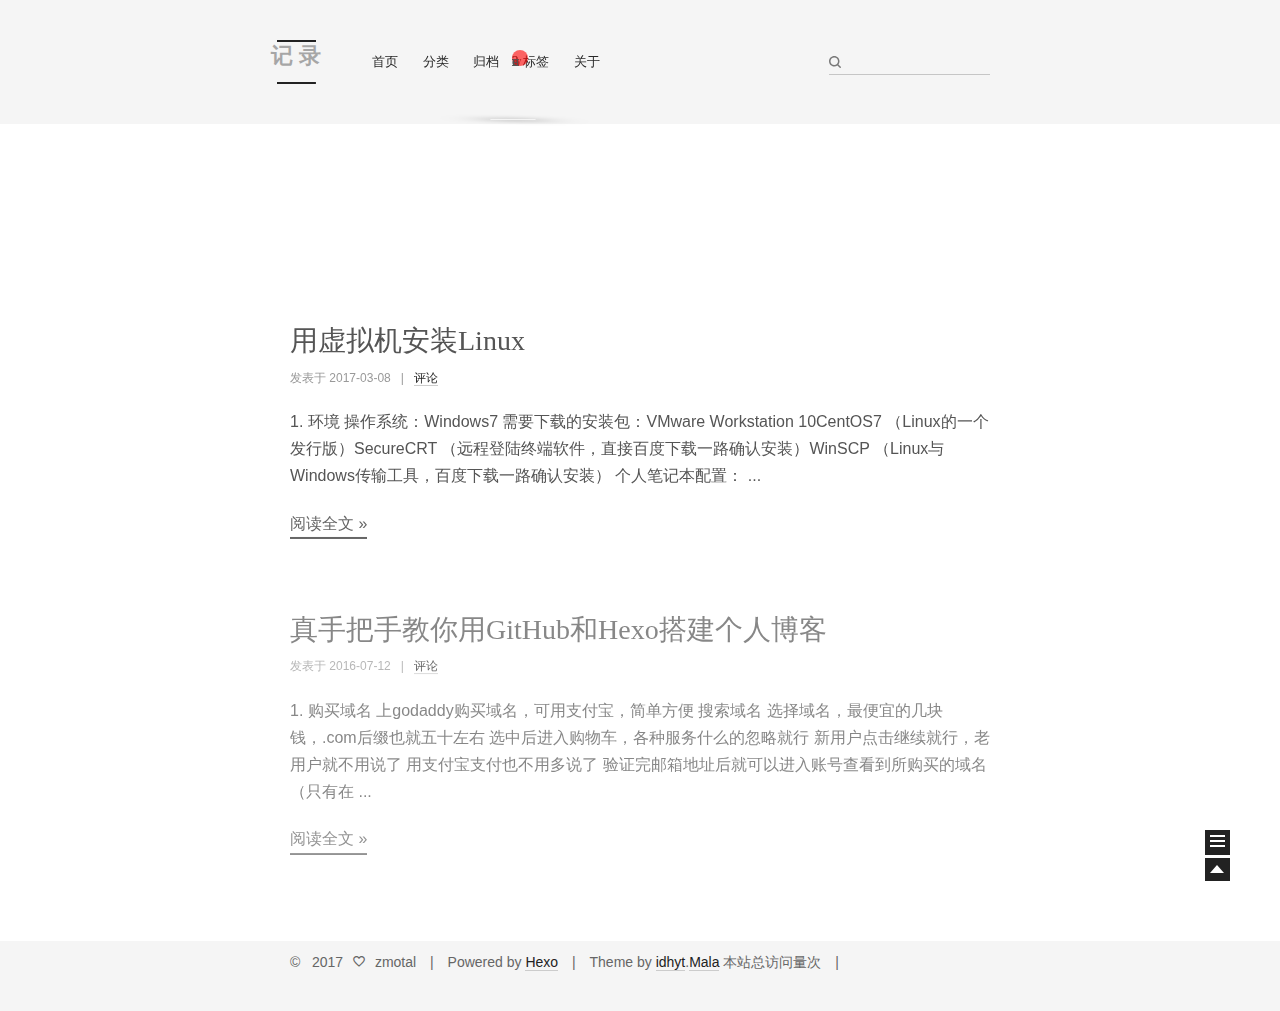
<file: index.html>
<!doctype html>
<html class="theme-next use-motion theme-next-mist">
<head>
  

<meta charset="UTF-8"/>
<meta http-equiv="X-UA-Compatible" content="IE=edge,chrome=1" />
<meta name="viewport" content="width=device-width, initial-scale=1, maximum-scale=1"/>


<meta http-equiv="Cache-Control" content="no-transform" />
<meta http-equiv="Cache-Control" content="no-siteapp" />






  <link rel="stylesheet" type="text/css" href="/vendors/fancybox/source/jquery.fancybox.css?v=2.1.5"/>




<link rel="stylesheet" type="text/css" href="/css/main.css?v=0.4.5.1"/>




  <meta name="keywords" content="Hexo,next" />



  <link rel="alternate" href="/atom.xml" title="请努力迎接我蹩脚的温柔吧" type="application/atom+xml" />



  <link rel="shorticon icon" type="image/x-icon" href="/favicon.ico?v=0.4.5.1" />


<meta property="og:type" content="website">
<meta property="og:title" content="请努力迎接我蹩脚的温柔吧">
<meta property="og:url" content="http://zmotal.com/index.html">
<meta property="og:site_name" content="请努力迎接我蹩脚的温柔吧">
<meta name="twitter:card" content="summary">
<meta name="twitter:title" content="请努力迎接我蹩脚的温柔吧">


<script type="text/javascript" id="hexo.configuration">
  var CONFIG = {
    scheme: 'Mist',
    sidebar: 'post'
  };
</script>

  <title> 请努力迎接我蹩脚的温柔吧 </title>
</head>

<body itemscope itemtype="http://schema.org/WebPage" lang="zh-Hans">

  <!--[if lte IE 8]>
  <div style=' clear: both; height: 59px; padding:0 0 0 15px; position: relative;margin:0 auto;'>
    <a href="http://windows.microsoft.com/en-US/internet-explorer/products/ie/home?ocid=ie6_countdown_bannercode">
      <img src="http://7u2nvr.com1.z0.glb.clouddn.com/picouterie.jpg" border="0" height="42" width="820"
           alt="You are using an outdated browser. For a faster, safer browsing experience, upgrade for free today or use other browser ,like chrome firefox safari."
           style='margin-left:auto;margin-right:auto;display: block;'/>
    </a>
  </div>
<![endif]-->
  



  <div class="container one-column 
   page-home 
">
    <div class="headband"></div>

    <header id="header" class="header" itemscope itemtype="http://schema.org/WPHeader">
      <div class="header-inner"><h1 class="site-meta">
  <span class="logo-line-before"><i></i></span>
  <a href="/" class="brand" rel="start">
      <span class="logo">
        <i class="icon-next-logo"></i>
      </span>
      <span class="site-title">记 录</span>
  </a>
  <span class="logo-line-after"><i></i></span>
</h1>

<div class="site-nav-toggle">
  <button>
    <span class="btn-bar"></span>
    <span class="btn-bar"></span>
    <span class="btn-bar"></span>
  </button>
</div>

<nav class="site-nav">
  

  
    <ul id="menu" class="menu menu-left">
      
        
        <li class="menu-item menu-item-home">
          <a href="/" rel="section">
            <i class="menu-item-icon icon-next-home"></i> <br />
            首页
          </a>
        </li>
      
        
        <li class="menu-item menu-item-categories">
          <a href="/categories" rel="section">
            <i class="menu-item-icon icon-next-categories"></i> <br />
            分类
          </a>
        </li>
      
        
        <li class="menu-item menu-item-archives">
          <a href="/archives" rel="section">
            <i class="menu-item-icon icon-next-archives"></i> <br />
            归档
          </a>
        </li>
      
        
        <li class="menu-item menu-item-tags">
          <a href="/tags" rel="section">
            <i class="menu-item-icon icon-next-tags"></i> <br />
            标签
          </a>
        </li>
      
        
        <li class="menu-item menu-item-about">
          <a href="/about" rel="section">
            <i class="menu-item-icon icon-next-about"></i> <br />
            关于
          </a>
        </li>
      

      
      
    </ul>
  

  
    <div class="site-search">
      
  
  <form class="site-search-form">
    <input type="text" id="st-search-input" class="st-search-input st-default-search-input" />
  </form>


<script type="text/javascript">
  (function(w,d,t,u,n,s,e){w['SwiftypeObject']=n;w[n]=w[n]||function(){
    (w[n].q=w[n].q||[]).push(arguments);};s=d.createElement(t);
    e=d.getElementsByTagName(t)[0];s.async=1;s.src=u;e.parentNode.insertBefore(s,e);
  })(window,document,'script','//s.swiftypecdn.com/install/v2/st.js','_st');

  _st('install', 'J8oug7foHCSCqCHP3REt','2.0.0');
</script>



    </div>
  
</nav>

 </div>
    </header>

    
      <div id="idhyt-surprise-ball">
  <div id="idhyt-surprise-ball-animation">

    <!--xxxxxxx xxx xxxxx -->
    <!--why you are here? -->
    <span id="layer0Go" class="drag">w</span>
    <span id="layer1Go" class="drag">h</span>
    <span id="layer2Go" class="drag">y</span>
    <span id="layer3Go" class="drag">?</span>
    <span id="layer4Go" class="drag">y</span>
    <span id="layer5Go" class="drag">o</span>
    <span id="layer6Go" class="drag">u</span>
    <span id="layer7Go" class="drag">a</span>
    <span id="layer8Go" class="drag">r</span>
    <span id="layer9Go" class="drag">e</span>
    <span id="layer10Go" class="drag">h</span>
    <span id="layer11Go" class="drag">e</span>
    <span id="layer12Go" class="drag">r</span>
    <span id="layer13Go" class="drag">e</span>
    <span id="layer14Go" class="drag">?</span>
    <span id="layer15Go" class="drag ball"></span>
  </div>
</div>
    

    <main id="main" class="main">
      <div class="main-inner">
        <div id="content" class="content"> 
  <section id="posts" class="posts-expand">
    
      

  <article class="post post-type-normal " itemscope itemtype="http://schema.org/Article">
    <header class="post-header">

      
      
        <h1 class="post-title" itemprop="name headline">
          
          
            
              <a class="post-title-link" href="/2017/03/08/用虚拟机安装Linux/" itemprop="url">
                用虚拟机安装Linux
              </a>
            
          
        </h1>
      

      <div class="post-meta">
        <span class="post-time">
          发表于
          <time itemprop="dateCreated" datetime="2017-03-08T21:06:46+08:00" content="2017-03-08">
            2017-03-08
          </time>
        </span>

        

        
          
            <span class="post-comments-count">
              &nbsp; | &nbsp;
              <!--
              <a href="/2017/03/08/用虚拟机安装Linux/#comments" itemprop="discussionUrl">
                <span class="post-comments-count ds-thread-count" data-thread-key="2017/03/08/用虚拟机安装Linux/" itemprop="commentsCount"></span>
              </a>
              -->
              <a href="/2017/03/08/用虚拟机安装Linux/#comments" itemprop="discussionUrl">
                <span>评论</span>
              </a>
            </span>
          
        
      </div>
    </header>

    <div class="post-body">

      
      

      
        
          <span itemprop="articleBody">
            
            1. 环境
操作系统：Windows7
需要下载的安装包：VMware Workstation 10CentOS7 （Linux的一个发行版）SecureCRT （远程登陆终端软件，直接百度下载一路确认安装）WinSCP （Linux与Windows传输工具，百度下载一路确认安装）
个人笔记本配置：
            ...
          </span>
          <div class="post-more-link text-center">
            <a class="btn" href="/2017/03/08/用虚拟机安装Linux/#more" rel="contents">
              阅读全文 &raquo;
            </a>
          </div>
        
      
    </div>

    <footer class="post-footer">
      

      

      
      
        <div class="post-eof"></div>
      
    </footer>
  </article>


    
      

  <article class="post post-type-normal " itemscope itemtype="http://schema.org/Article">
    <header class="post-header">

      
      
        <h1 class="post-title" itemprop="name headline">
          
          
            
              <a class="post-title-link" href="/2016/07/12/真手把手教你用GitHub和Hexo搭建个人博客/" itemprop="url">
                真手把手教你用GitHub和Hexo搭建个人博客
              </a>
            
          
        </h1>
      

      <div class="post-meta">
        <span class="post-time">
          发表于
          <time itemprop="dateCreated" datetime="2016-07-12T22:52:40+08:00" content="2016-07-12">
            2016-07-12
          </time>
        </span>

        

        
          
            <span class="post-comments-count">
              &nbsp; | &nbsp;
              <!--
              <a href="/2016/07/12/真手把手教你用GitHub和Hexo搭建个人博客/#comments" itemprop="discussionUrl">
                <span class="post-comments-count ds-thread-count" data-thread-key="2016/07/12/真手把手教你用GitHub和Hexo搭建个人博客/" itemprop="commentsCount"></span>
              </a>
              -->
              <a href="/2016/07/12/真手把手教你用GitHub和Hexo搭建个人博客/#comments" itemprop="discussionUrl">
                <span>评论</span>
              </a>
            </span>
          
        
      </div>
    </header>

    <div class="post-body">

      
      

      
        
          <span itemprop="articleBody">
            
            1. 购买域名
上godaddy购买域名，可用支付宝，简单方便

搜索域名

选择域名，最便宜的几块钱，.com后缀也就五十左右

选中后进入购物车，各种服务什么的忽略就行

新用户点击继续就行，老用户就不用说了

用支付宝支付也不用多说了

验证完邮箱地址后就可以进入账号查看到所购买的域名（只有在
            ...
          </span>
          <div class="post-more-link text-center">
            <a class="btn" href="/2016/07/12/真手把手教你用GitHub和Hexo搭建个人博客/#more" rel="contents">
              阅读全文 &raquo;
            </a>
          </div>
        
      
    </div>

    <footer class="post-footer">
      

      

      
      
        <div class="post-eof"></div>
      
    </footer>
  </article>


    
  </section>

  
 </div>

        

        
      </div>

      
  
  <div class="sidebar-toggle">
    <div class="sidebar-toggle-line-wrap">
      <span class="sidebar-toggle-line sidebar-toggle-line-first"></span>
      <span class="sidebar-toggle-line sidebar-toggle-line-middle"></span>
      <span class="sidebar-toggle-line sidebar-toggle-line-last"></span>
    </div>
  </div>

  <aside id="sidebar" class="sidebar">
    <div class="sidebar-inner">

      

      <section class="site-overview">
        <div class="site-author motion-element" itemprop="author" itemscope itemtype="http://schema.org/Person">
          <img class="site-author-image" src="/images/default_avatar.jpg" alt="zmotal" itemprop="image"/>
          <p class="site-author-name" itemprop="name">zmotal</p>
        </div>
        <p class="site-description motion-element" itemprop="description"></p>
        <nav class="site-state motion-element">
          <div class="site-state-item site-state-posts">
            <a href="/archives">
              <span class="site-state-item-count">2</span>
              <span class="site-state-item-name">日志</span>
            </a>
          </div>

          <div class="site-state-item site-state-categories">
            <a href="/categories">
              <span class="site-state-item-count">0</span>
              <span class="site-state-item-name">分类</span>
              </a>
          </div>

          <div class="site-state-item site-state-tags">
            <a href="/tags">
              <span class="site-state-item-count">2</span>
              <span class="site-state-item-name">标签</span>
              </a>
          </div>

        </nav>

        
          <div class="feed-link motion-element">
            <a href="/atom.xml" rel="alternate">
              <i class="menu-item-icon icon-next-feed"></i>
              RSS
            </a>
          </div>
        

        <div class="links-of-author motion-element">
          
        </div>

        <div class="links-of-friendly motion-element">
          
        </div>

        
        

      </section>

      

    </div>
  </aside>


    </main>

    <footer id="footer" class="footer">
      <div class="footer-inner"> <div class="copyright" >
  
  &copy; &nbsp; 
  <span itemprop="copyrightYear">2017</span>
  <span class="with-love">
    <i class="icon-next-heart"></i>
  </span>
  <span class="author" itemprop="copyrightHolder">zmotal</span>

  <div class="powered-by"></div>
  <div class="powered-by">
    Powered by <a class="theme-link" href="http://hexo.io">Hexo</a>
  </div>

  <div class="theme-info">
    Theme by <a class="theme-link" href="http://blog.idhyt.com">idhyt</a>.<a class="theme-link" href="https://github.com/idhyt/hexo-theme-next/tree/master">Mala</a>
  </div>

  <!-- busuanzi -->
  
    <div class="powered-by">
    <div class="theme-info">
    <script async src="https://dn-lbstatics.qbox.me/busuanzi/2.3/busuanzi.pure.mini.js">
    </script>
    <span id="busuanzi_container_site_pv">
        本站总访问量<a class="theme-link"><span id="busuanzi_value_site_pv"></span></a>次
    </span>
</div>
    </div>
  

</div>

<!--
<div class="theme-info">
  主题 -
  <a class="theme-link" href="https://github.com/iissnan/hexo-theme-next">
    NexT.Mist
  </a>
</div>
-->

<!--
<div class="powered-by"></div>
<div class="powered-by">
  由 <a class="theme-link" href="http://hexo.io">Hexo</a> 强力驱动
</div>
-->

<!-- busuanzi -->
<!--

  <div class="theme-info">
    <script async src="https://dn-lbstatics.qbox.me/busuanzi/2.3/busuanzi.pure.mini.js">
    </script>
    <span id="busuanzi_container_site_pv">
        本站总访问量<a class="theme-link"><span id="busuanzi_value_site_pv"></span></a>次
    </span>
</div>

-->


 </div>
    </footer>

    <div class="back-to-top"></div>
  </div>

  <script type="text/javascript" src="/vendors/jquery/index.js?v=2.1.3"></script>

  
  
  
    

  
    
  

  <script type="text/javascript">
    var duoshuoQuery = {short_name:"zmotal"};
    (function() {
      var ds = document.createElement('script');
      ds.type = 'text/javascript';ds.async = true;
      ds.src = (document.location.protocol == 'https:' ? 'https:' : 'http:') + '//static.duoshuo.com/embed.js';
      ds.charset = 'UTF-8';
      (document.getElementsByTagName('head')[0]
      || document.getElementsByTagName('body')[0]).appendChild(ds);
    })();
  </script>
    

    
  
  
  <script type="text/javascript" src="/vendors/fancybox/source/jquery.fancybox.pack.js"></script>
  <script type="text/javascript" src="/js/fancy-box.js?v=0.4.5.1"></script>


  <script type="text/javascript" src="/js/helpers.js?v=0.4.5.1"></script>
  

  <script type="text/javascript" src="/vendors/velocity/velocity.min.js"></script>
  <script type="text/javascript" src="/vendors/velocity/velocity.ui.min.js"></script>

  <script type="text/javascript" src="/js/motion_global.js?v=0.4.5.1" id="motion.global"></script>




  <script type="text/javascript" src="/js/nav-toggle.js?v=0.4.5.1"></script>
  <script type="text/javascript" src="/vendors/fastclick/lib/fastclick.min.js?v=1.0.6"></script>

  

  <script type="text/javascript">
    $(document).ready(function () {
      if (CONFIG.sidebar === 'always') {
        displaySidebar();
      }
      if (isMobile()) {
        FastClick.attach(document.body);
      }
    });
  </script>

  

  
  

  
  <script type="text/javascript" src="/js/lazyload.js"></script>
  <script type="text/javascript">
    $(function () {
      $("#posts").find('img').lazyload({
        placeholder: "/images/loading.gif",
        effect: "fadeIn"
      });
    });
  </script>
</body>
</html>
</file>
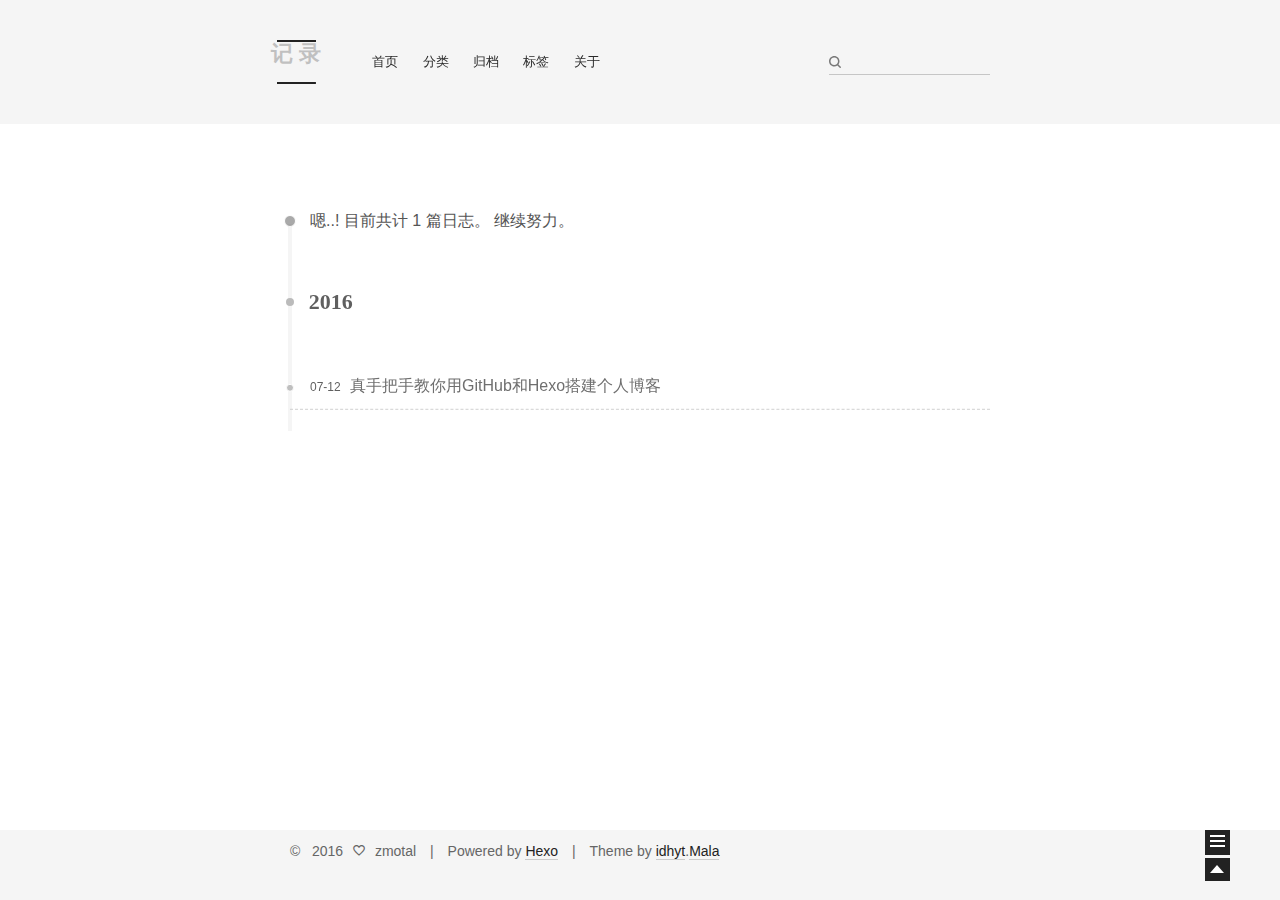
<file: archives/index.html>
<!doctype html>
<html class="theme-next use-motion theme-next-mist">
<head>
  

<meta charset="UTF-8"/>
<meta http-equiv="X-UA-Compatible" content="IE=edge,chrome=1" />
<meta name="viewport" content="width=device-width, initial-scale=1, maximum-scale=1"/>


<meta http-equiv="Cache-Control" content="no-transform" />
<meta http-equiv="Cache-Control" content="no-siteapp" />






  <link rel="stylesheet" type="text/css" href="/vendors/fancybox/source/jquery.fancybox.css?v=2.1.5"/>




<link rel="stylesheet" type="text/css" href="/css/main.css?v=0.4.5.1"/>




  <meta name="keywords" content="Hexo,next" />



  <link rel="alternate" href="/atom.xml" title="请努力迎接我蹩脚的温柔吧" type="application/atom+xml" />



  <link rel="shorticon icon" type="image/x-icon" href="/favicon.ico?v=0.4.5.1" />


<meta property="og:type" content="website">
<meta property="og:title" content="请努力迎接我蹩脚的温柔吧">
<meta property="og:url" content="http://zmotal.com/archives/index.html">
<meta property="og:site_name" content="请努力迎接我蹩脚的温柔吧">
<meta name="twitter:card" content="summary">
<meta name="twitter:title" content="请努力迎接我蹩脚的温柔吧">


<script type="text/javascript" id="hexo.configuration">
  var CONFIG = {
    scheme: 'Mist',
    sidebar: 'post'
  };
</script>

  <title> 归档 | 请努力迎接我蹩脚的温柔吧 </title>
</head>

<body itemscope itemtype="http://schema.org/WebPage" lang="zh-Hans">

  <!--[if lte IE 8]>
  <div style=' clear: both; height: 59px; padding:0 0 0 15px; position: relative;margin:0 auto;'>
    <a href="http://windows.microsoft.com/en-US/internet-explorer/products/ie/home?ocid=ie6_countdown_bannercode">
      <img src="http://7u2nvr.com1.z0.glb.clouddn.com/picouterie.jpg" border="0" height="42" width="820"
           alt="You are using an outdated browser. For a faster, safer browsing experience, upgrade for free today or use other browser ,like chrome firefox safari."
           style='margin-left:auto;margin-right:auto;display: block;'/>
    </a>
  </div>
<![endif]-->
  



  <div class="container one-column  page-archive ">
    <div class="headband"></div>

    <header id="header" class="header" itemscope itemtype="http://schema.org/WPHeader">
      <div class="header-inner"><h1 class="site-meta">
  <span class="logo-line-before"><i></i></span>
  <a href="/" class="brand" rel="start">
      <span class="logo">
        <i class="icon-next-logo"></i>
      </span>
      <span class="site-title">记 录</span>
  </a>
  <span class="logo-line-after"><i></i></span>
</h1>

<div class="site-nav-toggle">
  <button>
    <span class="btn-bar"></span>
    <span class="btn-bar"></span>
    <span class="btn-bar"></span>
  </button>
</div>

<nav class="site-nav">
  

  
    <ul id="menu" class="menu menu-left">
      
        
        <li class="menu-item menu-item-home">
          <a href="/" rel="section">
            <i class="menu-item-icon icon-next-home"></i> <br />
            首页
          </a>
        </li>
      
        
        <li class="menu-item menu-item-categories">
          <a href="/categories" rel="section">
            <i class="menu-item-icon icon-next-categories"></i> <br />
            分类
          </a>
        </li>
      
        
        <li class="menu-item menu-item-archives">
          <a href="/archives" rel="section">
            <i class="menu-item-icon icon-next-archives"></i> <br />
            归档
          </a>
        </li>
      
        
        <li class="menu-item menu-item-tags">
          <a href="/-考研 -计算机组成原理 -操作系统 -小说" rel="section">
            <i class="menu-item-icon icon-next-tags"></i> <br />
            标签
          </a>
        </li>
      
        
        <li class="menu-item menu-item-about">
          <a href="/about" rel="section">
            <i class="menu-item-icon icon-next-about"></i> <br />
            关于
          </a>
        </li>
      

      
      
    </ul>
  

  
    <div class="site-search">
      
  
  <form class="site-search-form">
    <input type="text" id="st-search-input" class="st-search-input st-default-search-input" />
  </form>


<script type="text/javascript">
  (function(w,d,t,u,n,s,e){w['SwiftypeObject']=n;w[n]=w[n]||function(){
    (w[n].q=w[n].q||[]).push(arguments);};s=d.createElement(t);
    e=d.getElementsByTagName(t)[0];s.async=1;s.src=u;e.parentNode.insertBefore(s,e);
  })(window,document,'script','//s.swiftypecdn.com/install/v2/st.js','_st');

  _st('install', 'J8oug7foHCSCqCHP3REt','2.0.0');
</script>



    </div>
  
</nav>

 </div>
    </header>

    

    <main id="main" class="main">
      <div class="main-inner">
        <div id="content" class="content"> 

  <section id="posts" class="posts-collapse">
    <span class="archive-move-on"></span>

    <span class="archive-page-counter">
      
      
      
        
      
      嗯..! 目前共计 1 篇日志。 继续努力。
    </span>

    

      
      
      

      
        
        <div class="collection-title">
          <h2 class="archive-year motion-element" id="archive-year-2016">2016</h2>
        </div>
      
      

      

  <article class="post post-type-normal"itemscope itemtype="http://schema.org/Article">
    <header class="post-header">

      <h1 class="post-title">
        
            <a class="post-title-link" href="/2016/07/12/真手把手教你用GitHub和Hexo搭建个人博客/" itemprop="url">
              <span itemprop="name">真手把手教你用GitHub和Hexo搭建个人博客</span>
            </a>
        
      </h1>

      <div class="post-meta">
        <time class="post-time" datetime="2016-07-12T14:52:40.000Z" itemprop="dateCreated" content="2016-07-12"> 07-12 </time>
      </div>

    </header>
  </article>



    

  </section>

  

 </div>

        

        
      </div>

      
  
  <div class="sidebar-toggle">
    <div class="sidebar-toggle-line-wrap">
      <span class="sidebar-toggle-line sidebar-toggle-line-first"></span>
      <span class="sidebar-toggle-line sidebar-toggle-line-middle"></span>
      <span class="sidebar-toggle-line sidebar-toggle-line-last"></span>
    </div>
  </div>

  <aside id="sidebar" class="sidebar">
    <div class="sidebar-inner">

      

      <section class="site-overview">
        <div class="site-author motion-element" itemprop="author" itemscope itemtype="http://schema.org/Person">
          <img class="site-author-image" src="/images/default_avatar.jpg" alt="zmotal" itemprop="image"/>
          <p class="site-author-name" itemprop="name">zmotal</p>
        </div>
        <p class="site-description motion-element" itemprop="description"></p>
        <nav class="site-state motion-element">
          <div class="site-state-item site-state-posts">
            <a href="/archives">
              <span class="site-state-item-count">1</span>
              <span class="site-state-item-name">日志</span>
            </a>
          </div>

          <div class="site-state-item site-state-categories">
            <a href="/categories">
              <span class="site-state-item-count">0</span>
              <span class="site-state-item-name">分类</span>
              </a>
          </div>

          <div class="site-state-item site-state-tags">
            <a href="/-考研 -计算机组成原理 -操作系统 -小说">
              <span class="site-state-item-count">0</span>
              <span class="site-state-item-name">标签</span>
              </a>
          </div>

        </nav>

        
          <div class="feed-link motion-element">
            <a href="/atom.xml" rel="alternate">
              <i class="menu-item-icon icon-next-feed"></i>
              RSS
            </a>
          </div>
        

        <div class="links-of-author motion-element">
          
        </div>

        <div class="links-of-friendly motion-element">
          
        </div>

        
        

      </section>

      

    </div>
  </aside>


    </main>

    <footer id="footer" class="footer">
      <div class="footer-inner"> <div class="copyright" >
  
  &copy; &nbsp; 
  <span itemprop="copyrightYear">2016</span>
  <span class="with-love">
    <i class="icon-next-heart"></i>
  </span>
  <span class="author" itemprop="copyrightHolder">zmotal</span>

  <div class="powered-by"></div>
  <div class="powered-by">
    Powered by <a class="theme-link" href="http://hexo.io">Hexo</a>
  </div>

  <div class="theme-info">
    Theme by <a class="theme-link" href="http://blog.idhyt.com">idhyt</a>.<a class="theme-link" href="https://github.com/idhyt/hexo-theme-next/tree/master">Mala</a>
  </div>

  <!-- busuanzi -->
  

</div>

<!--
<div class="theme-info">
  主题 -
  <a class="theme-link" href="https://github.com/iissnan/hexo-theme-next">
    NexT.Mist
  </a>
</div>
-->

<!--
<div class="powered-by"></div>
<div class="powered-by">
  由 <a class="theme-link" href="http://hexo.io">Hexo</a> 强力驱动
</div>
-->

<!-- busuanzi -->
<!--

-->


 </div>
    </footer>

    <div class="back-to-top"></div>
  </div>

  <script type="text/javascript" src="/vendors/jquery/index.js?v=2.1.3"></script>

  
  
  
    <script type="text/javascript">
      postMotionOptions = {stagger: 100, drag: true};
    </script>
  

  
    

  
    
  

  <script type="text/javascript">
    var duoshuoQuery = {short_name:"zmotal"};
    (function() {
      var ds = document.createElement('script');
      ds.type = 'text/javascript';ds.async = true;
      ds.src = (document.location.protocol == 'https:' ? 'https:' : 'http:') + '//static.duoshuo.com/embed.js';
      ds.charset = 'UTF-8';
      (document.getElementsByTagName('head')[0]
      || document.getElementsByTagName('body')[0]).appendChild(ds);
    })();
  </script>
    

    
  
  
  <script type="text/javascript" src="/vendors/fancybox/source/jquery.fancybox.pack.js"></script>
  <script type="text/javascript" src="/js/fancy-box.js?v=0.4.5.1"></script>


  <script type="text/javascript" src="/js/helpers.js?v=0.4.5.1"></script>
  

  <script type="text/javascript" src="/vendors/velocity/velocity.min.js"></script>
  <script type="text/javascript" src="/vendors/velocity/velocity.ui.min.js"></script>

  <script type="text/javascript" src="/js/motion_global.js?v=0.4.5.1" id="motion.global"></script>




  <script type="text/javascript" src="/js/nav-toggle.js?v=0.4.5.1"></script>
  <script type="text/javascript" src="/vendors/fastclick/lib/fastclick.min.js?v=1.0.6"></script>

  
  
    <script type="text/javascript" id="motion.page.archive">
      $('.archive-year').velocity('transition.slideLeftIn');
    </script>
  


  <script type="text/javascript">
    $(document).ready(function () {
      if (CONFIG.sidebar === 'always') {
        displaySidebar();
      }
      if (isMobile()) {
        FastClick.attach(document.body);
      }
    });
  </script>

  

  
  

  
  <script type="text/javascript" src="/js/lazyload.js"></script>
  <script type="text/javascript">
    $(function () {
      $("#posts").find('img').lazyload({
        placeholder: "/images/loading.gif",
        effect: "fadeIn"
      });
    });
  </script>
</body>
</html>
</file>
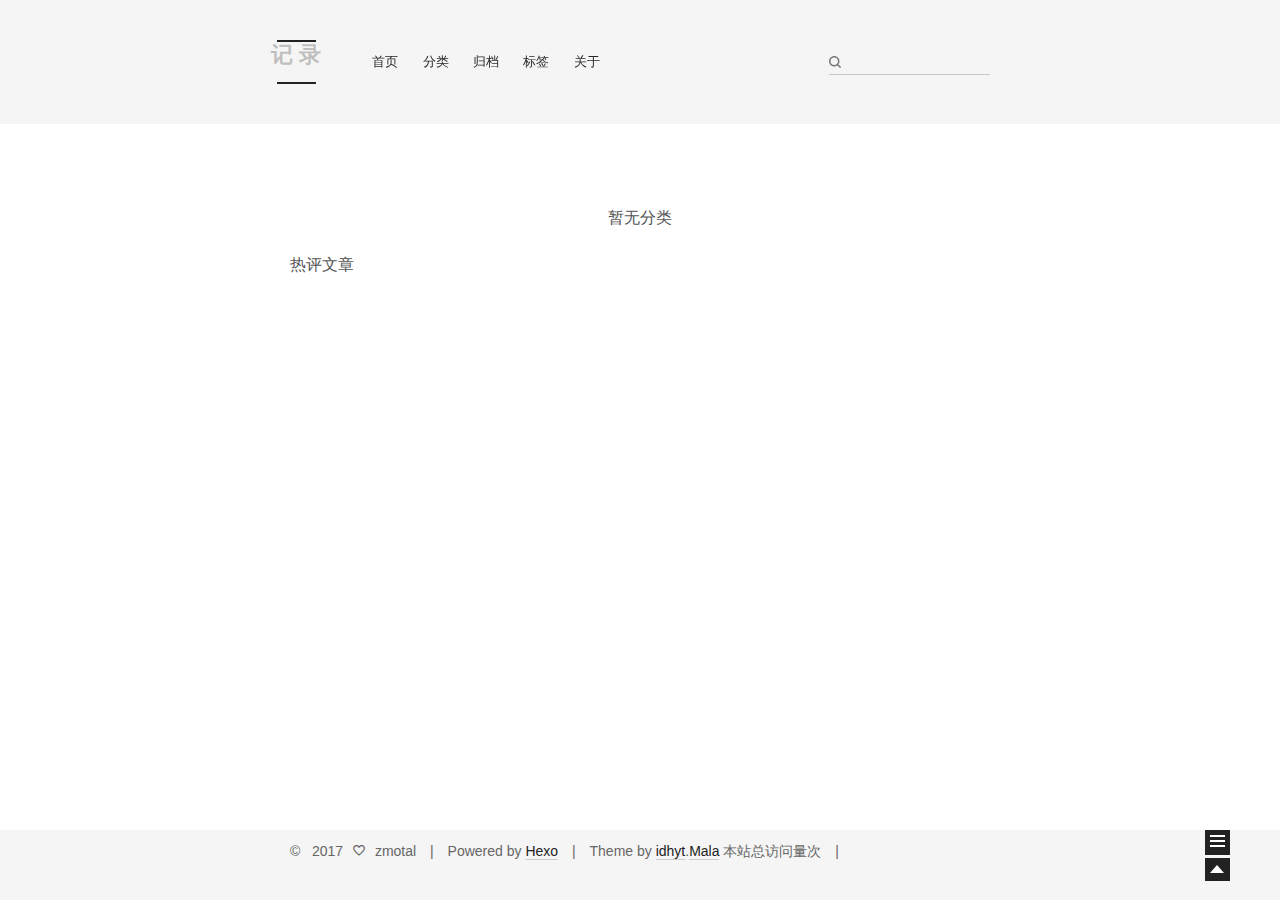
<file: categories/index.html>
<!doctype html>
<html class="theme-next use-motion theme-next-mist">
<head>
  
    


<meta charset="UTF-8"/>
<meta http-equiv="X-UA-Compatible" content="IE=edge,chrome=1" />
<meta name="viewport" content="width=device-width, initial-scale=1, maximum-scale=1"/>


<meta http-equiv="Cache-Control" content="no-transform" />
<meta http-equiv="Cache-Control" content="no-siteapp" />






  <link rel="stylesheet" type="text/css" href="/vendors/fancybox/source/jquery.fancybox.css?v=2.1.5"/>




<link rel="stylesheet" type="text/css" href="/css/main.css?v=0.4.5.1"/>




  <meta name="keywords" content="Hexo,next" />



  <link rel="alternate" href="/atom.xml" title="请努力迎接我蹩脚的温柔吧" type="application/atom+xml" />



  <link rel="shorticon icon" type="image/x-icon" href="/favicon.ico?v=0.4.5.1" />


<meta property="og:type" content="website">
<meta property="og:title" content="categories">
<meta property="og:url" content="http://zmotal.com/categories/index.html">
<meta property="og:site_name" content="请努力迎接我蹩脚的温柔吧">
<meta property="og:updated_time" content="2016-07-15T15:08:44.103Z">
<meta name="twitter:card" content="summary">
<meta name="twitter:title" content="categories">


<script type="text/javascript" id="hexo.configuration">
  var CONFIG = {
    scheme: 'Mist',
    sidebar: 'post'
  };
</script>

  <title>
  

  
    分类 | 请努力迎接我蹩脚的温柔吧
  
</title>
</head>

<body itemscope itemtype="http://schema.org/WebPage" lang="zh-Hans">

  <!--[if lte IE 8]>
  <div style=' clear: both; height: 59px; padding:0 0 0 15px; position: relative;margin:0 auto;'>
    <a href="http://windows.microsoft.com/en-US/internet-explorer/products/ie/home?ocid=ie6_countdown_bannercode">
      <img src="http://7u2nvr.com1.z0.glb.clouddn.com/picouterie.jpg" border="0" height="42" width="820"
           alt="You are using an outdated browser. For a faster, safer browsing experience, upgrade for free today or use other browser ,like chrome firefox safari."
           style='margin-left:auto;margin-right:auto;display: block;'/>
    </a>
  </div>
<![endif]-->
  



  <div class="container one-column ">
    <div class="headband"></div>

    <header id="header" class="header" itemscope itemtype="http://schema.org/WPHeader">
      <div class="header-inner"><h1 class="site-meta">
  <span class="logo-line-before"><i></i></span>
  <a href="/" class="brand" rel="start">
      <span class="logo">
        <i class="icon-next-logo"></i>
      </span>
      <span class="site-title">记 录</span>
  </a>
  <span class="logo-line-after"><i></i></span>
</h1>

<div class="site-nav-toggle">
  <button>
    <span class="btn-bar"></span>
    <span class="btn-bar"></span>
    <span class="btn-bar"></span>
  </button>
</div>

<nav class="site-nav">
  

  
    <ul id="menu" class="menu menu-left">
      
        
        <li class="menu-item menu-item-home">
          <a href="/" rel="section">
            <i class="menu-item-icon icon-next-home"></i> <br />
            首页
          </a>
        </li>
      
        
        <li class="menu-item menu-item-categories">
          <a href="/categories" rel="section">
            <i class="menu-item-icon icon-next-categories"></i> <br />
            分类
          </a>
        </li>
      
        
        <li class="menu-item menu-item-archives">
          <a href="/archives" rel="section">
            <i class="menu-item-icon icon-next-archives"></i> <br />
            归档
          </a>
        </li>
      
        
        <li class="menu-item menu-item-tags">
          <a href="/tags" rel="section">
            <i class="menu-item-icon icon-next-tags"></i> <br />
            标签
          </a>
        </li>
      
        
        <li class="menu-item menu-item-about">
          <a href="/about" rel="section">
            <i class="menu-item-icon icon-next-about"></i> <br />
            关于
          </a>
        </li>
      

      
      
    </ul>
  

  
    <div class="site-search">
      
  
  <form class="site-search-form">
    <input type="text" id="st-search-input" class="st-search-input st-default-search-input" />
  </form>


<script type="text/javascript">
  (function(w,d,t,u,n,s,e){w['SwiftypeObject']=n;w[n]=w[n]||function(){
    (w[n].q=w[n].q||[]).push(arguments);};s=d.createElement(t);
    e=d.getElementsByTagName(t)[0];s.async=1;s.src=u;e.parentNode.insertBefore(s,e);
  })(window,document,'script','//s.swiftypecdn.com/install/v2/st.js','_st');

  _st('install', 'J8oug7foHCSCqCHP3REt','2.0.0');
</script>



    </div>
  
</nav>

 </div>
    </header>

    

    <main id="main" class="main">
      <div class="main-inner">
        <div id="content" class="content"> 

  <div id="posts" class="posts-expand">
    
    
      <div class="category-all-page">
        <div class="category-all-title">
            暂无分类
        </div>
        <div class="category-all">
          
        </div>
      </div>
    
  </div>

 </div>

        
            <!-- 多说热评文章-->
            <p>热评文章</p>
            <div class="ds-top-threads" data-range="weekly" data-num-items="4"></div>
        

        
          <div class="comments" id="comments">
            
              <div class="ds-thread" data-thread-key="categories/index.html"
                   data-title="categories" data-url="http://zmotal.com/categories/index.html">
              </div>
            
          </div>
        
      </div>

      
  
  <div class="sidebar-toggle">
    <div class="sidebar-toggle-line-wrap">
      <span class="sidebar-toggle-line sidebar-toggle-line-first"></span>
      <span class="sidebar-toggle-line sidebar-toggle-line-middle"></span>
      <span class="sidebar-toggle-line sidebar-toggle-line-last"></span>
    </div>
  </div>

  <aside id="sidebar" class="sidebar">
    <div class="sidebar-inner">

      

      <section class="site-overview">
        <div class="site-author motion-element" itemprop="author" itemscope itemtype="http://schema.org/Person">
          <img class="site-author-image" src="/images/default_avatar.jpg" alt="zmotal" itemprop="image"/>
          <p class="site-author-name" itemprop="name">zmotal</p>
        </div>
        <p class="site-description motion-element" itemprop="description"></p>
        <nav class="site-state motion-element">
          <div class="site-state-item site-state-posts">
            <a href="/archives">
              <span class="site-state-item-count">2</span>
              <span class="site-state-item-name">日志</span>
            </a>
          </div>

          <div class="site-state-item site-state-categories">
            <a href="/categories">
              <span class="site-state-item-count">0</span>
              <span class="site-state-item-name">分类</span>
              </a>
          </div>

          <div class="site-state-item site-state-tags">
            <a href="/tags">
              <span class="site-state-item-count">2</span>
              <span class="site-state-item-name">标签</span>
              </a>
          </div>

        </nav>

        
          <div class="feed-link motion-element">
            <a href="/atom.xml" rel="alternate">
              <i class="menu-item-icon icon-next-feed"></i>
              RSS
            </a>
          </div>
        

        <div class="links-of-author motion-element">
          
        </div>

        <div class="links-of-friendly motion-element">
          
        </div>

        
        

      </section>

      

    </div>
  </aside>


    </main>

    <footer id="footer" class="footer">
      <div class="footer-inner"> <div class="copyright" >
  
  &copy; &nbsp; 
  <span itemprop="copyrightYear">2017</span>
  <span class="with-love">
    <i class="icon-next-heart"></i>
  </span>
  <span class="author" itemprop="copyrightHolder">zmotal</span>

  <div class="powered-by"></div>
  <div class="powered-by">
    Powered by <a class="theme-link" href="http://hexo.io">Hexo</a>
  </div>

  <div class="theme-info">
    Theme by <a class="theme-link" href="http://blog.idhyt.com">idhyt</a>.<a class="theme-link" href="https://github.com/idhyt/hexo-theme-next/tree/master">Mala</a>
  </div>

  <!-- busuanzi -->
  
    <div class="powered-by">
    <div class="theme-info">
    <script async src="https://dn-lbstatics.qbox.me/busuanzi/2.3/busuanzi.pure.mini.js">
    </script>
    <span id="busuanzi_container_site_pv">
        本站总访问量<a class="theme-link"><span id="busuanzi_value_site_pv"></span></a>次
    </span>
</div>
    </div>
  

</div>

<!--
<div class="theme-info">
  主题 -
  <a class="theme-link" href="https://github.com/iissnan/hexo-theme-next">
    NexT.Mist
  </a>
</div>
-->

<!--
<div class="powered-by"></div>
<div class="powered-by">
  由 <a class="theme-link" href="http://hexo.io">Hexo</a> 强力驱动
</div>
-->

<!-- busuanzi -->
<!--

  <div class="theme-info">
    <script async src="https://dn-lbstatics.qbox.me/busuanzi/2.3/busuanzi.pure.mini.js">
    </script>
    <span id="busuanzi_container_site_pv">
        本站总访问量<a class="theme-link"><span id="busuanzi_value_site_pv"></span></a>次
    </span>
</div>

-->


 </div>
    </footer>

    <div class="back-to-top"></div>
  </div>

  <script type="text/javascript" src="/vendors/jquery/index.js?v=2.1.3"></script>

  
  
  
    

  
    
  

  <script type="text/javascript">
    var duoshuoQuery = {short_name:"zmotal"};
    (function() {
      var ds = document.createElement('script');
      ds.type = 'text/javascript';ds.async = true;
      ds.src = (document.location.protocol == 'https:' ? 'https:' : 'http:') + '//static.duoshuo.com/embed.js';
      ds.charset = 'UTF-8';
      (document.getElementsByTagName('head')[0]
      || document.getElementsByTagName('body')[0]).appendChild(ds);
    })();
  </script>
    

    
  
  
  <script type="text/javascript" src="/vendors/fancybox/source/jquery.fancybox.pack.js"></script>
  <script type="text/javascript" src="/js/fancy-box.js?v=0.4.5.1"></script>


  <script type="text/javascript" src="/js/helpers.js?v=0.4.5.1"></script>
  

  <script type="text/javascript" src="/vendors/velocity/velocity.min.js"></script>
  <script type="text/javascript" src="/vendors/velocity/velocity.ui.min.js"></script>

  <script type="text/javascript" src="/js/motion_global.js?v=0.4.5.1" id="motion.global"></script>




  <script type="text/javascript" src="/js/nav-toggle.js?v=0.4.5.1"></script>
  <script type="text/javascript" src="/vendors/fastclick/lib/fastclick.min.js?v=1.0.6"></script>

  

  <script type="text/javascript">
    $(document).ready(function () {
      if (CONFIG.sidebar === 'always') {
        displaySidebar();
      }
      if (isMobile()) {
        FastClick.attach(document.body);
      }
    });
  </script>

  

  
  

  
  <script type="text/javascript" src="/js/lazyload.js"></script>
  <script type="text/javascript">
    $(function () {
      $("#posts").find('img').lazyload({
        placeholder: "/images/loading.gif",
        effect: "fadeIn"
      });
    });
  </script>
</body>
</html>
</file>
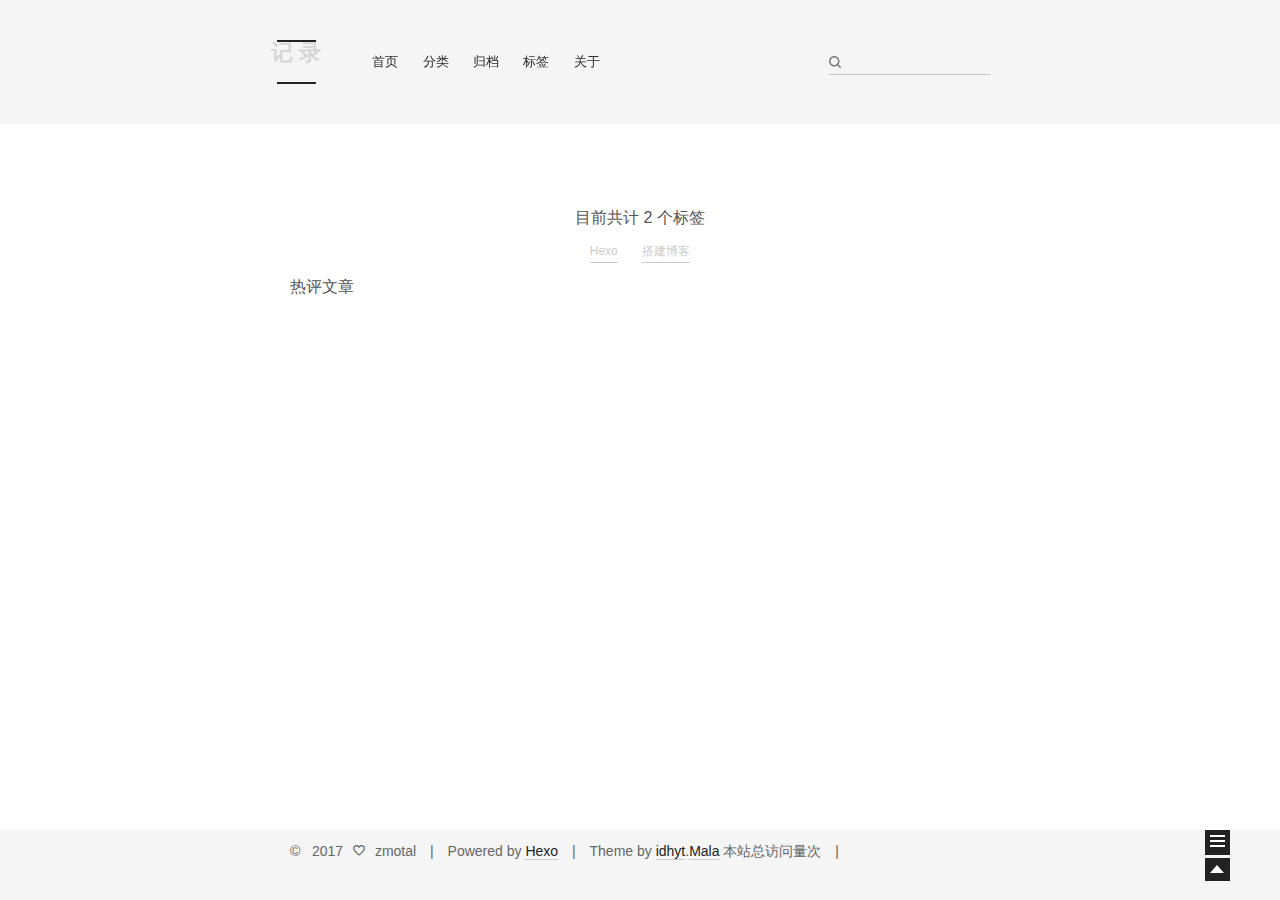
<file: tags/index.html>
<!doctype html>
<html class="theme-next use-motion theme-next-mist">
<head>
  

<meta charset="UTF-8"/>
<meta http-equiv="X-UA-Compatible" content="IE=edge,chrome=1" />
<meta name="viewport" content="width=device-width, initial-scale=1, maximum-scale=1"/>


<meta http-equiv="Cache-Control" content="no-transform" />
<meta http-equiv="Cache-Control" content="no-siteapp" />






  <link rel="stylesheet" type="text/css" href="/vendors/fancybox/source/jquery.fancybox.css?v=2.1.5"/>




<link rel="stylesheet" type="text/css" href="/css/main.css?v=0.4.5.1"/>




  <meta name="keywords" content="Hexo,next" />



  <link rel="alternate" href="/atom.xml" title="请努力迎接我蹩脚的温柔吧" type="application/atom+xml" />



  <link rel="shorticon icon" type="image/x-icon" href="/favicon.ico?v=0.4.5.1" />


<meta property="og:type" content="website">
<meta property="og:title" content="tags">
<meta property="og:url" content="http://zmotal.com/tags/index.html">
<meta property="og:site_name" content="请努力迎接我蹩脚的温柔吧">
<meta property="og:updated_time" content="2016-07-15T15:08:22.693Z">
<meta name="twitter:card" content="summary">
<meta name="twitter:title" content="tags">


<script type="text/javascript" id="hexo.configuration">
  var CONFIG = {
    scheme: 'Mist',
    sidebar: 'post'
  };
</script>

  <title>
  

  
    标签 | 请努力迎接我蹩脚的温柔吧
  
</title>
</head>

<body itemscope itemtype="http://schema.org/WebPage" lang="zh-Hans">

  <!--[if lte IE 8]>
  <div style=' clear: both; height: 59px; padding:0 0 0 15px; position: relative;margin:0 auto;'>
    <a href="http://windows.microsoft.com/en-US/internet-explorer/products/ie/home?ocid=ie6_countdown_bannercode">
      <img src="http://7u2nvr.com1.z0.glb.clouddn.com/picouterie.jpg" border="0" height="42" width="820"
           alt="You are using an outdated browser. For a faster, safer browsing experience, upgrade for free today or use other browser ,like chrome firefox safari."
           style='margin-left:auto;margin-right:auto;display: block;'/>
    </a>
  </div>
<![endif]-->
  



  <div class="container one-column ">
    <div class="headband"></div>

    <header id="header" class="header" itemscope itemtype="http://schema.org/WPHeader">
      <div class="header-inner"><h1 class="site-meta">
  <span class="logo-line-before"><i></i></span>
  <a href="/" class="brand" rel="start">
      <span class="logo">
        <i class="icon-next-logo"></i>
      </span>
      <span class="site-title">记 录</span>
  </a>
  <span class="logo-line-after"><i></i></span>
</h1>

<div class="site-nav-toggle">
  <button>
    <span class="btn-bar"></span>
    <span class="btn-bar"></span>
    <span class="btn-bar"></span>
  </button>
</div>

<nav class="site-nav">
  

  
    <ul id="menu" class="menu menu-left">
      
        
        <li class="menu-item menu-item-home">
          <a href="/" rel="section">
            <i class="menu-item-icon icon-next-home"></i> <br />
            首页
          </a>
        </li>
      
        
        <li class="menu-item menu-item-categories">
          <a href="/categories" rel="section">
            <i class="menu-item-icon icon-next-categories"></i> <br />
            分类
          </a>
        </li>
      
        
        <li class="menu-item menu-item-archives">
          <a href="/archives" rel="section">
            <i class="menu-item-icon icon-next-archives"></i> <br />
            归档
          </a>
        </li>
      
        
        <li class="menu-item menu-item-tags">
          <a href="/tags" rel="section">
            <i class="menu-item-icon icon-next-tags"></i> <br />
            标签
          </a>
        </li>
      
        
        <li class="menu-item menu-item-about">
          <a href="/about" rel="section">
            <i class="menu-item-icon icon-next-about"></i> <br />
            关于
          </a>
        </li>
      

      
      
    </ul>
  

  
    <div class="site-search">
      
  
  <form class="site-search-form">
    <input type="text" id="st-search-input" class="st-search-input st-default-search-input" />
  </form>


<script type="text/javascript">
  (function(w,d,t,u,n,s,e){w['SwiftypeObject']=n;w[n]=w[n]||function(){
    (w[n].q=w[n].q||[]).push(arguments);};s=d.createElement(t);
    e=d.getElementsByTagName(t)[0];s.async=1;s.src=u;e.parentNode.insertBefore(s,e);
  })(window,document,'script','//s.swiftypecdn.com/install/v2/st.js','_st');

  _st('install', 'J8oug7foHCSCqCHP3REt','2.0.0');
</script>



    </div>
  
</nav>

 </div>
    </header>

    

    <main id="main" class="main">
      <div class="main-inner">
        <div id="content" class="content"> 

  <div id="posts" class="posts-expand">
    
    
      <div class="tag-cloud">
        <div class="tag-cloud-title">
            目前共计 2 个标签
        </div>
        <div class="tag-cloud-tags">
          <a href="/tags/Hexo/" style="font-size: 12px; color: #ccc">Hexo</a> <a href="/tags/搭建博客/" style="font-size: 12px; color: #ccc">搭建博客</a>
        </div>
      </div>
    
  </div>

 </div>

        
            <!-- 多说热评文章-->
            <p>热评文章</p>
            <div class="ds-top-threads" data-range="weekly" data-num-items="4"></div>
        

        
          <div class="comments" id="comments">
            
              <div class="ds-thread" data-thread-key="tags/index.html"
                   data-title="tags" data-url="http://zmotal.com/tags/index.html">
              </div>
            
          </div>
        
      </div>

      
  
  <div class="sidebar-toggle">
    <div class="sidebar-toggle-line-wrap">
      <span class="sidebar-toggle-line sidebar-toggle-line-first"></span>
      <span class="sidebar-toggle-line sidebar-toggle-line-middle"></span>
      <span class="sidebar-toggle-line sidebar-toggle-line-last"></span>
    </div>
  </div>

  <aside id="sidebar" class="sidebar">
    <div class="sidebar-inner">

      

      <section class="site-overview">
        <div class="site-author motion-element" itemprop="author" itemscope itemtype="http://schema.org/Person">
          <img class="site-author-image" src="/images/default_avatar.jpg" alt="zmotal" itemprop="image"/>
          <p class="site-author-name" itemprop="name">zmotal</p>
        </div>
        <p class="site-description motion-element" itemprop="description"></p>
        <nav class="site-state motion-element">
          <div class="site-state-item site-state-posts">
            <a href="/archives">
              <span class="site-state-item-count">2</span>
              <span class="site-state-item-name">日志</span>
            </a>
          </div>

          <div class="site-state-item site-state-categories">
            <a href="/categories">
              <span class="site-state-item-count">0</span>
              <span class="site-state-item-name">分类</span>
              </a>
          </div>

          <div class="site-state-item site-state-tags">
            <a href="/tags">
              <span class="site-state-item-count">2</span>
              <span class="site-state-item-name">标签</span>
              </a>
          </div>

        </nav>

        
          <div class="feed-link motion-element">
            <a href="/atom.xml" rel="alternate">
              <i class="menu-item-icon icon-next-feed"></i>
              RSS
            </a>
          </div>
        

        <div class="links-of-author motion-element">
          
        </div>

        <div class="links-of-friendly motion-element">
          
        </div>

        
        

      </section>

      

    </div>
  </aside>


    </main>

    <footer id="footer" class="footer">
      <div class="footer-inner"> <div class="copyright" >
  
  &copy; &nbsp; 
  <span itemprop="copyrightYear">2017</span>
  <span class="with-love">
    <i class="icon-next-heart"></i>
  </span>
  <span class="author" itemprop="copyrightHolder">zmotal</span>

  <div class="powered-by"></div>
  <div class="powered-by">
    Powered by <a class="theme-link" href="http://hexo.io">Hexo</a>
  </div>

  <div class="theme-info">
    Theme by <a class="theme-link" href="http://blog.idhyt.com">idhyt</a>.<a class="theme-link" href="https://github.com/idhyt/hexo-theme-next/tree/master">Mala</a>
  </div>

  <!-- busuanzi -->
  
    <div class="powered-by">
    <div class="theme-info">
    <script async src="https://dn-lbstatics.qbox.me/busuanzi/2.3/busuanzi.pure.mini.js">
    </script>
    <span id="busuanzi_container_site_pv">
        本站总访问量<a class="theme-link"><span id="busuanzi_value_site_pv"></span></a>次
    </span>
</div>
    </div>
  

</div>

<!--
<div class="theme-info">
  主题 -
  <a class="theme-link" href="https://github.com/iissnan/hexo-theme-next">
    NexT.Mist
  </a>
</div>
-->

<!--
<div class="powered-by"></div>
<div class="powered-by">
  由 <a class="theme-link" href="http://hexo.io">Hexo</a> 强力驱动
</div>
-->

<!-- busuanzi -->
<!--

  <div class="theme-info">
    <script async src="https://dn-lbstatics.qbox.me/busuanzi/2.3/busuanzi.pure.mini.js">
    </script>
    <span id="busuanzi_container_site_pv">
        本站总访问量<a class="theme-link"><span id="busuanzi_value_site_pv"></span></a>次
    </span>
</div>

-->


 </div>
    </footer>

    <div class="back-to-top"></div>
  </div>

  <script type="text/javascript" src="/vendors/jquery/index.js?v=2.1.3"></script>

  
  
  
    

  
    
  

  <script type="text/javascript">
    var duoshuoQuery = {short_name:"zmotal"};
    (function() {
      var ds = document.createElement('script');
      ds.type = 'text/javascript';ds.async = true;
      ds.src = (document.location.protocol == 'https:' ? 'https:' : 'http:') + '//static.duoshuo.com/embed.js';
      ds.charset = 'UTF-8';
      (document.getElementsByTagName('head')[0]
      || document.getElementsByTagName('body')[0]).appendChild(ds);
    })();
  </script>
    

    
  
  
  <script type="text/javascript" src="/vendors/fancybox/source/jquery.fancybox.pack.js"></script>
  <script type="text/javascript" src="/js/fancy-box.js?v=0.4.5.1"></script>


  <script type="text/javascript" src="/js/helpers.js?v=0.4.5.1"></script>
  

  <script type="text/javascript" src="/vendors/velocity/velocity.min.js"></script>
  <script type="text/javascript" src="/vendors/velocity/velocity.ui.min.js"></script>

  <script type="text/javascript" src="/js/motion_global.js?v=0.4.5.1" id="motion.global"></script>




  <script type="text/javascript" src="/js/nav-toggle.js?v=0.4.5.1"></script>
  <script type="text/javascript" src="/vendors/fastclick/lib/fastclick.min.js?v=1.0.6"></script>

  

  <script type="text/javascript">
    $(document).ready(function () {
      if (CONFIG.sidebar === 'always') {
        displaySidebar();
      }
      if (isMobile()) {
        FastClick.attach(document.body);
      }
    });
  </script>

  

  
  

  
  <script type="text/javascript" src="/js/lazyload.js"></script>
  <script type="text/javascript">
    $(function () {
      $("#posts").find('img').lazyload({
        placeholder: "/images/loading.gif",
        effect: "fadeIn"
      });
    });
  </script>
</body>
</html>
</file>
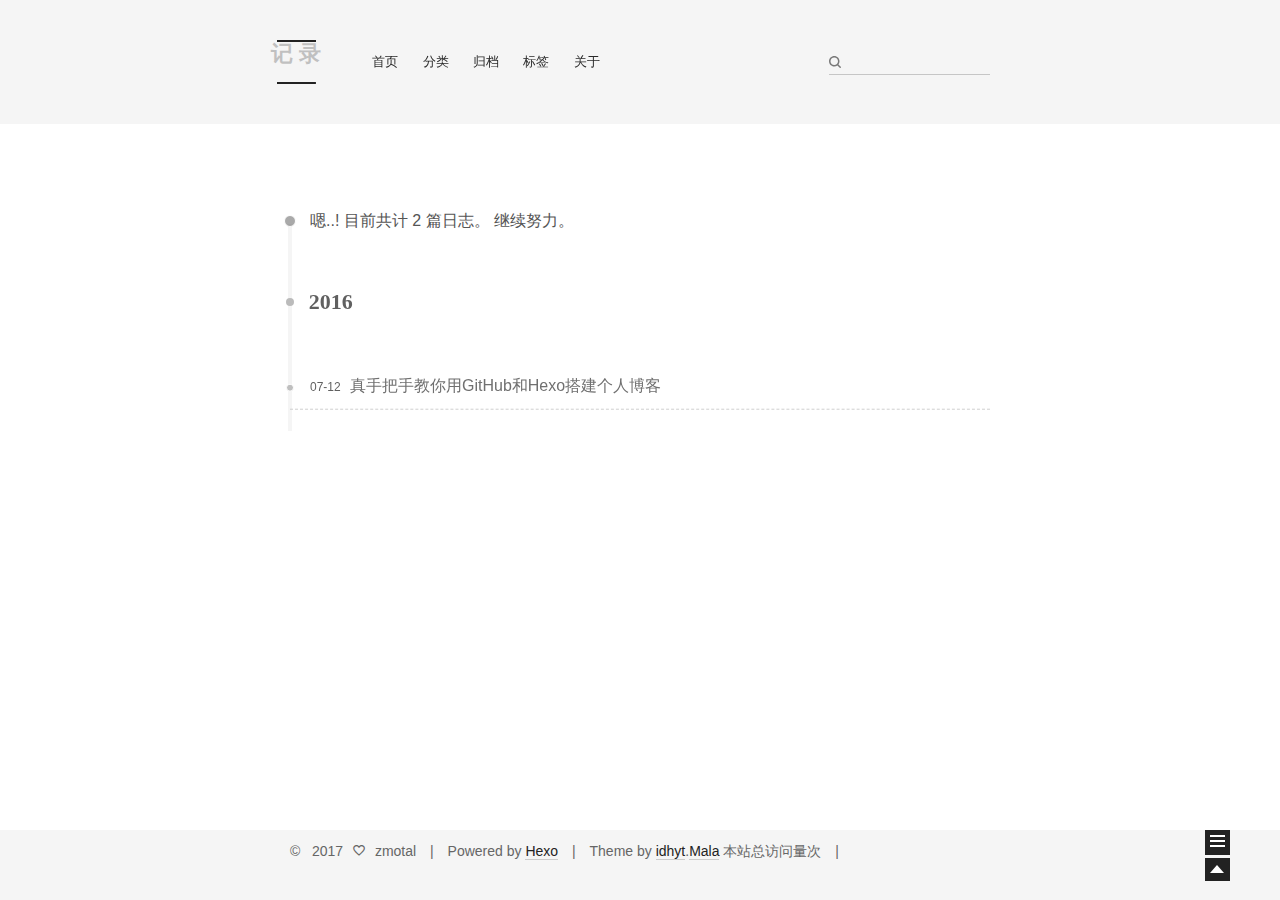
<file: archives/2016/index.html>
<!doctype html>
<html class="theme-next use-motion theme-next-mist">
<head>
  

<meta charset="UTF-8"/>
<meta http-equiv="X-UA-Compatible" content="IE=edge,chrome=1" />
<meta name="viewport" content="width=device-width, initial-scale=1, maximum-scale=1"/>


<meta http-equiv="Cache-Control" content="no-transform" />
<meta http-equiv="Cache-Control" content="no-siteapp" />






  <link rel="stylesheet" type="text/css" href="/vendors/fancybox/source/jquery.fancybox.css?v=2.1.5"/>




<link rel="stylesheet" type="text/css" href="/css/main.css?v=0.4.5.1"/>




  <meta name="keywords" content="Hexo,next" />



  <link rel="alternate" href="/atom.xml" title="请努力迎接我蹩脚的温柔吧" type="application/atom+xml" />



  <link rel="shorticon icon" type="image/x-icon" href="/favicon.ico?v=0.4.5.1" />


<meta property="og:type" content="website">
<meta property="og:title" content="请努力迎接我蹩脚的温柔吧">
<meta property="og:url" content="http://zmotal.com/archives/2016/index.html">
<meta property="og:site_name" content="请努力迎接我蹩脚的温柔吧">
<meta name="twitter:card" content="summary">
<meta name="twitter:title" content="请努力迎接我蹩脚的温柔吧">


<script type="text/javascript" id="hexo.configuration">
  var CONFIG = {
    scheme: 'Mist',
    sidebar: 'post'
  };
</script>

  <title> 归档 | 请努力迎接我蹩脚的温柔吧 </title>
</head>

<body itemscope itemtype="http://schema.org/WebPage" lang="zh-Hans">

  <!--[if lte IE 8]>
  <div style=' clear: both; height: 59px; padding:0 0 0 15px; position: relative;margin:0 auto;'>
    <a href="http://windows.microsoft.com/en-US/internet-explorer/products/ie/home?ocid=ie6_countdown_bannercode">
      <img src="http://7u2nvr.com1.z0.glb.clouddn.com/picouterie.jpg" border="0" height="42" width="820"
           alt="You are using an outdated browser. For a faster, safer browsing experience, upgrade for free today or use other browser ,like chrome firefox safari."
           style='margin-left:auto;margin-right:auto;display: block;'/>
    </a>
  </div>
<![endif]-->
  



  <div class="container one-column  page-archive ">
    <div class="headband"></div>

    <header id="header" class="header" itemscope itemtype="http://schema.org/WPHeader">
      <div class="header-inner"><h1 class="site-meta">
  <span class="logo-line-before"><i></i></span>
  <a href="/" class="brand" rel="start">
      <span class="logo">
        <i class="icon-next-logo"></i>
      </span>
      <span class="site-title">记 录</span>
  </a>
  <span class="logo-line-after"><i></i></span>
</h1>

<div class="site-nav-toggle">
  <button>
    <span class="btn-bar"></span>
    <span class="btn-bar"></span>
    <span class="btn-bar"></span>
  </button>
</div>

<nav class="site-nav">
  

  
    <ul id="menu" class="menu menu-left">
      
        
        <li class="menu-item menu-item-home">
          <a href="/" rel="section">
            <i class="menu-item-icon icon-next-home"></i> <br />
            首页
          </a>
        </li>
      
        
        <li class="menu-item menu-item-categories">
          <a href="/categories" rel="section">
            <i class="menu-item-icon icon-next-categories"></i> <br />
            分类
          </a>
        </li>
      
        
        <li class="menu-item menu-item-archives">
          <a href="/archives" rel="section">
            <i class="menu-item-icon icon-next-archives"></i> <br />
            归档
          </a>
        </li>
      
        
        <li class="menu-item menu-item-tags">
          <a href="/tags" rel="section">
            <i class="menu-item-icon icon-next-tags"></i> <br />
            标签
          </a>
        </li>
      
        
        <li class="menu-item menu-item-about">
          <a href="/about" rel="section">
            <i class="menu-item-icon icon-next-about"></i> <br />
            关于
          </a>
        </li>
      

      
      
    </ul>
  

  
    <div class="site-search">
      
  
  <form class="site-search-form">
    <input type="text" id="st-search-input" class="st-search-input st-default-search-input" />
  </form>


<script type="text/javascript">
  (function(w,d,t,u,n,s,e){w['SwiftypeObject']=n;w[n]=w[n]||function(){
    (w[n].q=w[n].q||[]).push(arguments);};s=d.createElement(t);
    e=d.getElementsByTagName(t)[0];s.async=1;s.src=u;e.parentNode.insertBefore(s,e);
  })(window,document,'script','//s.swiftypecdn.com/install/v2/st.js','_st');

  _st('install', 'J8oug7foHCSCqCHP3REt','2.0.0');
</script>



    </div>
  
</nav>

 </div>
    </header>

    

    <main id="main" class="main">
      <div class="main-inner">
        <div id="content" class="content"> 

  <section id="posts" class="posts-collapse">
    <span class="archive-move-on"></span>

    <span class="archive-page-counter">
      
      
      
        
      
      嗯..! 目前共计 2 篇日志。 继续努力。
    </span>

    

      
      
      

      
        
        <div class="collection-title">
          <h2 class="archive-year motion-element" id="archive-year-2016">2016</h2>
        </div>
      
      

      

  <article class="post post-type-normal"itemscope itemtype="http://schema.org/Article">
    <header class="post-header">

      <h1 class="post-title">
        
            <a class="post-title-link" href="/2016/07/12/真手把手教你用GitHub和Hexo搭建个人博客/" itemprop="url">
              <span itemprop="name">真手把手教你用GitHub和Hexo搭建个人博客</span>
            </a>
        
      </h1>

      <div class="post-meta">
        <time class="post-time" datetime="2016-07-12T14:52:40.000Z" itemprop="dateCreated" content="2016-07-12"> 07-12 </time>
      </div>

    </header>
  </article>



    

  </section>

  

 </div>

        

        
      </div>

      
  
  <div class="sidebar-toggle">
    <div class="sidebar-toggle-line-wrap">
      <span class="sidebar-toggle-line sidebar-toggle-line-first"></span>
      <span class="sidebar-toggle-line sidebar-toggle-line-middle"></span>
      <span class="sidebar-toggle-line sidebar-toggle-line-last"></span>
    </div>
  </div>

  <aside id="sidebar" class="sidebar">
    <div class="sidebar-inner">

      

      <section class="site-overview">
        <div class="site-author motion-element" itemprop="author" itemscope itemtype="http://schema.org/Person">
          <img class="site-author-image" src="/images/default_avatar.jpg" alt="zmotal" itemprop="image"/>
          <p class="site-author-name" itemprop="name">zmotal</p>
        </div>
        <p class="site-description motion-element" itemprop="description"></p>
        <nav class="site-state motion-element">
          <div class="site-state-item site-state-posts">
            <a href="/archives">
              <span class="site-state-item-count">2</span>
              <span class="site-state-item-name">日志</span>
            </a>
          </div>

          <div class="site-state-item site-state-categories">
            <a href="/categories">
              <span class="site-state-item-count">0</span>
              <span class="site-state-item-name">分类</span>
              </a>
          </div>

          <div class="site-state-item site-state-tags">
            <a href="/tags">
              <span class="site-state-item-count">2</span>
              <span class="site-state-item-name">标签</span>
              </a>
          </div>

        </nav>

        
          <div class="feed-link motion-element">
            <a href="/atom.xml" rel="alternate">
              <i class="menu-item-icon icon-next-feed"></i>
              RSS
            </a>
          </div>
        

        <div class="links-of-author motion-element">
          
        </div>

        <div class="links-of-friendly motion-element">
          
        </div>

        
        

      </section>

      

    </div>
  </aside>


    </main>

    <footer id="footer" class="footer">
      <div class="footer-inner"> <div class="copyright" >
  
  &copy; &nbsp; 
  <span itemprop="copyrightYear">2017</span>
  <span class="with-love">
    <i class="icon-next-heart"></i>
  </span>
  <span class="author" itemprop="copyrightHolder">zmotal</span>

  <div class="powered-by"></div>
  <div class="powered-by">
    Powered by <a class="theme-link" href="http://hexo.io">Hexo</a>
  </div>

  <div class="theme-info">
    Theme by <a class="theme-link" href="http://blog.idhyt.com">idhyt</a>.<a class="theme-link" href="https://github.com/idhyt/hexo-theme-next/tree/master">Mala</a>
  </div>

  <!-- busuanzi -->
  
    <div class="powered-by">
    <div class="theme-info">
    <script async src="https://dn-lbstatics.qbox.me/busuanzi/2.3/busuanzi.pure.mini.js">
    </script>
    <span id="busuanzi_container_site_pv">
        本站总访问量<a class="theme-link"><span id="busuanzi_value_site_pv"></span></a>次
    </span>
</div>
    </div>
  

</div>

<!--
<div class="theme-info">
  主题 -
  <a class="theme-link" href="https://github.com/iissnan/hexo-theme-next">
    NexT.Mist
  </a>
</div>
-->

<!--
<div class="powered-by"></div>
<div class="powered-by">
  由 <a class="theme-link" href="http://hexo.io">Hexo</a> 强力驱动
</div>
-->

<!-- busuanzi -->
<!--

  <div class="theme-info">
    <script async src="https://dn-lbstatics.qbox.me/busuanzi/2.3/busuanzi.pure.mini.js">
    </script>
    <span id="busuanzi_container_site_pv">
        本站总访问量<a class="theme-link"><span id="busuanzi_value_site_pv"></span></a>次
    </span>
</div>

-->


 </div>
    </footer>

    <div class="back-to-top"></div>
  </div>

  <script type="text/javascript" src="/vendors/jquery/index.js?v=2.1.3"></script>

  
  
  
    <script type="text/javascript">
      postMotionOptions = {stagger: 100, drag: true};
    </script>
  

  
    

  
    
  

  <script type="text/javascript">
    var duoshuoQuery = {short_name:"zmotal"};
    (function() {
      var ds = document.createElement('script');
      ds.type = 'text/javascript';ds.async = true;
      ds.src = (document.location.protocol == 'https:' ? 'https:' : 'http:') + '//static.duoshuo.com/embed.js';
      ds.charset = 'UTF-8';
      (document.getElementsByTagName('head')[0]
      || document.getElementsByTagName('body')[0]).appendChild(ds);
    })();
  </script>
    

    
  
  
  <script type="text/javascript" src="/vendors/fancybox/source/jquery.fancybox.pack.js"></script>
  <script type="text/javascript" src="/js/fancy-box.js?v=0.4.5.1"></script>


  <script type="text/javascript" src="/js/helpers.js?v=0.4.5.1"></script>
  

  <script type="text/javascript" src="/vendors/velocity/velocity.min.js"></script>
  <script type="text/javascript" src="/vendors/velocity/velocity.ui.min.js"></script>

  <script type="text/javascript" src="/js/motion_global.js?v=0.4.5.1" id="motion.global"></script>




  <script type="text/javascript" src="/js/nav-toggle.js?v=0.4.5.1"></script>
  <script type="text/javascript" src="/vendors/fastclick/lib/fastclick.min.js?v=1.0.6"></script>

  
  
    <script type="text/javascript" id="motion.page.archive">
      $('.archive-year').velocity('transition.slideLeftIn');
    </script>
  


  <script type="text/javascript">
    $(document).ready(function () {
      if (CONFIG.sidebar === 'always') {
        displaySidebar();
      }
      if (isMobile()) {
        FastClick.attach(document.body);
      }
    });
  </script>

  

  
  

  
  <script type="text/javascript" src="/js/lazyload.js"></script>
  <script type="text/javascript">
    $(function () {
      $("#posts").find('img').lazyload({
        placeholder: "/images/loading.gif",
        effect: "fadeIn"
      });
    });
  </script>
</body>
</html>
</file>
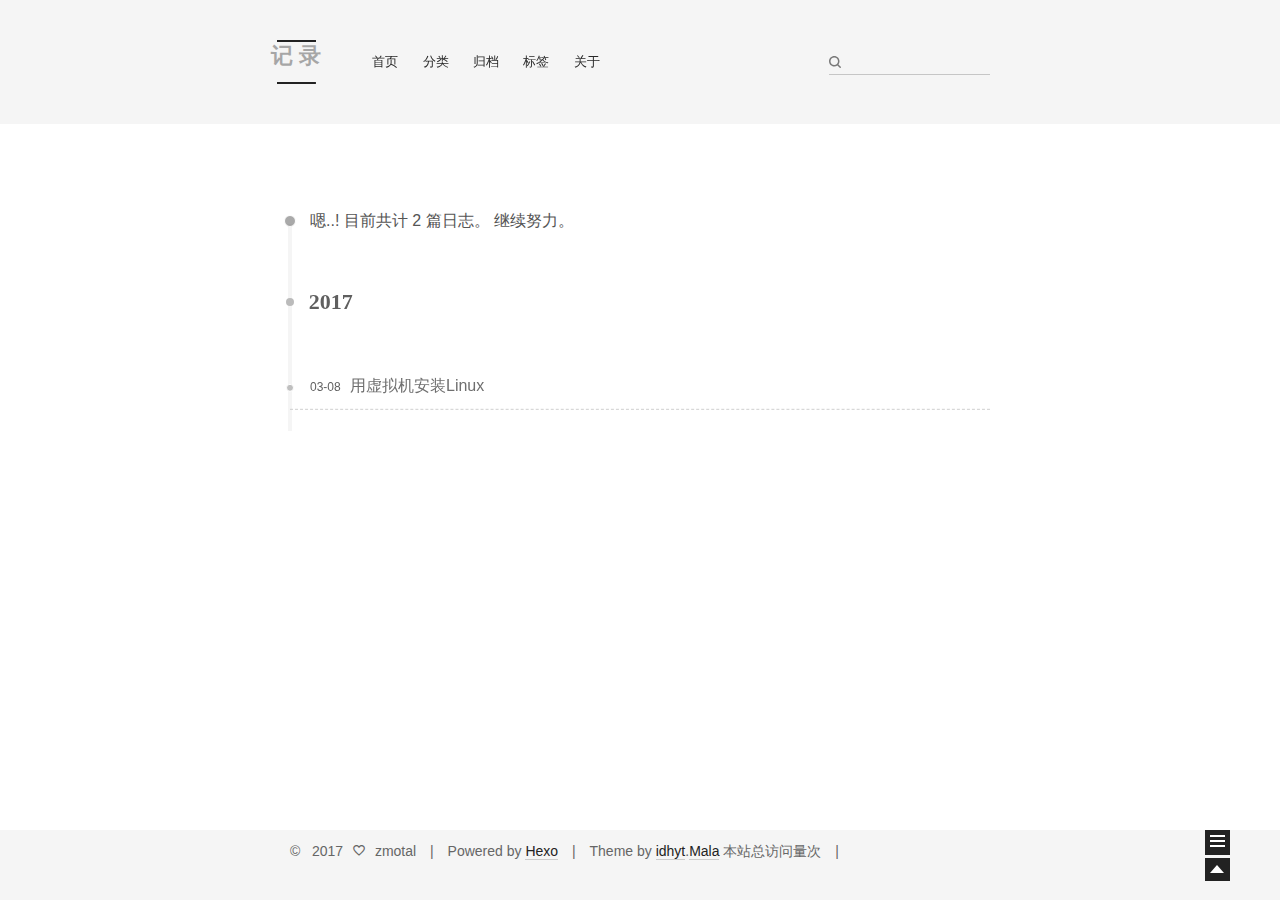
<file: archives/2017/index.html>
<!doctype html>
<html class="theme-next use-motion theme-next-mist">
<head>
  

<meta charset="UTF-8"/>
<meta http-equiv="X-UA-Compatible" content="IE=edge,chrome=1" />
<meta name="viewport" content="width=device-width, initial-scale=1, maximum-scale=1"/>


<meta http-equiv="Cache-Control" content="no-transform" />
<meta http-equiv="Cache-Control" content="no-siteapp" />






  <link rel="stylesheet" type="text/css" href="/vendors/fancybox/source/jquery.fancybox.css?v=2.1.5"/>




<link rel="stylesheet" type="text/css" href="/css/main.css?v=0.4.5.1"/>




  <meta name="keywords" content="Hexo,next" />



  <link rel="alternate" href="/atom.xml" title="请努力迎接我蹩脚的温柔吧" type="application/atom+xml" />



  <link rel="shorticon icon" type="image/x-icon" href="/favicon.ico?v=0.4.5.1" />


<meta property="og:type" content="website">
<meta property="og:title" content="请努力迎接我蹩脚的温柔吧">
<meta property="og:url" content="http://zmotal.com/archives/2017/index.html">
<meta property="og:site_name" content="请努力迎接我蹩脚的温柔吧">
<meta name="twitter:card" content="summary">
<meta name="twitter:title" content="请努力迎接我蹩脚的温柔吧">


<script type="text/javascript" id="hexo.configuration">
  var CONFIG = {
    scheme: 'Mist',
    sidebar: 'post'
  };
</script>

  <title> 归档 | 请努力迎接我蹩脚的温柔吧 </title>
</head>

<body itemscope itemtype="http://schema.org/WebPage" lang="zh-Hans">

  <!--[if lte IE 8]>
  <div style=' clear: both; height: 59px; padding:0 0 0 15px; position: relative;margin:0 auto;'>
    <a href="http://windows.microsoft.com/en-US/internet-explorer/products/ie/home?ocid=ie6_countdown_bannercode">
      <img src="http://7u2nvr.com1.z0.glb.clouddn.com/picouterie.jpg" border="0" height="42" width="820"
           alt="You are using an outdated browser. For a faster, safer browsing experience, upgrade for free today or use other browser ,like chrome firefox safari."
           style='margin-left:auto;margin-right:auto;display: block;'/>
    </a>
  </div>
<![endif]-->
  



  <div class="container one-column  page-archive ">
    <div class="headband"></div>

    <header id="header" class="header" itemscope itemtype="http://schema.org/WPHeader">
      <div class="header-inner"><h1 class="site-meta">
  <span class="logo-line-before"><i></i></span>
  <a href="/" class="brand" rel="start">
      <span class="logo">
        <i class="icon-next-logo"></i>
      </span>
      <span class="site-title">记 录</span>
  </a>
  <span class="logo-line-after"><i></i></span>
</h1>

<div class="site-nav-toggle">
  <button>
    <span class="btn-bar"></span>
    <span class="btn-bar"></span>
    <span class="btn-bar"></span>
  </button>
</div>

<nav class="site-nav">
  

  
    <ul id="menu" class="menu menu-left">
      
        
        <li class="menu-item menu-item-home">
          <a href="/" rel="section">
            <i class="menu-item-icon icon-next-home"></i> <br />
            首页
          </a>
        </li>
      
        
        <li class="menu-item menu-item-categories">
          <a href="/categories" rel="section">
            <i class="menu-item-icon icon-next-categories"></i> <br />
            分类
          </a>
        </li>
      
        
        <li class="menu-item menu-item-archives">
          <a href="/archives" rel="section">
            <i class="menu-item-icon icon-next-archives"></i> <br />
            归档
          </a>
        </li>
      
        
        <li class="menu-item menu-item-tags">
          <a href="/tags" rel="section">
            <i class="menu-item-icon icon-next-tags"></i> <br />
            标签
          </a>
        </li>
      
        
        <li class="menu-item menu-item-about">
          <a href="/about" rel="section">
            <i class="menu-item-icon icon-next-about"></i> <br />
            关于
          </a>
        </li>
      

      
      
    </ul>
  

  
    <div class="site-search">
      
  
  <form class="site-search-form">
    <input type="text" id="st-search-input" class="st-search-input st-default-search-input" />
  </form>


<script type="text/javascript">
  (function(w,d,t,u,n,s,e){w['SwiftypeObject']=n;w[n]=w[n]||function(){
    (w[n].q=w[n].q||[]).push(arguments);};s=d.createElement(t);
    e=d.getElementsByTagName(t)[0];s.async=1;s.src=u;e.parentNode.insertBefore(s,e);
  })(window,document,'script','//s.swiftypecdn.com/install/v2/st.js','_st');

  _st('install', 'J8oug7foHCSCqCHP3REt','2.0.0');
</script>



    </div>
  
</nav>

 </div>
    </header>

    

    <main id="main" class="main">
      <div class="main-inner">
        <div id="content" class="content"> 

  <section id="posts" class="posts-collapse">
    <span class="archive-move-on"></span>

    <span class="archive-page-counter">
      
      
      
        
      
      嗯..! 目前共计 2 篇日志。 继续努力。
    </span>

    

      
      
      

      
        
        <div class="collection-title">
          <h2 class="archive-year motion-element" id="archive-year-2017">2017</h2>
        </div>
      
      

      

  <article class="post post-type-normal"itemscope itemtype="http://schema.org/Article">
    <header class="post-header">

      <h1 class="post-title">
        
            <a class="post-title-link" href="/2017/03/08/用虚拟机安装Linux/" itemprop="url">
              <span itemprop="name">用虚拟机安装Linux</span>
            </a>
        
      </h1>

      <div class="post-meta">
        <time class="post-time" datetime="2017-03-08T13:06:46.000Z" itemprop="dateCreated" content="2017-03-08"> 03-08 </time>
      </div>

    </header>
  </article>



    

  </section>

  

 </div>

        

        
      </div>

      
  
  <div class="sidebar-toggle">
    <div class="sidebar-toggle-line-wrap">
      <span class="sidebar-toggle-line sidebar-toggle-line-first"></span>
      <span class="sidebar-toggle-line sidebar-toggle-line-middle"></span>
      <span class="sidebar-toggle-line sidebar-toggle-line-last"></span>
    </div>
  </div>

  <aside id="sidebar" class="sidebar">
    <div class="sidebar-inner">

      

      <section class="site-overview">
        <div class="site-author motion-element" itemprop="author" itemscope itemtype="http://schema.org/Person">
          <img class="site-author-image" src="/images/default_avatar.jpg" alt="zmotal" itemprop="image"/>
          <p class="site-author-name" itemprop="name">zmotal</p>
        </div>
        <p class="site-description motion-element" itemprop="description"></p>
        <nav class="site-state motion-element">
          <div class="site-state-item site-state-posts">
            <a href="/archives">
              <span class="site-state-item-count">2</span>
              <span class="site-state-item-name">日志</span>
            </a>
          </div>

          <div class="site-state-item site-state-categories">
            <a href="/categories">
              <span class="site-state-item-count">0</span>
              <span class="site-state-item-name">分类</span>
              </a>
          </div>

          <div class="site-state-item site-state-tags">
            <a href="/tags">
              <span class="site-state-item-count">2</span>
              <span class="site-state-item-name">标签</span>
              </a>
          </div>

        </nav>

        
          <div class="feed-link motion-element">
            <a href="/atom.xml" rel="alternate">
              <i class="menu-item-icon icon-next-feed"></i>
              RSS
            </a>
          </div>
        

        <div class="links-of-author motion-element">
          
        </div>

        <div class="links-of-friendly motion-element">
          
        </div>

        
        

      </section>

      

    </div>
  </aside>


    </main>

    <footer id="footer" class="footer">
      <div class="footer-inner"> <div class="copyright" >
  
  &copy; &nbsp; 
  <span itemprop="copyrightYear">2017</span>
  <span class="with-love">
    <i class="icon-next-heart"></i>
  </span>
  <span class="author" itemprop="copyrightHolder">zmotal</span>

  <div class="powered-by"></div>
  <div class="powered-by">
    Powered by <a class="theme-link" href="http://hexo.io">Hexo</a>
  </div>

  <div class="theme-info">
    Theme by <a class="theme-link" href="http://blog.idhyt.com">idhyt</a>.<a class="theme-link" href="https://github.com/idhyt/hexo-theme-next/tree/master">Mala</a>
  </div>

  <!-- busuanzi -->
  
    <div class="powered-by">
    <div class="theme-info">
    <script async src="https://dn-lbstatics.qbox.me/busuanzi/2.3/busuanzi.pure.mini.js">
    </script>
    <span id="busuanzi_container_site_pv">
        本站总访问量<a class="theme-link"><span id="busuanzi_value_site_pv"></span></a>次
    </span>
</div>
    </div>
  

</div>

<!--
<div class="theme-info">
  主题 -
  <a class="theme-link" href="https://github.com/iissnan/hexo-theme-next">
    NexT.Mist
  </a>
</div>
-->

<!--
<div class="powered-by"></div>
<div class="powered-by">
  由 <a class="theme-link" href="http://hexo.io">Hexo</a> 强力驱动
</div>
-->

<!-- busuanzi -->
<!--

  <div class="theme-info">
    <script async src="https://dn-lbstatics.qbox.me/busuanzi/2.3/busuanzi.pure.mini.js">
    </script>
    <span id="busuanzi_container_site_pv">
        本站总访问量<a class="theme-link"><span id="busuanzi_value_site_pv"></span></a>次
    </span>
</div>

-->


 </div>
    </footer>

    <div class="back-to-top"></div>
  </div>

  <script type="text/javascript" src="/vendors/jquery/index.js?v=2.1.3"></script>

  
  
  
    <script type="text/javascript">
      postMotionOptions = {stagger: 100, drag: true};
    </script>
  

  
    

  
    
  

  <script type="text/javascript">
    var duoshuoQuery = {short_name:"zmotal"};
    (function() {
      var ds = document.createElement('script');
      ds.type = 'text/javascript';ds.async = true;
      ds.src = (document.location.protocol == 'https:' ? 'https:' : 'http:') + '//static.duoshuo.com/embed.js';
      ds.charset = 'UTF-8';
      (document.getElementsByTagName('head')[0]
      || document.getElementsByTagName('body')[0]).appendChild(ds);
    })();
  </script>
    

    
  
  
  <script type="text/javascript" src="/vendors/fancybox/source/jquery.fancybox.pack.js"></script>
  <script type="text/javascript" src="/js/fancy-box.js?v=0.4.5.1"></script>


  <script type="text/javascript" src="/js/helpers.js?v=0.4.5.1"></script>
  

  <script type="text/javascript" src="/vendors/velocity/velocity.min.js"></script>
  <script type="text/javascript" src="/vendors/velocity/velocity.ui.min.js"></script>

  <script type="text/javascript" src="/js/motion_global.js?v=0.4.5.1" id="motion.global"></script>




  <script type="text/javascript" src="/js/nav-toggle.js?v=0.4.5.1"></script>
  <script type="text/javascript" src="/vendors/fastclick/lib/fastclick.min.js?v=1.0.6"></script>

  
  
    <script type="text/javascript" id="motion.page.archive">
      $('.archive-year').velocity('transition.slideLeftIn');
    </script>
  


  <script type="text/javascript">
    $(document).ready(function () {
      if (CONFIG.sidebar === 'always') {
        displaySidebar();
      }
      if (isMobile()) {
        FastClick.attach(document.body);
      }
    });
  </script>

  

  
  

  
  <script type="text/javascript" src="/js/lazyload.js"></script>
  <script type="text/javascript">
    $(function () {
      $("#posts").find('img').lazyload({
        placeholder: "/images/loading.gif",
        effect: "fadeIn"
      });
    });
  </script>
</body>
</html>
</file>
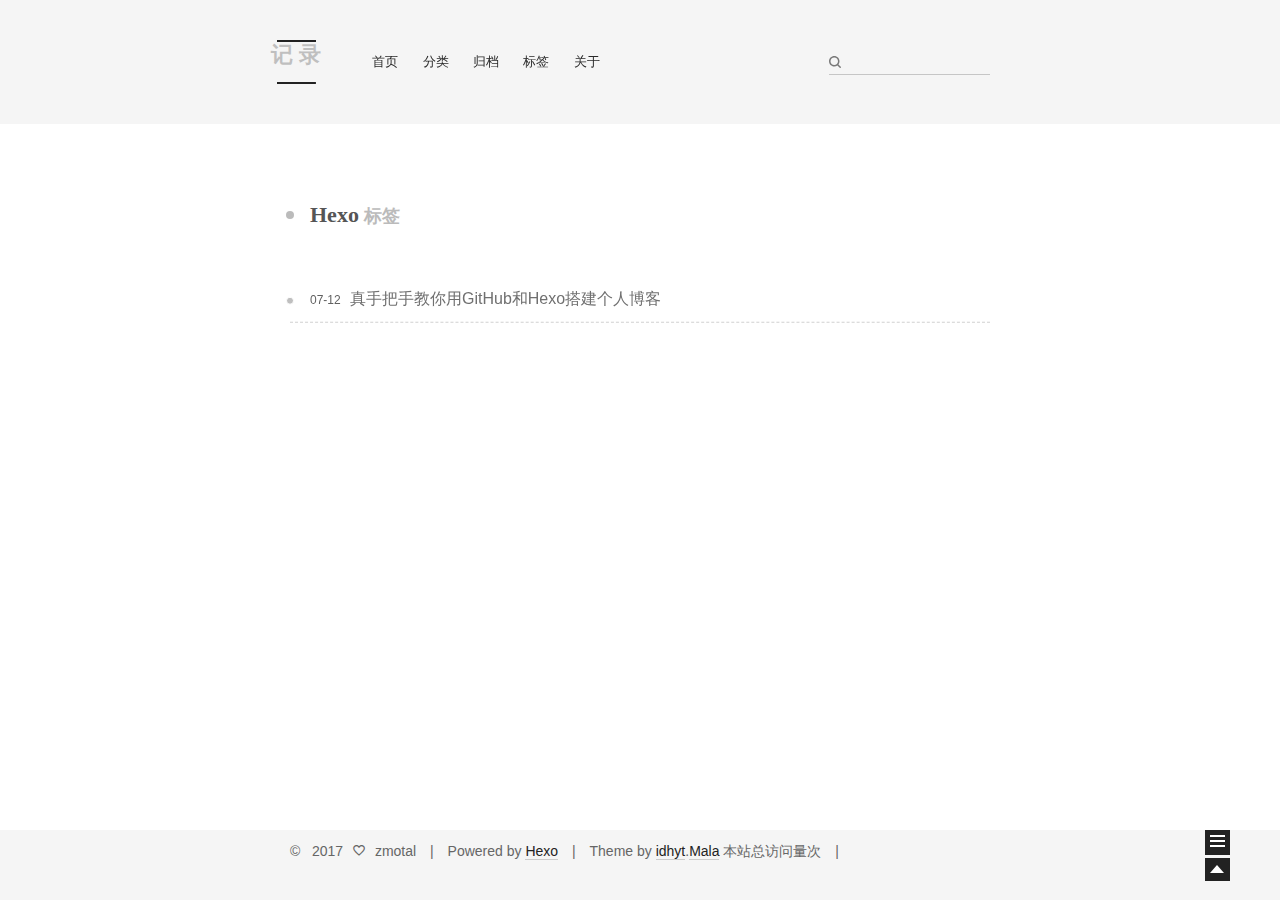
<file: tags/Hexo/index.html>
<!doctype html>
<html class="theme-next use-motion theme-next-mist">
<head>
  

<meta charset="UTF-8"/>
<meta http-equiv="X-UA-Compatible" content="IE=edge,chrome=1" />
<meta name="viewport" content="width=device-width, initial-scale=1, maximum-scale=1"/>


<meta http-equiv="Cache-Control" content="no-transform" />
<meta http-equiv="Cache-Control" content="no-siteapp" />






  <link rel="stylesheet" type="text/css" href="/vendors/fancybox/source/jquery.fancybox.css?v=2.1.5"/>




<link rel="stylesheet" type="text/css" href="/css/main.css?v=0.4.5.1"/>




  <meta name="keywords" content="Hexo,next" />



  <link rel="alternate" href="/atom.xml" title="请努力迎接我蹩脚的温柔吧" type="application/atom+xml" />



  <link rel="shorticon icon" type="image/x-icon" href="/favicon.ico?v=0.4.5.1" />


<meta property="og:type" content="website">
<meta property="og:title" content="请努力迎接我蹩脚的温柔吧">
<meta property="og:url" content="http://zmotal.com/tags/Hexo/index.html">
<meta property="og:site_name" content="请努力迎接我蹩脚的温柔吧">
<meta name="twitter:card" content="summary">
<meta name="twitter:title" content="请努力迎接我蹩脚的温柔吧">


<script type="text/javascript" id="hexo.configuration">
  var CONFIG = {
    scheme: 'Mist',
    sidebar: 'post'
  };
</script>

  <title> 标签: Hexo | 请努力迎接我蹩脚的温柔吧 </title>
</head>

<body itemscope itemtype="http://schema.org/WebPage" lang="zh-Hans">

  <!--[if lte IE 8]>
  <div style=' clear: both; height: 59px; padding:0 0 0 15px; position: relative;margin:0 auto;'>
    <a href="http://windows.microsoft.com/en-US/internet-explorer/products/ie/home?ocid=ie6_countdown_bannercode">
      <img src="http://7u2nvr.com1.z0.glb.clouddn.com/picouterie.jpg" border="0" height="42" width="820"
           alt="You are using an outdated browser. For a faster, safer browsing experience, upgrade for free today or use other browser ,like chrome firefox safari."
           style='margin-left:auto;margin-right:auto;display: block;'/>
    </a>
  </div>
<![endif]-->
  



  <div class="container one-column ">
    <div class="headband"></div>

    <header id="header" class="header" itemscope itemtype="http://schema.org/WPHeader">
      <div class="header-inner"><h1 class="site-meta">
  <span class="logo-line-before"><i></i></span>
  <a href="/" class="brand" rel="start">
      <span class="logo">
        <i class="icon-next-logo"></i>
      </span>
      <span class="site-title">记 录</span>
  </a>
  <span class="logo-line-after"><i></i></span>
</h1>

<div class="site-nav-toggle">
  <button>
    <span class="btn-bar"></span>
    <span class="btn-bar"></span>
    <span class="btn-bar"></span>
  </button>
</div>

<nav class="site-nav">
  

  
    <ul id="menu" class="menu menu-left">
      
        
        <li class="menu-item menu-item-home">
          <a href="/" rel="section">
            <i class="menu-item-icon icon-next-home"></i> <br />
            首页
          </a>
        </li>
      
        
        <li class="menu-item menu-item-categories">
          <a href="/categories" rel="section">
            <i class="menu-item-icon icon-next-categories"></i> <br />
            分类
          </a>
        </li>
      
        
        <li class="menu-item menu-item-archives">
          <a href="/archives" rel="section">
            <i class="menu-item-icon icon-next-archives"></i> <br />
            归档
          </a>
        </li>
      
        
        <li class="menu-item menu-item-tags">
          <a href="/tags" rel="section">
            <i class="menu-item-icon icon-next-tags"></i> <br />
            标签
          </a>
        </li>
      
        
        <li class="menu-item menu-item-about">
          <a href="/about" rel="section">
            <i class="menu-item-icon icon-next-about"></i> <br />
            关于
          </a>
        </li>
      

      
      
    </ul>
  

  
    <div class="site-search">
      
  
  <form class="site-search-form">
    <input type="text" id="st-search-input" class="st-search-input st-default-search-input" />
  </form>


<script type="text/javascript">
  (function(w,d,t,u,n,s,e){w['SwiftypeObject']=n;w[n]=w[n]||function(){
    (w[n].q=w[n].q||[]).push(arguments);};s=d.createElement(t);
    e=d.getElementsByTagName(t)[0];s.async=1;s.src=u;e.parentNode.insertBefore(s,e);
  })(window,document,'script','//s.swiftypecdn.com/install/v2/st.js','_st');

  _st('install', 'J8oug7foHCSCqCHP3REt','2.0.0');
</script>



    </div>
  
</nav>

 </div>
    </header>

    

    <main id="main" class="main">
      <div class="main-inner">
        <div id="content" class="content"> 

  <div id="posts" class="posts-collapse">
    <div class="collection-title">
      <h2 >
        Hexo
        <small>标签</small>
      </h2>
    </div>

    
      

  <article class="post post-type-normal"itemscope itemtype="http://schema.org/Article">
    <header class="post-header">

      <h1 class="post-title">
        
            <a class="post-title-link" href="/2016/07/12/真手把手教你用GitHub和Hexo搭建个人博客/" itemprop="url">
              <span itemprop="name">真手把手教你用GitHub和Hexo搭建个人博客</span>
            </a>
        
      </h1>

      <div class="post-meta">
        <time class="post-time" datetime="2016-07-12T14:52:40.000Z" itemprop="dateCreated" content="2016-07-12"> 07-12 </time>
      </div>

    </header>
  </article>


    
  </div>

  
 </div>

        

        
      </div>

      
  
  <div class="sidebar-toggle">
    <div class="sidebar-toggle-line-wrap">
      <span class="sidebar-toggle-line sidebar-toggle-line-first"></span>
      <span class="sidebar-toggle-line sidebar-toggle-line-middle"></span>
      <span class="sidebar-toggle-line sidebar-toggle-line-last"></span>
    </div>
  </div>

  <aside id="sidebar" class="sidebar">
    <div class="sidebar-inner">

      

      <section class="site-overview">
        <div class="site-author motion-element" itemprop="author" itemscope itemtype="http://schema.org/Person">
          <img class="site-author-image" src="/images/default_avatar.jpg" alt="zmotal" itemprop="image"/>
          <p class="site-author-name" itemprop="name">zmotal</p>
        </div>
        <p class="site-description motion-element" itemprop="description"></p>
        <nav class="site-state motion-element">
          <div class="site-state-item site-state-posts">
            <a href="/archives">
              <span class="site-state-item-count">2</span>
              <span class="site-state-item-name">日志</span>
            </a>
          </div>

          <div class="site-state-item site-state-categories">
            <a href="/categories">
              <span class="site-state-item-count">0</span>
              <span class="site-state-item-name">分类</span>
              </a>
          </div>

          <div class="site-state-item site-state-tags">
            <a href="/tags">
              <span class="site-state-item-count">2</span>
              <span class="site-state-item-name">标签</span>
              </a>
          </div>

        </nav>

        
          <div class="feed-link motion-element">
            <a href="/atom.xml" rel="alternate">
              <i class="menu-item-icon icon-next-feed"></i>
              RSS
            </a>
          </div>
        

        <div class="links-of-author motion-element">
          
        </div>

        <div class="links-of-friendly motion-element">
          
        </div>

        
        

      </section>

      

    </div>
  </aside>


    </main>

    <footer id="footer" class="footer">
      <div class="footer-inner"> <div class="copyright" >
  
  &copy; &nbsp; 
  <span itemprop="copyrightYear">2017</span>
  <span class="with-love">
    <i class="icon-next-heart"></i>
  </span>
  <span class="author" itemprop="copyrightHolder">zmotal</span>

  <div class="powered-by"></div>
  <div class="powered-by">
    Powered by <a class="theme-link" href="http://hexo.io">Hexo</a>
  </div>

  <div class="theme-info">
    Theme by <a class="theme-link" href="http://blog.idhyt.com">idhyt</a>.<a class="theme-link" href="https://github.com/idhyt/hexo-theme-next/tree/master">Mala</a>
  </div>

  <!-- busuanzi -->
  
    <div class="powered-by">
    <div class="theme-info">
    <script async src="https://dn-lbstatics.qbox.me/busuanzi/2.3/busuanzi.pure.mini.js">
    </script>
    <span id="busuanzi_container_site_pv">
        本站总访问量<a class="theme-link"><span id="busuanzi_value_site_pv"></span></a>次
    </span>
</div>
    </div>
  

</div>

<!--
<div class="theme-info">
  主题 -
  <a class="theme-link" href="https://github.com/iissnan/hexo-theme-next">
    NexT.Mist
  </a>
</div>
-->

<!--
<div class="powered-by"></div>
<div class="powered-by">
  由 <a class="theme-link" href="http://hexo.io">Hexo</a> 强力驱动
</div>
-->

<!-- busuanzi -->
<!--

  <div class="theme-info">
    <script async src="https://dn-lbstatics.qbox.me/busuanzi/2.3/busuanzi.pure.mini.js">
    </script>
    <span id="busuanzi_container_site_pv">
        本站总访问量<a class="theme-link"><span id="busuanzi_value_site_pv"></span></a>次
    </span>
</div>

-->


 </div>
    </footer>

    <div class="back-to-top"></div>
  </div>

  <script type="text/javascript" src="/vendors/jquery/index.js?v=2.1.3"></script>

  
  
  
    <script type="text/javascript">
      postMotionOptions = {stagger: 100, drag: true};
    </script>
  

  
    

  
    
  

  <script type="text/javascript">
    var duoshuoQuery = {short_name:"zmotal"};
    (function() {
      var ds = document.createElement('script');
      ds.type = 'text/javascript';ds.async = true;
      ds.src = (document.location.protocol == 'https:' ? 'https:' : 'http:') + '//static.duoshuo.com/embed.js';
      ds.charset = 'UTF-8';
      (document.getElementsByTagName('head')[0]
      || document.getElementsByTagName('body')[0]).appendChild(ds);
    })();
  </script>
    

    
  
  
  <script type="text/javascript" src="/vendors/fancybox/source/jquery.fancybox.pack.js"></script>
  <script type="text/javascript" src="/js/fancy-box.js?v=0.4.5.1"></script>


  <script type="text/javascript" src="/js/helpers.js?v=0.4.5.1"></script>
  

  <script type="text/javascript" src="/vendors/velocity/velocity.min.js"></script>
  <script type="text/javascript" src="/vendors/velocity/velocity.ui.min.js"></script>

  <script type="text/javascript" src="/js/motion_global.js?v=0.4.5.1" id="motion.global"></script>




  <script type="text/javascript" src="/js/nav-toggle.js?v=0.4.5.1"></script>
  <script type="text/javascript" src="/vendors/fastclick/lib/fastclick.min.js?v=1.0.6"></script>

  

  <script type="text/javascript">
    $(document).ready(function () {
      if (CONFIG.sidebar === 'always') {
        displaySidebar();
      }
      if (isMobile()) {
        FastClick.attach(document.body);
      }
    });
  </script>

  

  
  

  
  <script type="text/javascript" src="/js/lazyload.js"></script>
  <script type="text/javascript">
    $(function () {
      $("#posts").find('img').lazyload({
        placeholder: "/images/loading.gif",
        effect: "fadeIn"
      });
    });
  </script>
</body>
</html>
</file>
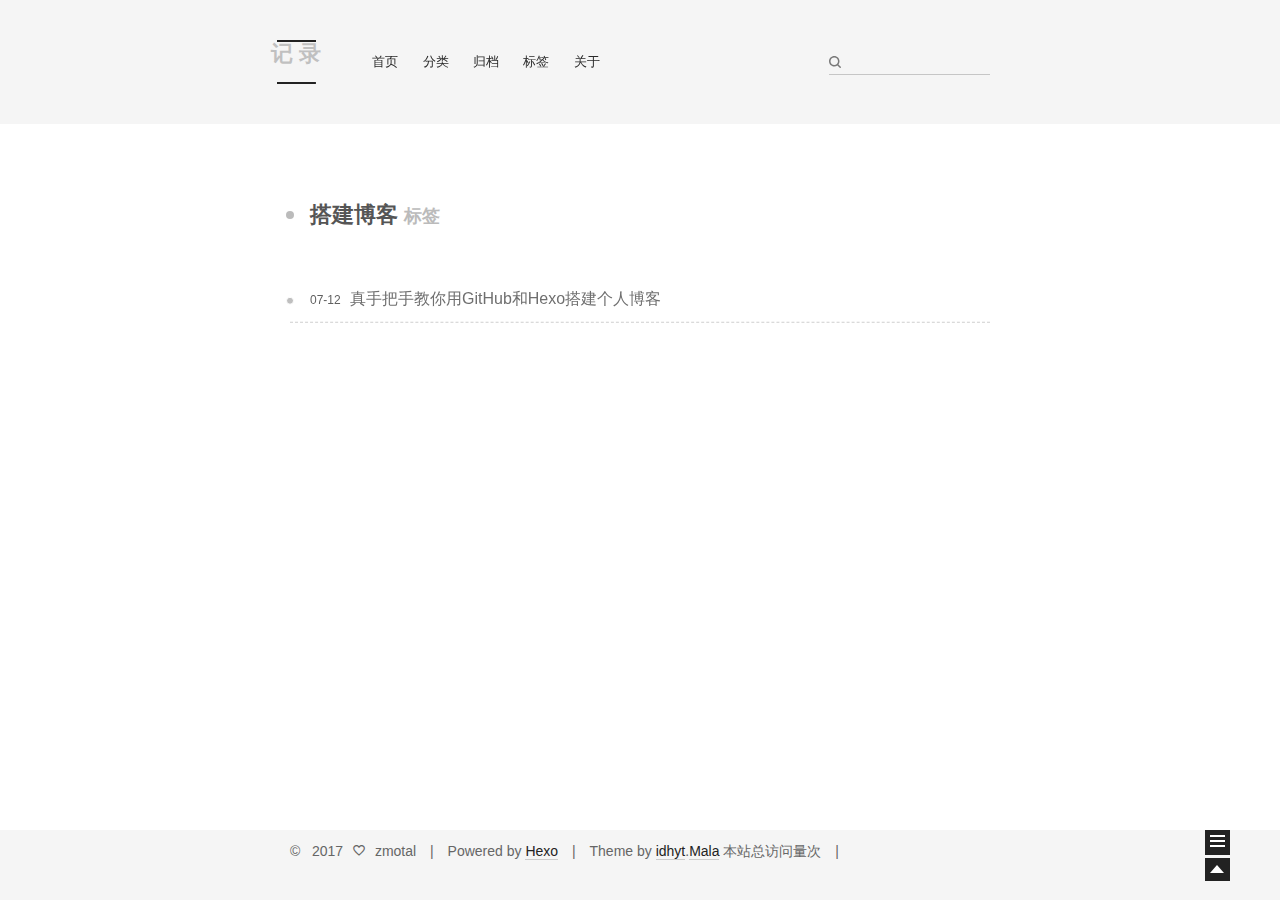
<file: tags/搭建博客/index.html>
<!doctype html>
<html class="theme-next use-motion theme-next-mist">
<head>
  

<meta charset="UTF-8"/>
<meta http-equiv="X-UA-Compatible" content="IE=edge,chrome=1" />
<meta name="viewport" content="width=device-width, initial-scale=1, maximum-scale=1"/>


<meta http-equiv="Cache-Control" content="no-transform" />
<meta http-equiv="Cache-Control" content="no-siteapp" />






  <link rel="stylesheet" type="text/css" href="/vendors/fancybox/source/jquery.fancybox.css?v=2.1.5"/>




<link rel="stylesheet" type="text/css" href="/css/main.css?v=0.4.5.1"/>




  <meta name="keywords" content="Hexo,next" />



  <link rel="alternate" href="/atom.xml" title="请努力迎接我蹩脚的温柔吧" type="application/atom+xml" />



  <link rel="shorticon icon" type="image/x-icon" href="/favicon.ico?v=0.4.5.1" />


<meta property="og:type" content="website">
<meta property="og:title" content="请努力迎接我蹩脚的温柔吧">
<meta property="og:url" content="http://zmotal.com/tags/搭建博客/index.html">
<meta property="og:site_name" content="请努力迎接我蹩脚的温柔吧">
<meta name="twitter:card" content="summary">
<meta name="twitter:title" content="请努力迎接我蹩脚的温柔吧">


<script type="text/javascript" id="hexo.configuration">
  var CONFIG = {
    scheme: 'Mist',
    sidebar: 'post'
  };
</script>

  <title> 标签: 搭建博客 | 请努力迎接我蹩脚的温柔吧 </title>
</head>

<body itemscope itemtype="http://schema.org/WebPage" lang="zh-Hans">

  <!--[if lte IE 8]>
  <div style=' clear: both; height: 59px; padding:0 0 0 15px; position: relative;margin:0 auto;'>
    <a href="http://windows.microsoft.com/en-US/internet-explorer/products/ie/home?ocid=ie6_countdown_bannercode">
      <img src="http://7u2nvr.com1.z0.glb.clouddn.com/picouterie.jpg" border="0" height="42" width="820"
           alt="You are using an outdated browser. For a faster, safer browsing experience, upgrade for free today or use other browser ,like chrome firefox safari."
           style='margin-left:auto;margin-right:auto;display: block;'/>
    </a>
  </div>
<![endif]-->
  



  <div class="container one-column ">
    <div class="headband"></div>

    <header id="header" class="header" itemscope itemtype="http://schema.org/WPHeader">
      <div class="header-inner"><h1 class="site-meta">
  <span class="logo-line-before"><i></i></span>
  <a href="/" class="brand" rel="start">
      <span class="logo">
        <i class="icon-next-logo"></i>
      </span>
      <span class="site-title">记 录</span>
  </a>
  <span class="logo-line-after"><i></i></span>
</h1>

<div class="site-nav-toggle">
  <button>
    <span class="btn-bar"></span>
    <span class="btn-bar"></span>
    <span class="btn-bar"></span>
  </button>
</div>

<nav class="site-nav">
  

  
    <ul id="menu" class="menu menu-left">
      
        
        <li class="menu-item menu-item-home">
          <a href="/" rel="section">
            <i class="menu-item-icon icon-next-home"></i> <br />
            首页
          </a>
        </li>
      
        
        <li class="menu-item menu-item-categories">
          <a href="/categories" rel="section">
            <i class="menu-item-icon icon-next-categories"></i> <br />
            分类
          </a>
        </li>
      
        
        <li class="menu-item menu-item-archives">
          <a href="/archives" rel="section">
            <i class="menu-item-icon icon-next-archives"></i> <br />
            归档
          </a>
        </li>
      
        
        <li class="menu-item menu-item-tags">
          <a href="/tags" rel="section">
            <i class="menu-item-icon icon-next-tags"></i> <br />
            标签
          </a>
        </li>
      
        
        <li class="menu-item menu-item-about">
          <a href="/about" rel="section">
            <i class="menu-item-icon icon-next-about"></i> <br />
            关于
          </a>
        </li>
      

      
      
    </ul>
  

  
    <div class="site-search">
      
  
  <form class="site-search-form">
    <input type="text" id="st-search-input" class="st-search-input st-default-search-input" />
  </form>


<script type="text/javascript">
  (function(w,d,t,u,n,s,e){w['SwiftypeObject']=n;w[n]=w[n]||function(){
    (w[n].q=w[n].q||[]).push(arguments);};s=d.createElement(t);
    e=d.getElementsByTagName(t)[0];s.async=1;s.src=u;e.parentNode.insertBefore(s,e);
  })(window,document,'script','//s.swiftypecdn.com/install/v2/st.js','_st');

  _st('install', 'J8oug7foHCSCqCHP3REt','2.0.0');
</script>



    </div>
  
</nav>

 </div>
    </header>

    

    <main id="main" class="main">
      <div class="main-inner">
        <div id="content" class="content"> 

  <div id="posts" class="posts-collapse">
    <div class="collection-title">
      <h2 >
        搭建博客
        <small>标签</small>
      </h2>
    </div>

    
      

  <article class="post post-type-normal"itemscope itemtype="http://schema.org/Article">
    <header class="post-header">

      <h1 class="post-title">
        
            <a class="post-title-link" href="/2016/07/12/真手把手教你用GitHub和Hexo搭建个人博客/" itemprop="url">
              <span itemprop="name">真手把手教你用GitHub和Hexo搭建个人博客</span>
            </a>
        
      </h1>

      <div class="post-meta">
        <time class="post-time" datetime="2016-07-12T14:52:40.000Z" itemprop="dateCreated" content="2016-07-12"> 07-12 </time>
      </div>

    </header>
  </article>


    
  </div>

  
 </div>

        

        
      </div>

      
  
  <div class="sidebar-toggle">
    <div class="sidebar-toggle-line-wrap">
      <span class="sidebar-toggle-line sidebar-toggle-line-first"></span>
      <span class="sidebar-toggle-line sidebar-toggle-line-middle"></span>
      <span class="sidebar-toggle-line sidebar-toggle-line-last"></span>
    </div>
  </div>

  <aside id="sidebar" class="sidebar">
    <div class="sidebar-inner">

      

      <section class="site-overview">
        <div class="site-author motion-element" itemprop="author" itemscope itemtype="http://schema.org/Person">
          <img class="site-author-image" src="/images/default_avatar.jpg" alt="zmotal" itemprop="image"/>
          <p class="site-author-name" itemprop="name">zmotal</p>
        </div>
        <p class="site-description motion-element" itemprop="description"></p>
        <nav class="site-state motion-element">
          <div class="site-state-item site-state-posts">
            <a href="/archives">
              <span class="site-state-item-count">2</span>
              <span class="site-state-item-name">日志</span>
            </a>
          </div>

          <div class="site-state-item site-state-categories">
            <a href="/categories">
              <span class="site-state-item-count">0</span>
              <span class="site-state-item-name">分类</span>
              </a>
          </div>

          <div class="site-state-item site-state-tags">
            <a href="/tags">
              <span class="site-state-item-count">2</span>
              <span class="site-state-item-name">标签</span>
              </a>
          </div>

        </nav>

        
          <div class="feed-link motion-element">
            <a href="/atom.xml" rel="alternate">
              <i class="menu-item-icon icon-next-feed"></i>
              RSS
            </a>
          </div>
        

        <div class="links-of-author motion-element">
          
        </div>

        <div class="links-of-friendly motion-element">
          
        </div>

        
        

      </section>

      

    </div>
  </aside>


    </main>

    <footer id="footer" class="footer">
      <div class="footer-inner"> <div class="copyright" >
  
  &copy; &nbsp; 
  <span itemprop="copyrightYear">2017</span>
  <span class="with-love">
    <i class="icon-next-heart"></i>
  </span>
  <span class="author" itemprop="copyrightHolder">zmotal</span>

  <div class="powered-by"></div>
  <div class="powered-by">
    Powered by <a class="theme-link" href="http://hexo.io">Hexo</a>
  </div>

  <div class="theme-info">
    Theme by <a class="theme-link" href="http://blog.idhyt.com">idhyt</a>.<a class="theme-link" href="https://github.com/idhyt/hexo-theme-next/tree/master">Mala</a>
  </div>

  <!-- busuanzi -->
  
    <div class="powered-by">
    <div class="theme-info">
    <script async src="https://dn-lbstatics.qbox.me/busuanzi/2.3/busuanzi.pure.mini.js">
    </script>
    <span id="busuanzi_container_site_pv">
        本站总访问量<a class="theme-link"><span id="busuanzi_value_site_pv"></span></a>次
    </span>
</div>
    </div>
  

</div>

<!--
<div class="theme-info">
  主题 -
  <a class="theme-link" href="https://github.com/iissnan/hexo-theme-next">
    NexT.Mist
  </a>
</div>
-->

<!--
<div class="powered-by"></div>
<div class="powered-by">
  由 <a class="theme-link" href="http://hexo.io">Hexo</a> 强力驱动
</div>
-->

<!-- busuanzi -->
<!--

  <div class="theme-info">
    <script async src="https://dn-lbstatics.qbox.me/busuanzi/2.3/busuanzi.pure.mini.js">
    </script>
    <span id="busuanzi_container_site_pv">
        本站总访问量<a class="theme-link"><span id="busuanzi_value_site_pv"></span></a>次
    </span>
</div>

-->


 </div>
    </footer>

    <div class="back-to-top"></div>
  </div>

  <script type="text/javascript" src="/vendors/jquery/index.js?v=2.1.3"></script>

  
  
  
    <script type="text/javascript">
      postMotionOptions = {stagger: 100, drag: true};
    </script>
  

  
    

  
    
  

  <script type="text/javascript">
    var duoshuoQuery = {short_name:"zmotal"};
    (function() {
      var ds = document.createElement('script');
      ds.type = 'text/javascript';ds.async = true;
      ds.src = (document.location.protocol == 'https:' ? 'https:' : 'http:') + '//static.duoshuo.com/embed.js';
      ds.charset = 'UTF-8';
      (document.getElementsByTagName('head')[0]
      || document.getElementsByTagName('body')[0]).appendChild(ds);
    })();
  </script>
    

    
  
  
  <script type="text/javascript" src="/vendors/fancybox/source/jquery.fancybox.pack.js"></script>
  <script type="text/javascript" src="/js/fancy-box.js?v=0.4.5.1"></script>


  <script type="text/javascript" src="/js/helpers.js?v=0.4.5.1"></script>
  

  <script type="text/javascript" src="/vendors/velocity/velocity.min.js"></script>
  <script type="text/javascript" src="/vendors/velocity/velocity.ui.min.js"></script>

  <script type="text/javascript" src="/js/motion_global.js?v=0.4.5.1" id="motion.global"></script>




  <script type="text/javascript" src="/js/nav-toggle.js?v=0.4.5.1"></script>
  <script type="text/javascript" src="/vendors/fastclick/lib/fastclick.min.js?v=1.0.6"></script>

  

  <script type="text/javascript">
    $(document).ready(function () {
      if (CONFIG.sidebar === 'always') {
        displaySidebar();
      }
      if (isMobile()) {
        FastClick.attach(document.body);
      }
    });
  </script>

  

  
  

  
  <script type="text/javascript" src="/js/lazyload.js"></script>
  <script type="text/javascript">
    $(function () {
      $("#posts").find('img').lazyload({
        placeholder: "/images/loading.gif",
        effect: "fadeIn"
      });
    });
  </script>
</body>
</html>
</file>
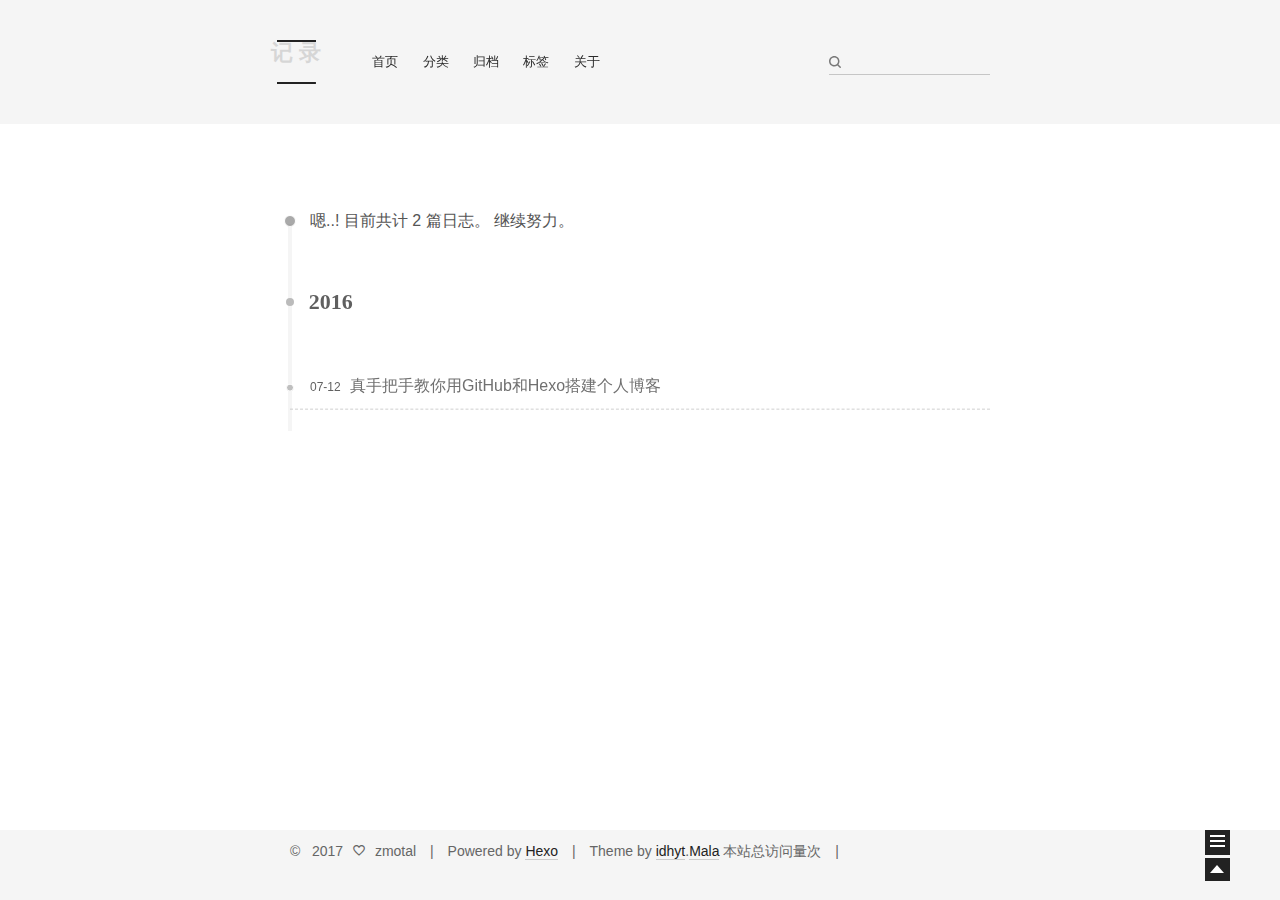
<file: archives/2016/07/index.html>
<!doctype html>
<html class="theme-next use-motion theme-next-mist">
<head>
  

<meta charset="UTF-8"/>
<meta http-equiv="X-UA-Compatible" content="IE=edge,chrome=1" />
<meta name="viewport" content="width=device-width, initial-scale=1, maximum-scale=1"/>


<meta http-equiv="Cache-Control" content="no-transform" />
<meta http-equiv="Cache-Control" content="no-siteapp" />






  <link rel="stylesheet" type="text/css" href="/vendors/fancybox/source/jquery.fancybox.css?v=2.1.5"/>




<link rel="stylesheet" type="text/css" href="/css/main.css?v=0.4.5.1"/>




  <meta name="keywords" content="Hexo,next" />



  <link rel="alternate" href="/atom.xml" title="请努力迎接我蹩脚的温柔吧" type="application/atom+xml" />



  <link rel="shorticon icon" type="image/x-icon" href="/favicon.ico?v=0.4.5.1" />


<meta property="og:type" content="website">
<meta property="og:title" content="请努力迎接我蹩脚的温柔吧">
<meta property="og:url" content="http://zmotal.com/archives/2016/07/index.html">
<meta property="og:site_name" content="请努力迎接我蹩脚的温柔吧">
<meta name="twitter:card" content="summary">
<meta name="twitter:title" content="请努力迎接我蹩脚的温柔吧">


<script type="text/javascript" id="hexo.configuration">
  var CONFIG = {
    scheme: 'Mist',
    sidebar: 'post'
  };
</script>

  <title> 归档 | 请努力迎接我蹩脚的温柔吧 </title>
</head>

<body itemscope itemtype="http://schema.org/WebPage" lang="zh-Hans">

  <!--[if lte IE 8]>
  <div style=' clear: both; height: 59px; padding:0 0 0 15px; position: relative;margin:0 auto;'>
    <a href="http://windows.microsoft.com/en-US/internet-explorer/products/ie/home?ocid=ie6_countdown_bannercode">
      <img src="http://7u2nvr.com1.z0.glb.clouddn.com/picouterie.jpg" border="0" height="42" width="820"
           alt="You are using an outdated browser. For a faster, safer browsing experience, upgrade for free today or use other browser ,like chrome firefox safari."
           style='margin-left:auto;margin-right:auto;display: block;'/>
    </a>
  </div>
<![endif]-->
  



  <div class="container one-column  page-archive ">
    <div class="headband"></div>

    <header id="header" class="header" itemscope itemtype="http://schema.org/WPHeader">
      <div class="header-inner"><h1 class="site-meta">
  <span class="logo-line-before"><i></i></span>
  <a href="/" class="brand" rel="start">
      <span class="logo">
        <i class="icon-next-logo"></i>
      </span>
      <span class="site-title">记 录</span>
  </a>
  <span class="logo-line-after"><i></i></span>
</h1>

<div class="site-nav-toggle">
  <button>
    <span class="btn-bar"></span>
    <span class="btn-bar"></span>
    <span class="btn-bar"></span>
  </button>
</div>

<nav class="site-nav">
  

  
    <ul id="menu" class="menu menu-left">
      
        
        <li class="menu-item menu-item-home">
          <a href="/" rel="section">
            <i class="menu-item-icon icon-next-home"></i> <br />
            首页
          </a>
        </li>
      
        
        <li class="menu-item menu-item-categories">
          <a href="/categories" rel="section">
            <i class="menu-item-icon icon-next-categories"></i> <br />
            分类
          </a>
        </li>
      
        
        <li class="menu-item menu-item-archives">
          <a href="/archives" rel="section">
            <i class="menu-item-icon icon-next-archives"></i> <br />
            归档
          </a>
        </li>
      
        
        <li class="menu-item menu-item-tags">
          <a href="/tags" rel="section">
            <i class="menu-item-icon icon-next-tags"></i> <br />
            标签
          </a>
        </li>
      
        
        <li class="menu-item menu-item-about">
          <a href="/about" rel="section">
            <i class="menu-item-icon icon-next-about"></i> <br />
            关于
          </a>
        </li>
      

      
      
    </ul>
  

  
    <div class="site-search">
      
  
  <form class="site-search-form">
    <input type="text" id="st-search-input" class="st-search-input st-default-search-input" />
  </form>


<script type="text/javascript">
  (function(w,d,t,u,n,s,e){w['SwiftypeObject']=n;w[n]=w[n]||function(){
    (w[n].q=w[n].q||[]).push(arguments);};s=d.createElement(t);
    e=d.getElementsByTagName(t)[0];s.async=1;s.src=u;e.parentNode.insertBefore(s,e);
  })(window,document,'script','//s.swiftypecdn.com/install/v2/st.js','_st');

  _st('install', 'J8oug7foHCSCqCHP3REt','2.0.0');
</script>



    </div>
  
</nav>

 </div>
    </header>

    

    <main id="main" class="main">
      <div class="main-inner">
        <div id="content" class="content"> 

  <section id="posts" class="posts-collapse">
    <span class="archive-move-on"></span>

    <span class="archive-page-counter">
      
      
      
        
      
      嗯..! 目前共计 2 篇日志。 继续努力。
    </span>

    

      
      
      

      
        
        <div class="collection-title">
          <h2 class="archive-year motion-element" id="archive-year-2016">2016</h2>
        </div>
      
      

      

  <article class="post post-type-normal"itemscope itemtype="http://schema.org/Article">
    <header class="post-header">

      <h1 class="post-title">
        
            <a class="post-title-link" href="/2016/07/12/真手把手教你用GitHub和Hexo搭建个人博客/" itemprop="url">
              <span itemprop="name">真手把手教你用GitHub和Hexo搭建个人博客</span>
            </a>
        
      </h1>

      <div class="post-meta">
        <time class="post-time" datetime="2016-07-12T14:52:40.000Z" itemprop="dateCreated" content="2016-07-12"> 07-12 </time>
      </div>

    </header>
  </article>



    

  </section>

  

 </div>

        

        
      </div>

      
  
  <div class="sidebar-toggle">
    <div class="sidebar-toggle-line-wrap">
      <span class="sidebar-toggle-line sidebar-toggle-line-first"></span>
      <span class="sidebar-toggle-line sidebar-toggle-line-middle"></span>
      <span class="sidebar-toggle-line sidebar-toggle-line-last"></span>
    </div>
  </div>

  <aside id="sidebar" class="sidebar">
    <div class="sidebar-inner">

      

      <section class="site-overview">
        <div class="site-author motion-element" itemprop="author" itemscope itemtype="http://schema.org/Person">
          <img class="site-author-image" src="/images/default_avatar.jpg" alt="zmotal" itemprop="image"/>
          <p class="site-author-name" itemprop="name">zmotal</p>
        </div>
        <p class="site-description motion-element" itemprop="description"></p>
        <nav class="site-state motion-element">
          <div class="site-state-item site-state-posts">
            <a href="/archives">
              <span class="site-state-item-count">2</span>
              <span class="site-state-item-name">日志</span>
            </a>
          </div>

          <div class="site-state-item site-state-categories">
            <a href="/categories">
              <span class="site-state-item-count">0</span>
              <span class="site-state-item-name">分类</span>
              </a>
          </div>

          <div class="site-state-item site-state-tags">
            <a href="/tags">
              <span class="site-state-item-count">2</span>
              <span class="site-state-item-name">标签</span>
              </a>
          </div>

        </nav>

        
          <div class="feed-link motion-element">
            <a href="/atom.xml" rel="alternate">
              <i class="menu-item-icon icon-next-feed"></i>
              RSS
            </a>
          </div>
        

        <div class="links-of-author motion-element">
          
        </div>

        <div class="links-of-friendly motion-element">
          
        </div>

        
        

      </section>

      

    </div>
  </aside>


    </main>

    <footer id="footer" class="footer">
      <div class="footer-inner"> <div class="copyright" >
  
  &copy; &nbsp; 
  <span itemprop="copyrightYear">2017</span>
  <span class="with-love">
    <i class="icon-next-heart"></i>
  </span>
  <span class="author" itemprop="copyrightHolder">zmotal</span>

  <div class="powered-by"></div>
  <div class="powered-by">
    Powered by <a class="theme-link" href="http://hexo.io">Hexo</a>
  </div>

  <div class="theme-info">
    Theme by <a class="theme-link" href="http://blog.idhyt.com">idhyt</a>.<a class="theme-link" href="https://github.com/idhyt/hexo-theme-next/tree/master">Mala</a>
  </div>

  <!-- busuanzi -->
  
    <div class="powered-by">
    <div class="theme-info">
    <script async src="https://dn-lbstatics.qbox.me/busuanzi/2.3/busuanzi.pure.mini.js">
    </script>
    <span id="busuanzi_container_site_pv">
        本站总访问量<a class="theme-link"><span id="busuanzi_value_site_pv"></span></a>次
    </span>
</div>
    </div>
  

</div>

<!--
<div class="theme-info">
  主题 -
  <a class="theme-link" href="https://github.com/iissnan/hexo-theme-next">
    NexT.Mist
  </a>
</div>
-->

<!--
<div class="powered-by"></div>
<div class="powered-by">
  由 <a class="theme-link" href="http://hexo.io">Hexo</a> 强力驱动
</div>
-->

<!-- busuanzi -->
<!--

  <div class="theme-info">
    <script async src="https://dn-lbstatics.qbox.me/busuanzi/2.3/busuanzi.pure.mini.js">
    </script>
    <span id="busuanzi_container_site_pv">
        本站总访问量<a class="theme-link"><span id="busuanzi_value_site_pv"></span></a>次
    </span>
</div>

-->


 </div>
    </footer>

    <div class="back-to-top"></div>
  </div>

  <script type="text/javascript" src="/vendors/jquery/index.js?v=2.1.3"></script>

  
  
  
    <script type="text/javascript">
      postMotionOptions = {stagger: 100, drag: true};
    </script>
  

  
    

  
    
  

  <script type="text/javascript">
    var duoshuoQuery = {short_name:"zmotal"};
    (function() {
      var ds = document.createElement('script');
      ds.type = 'text/javascript';ds.async = true;
      ds.src = (document.location.protocol == 'https:' ? 'https:' : 'http:') + '//static.duoshuo.com/embed.js';
      ds.charset = 'UTF-8';
      (document.getElementsByTagName('head')[0]
      || document.getElementsByTagName('body')[0]).appendChild(ds);
    })();
  </script>
    

    
  
  
  <script type="text/javascript" src="/vendors/fancybox/source/jquery.fancybox.pack.js"></script>
  <script type="text/javascript" src="/js/fancy-box.js?v=0.4.5.1"></script>


  <script type="text/javascript" src="/js/helpers.js?v=0.4.5.1"></script>
  

  <script type="text/javascript" src="/vendors/velocity/velocity.min.js"></script>
  <script type="text/javascript" src="/vendors/velocity/velocity.ui.min.js"></script>

  <script type="text/javascript" src="/js/motion_global.js?v=0.4.5.1" id="motion.global"></script>




  <script type="text/javascript" src="/js/nav-toggle.js?v=0.4.5.1"></script>
  <script type="text/javascript" src="/vendors/fastclick/lib/fastclick.min.js?v=1.0.6"></script>

  
  
    <script type="text/javascript" id="motion.page.archive">
      $('.archive-year').velocity('transition.slideLeftIn');
    </script>
  


  <script type="text/javascript">
    $(document).ready(function () {
      if (CONFIG.sidebar === 'always') {
        displaySidebar();
      }
      if (isMobile()) {
        FastClick.attach(document.body);
      }
    });
  </script>

  

  
  

  
  <script type="text/javascript" src="/js/lazyload.js"></script>
  <script type="text/javascript">
    $(function () {
      $("#posts").find('img').lazyload({
        placeholder: "/images/loading.gif",
        effect: "fadeIn"
      });
    });
  </script>
</body>
</html>
</file>
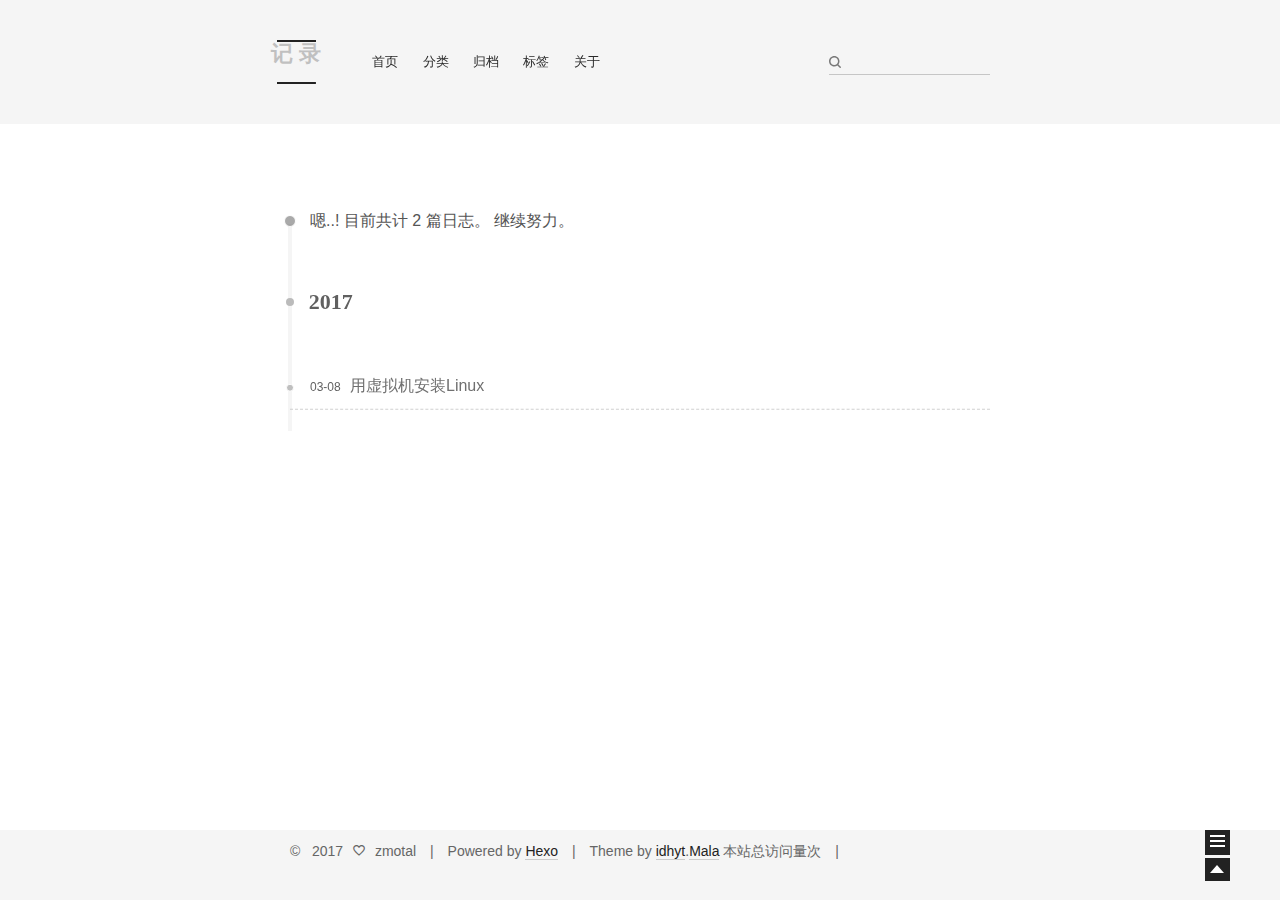
<file: archives/2017/03/index.html>
<!doctype html>
<html class="theme-next use-motion theme-next-mist">
<head>
  

<meta charset="UTF-8"/>
<meta http-equiv="X-UA-Compatible" content="IE=edge,chrome=1" />
<meta name="viewport" content="width=device-width, initial-scale=1, maximum-scale=1"/>


<meta http-equiv="Cache-Control" content="no-transform" />
<meta http-equiv="Cache-Control" content="no-siteapp" />






  <link rel="stylesheet" type="text/css" href="/vendors/fancybox/source/jquery.fancybox.css?v=2.1.5"/>




<link rel="stylesheet" type="text/css" href="/css/main.css?v=0.4.5.1"/>




  <meta name="keywords" content="Hexo,next" />



  <link rel="alternate" href="/atom.xml" title="请努力迎接我蹩脚的温柔吧" type="application/atom+xml" />



  <link rel="shorticon icon" type="image/x-icon" href="/favicon.ico?v=0.4.5.1" />


<meta property="og:type" content="website">
<meta property="og:title" content="请努力迎接我蹩脚的温柔吧">
<meta property="og:url" content="http://zmotal.com/archives/2017/03/index.html">
<meta property="og:site_name" content="请努力迎接我蹩脚的温柔吧">
<meta name="twitter:card" content="summary">
<meta name="twitter:title" content="请努力迎接我蹩脚的温柔吧">


<script type="text/javascript" id="hexo.configuration">
  var CONFIG = {
    scheme: 'Mist',
    sidebar: 'post'
  };
</script>

  <title> 归档 | 请努力迎接我蹩脚的温柔吧 </title>
</head>

<body itemscope itemtype="http://schema.org/WebPage" lang="zh-Hans">

  <!--[if lte IE 8]>
  <div style=' clear: both; height: 59px; padding:0 0 0 15px; position: relative;margin:0 auto;'>
    <a href="http://windows.microsoft.com/en-US/internet-explorer/products/ie/home?ocid=ie6_countdown_bannercode">
      <img src="http://7u2nvr.com1.z0.glb.clouddn.com/picouterie.jpg" border="0" height="42" width="820"
           alt="You are using an outdated browser. For a faster, safer browsing experience, upgrade for free today or use other browser ,like chrome firefox safari."
           style='margin-left:auto;margin-right:auto;display: block;'/>
    </a>
  </div>
<![endif]-->
  



  <div class="container one-column  page-archive ">
    <div class="headband"></div>

    <header id="header" class="header" itemscope itemtype="http://schema.org/WPHeader">
      <div class="header-inner"><h1 class="site-meta">
  <span class="logo-line-before"><i></i></span>
  <a href="/" class="brand" rel="start">
      <span class="logo">
        <i class="icon-next-logo"></i>
      </span>
      <span class="site-title">记 录</span>
  </a>
  <span class="logo-line-after"><i></i></span>
</h1>

<div class="site-nav-toggle">
  <button>
    <span class="btn-bar"></span>
    <span class="btn-bar"></span>
    <span class="btn-bar"></span>
  </button>
</div>

<nav class="site-nav">
  

  
    <ul id="menu" class="menu menu-left">
      
        
        <li class="menu-item menu-item-home">
          <a href="/" rel="section">
            <i class="menu-item-icon icon-next-home"></i> <br />
            首页
          </a>
        </li>
      
        
        <li class="menu-item menu-item-categories">
          <a href="/categories" rel="section">
            <i class="menu-item-icon icon-next-categories"></i> <br />
            分类
          </a>
        </li>
      
        
        <li class="menu-item menu-item-archives">
          <a href="/archives" rel="section">
            <i class="menu-item-icon icon-next-archives"></i> <br />
            归档
          </a>
        </li>
      
        
        <li class="menu-item menu-item-tags">
          <a href="/tags" rel="section">
            <i class="menu-item-icon icon-next-tags"></i> <br />
            标签
          </a>
        </li>
      
        
        <li class="menu-item menu-item-about">
          <a href="/about" rel="section">
            <i class="menu-item-icon icon-next-about"></i> <br />
            关于
          </a>
        </li>
      

      
      
    </ul>
  

  
    <div class="site-search">
      
  
  <form class="site-search-form">
    <input type="text" id="st-search-input" class="st-search-input st-default-search-input" />
  </form>


<script type="text/javascript">
  (function(w,d,t,u,n,s,e){w['SwiftypeObject']=n;w[n]=w[n]||function(){
    (w[n].q=w[n].q||[]).push(arguments);};s=d.createElement(t);
    e=d.getElementsByTagName(t)[0];s.async=1;s.src=u;e.parentNode.insertBefore(s,e);
  })(window,document,'script','//s.swiftypecdn.com/install/v2/st.js','_st');

  _st('install', 'J8oug7foHCSCqCHP3REt','2.0.0');
</script>



    </div>
  
</nav>

 </div>
    </header>

    

    <main id="main" class="main">
      <div class="main-inner">
        <div id="content" class="content"> 

  <section id="posts" class="posts-collapse">
    <span class="archive-move-on"></span>

    <span class="archive-page-counter">
      
      
      
        
      
      嗯..! 目前共计 2 篇日志。 继续努力。
    </span>

    

      
      
      

      
        
        <div class="collection-title">
          <h2 class="archive-year motion-element" id="archive-year-2017">2017</h2>
        </div>
      
      

      

  <article class="post post-type-normal"itemscope itemtype="http://schema.org/Article">
    <header class="post-header">

      <h1 class="post-title">
        
            <a class="post-title-link" href="/2017/03/08/用虚拟机安装Linux/" itemprop="url">
              <span itemprop="name">用虚拟机安装Linux</span>
            </a>
        
      </h1>

      <div class="post-meta">
        <time class="post-time" datetime="2017-03-08T13:06:46.000Z" itemprop="dateCreated" content="2017-03-08"> 03-08 </time>
      </div>

    </header>
  </article>



    

  </section>

  

 </div>

        

        
      </div>

      
  
  <div class="sidebar-toggle">
    <div class="sidebar-toggle-line-wrap">
      <span class="sidebar-toggle-line sidebar-toggle-line-first"></span>
      <span class="sidebar-toggle-line sidebar-toggle-line-middle"></span>
      <span class="sidebar-toggle-line sidebar-toggle-line-last"></span>
    </div>
  </div>

  <aside id="sidebar" class="sidebar">
    <div class="sidebar-inner">

      

      <section class="site-overview">
        <div class="site-author motion-element" itemprop="author" itemscope itemtype="http://schema.org/Person">
          <img class="site-author-image" src="/images/default_avatar.jpg" alt="zmotal" itemprop="image"/>
          <p class="site-author-name" itemprop="name">zmotal</p>
        </div>
        <p class="site-description motion-element" itemprop="description"></p>
        <nav class="site-state motion-element">
          <div class="site-state-item site-state-posts">
            <a href="/archives">
              <span class="site-state-item-count">2</span>
              <span class="site-state-item-name">日志</span>
            </a>
          </div>

          <div class="site-state-item site-state-categories">
            <a href="/categories">
              <span class="site-state-item-count">0</span>
              <span class="site-state-item-name">分类</span>
              </a>
          </div>

          <div class="site-state-item site-state-tags">
            <a href="/tags">
              <span class="site-state-item-count">2</span>
              <span class="site-state-item-name">标签</span>
              </a>
          </div>

        </nav>

        
          <div class="feed-link motion-element">
            <a href="/atom.xml" rel="alternate">
              <i class="menu-item-icon icon-next-feed"></i>
              RSS
            </a>
          </div>
        

        <div class="links-of-author motion-element">
          
        </div>

        <div class="links-of-friendly motion-element">
          
        </div>

        
        

      </section>

      

    </div>
  </aside>


    </main>

    <footer id="footer" class="footer">
      <div class="footer-inner"> <div class="copyright" >
  
  &copy; &nbsp; 
  <span itemprop="copyrightYear">2017</span>
  <span class="with-love">
    <i class="icon-next-heart"></i>
  </span>
  <span class="author" itemprop="copyrightHolder">zmotal</span>

  <div class="powered-by"></div>
  <div class="powered-by">
    Powered by <a class="theme-link" href="http://hexo.io">Hexo</a>
  </div>

  <div class="theme-info">
    Theme by <a class="theme-link" href="http://blog.idhyt.com">idhyt</a>.<a class="theme-link" href="https://github.com/idhyt/hexo-theme-next/tree/master">Mala</a>
  </div>

  <!-- busuanzi -->
  
    <div class="powered-by">
    <div class="theme-info">
    <script async src="https://dn-lbstatics.qbox.me/busuanzi/2.3/busuanzi.pure.mini.js">
    </script>
    <span id="busuanzi_container_site_pv">
        本站总访问量<a class="theme-link"><span id="busuanzi_value_site_pv"></span></a>次
    </span>
</div>
    </div>
  

</div>

<!--
<div class="theme-info">
  主题 -
  <a class="theme-link" href="https://github.com/iissnan/hexo-theme-next">
    NexT.Mist
  </a>
</div>
-->

<!--
<div class="powered-by"></div>
<div class="powered-by">
  由 <a class="theme-link" href="http://hexo.io">Hexo</a> 强力驱动
</div>
-->

<!-- busuanzi -->
<!--

  <div class="theme-info">
    <script async src="https://dn-lbstatics.qbox.me/busuanzi/2.3/busuanzi.pure.mini.js">
    </script>
    <span id="busuanzi_container_site_pv">
        本站总访问量<a class="theme-link"><span id="busuanzi_value_site_pv"></span></a>次
    </span>
</div>

-->


 </div>
    </footer>

    <div class="back-to-top"></div>
  </div>

  <script type="text/javascript" src="/vendors/jquery/index.js?v=2.1.3"></script>

  
  
  
    <script type="text/javascript">
      postMotionOptions = {stagger: 100, drag: true};
    </script>
  

  
    

  
    
  

  <script type="text/javascript">
    var duoshuoQuery = {short_name:"zmotal"};
    (function() {
      var ds = document.createElement('script');
      ds.type = 'text/javascript';ds.async = true;
      ds.src = (document.location.protocol == 'https:' ? 'https:' : 'http:') + '//static.duoshuo.com/embed.js';
      ds.charset = 'UTF-8';
      (document.getElementsByTagName('head')[0]
      || document.getElementsByTagName('body')[0]).appendChild(ds);
    })();
  </script>
    

    
  
  
  <script type="text/javascript" src="/vendors/fancybox/source/jquery.fancybox.pack.js"></script>
  <script type="text/javascript" src="/js/fancy-box.js?v=0.4.5.1"></script>


  <script type="text/javascript" src="/js/helpers.js?v=0.4.5.1"></script>
  

  <script type="text/javascript" src="/vendors/velocity/velocity.min.js"></script>
  <script type="text/javascript" src="/vendors/velocity/velocity.ui.min.js"></script>

  <script type="text/javascript" src="/js/motion_global.js?v=0.4.5.1" id="motion.global"></script>




  <script type="text/javascript" src="/js/nav-toggle.js?v=0.4.5.1"></script>
  <script type="text/javascript" src="/vendors/fastclick/lib/fastclick.min.js?v=1.0.6"></script>

  
  
    <script type="text/javascript" id="motion.page.archive">
      $('.archive-year').velocity('transition.slideLeftIn');
    </script>
  


  <script type="text/javascript">
    $(document).ready(function () {
      if (CONFIG.sidebar === 'always') {
        displaySidebar();
      }
      if (isMobile()) {
        FastClick.attach(document.body);
      }
    });
  </script>

  

  
  

  
  <script type="text/javascript" src="/js/lazyload.js"></script>
  <script type="text/javascript">
    $(function () {
      $("#posts").find('img').lazyload({
        placeholder: "/images/loading.gif",
        effect: "fadeIn"
      });
    });
  </script>
</body>
</html>
</file>
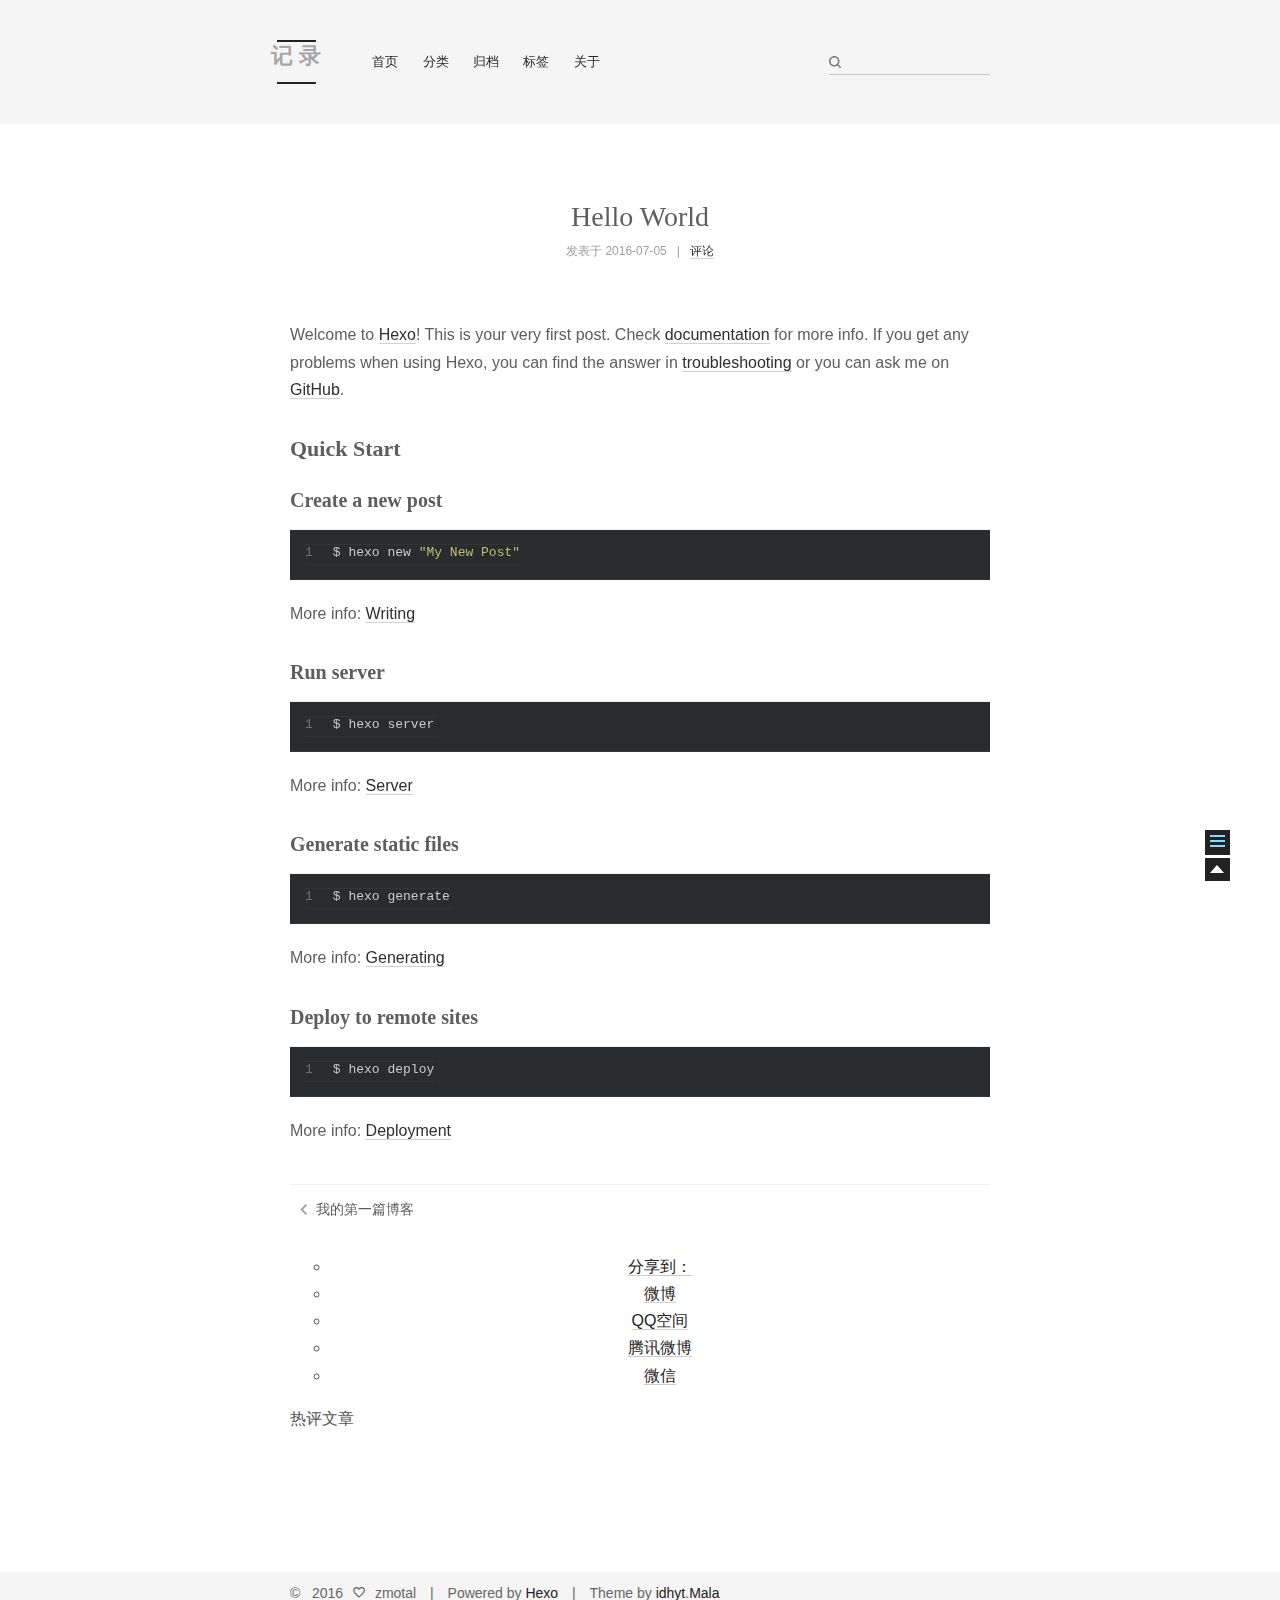
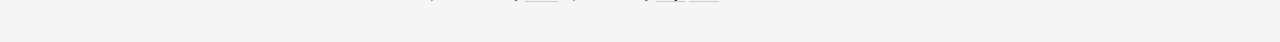
<file: 2016/07/05/hello-world/index.html>
<!doctype html>
<html class="theme-next use-motion theme-next-mist">
<head>
  

<meta charset="UTF-8"/>
<meta http-equiv="X-UA-Compatible" content="IE=edge,chrome=1" />
<meta name="viewport" content="width=device-width, initial-scale=1, maximum-scale=1"/>


<meta http-equiv="Cache-Control" content="no-transform" />
<meta http-equiv="Cache-Control" content="no-siteapp" />






  <link rel="stylesheet" type="text/css" href="/vendors/fancybox/source/jquery.fancybox.css?v=2.1.5"/>




<link rel="stylesheet" type="text/css" href="/css/main.css?v=0.4.5.1"/>




  <meta name="keywords" content="Hexo,next" />



  <link rel="alternate" href="/atom.xml" title="请努力迎接我蹩脚的温柔吧" type="application/atom+xml" />



  <link rel="shorticon icon" type="image/x-icon" href="/favicon.ico?v=0.4.5.1" />


<meta name="description" content="Welcome to Hexo! This is your very first post. Check documentation for more info. If you get any problems when using Hexo, you can find the answer in troubleshooting or you can ask me on GitHub.
Quick">
<meta property="og:type" content="article">
<meta property="og:title" content="Hello World">
<meta property="og:url" content="http://zmotal.com/2016/07/05/hello-world/index.html">
<meta property="og:site_name" content="请努力迎接我蹩脚的温柔吧">
<meta property="og:description" content="Welcome to Hexo! This is your very first post. Check documentation for more info. If you get any problems when using Hexo, you can find the answer in troubleshooting or you can ask me on GitHub.
Quick">
<meta property="og:updated_time" content="2016-07-05T13:56:57.704Z">
<meta name="twitter:card" content="summary">
<meta name="twitter:title" content="Hello World">
<meta name="twitter:description" content="Welcome to Hexo! This is your very first post. Check documentation for more info. If you get any problems when using Hexo, you can find the answer in troubleshooting or you can ask me on GitHub.
Quick">


<script type="text/javascript" id="hexo.configuration">
  var CONFIG = {
    scheme: 'Mist',
    sidebar: 'post'
  };
</script>

  <title> Hello World | 请努力迎接我蹩脚的温柔吧 </title>
</head>

<body itemscope itemtype="http://schema.org/WebPage" lang="zh-Hans">

  <!--[if lte IE 8]>
  <div style=' clear: both; height: 59px; padding:0 0 0 15px; position: relative;margin:0 auto;'>
    <a href="http://windows.microsoft.com/en-US/internet-explorer/products/ie/home?ocid=ie6_countdown_bannercode">
      <img src="http://7u2nvr.com1.z0.glb.clouddn.com/picouterie.jpg" border="0" height="42" width="820"
           alt="You are using an outdated browser. For a faster, safer browsing experience, upgrade for free today or use other browser ,like chrome firefox safari."
           style='margin-left:auto;margin-right:auto;display: block;'/>
    </a>
  </div>
<![endif]-->
  



  <div class="container one-column page-post-detail">
    <div class="headband"></div>

    <header id="header" class="header" itemscope itemtype="http://schema.org/WPHeader">
      <div class="header-inner"><h1 class="site-meta">
  <span class="logo-line-before"><i></i></span>
  <a href="/" class="brand" rel="start">
      <span class="logo">
        <i class="icon-next-logo"></i>
      </span>
      <span class="site-title">记 录</span>
  </a>
  <span class="logo-line-after"><i></i></span>
</h1>

<div class="site-nav-toggle">
  <button>
    <span class="btn-bar"></span>
    <span class="btn-bar"></span>
    <span class="btn-bar"></span>
  </button>
</div>

<nav class="site-nav">
  

  
    <ul id="menu" class="menu menu-left">
      
        
        <li class="menu-item menu-item-home">
          <a href="/" rel="section">
            <i class="menu-item-icon icon-next-home"></i> <br />
            首页
          </a>
        </li>
      
        
        <li class="menu-item menu-item-categories">
          <a href="/categories" rel="section">
            <i class="menu-item-icon icon-next-categories"></i> <br />
            分类
          </a>
        </li>
      
        
        <li class="menu-item menu-item-archives">
          <a href="/archives" rel="section">
            <i class="menu-item-icon icon-next-archives"></i> <br />
            归档
          </a>
        </li>
      
        
        <li class="menu-item menu-item-tags">
          <a href="/-考研 -计算机组成原理 -操作系统 -小说" rel="section">
            <i class="menu-item-icon icon-next-tags"></i> <br />
            标签
          </a>
        </li>
      
        
        <li class="menu-item menu-item-about">
          <a href="/about" rel="section">
            <i class="menu-item-icon icon-next-about"></i> <br />
            关于
          </a>
        </li>
      

      
      
    </ul>
  

  
    <div class="site-search">
      
  
  <form class="site-search-form">
    <input type="text" id="st-search-input" class="st-search-input st-default-search-input" />
  </form>


<script type="text/javascript">
  (function(w,d,t,u,n,s,e){w['SwiftypeObject']=n;w[n]=w[n]||function(){
    (w[n].q=w[n].q||[]).push(arguments);};s=d.createElement(t);
    e=d.getElementsByTagName(t)[0];s.async=1;s.src=u;e.parentNode.insertBefore(s,e);
  })(window,document,'script','//s.swiftypecdn.com/install/v2/st.js','_st');

  _st('install', 'J8oug7foHCSCqCHP3REt','2.0.0');
</script>



    </div>
  
</nav>

 </div>
    </header>

    

    <main id="main" class="main">
      <div class="main-inner">
        <div id="content" class="content"> 

  <div id="posts" class="posts-expand">
    

  <article class="post post-type-normal " itemscope itemtype="http://schema.org/Article">
    <header class="post-header">

      
      
        <h1 class="post-title" itemprop="name headline">
          
          
            
              Hello World
            
          
        </h1>
      

      <div class="post-meta">
        <span class="post-time">
          发表于
          <time itemprop="dateCreated" datetime="2016-07-05T21:13:53+08:00" content="2016-07-05">
            2016-07-05
          </time>
        </span>

        

        
          
            <span class="post-comments-count">
              &nbsp; | &nbsp;
              <!--
              <a href="/2016/07/05/hello-world/#comments" itemprop="discussionUrl">
                <span class="post-comments-count ds-thread-count" data-thread-key="2016/07/05/hello-world/" itemprop="commentsCount"></span>
              </a>
              -->
              <a href="/2016/07/05/hello-world/#comments" itemprop="discussionUrl">
                <span>评论</span>
              </a>
            </span>
          
        
      </div>
    </header>

    <div class="post-body">

      
      

      
        <span itemprop="articleBody"><p>Welcome to <a href="https://hexo.io/" target="_blank" rel="external">Hexo</a>! This is your very first post. Check <a href="https://hexo.io/docs/" target="_blank" rel="external">documentation</a> for more info. If you get any problems when using Hexo, you can find the answer in <a href="https://hexo.io/docs/troubleshooting.html" target="_blank" rel="external">troubleshooting</a> or you can ask me on <a href="https://github.com/hexojs/hexo/issues" target="_blank" rel="external">GitHub</a>.</p>
<h2 id="Quick-Start"><a href="#Quick-Start" class="headerlink" title="Quick Start"></a>Quick Start</h2><h3 id="Create-a-new-post"><a href="#Create-a-new-post" class="headerlink" title="Create a new post"></a>Create a new post</h3><figure class="highlight bash"><table><tr><td class="gutter"><pre><div class="line">1</div></pre></td><td class="code"><pre><div class="line">$ hexo new <span class="string">"My New Post"</span></div></pre></td></tr></table></figure>
<p>More info: <a href="https://hexo.io/docs/writing.html" target="_blank" rel="external">Writing</a></p>
<h3 id="Run-server"><a href="#Run-server" class="headerlink" title="Run server"></a>Run server</h3><figure class="highlight bash"><table><tr><td class="gutter"><pre><div class="line">1</div></pre></td><td class="code"><pre><div class="line">$ hexo server</div></pre></td></tr></table></figure>
<p>More info: <a href="https://hexo.io/docs/server.html" target="_blank" rel="external">Server</a></p>
<h3 id="Generate-static-files"><a href="#Generate-static-files" class="headerlink" title="Generate static files"></a>Generate static files</h3><figure class="highlight bash"><table><tr><td class="gutter"><pre><div class="line">1</div></pre></td><td class="code"><pre><div class="line">$ hexo generate</div></pre></td></tr></table></figure>
<p>More info: <a href="https://hexo.io/docs/generating.html" target="_blank" rel="external">Generating</a></p>
<h3 id="Deploy-to-remote-sites"><a href="#Deploy-to-remote-sites" class="headerlink" title="Deploy to remote sites"></a>Deploy to remote sites</h3><figure class="highlight bash"><table><tr><td class="gutter"><pre><div class="line">1</div></pre></td><td class="code"><pre><div class="line">$ hexo deploy</div></pre></td></tr></table></figure>
<p>More info: <a href="https://hexo.io/docs/deployment.html" target="_blank" rel="external">Deployment</a></p>
</span>
      
    </div>

    <footer class="post-footer">
      

      
        <div class="post-nav">
          <div class="post-nav-prev post-nav-item">
            
              <a href="/2016/07/05/我的第一篇博客/" rel="prev">我的第一篇博客</a>
            
          </div>

          <div class="post-nav-next post-nav-item">
            
          </div>
        </div>
      

      
      
    </footer>
  </article>



    <div class="post-spread">
      
        <div class="ds-share flat" data-thread-key="2016/07/05/hello-world/"
     data-title="Hello World"
     data-content=""
     data-url="http://zmotal.com/2016/07/05/hello-world/">
  <div class="ds-share-inline">
    <ul  class="ds-share-icons-16">

      <li data-toggle="ds-share-icons-more"><a class="ds-more" href="javascript:void(0);">分享到：</a></li>
      <li><a class="ds-weibo" href="javascript:void(0);" data-service="weibo">微博</a></li>
      <li><a class="ds-qzone" href="javascript:void(0);" data-service="qzone">QQ空间</a></li>
      <li><a class="ds-qqt" href="javascript:void(0);" data-service="qqt">腾讯微博</a></li>
      <li><a class="ds-wechat" href="javascript:void(0);" data-service="wechat">微信</a></li>

    </ul>
    <div class="ds-share-icons-more">
    </div>
  </div>
</div>
      
    </div>
  </div>

 </div>

        
            <!-- 多说热评文章-->
            <p>热评文章</p>
            <div class="ds-top-threads" data-range="weekly" data-num-items="4"></div>
        

        
          <div class="comments" id="comments">
            
              <div class="ds-thread" data-thread-key="2016/07/05/hello-world/"
                   data-title="Hello World" data-url="http://zmotal.com/2016/07/05/hello-world/">
              </div>
            
          </div>
        
      </div>

      
  
  <div class="sidebar-toggle">
    <div class="sidebar-toggle-line-wrap">
      <span class="sidebar-toggle-line sidebar-toggle-line-first"></span>
      <span class="sidebar-toggle-line sidebar-toggle-line-middle"></span>
      <span class="sidebar-toggle-line sidebar-toggle-line-last"></span>
    </div>
  </div>

  <aside id="sidebar" class="sidebar">
    <div class="sidebar-inner">

      
        <ul class="sidebar-nav motion-element">
          <li class="sidebar-nav-toc sidebar-nav-active" data-target="post-toc-wrap" >
            文章目录
          </li>
          <li class="sidebar-nav-overview" data-target="site-overview">
            站点概览
          </li>
        </ul>
      

      <section class="site-overview">
        <div class="site-author motion-element" itemprop="author" itemscope itemtype="http://schema.org/Person">
          <img class="site-author-image" src="/images/default_avatar.jpg" alt="zmotal" itemprop="image"/>
          <p class="site-author-name" itemprop="name">zmotal</p>
        </div>
        <p class="site-description motion-element" itemprop="description"></p>
        <nav class="site-state motion-element">
          <div class="site-state-item site-state-posts">
            <a href="/archives">
              <span class="site-state-item-count">2</span>
              <span class="site-state-item-name">日志</span>
            </a>
          </div>

          <div class="site-state-item site-state-categories">
            <a href="/categories">
              <span class="site-state-item-count">0</span>
              <span class="site-state-item-name">分类</span>
              </a>
          </div>

          <div class="site-state-item site-state-tags">
            <a href="/-考研 -计算机组成原理 -操作系统 -小说">
              <span class="site-state-item-count">0</span>
              <span class="site-state-item-name">标签</span>
              </a>
          </div>

        </nav>

        
          <div class="feed-link motion-element">
            <a href="/atom.xml" rel="alternate">
              <i class="menu-item-icon icon-next-feed"></i>
              RSS
            </a>
          </div>
        

        <div class="links-of-author motion-element">
          
        </div>

        <div class="links-of-friendly motion-element">
          
        </div>

        
        

      </section>

      
        <section class="post-toc-wrap sidebar-panel-active">
          <div class="post-toc-indicator-top post-toc-indicator"></div>
          <div class="post-toc">
            
            
              <div class="post-toc-content"><ol class="nav"><li class="nav-item nav-level-2"><a class="nav-link" href="#Quick-Start"><span class="nav-number">1.</span> <span class="nav-text">Quick Start</span></a><ol class="nav-child"><li class="nav-item nav-level-3"><a class="nav-link" href="#Create-a-new-post"><span class="nav-number">1.1.</span> <span class="nav-text">Create a new post</span></a></li><li class="nav-item nav-level-3"><a class="nav-link" href="#Run-server"><span class="nav-number">1.2.</span> <span class="nav-text">Run server</span></a></li><li class="nav-item nav-level-3"><a class="nav-link" href="#Generate-static-files"><span class="nav-number">1.3.</span> <span class="nav-text">Generate static files</span></a></li><li class="nav-item nav-level-3"><a class="nav-link" href="#Deploy-to-remote-sites"><span class="nav-number">1.4.</span> <span class="nav-text">Deploy to remote sites</span></a></li></ol></li></ol></div>
            
          </div>
          <div class="post-toc-indicator-bottom post-toc-indicator"></div>
        </section>
      

    </div>
  </aside>


    </main>

    <footer id="footer" class="footer">
      <div class="footer-inner"> <div class="copyright" >
  
  &copy; &nbsp; 
  <span itemprop="copyrightYear">2016</span>
  <span class="with-love">
    <i class="icon-next-heart"></i>
  </span>
  <span class="author" itemprop="copyrightHolder">zmotal</span>

  <div class="powered-by"></div>
  <div class="powered-by">
    Powered by <a class="theme-link" href="http://hexo.io">Hexo</a>
  </div>

  <div class="theme-info">
    Theme by <a class="theme-link" href="http://blog.idhyt.com">idhyt</a>.<a class="theme-link" href="https://github.com/idhyt/hexo-theme-next/tree/master">Mala</a>
  </div>

  <!-- busuanzi -->
  

</div>

<!--
<div class="theme-info">
  主题 -
  <a class="theme-link" href="https://github.com/iissnan/hexo-theme-next">
    NexT.Mist
  </a>
</div>
-->

<!--
<div class="powered-by"></div>
<div class="powered-by">
  由 <a class="theme-link" href="http://hexo.io">Hexo</a> 强力驱动
</div>
-->

<!-- busuanzi -->
<!--

-->


 </div>
    </footer>

    <div class="back-to-top"></div>
  </div>

  <script type="text/javascript" src="/vendors/jquery/index.js?v=2.1.3"></script>

  
  
  
    

  
    
  

  <script type="text/javascript">
    var duoshuoQuery = {short_name:"zmotal"};
    (function() {
      var ds = document.createElement('script');
      ds.type = 'text/javascript';ds.async = true;
      ds.src = (document.location.protocol == 'https:' ? 'https:' : 'http:') + '//static.duoshuo.com/embed.js';
      ds.charset = 'UTF-8';
      (document.getElementsByTagName('head')[0]
      || document.getElementsByTagName('body')[0]).appendChild(ds);
    })();
  </script>
    

    
  
  
  <script type="text/javascript" src="/vendors/fancybox/source/jquery.fancybox.pack.js"></script>
  <script type="text/javascript" src="/js/fancy-box.js?v=0.4.5.1"></script>


  <script type="text/javascript" src="/js/helpers.js?v=0.4.5.1"></script>
  

  <script type="text/javascript" src="/vendors/velocity/velocity.min.js"></script>
  <script type="text/javascript" src="/vendors/velocity/velocity.ui.min.js"></script>

  <script type="text/javascript" src="/js/motion_global.js?v=0.4.5.1" id="motion.global"></script>




  <script type="text/javascript" src="/js/nav-toggle.js?v=0.4.5.1"></script>
  <script type="text/javascript" src="/vendors/fastclick/lib/fastclick.min.js?v=1.0.6"></script>

  
  
<script type="text/javascript" src="/js/bootstrap.scrollspy.js?v=0.4.5.1" id="bootstrap.scrollspy.custom"></script>


<script type="text/javascript" id="sidebar.toc.highlight">
  $(document).ready(function () {
    var tocSelector = '.post-toc';
    var $tocSelector = $(tocSelector);
    var activeCurrentSelector = '.active-current';

    $tocSelector
      .on('activate.bs.scrollspy', function () {
        var $currentActiveElement = $(tocSelector + ' .active').last();

        removeCurrentActiveClass();
        $currentActiveElement.addClass('active-current');

        $tocSelector[0].scrollTop = $currentActiveElement.position().top;
      })
      .on('clear.bs.scrollspy', function () {
        removeCurrentActiveClass();
      });

    function removeCurrentActiveClass () {
      $(tocSelector + ' ' + activeCurrentSelector)
        .removeClass(activeCurrentSelector.substring(1));
    }

    function processTOC () {
      getTOCMaxHeight();
      toggleTOCOverflowIndicators();
    }

    function getTOCMaxHeight () {
      var height = $('.sidebar').height() -
                   $tocSelector.position().top -
                   $('.post-toc-indicator-bottom').height();

      $tocSelector.css('height', height);

      return height;
    }

    function toggleTOCOverflowIndicators () {
      tocOverflowIndicator(
        '.post-toc-indicator-top',
        $tocSelector.scrollTop() > 0 ? 'show' : 'hide'
      );

      tocOverflowIndicator(
        '.post-toc-indicator-bottom',
        $tocSelector.scrollTop() >= $tocSelector.find('ol').height() - $tocSelector.height() ? 'hide' : 'show'
      )
    }

    $(document).on('sidebar.motion.complete', function () {
      processTOC();
    });

    $('body').scrollspy({ target: tocSelector });
    $(window).on('resize', function () {
      if ( $('.sidebar').hasClass('sidebar-active') ) {
        processTOC();
      }
    });

    onScroll($tocSelector);

    function onScroll (element) {
      element.on('mousewheel DOMMouseScroll', function (event) {
          var oe = event.originalEvent;
          var delta = oe.wheelDelta || -oe.detail;

          this.scrollTop += ( delta < 0 ? 1 : -1 ) * 30;
          event.preventDefault();

          toggleTOCOverflowIndicators();
      });
    }

    function tocOverflowIndicator (indicator, action) {
      var $indicator = $(indicator);
      var opacity = action === 'show' ? 0.4 : 0;
      $indicator.velocity ?
        $indicator.velocity('stop').velocity({
          opacity: opacity
        }, { duration: 100 }) :
        $indicator.stop().animate({
          opacity: opacity
        }, 100);
    }

  });
</script>

<script type="text/javascript" id="sidebar.nav">
  $(document).ready(function () {
    var html = $('html');
    var TAB_ANIMATE_DURATION = 200;
    var hasVelocity = $.isFunction(html.velocity);

    $('.sidebar-nav li').on('click', function () {
      var item = $(this);
      var activeTabClassName = 'sidebar-nav-active';
      var activePanelClassName = 'sidebar-panel-active';
      if (item.hasClass(activeTabClassName)) {
        return;
      }

      var currentTarget = $('.' + activePanelClassName);
      var target = $('.' + item.data('target'));

      hasVelocity ?
        currentTarget.velocity('transition.slideUpOut', TAB_ANIMATE_DURATION, function () {
          target
            .velocity('stop')
            .velocity('transition.slideDownIn', TAB_ANIMATE_DURATION)
            .addClass(activePanelClassName);
        }) :
        currentTarget.animate({ opacity: 0 }, TAB_ANIMATE_DURATION, function () {
          currentTarget.hide();
          target
            .stop()
            .css({'opacity': 0, 'display': 'block'})
            .animate({ opacity: 1 }, TAB_ANIMATE_DURATION, function () {
              currentTarget.removeClass(activePanelClassName);
              target.addClass(activePanelClassName);
            });
        });

      item.siblings().removeClass(activeTabClassName);
      item.addClass(activeTabClassName);
    });

    $('.post-toc a').on('click', function (e) {
      e.preventDefault();
      var targetSelector = escapeSelector(this.getAttribute('href'));
      var offset = $(targetSelector).offset().top;
      hasVelocity ?
        html.velocity('stop').velocity('scroll', {
          offset: offset  + 'px',
          mobileHA: false
        }) :
        $('html, body').stop().animate({
          scrollTop: offset
        }, 500);
    });

    // Expand sidebar on post detail page by default, when post has a toc.
    var $tocContent = $('.post-toc-content');
    if (isDesktop() && CONFIG.sidebar === 'post') {
      if ($tocContent.length > 0 && $tocContent.html().trim().length > 0) {
        displaySidebar();
      }
    }
  });
</script>



  <script type="text/javascript">
    $(document).ready(function () {
      if (CONFIG.sidebar === 'always') {
        displaySidebar();
      }
      if (isMobile()) {
        FastClick.attach(document.body);
      }
    });
  </script>

  

  
  

  
  <script type="text/javascript" src="/js/lazyload.js"></script>
  <script type="text/javascript">
    $(function () {
      $("#posts").find('img').lazyload({
        placeholder: "/images/loading.gif",
        effect: "fadeIn"
      });
    });
  </script>
</body>
</html>
</file>
<file: css/main.css>
/* normalize.css v3.0.2 | MIT License | git.io/normalize */
html {
  font-family: sans-serif; /* 1 */
  -ms-text-size-adjust: 100%; /* 2 */
  -webkit-text-size-adjust: 100%; /* 2 */
}
body {
  margin: 0;
}
article,
aside,
details,
figcaption,
figure,
footer,
header,
hgroup,
main,
menu,
nav,
section,
summary {
  display: block;
}
audio,
canvas,
progress,
video {
  display: inline-block; /* 1 */
  vertical-align: baseline; /* 2 */
}
audio:not([controls]) {
  display: none;
  height: 0;
}
[hidden],
template {
  display: none;
}
a {
  background-color: transparent;
}
a:active,
a:hover {
  outline: 0;
}
abbr[title] {
  border-bottom: 1px dotted;
}
b,
strong {
  font-weight: bold;
}
dfn {
  font-style: italic;
}
h1 {
  font-size: 2em;
  margin: 0.67em 0;
}
mark {
  background: #ff0;
  color: #000;
}
small {
  font-size: 80%;
}
sub,
sup {
  font-size: 75%;
  line-height: 0;
  position: relative;
  vertical-align: baseline;
}
sup {
  top: -0.5em;
}
sub {
  bottom: -0.25em;
}
img {
  border: 0;
}
svg:not(:root) {
  overflow: hidden;
}
figure {
  margin: 1em 40px;
}
hr {
  -moz-box-sizing: content-box;
  box-sizing: content-box;
  height: 0;
}
pre {
  overflow: auto;
}
code,
kbd,
pre,
samp {
  font-family: monospace, monospace;
  font-size: 1em;
}
button,
input,
optgroup,
select,
textarea {
  color: inherit; /* 1 */
  font: inherit; /* 2 */
  margin: 0; /* 3 */
}
button {
  overflow: visible;
}
button,
select {
  text-transform: none;
}
button,
html input[type="button"],
input[type="reset"],
input[type="submit"] {
  -webkit-appearance: button; /* 2 */
  cursor: pointer; /* 3 */
}
button[disabled],
html input[disabled] {
  cursor: default;
}
button::-moz-focus-inner,
input::-moz-focus-inner {
  border: 0;
  padding: 0;
}
input {
  line-height: normal;
}
input[type="checkbox"],
input[type="radio"] {
  box-sizing: border-box; /* 1 */
  padding: 0; /* 2 */
}
input[type="number"]::-webkit-inner-spin-button,
input[type="number"]::-webkit-outer-spin-button {
  height: auto;
}
input[type="search"] {
  -webkit-appearance: textfield; /* 1 */
  -moz-box-sizing: content-box;
  -webkit-box-sizing: content-box; /* 2 */
  box-sizing: content-box;
}
input[type="search"]::-webkit-search-cancel-button,
input[type="search"]::-webkit-search-decoration {
  -webkit-appearance: none;
}
fieldset {
  border: 1px solid #c0c0c0;
  margin: 0 2px;
  padding: 0.35em 0.625em 0.75em;
}
legend {
  border: 0; /* 1 */
  padding: 0; /* 2 */
}
textarea {
  overflow: auto;
}
optgroup {
  font-weight: bold;
}
table {
  border-collapse: collapse;
  border-spacing: 0;
}
td,
th {
  padding: 0;
}
::selection {
  background: #262a30;
  color: #fff;
}
body {
  position: relative;
  font-family: Lato, "Microsoft Jhenghei", "Hiragino Sans GB", "Microsoft YaHei", sans-serif;
  font-size: 16px;
  line-height: 1.7;
  color: #555;
  background: #fff;
}
@media (min-width: 768px) and (max-width: 991px) {
  body {
    padding-right: 0 !important;
  }
}
@media (max-width: 767px) {
  body {
    padding-right: 0 !important;
  }
}
h1,
h2,
h3,
h4,
h5,
h6 {
  margin: 0;
  padding: 0;
  font-weight: bold;
  line-height: 1;
  font-family: Cambria, Georgia, "Microsoft Jhenghei", "Hiragino Sans GB", "Microsoft YaHei", "Times New Roman", serif;
}
h1 {
  font-size: 24px;
}
@media (max-width: 767px) {
  h1 {
    font-size: 20px;
  }
}
h2 {
  font-size: 22px;
}
@media (max-width: 767px) {
  h2 {
    font-size: 18px;
  }
}
h3 {
  font-size: 20px;
}
@media (max-width: 767px) {
  h3 {
    font-size: 16px;
  }
}
h4 {
  font-size: 18px;
}
@media (max-width: 767px) {
  h4 {
    font-size: 14px;
  }
}
h5 {
  font-size: 16px;
}
@media (max-width: 767px) {
  h5 {
    font-size: 12px;
  }
}
h6 {
  font-size: 14px;
}
@media (max-width: 767px) {
  h6 {
    font-size: 10px;
  }
}
p {
  margin: 0 0 25px 0;
}
a {
  color: #222;
  text-decoration: none;
  border-bottom: 1px solid #999;
}
a:hover {
  border-bottom-color: #222;
}
ul {
  list-style: none;
}
blockquote {
  margin: 0;
  padding: 0;
}
img {
  display: block;
  margin: auto 0;
  max-width: 100%;
  height: auto;
}
h2,
h3,
h4,
h5,
h6 {
  margin: 60px 0 15px;
}
ul {
  list-style: square;
}
a {
  word-wrap: break-word;
}
hr {
  margin: 40px 0;
  height: 3px;
  border: none;
  background-color: #ddd;
  background-image: repeating-linear-gradient(-45deg, #fff, #fff 4px, transparent 4px, transparent 8px);
}
blockquote {
  padding: 0 15px;
  color: #666;
  border-left: 4px solid #ddd;
}
blockquote cite::before {
  content: "-";
  padding: 0 5px;
}
dt {
  font-weight: 700;
}
dd {
  margin: 0;
  padding: 0;
}
.pullquote {
  width: 45%;
}
.pullquote.left {
  float: left;
  margin-left: 5px;
  margin-right: 10px;
}
.pullquote.right {
  float: right;
  margin-left: 10px;
  margin-right: 5px;
}
.highlight table,
.gist table {
  width: auto;
}
.highlight table td,
.gist table td {
  border: none;
}
.highlight a,
.gist a {
  color: #222 !important;
  text-decoration: none !important;
}
.video-container {
  position: relative;
  padding-top: 60%;
  height: 0;
  overflow: hidden;
}
.video-container iframe,
.video-container object,
.video-container embed {
  position: absolute;
  top: 0;
  left: 0;
  width: 100%;
  height: 100%;
}
table {
  width: 100%;
  border-collapse: collapse;
  border-spacing: 0;
  border: 1px solid #ddd;
  font-size: 14px;
}
table>tbody>tr:nth-of-type(odd) {
  background-color: #f9f9f9;
}
table>tbody>tr:hover {
  background-color: #f5f5f5;
}
caption,
th,
td {
  padding: 8px;
  text-align: left;
  vertical-align: middle;
  font-weight: normal;
}
th,
td {
  border-bottom: 3px solid #ddd;
  border-right: 1px solid #eee;
}
th {
  padding-bottom: 10px;
  font-weight: 700;
}
td {
  border-bottom-width: 1px;
}
.text-left {
  text-align: left;
}
.text-center {
  text-align: center;
}
.text-right {
  text-align: right;
}
.text-justify {
  text-align: justify;
}
.text-nowrap {
  white-space: nowrap;
}
.text-lowercase {
  text-transform: lowercase;
}
.text-uppercase {
  text-transform: uppercase;
}
.text-capitalize {
  text-transform: capitalize;
}
.center-block {
  display: block;
  margin-left: auto;
  margin-right: auto;
}
.clearfix:before,
.clearfix:after {
  content: " ";
  display: table;
}
.clearfix:after {
  clear: both;
}
.full-image.full-image.full-image {
  border: none;
}
@media (min-width: 992px) {
  .full-image.full-image.full-image {
    max-width: none;
    width: 126%;
    margin: 0 -13%;
  }
}
.blockquote-center,
.page-home .post-type-quote blockquote,
.page-post-detail .post-type-quote blockquote {
  position: relative;
  margin: 40px 0;
  padding: 0;
  border-left: none;
  text-align: center;
}
.blockquote-center::before,
.page-home .post-type-quote blockquote::before,
.page-post-detail .post-type-quote blockquote::before,
.blockquote-center::after,
.page-home .post-type-quote blockquote::after,
.page-post-detail .post-type-quote blockquote::after {
  position: absolute;
  content: ' ';
  display: block;
  width: 100%;
  height: 24px;
  opacity: 0.2;
  background: url("[data-uri]") no-repeat;
  background-position: 0 -7px;
  background-size: 24px 24px;
}
.blockquote-center::before,
.page-home .post-type-quote blockquote::before,
.page-post-detail .post-type-quote blockquote::before {
  top: -20px;
  border-top: 1px solid #ccc;
}
.blockquote-center::after,
.page-home .post-type-quote blockquote::after,
.page-post-detail .post-type-quote blockquote::after {
  bottom: -20px;
  border-bottom: 1px solid #ccc;
  background-position: 100% 7px;
}
.blockquote-center p,
.page-home .post-type-quote blockquote p,
.page-post-detail .post-type-quote blockquote p,
.blockquote-center div,
.page-home .post-type-quote blockquote div,
.page-post-detail .post-type-quote blockquote div {
  text-align: center;
}
.use-motion .motion-element {
  opacity: 0;
}
@font-face {
  font-family: 'default';
  src: url("../fonts/icon-default/icomoon.eot?-9394c0");
  src: url("../fonts/icon-default/icomoon.eot?#iefix-9394c0") format('embedded-opentype'), url("../fonts/icon-default/icomoon.woff?-9394c0") format('woff'), url("../fonts/icon-default/icomoon.ttf?-9394c0") format('truetype'), url("../fonts/icon-default/icomoon.svg?-9394c0#default") format('svg');
  font-weight: normal;
  font-style: normal;
}
[class^="icon-"],
[class*=" icon-"] {
  font-family: 'default';
  speak: none;
  font-style: normal;
  font-weight: normal;
  font-variant: normal;
  text-transform: none;
  line-height: 1;
/* Better Font Rendering =========== */
  -webkit-font-smoothing: antialiased;
  -moz-osx-font-smoothing: grayscale;
}
.icon-next-logo {
  font-size: 24px;
  color: #fff;
}
.icon-next-home,
.icon-next-categories,
.icon-next-archives,
.icon-next-tags,
.icon-next-about,
.icon-next-feed,
.icon-next-search {
  font-size: 24px;
  color: #000;
}
.icon-next-external-link {
  font-size: 14px;
}
.icon-next-heart {
  font-size: 14px;
}
.icon-storage:before,
.icon-next-categories:before {
  content: "\e0bc";
}
.icon-insert_emoticon:before,
.icon-next-about:before {
  content: "\e0e8";
}
.icon-brightness_4:before,
.icon-next-logo:before {
  content: "\e13e";
}
.icon-whatshot:before,
.icon-next-feed:before {
  content: "\e25b";
}
.icon-bookmark:before,
.icon-next-tags:before {
  content: "\e27b";
}
.icon-favorite_outline:before,
.icon-next-heart:before {
  content: "\e292";
}
.icon-home:before,
.icon-next-home:before {
  content: "\e29e";
}
.icon-open_in_new:before,
.icon-next-external-link:before {
  content: "\e2b2";
}
.icon-search:before,
.icon-next-search:before {
  content: "\e2ca";
}
.icon-view_carousel:before,
.icon-next-archives:before {
  content: "\e2fd";
}
.post pre,
.post .highlight {
  background: #1d1f21;
  margin: 20px 0;
  padding: 15px;
  overflow: auto;
  font-size: 13px;
  color: #c5c8c6;
  line-height: 1.2;
}
.post .highlight .gutter pre,
.post .gist .gist-file .gist-data .line-numbers {
  color: #666;
}
.post pre,
.post code {
  font-family: "PT Mono", Consolas, Monaco, Menlo, monospace;
}
.post code {
  background: #eee;
  text-shadow: 0 1px #fff;
  padding: 0 0.3em;
}
.post pre code {
  background: none;
  text-shadow: none;
  padding: 0;
}
.post .highlight pre {
  border: none;
  margin: 0;
  padding: 0;
}
.post .highlight table {
  margin: 0;
  width: auto;
  border: none;
}
.post .highlight td {
  border: none;
  padding: 0;
}
.post .highlight figcaption {
  font-size: 0.85em;
  color: #969896;
  line-height: 1em;
  margin-bottom: 1em;
}
.post .highlight figcaption:before,
.post .highlight figcaption:after {
  content: " ";
  display: table;
}
.post .highlight figcaption:after {
  clear: both;
}
.post .highlight figcaption a {
  float: right;
}
.post .highlight .gutter pre {
  text-align: right;
  padding-right: 20px;
}
.post .highlight .line {
  height: 20px;
}
.post .gist {
  margin: 20px 0;
  border-style: solid;
  border-color: #ccc;
  border-width: 1px 0;
  background: #1d1f21;
  padding: 15px 40px 15px 15px;
}
.post .gist .gist-file {
  border: none;
  font-family: "PT Mono", Consolas, Monaco, Menlo, monospace;
  margin: 0;
}
.post .gist .gist-file .gist-data {
  background: none;
  border: none;
}
.post .gist .gist-file .gist-data .line-numbers {
  background: none;
  border: none;
  padding: 0 20px 0 0;
}
.post .gist .gist-file .gist-data .line-data {
  padding: 0 !important;
}
.post .gist .gist-file .highlight {
  margin: 0;
  padding: 0;
  border: none;
}
.post .gist .gist-file .gist-meta {
  background: #1d1f21;
  color: #969896;
  font: 13px Lato, "Microsoft Jhenghei", "Hiragino Sans GB", "Microsoft YaHei", sans-serif;
  text-shadow: 0 0;
  padding: 0;
  margin-top: 1em;
  margin-left: 40px;
}
.post .gist .gist-file .gist-meta a {
  color: color-link;
  font-weight: normal;
}
.post .gist .gist-file .gist-meta a:hover {
  text-decoration: underline;
}
pre .comment {
  color: #969896;
}
pre .variable,
pre .attribute,
pre .tag,
pre .regexp,
pre .ruby .constant,
pre .xml .tag .title,
pre .xml .pi,
pre .xml .doctype,
pre .html .doctype,
pre .css .id,
pre .css .class,
pre .css .pseudo {
  color: #c66;
}
pre .number,
pre .preprocessor,
pre .built_in,
pre .literal,
pre .params,
pre .constant {
  color: #de935f;
}
pre .ruby .class .title,
pre .css .rules .attribute {
  color: #b5bd68;
}
pre .string,
pre .value,
pre .inheritance,
pre .header,
pre .ruby .symbol,
pre .xml .cdata {
  color: #b5bd68;
}
pre .title,
pre .css .hexcolor {
  color: #8abeb7;
}
pre .function,
pre .python .decorator,
pre .python .title,
pre .ruby .function .title,
pre .ruby .title .keyword,
pre .perl .sub,
pre .javascript .title,
pre .coffeescript .title {
  color: #81a2be;
}
pre .keyword,
pre .javascript .function {
  color: #b294bb;
}
html,
body {
  height: 100%;
}
.container {
  position: relative;
  min-height: 100%;
}
.header-inner {
  margin: 0 auto;
  padding: 100px 0 70px;
  width: 960px;
}
.one-column .header-inner {
  width: 700px;
}
.main {
  padding-bottom: 150px;
}
.main-inner {
  margin: 0 auto;
  width: 960px;
}
.one-column .main-inner {
  width: 700px;
}
.main-inner .content {
  width: 700px;
}
.footer {
  position: absolute;
  left: 0;
  bottom: 0;
  width: 100%;
  min-height: 50px;
}
.footer-inner {
  margin: 20px auto;
  width: 960px;
}
.one-column .footer-inner {
  width: 700px;
}
.headband {
  height: 3px;
  background: #222;
}
.header {
  background: #fff;
}
.header-inner {
  position: relative;
}
.site-meta {
  margin: 0;
  text-align: left;
}
@media (max-width: 767px) {
  .site-meta {
    text-align: center;
  }
}
.brand {
  position: relative;
  display: inline-block;
  padding: 0 25px;
  color: #fff;
  background: #222;
  border-bottom: none;
  font-family: Lato, "Microsoft Jhenghei", "Hiragino Sans GB", "Microsoft YaHei", sans-serif;
}
.logo {
  display: inline-block;
  margin-right: 5px;
  line-height: 36px;
  vertical-align: top;
}
.site-title {
  display: inline-block;
  vertical-align: top;
  line-height: 36px;
  font-size: 20px;
  font-weight: normal;
}
.use-motion .brand {
  opacity: 0;
}
.use-motion .logo,
.use-motion .site-title {
  opacity: 0;
  position: relative;
  top: -10px;
}
.site-nav-toggle {
  display: none;
  position: absolute;
  top: 10px;
  left: 10px;
}
@media (max-width: 767px) {
  .site-nav-toggle {
    display: block;
  }
}
.site-nav-toggle button {
  margin-top: 2px;
  padding: 9px 10px;
  background: transparent;
  border: none;
}
@media (max-width: 767px) {
  .site-nav {
    display: none;
    margin: 0 -10px;
    padding: 0 10px;
    clear: both;
    border-top: 1px solid #ddd;
  }
}
@media (min-width: 768px) and (max-width: 991px) {
  .site-nav {
    display: block !important;
  }
}
@media (min-width: 992px) {
  .site-nav {
    display: block !important;
  }
}
.menu {
  margin-top: 20px;
  padding-left: 0;
  text-align: center;
}
.menu .menu-item {
  display: inline-block;
  margin-left: 20px;
}
@media screen and (max-width: 767px) {
  .menu .menu-item {
    margin-top: 10px;
  }
}
.menu .menu-item:first-child {
  margin-left: 0;
}
.menu .menu-item a {
  display: block;
  font-size: 13px;
  text-transform: capitalize;
  line-height: 1.5;
  border-bottom: 1px solid transparent;
  transition-property: border-color;
  transition-duration: 0.2s;
  transition-timing-function: ease-in-out;
  transition-delay: 0s;
}
.menu .menu-item a:hover {
  border-bottom-color: #222;
}
.translation {
  margin-top: -20px;
  font-size: 14px;
  color: #999;
}
.post:last-child .post-eof.post-eof.post-eof {
  display: none;
}
.sidebar-toggle {
  position: fixed;
  right: 50px;
  bottom: 45px;
  width: 15px;
  height: 15px;
  padding: 5px;
  background: #222;
  line-height: 0;
  z-index: 1050;
  cursor: pointer;
  -webkit-transform: translateZ(0);
}
@media (min-width: 768px) and (max-width: 991px) {
  .sidebar-toggle {
    display: none;
  }
}
@media (max-width: 767px) {
  .sidebar-toggle {
    display: none;
  }
}
.sidebar-toggle-line {
  position: relative;
  display: inline-block;
  vertical-align: top;
  height: 2px;
  width: 100%;
  background: #fff;
  margin-top: 3px;
}
.sidebar-toggle-line:first-child {
  margin-top: 0;
}
.sidebar {
  width: 0;
  position: fixed;
  right: 0;
  top: 0;
  bottom: 0;
  z-index: 1040;
  box-shadow: inset 0 2px 6px #000;
  background: #222;
  -webkit-transform: translateZ(0);
}
.sidebar a {
  color: #999;
  border-bottom-color: #555;
}
.sidebar a:hover {
  color: #eee;
}
@media (min-width: 768px) and (max-width: 991px) {
  .sidebar {
    display: none !important;
  }
}
@media (max-width: 767px) {
  .sidebar {
    display: none !important;
  }
}
.sidebar-inner {
  position: relative;
  padding: 20px 10px;
  color: #999;
  text-align: center;
}
.site-author-image {
  display: block;
  margin: 0 auto;
  max-width: 96px;
  height: auto;
  border: 2px solid #333;
  padding: 2px;
/* circle head by idhyt */
  border-radius: 50%;
  -webkit-transition: 1.4s all;
  -moz-transition: 1.4s all;
  -ms-transition: 1.4s all;
  transition: 1.4s all;
/* end */
}
.site-author-image:hover {
  background-color: #87daff;
  -webkit-transform: rotate(360deg) scale(1.1);
  -moz-transform: rotate(360deg) scale(1.1);
  -ms-transform: rotate(360deg) scale(1.1);
  transform: rotate(360deg) scale(1.1);
}
.site-author-name {
  margin: 5px 0 0;
  color: #f5f5f5;
}
.site-description {
  margin-top: 5px;
  font-size: 14px;
  color: #555;
}
.site-state {
  overflow: hidden;
  line-height: 1.4;
}
.site-state-item {
  display: inline-block;
  padding: 0 15px;
  border-left: 1px solid #333;
}
.site-state-item:first-child {
  border-left: none;
}
.site-state-item a {
  border-bottom: none;
}
.site-state-item-count {
  display: block;
  text-align: center;
  font-size: 18px;
}
.site-state-item-name {
  font-size: 13px;
}
.feed-link {
  margin-top: 20px;
}
.feed-link a {
  display: inline-block;
  padding: 0 15px;
  color: #fc6423;
  border: 1px solid #fc6423;
  border-radius: 4px;
}
.feed-link a i {
  color: #fc6423;
  font-size: 14px;
}
.feed-link a:hover {
  color: #fff;
  background: #fc6423;
}
.feed-link a:hover i {
  color: #fff;
}
.links-of-author {
  margin-top: 20px;
}
.links-of-author a {
  display: inline-block;
  vertical-align: middle;
  margin-right: 10px;
  margin-bottom: 10px;
  border-bottom-color: #555;
  font-size: 13px;
}
.links-of-author a:before {
  display: inline-block;
  vertical-align: middle;
  margin-right: 3px;
  content: " ";
  width: 4px;
  height: 4px;
  border-radius: 50%;
  background: #3ecbd9;
}
.links-of-friendly a {
  display: inline-block;
  vertical-align: middle;
  margin-right: 10px;
  margin-bottom: 10px;
  border-bottom-color: #555;
  font-size: 13px;
}
.links-of-friendly a:before {
  display: inline-block;
  vertical-align: middle;
  margin-right: 3px;
  content: " ";
  width: 4px;
  height: 4px;
  border-radius: 50%;
  background: #66ffa7;
}
.sidebar-nav {
  margin: 0;
  padding-left: 0;
}
.sidebar-nav li {
  display: inline-block;
  cursor: pointer;
  border-bottom: 1px solid transparent;
  font-size: 15px;
}
.sidebar-nav li:hover {
  color: #f5f5f5;
}
.page-post-detail .sidebar-nav-toc {
  padding: 0 5px;
}
.page-post-detail .sidebar-nav-overview {
  margin-left: 10px;
}
.sidebar-nav .sidebar-nav-active {
  color: #87daff;
  border-bottom-color: #87daff;
}
.sidebar-nav .sidebar-nav-active:hover {
  color: #87daff;
}
.post-toc {
  overflow: hidden;
  position: relative;
}
.post-toc-empty {
  font-size: 14px;
  color: #666;
}
.post-toc ol {
  overflow: auto;
  margin: 0;
  padding: 0 10px 10px;
  text-align: left;
  list-style: none;
  font-size: 14px;
}
.post-toc ol a {
  color: #999;
}
.post-toc ol a:hover {
  color: #ccc;
}
.post-toc .nav .nav-child {
  display: none;
}
.post-toc .nav .active .nav-child {
  display: block;
}
.post-toc .nav .active > a {
  color: #ccc;
}
.post-toc .nav .active-current > a {
  color: #87daff;
}
.post-toc .nav .active-current > a:hover {
  color: #87daff;
}
.post-toc-indicator {
  height: 20px;
  opacity: 0.4;
  background: no-repeat 10px 50%;
  background-size: 10px 12px;
}
.post-toc-indicator-top {
  opacity: 0;
  margin-top: 10px;
  background-image: url("[data-uri]");
}
.post-toc-indicator-bottom {
  position: absolute;
  width: 100%;
  background-image: url("[data-uri]");
}
.footer {
  font-size: 14px;
  color: #999;
}
.footer img {
  border: none;
}
.footer-inner {
  text-align: center;
}
.with-love {
  display: inline-block;
  margin: 0 5px;
}
.powered-by,
.theme-info {
  display: inline-block;
}
.powered-by {
  margin-right: 10px;
}
.powered-by::after {
  content: "|";
  padding-left: 10px;
}
.cc-license {
  margin-top: 10px;
  text-align: center;
}
.cc-license .cc-opacity {
  opacity: 0.7;
  border-bottom: none;
}
.cc-license .cc-opacity:hover {
  opacity: 0.9;
}
.cc-license img {
  display: inline-block;
}
@media (max-width: 767px) {
  body {
    font-size: 14px;
  }
  .header-inner,
  .one-column .header-inner,
  .main-inner,
  .one-column .main-inner,
  .main-inner .content,
  .footer-inner,
  .one-column .footer-inner {
    width: auto;
  }
  .main-inner {
    margin: 20px auto 0;
  }
  .footer-inner {
    padding: 0 10px;
  }
}
.btn {
  display: inline-block;
  padding: 0 20px;
  font-size: 15px;
  color: #fff;
  background: #222;
  border: 2px solid #222;
  text-decoration: none;
  transition-property: background-color;
  transition-duration: 0.2s;
  transition-timing-function: ease-in-out;
  transition-delay: 0s;
}
.btn:hover {
  border-color: #222;
  color: #222;
  background: #fff;
}
.btn-bar {
  display: block;
  width: 22px;
  height: 2px;
  background: #555;
  border-radius: 1px;
}
.btn-bar+.btn-bar {
  margin-top: 4px;
}
.posts-expand {
  padding-top: 40px;
}
@media (max-width: 767px) {
  .posts-expand {
    margin: 0 20px;
  }
  .post-body pre,
  .post-body .highlight {
    margin: 0 -20px;
    padding: 10px 20px;
  }
  .post-body pre .gutter pre,
  .post-body .highlight .gutter pre {
    padding-right: 10px;
  }
}
.posts-expand .post-title {
  font-size: 26px;
  text-align: center;
}
@media (max-width: 767px) {
  .posts-expand .post-title {
    font-size: 22px;
  }
}
.posts-expand .post-title-link {
  display: inline-block;
  position: relative;
  color: #555;
  border-bottom: none;
  line-height: 1.2;
  vertical-align: top;
}
.posts-expand .post-title-link::before {
  content: "";
  position: absolute;
  width: 100%;
  height: 2px;
  bottom: 0;
  left: 0;
  background-color: #000;
  visibility: hidden;
  transform: scaleX(0);
  transition-duration: 0.2s;
  transition-timing-function: ease-in-out;
  transition-delay: 0s;
}
.posts-expand .post-title-link:hover::before {
  visibility: visible;
  transform: scaleX(1);
}
.posts-expand .post-meta {
  margin: 3px 0 60px 0;
  color: #999;
  font-size: 12px;
  text-align: center;
}
.posts-expand .post-meta .post-category-list {
  display: inline-block;
  margin: 0;
  padding: 3px;
}
.posts-expand .post-meta .post-category-list-link {
  color: #999;
}
.posts-expand .post-body {
/* text-align: justify; */
  text-align: left;
}
.posts-expand .post-body h2,
.posts-expand .post-body h3,
.posts-expand .post-body h4,
.posts-expand .post-body h5,
.posts-expand .post-body h6 {
  padding-top: 10px;
}
.posts-expand .post-body img {
  box-sizing: border-box;
  margin: auto;
  padding: 3px;
  border: 1px solid #ddd;
}
.posts-expand .post-tags {
  margin-top: 40px;
  text-align: center;
}
.posts-expand .post-tags a {
  display: inline-block;
  margin-right: 10px;
  font-size: 13px;
}
.post-nav {
  overflow: hidden;
  margin-top: 60px;
  padding: 10px;
  white-space: nowrap;
  border-top: 1px solid #eee;
}
.post-nav-item {
  display: inline-block;
  width: 50%;
  white-space: normal;
}
.post-nav-item a {
  position: relative;
  display: inline-block;
  line-height: 25px;
  font-size: 14px;
  color: #555;
  border-bottom: none;
}
.post-nav-item a:hover {
  color: #222;
  font-weight: bold;
  border-bottom: none;
}
.post-nav-item a:active {
  top: 2px;
}
.post-nav-item a:before,
.post-nav-item a:after {
  display: inline-block;
  width: 16px;
  height: 25px;
  vertical-align: top;
  opacity: 0.4;
  background-size: 16px;
}
.post-nav-prev a:before {
  content: ' ';
  background: url("[data-uri]") no-repeat 0 50%;
  background-size: 8px;
}
.post-nav-prev a:hover:before {
  opacity: 1;
}
.post-nav-next {
  text-align: right;
}
.post-nav-next a:after {
  content: ' ';
  background: url("[data-uri]") no-repeat 100% 50%;
  background-size: 8px;
}
.post-nav-next a:hover:after {
  opacity: 1;
}
.posts-expand .post-eof {
  display: block;
  margin: 160px auto 120px;
  width: 8%;
  height: 1px;
  background: #ccc;
  text-align: center;
}
.post-more-link {
  margin-top: 50px;
}
@media (max-width: 767px) {
  .posts-collapse {
    margin: 0 20px;
  }
  .posts-collapse .post-title,
  .posts-collapse .post-meta {
    display: block;
    width: auto;
    text-align: left;
  }
}
.posts-collapse {
  margin-left: 0;
}
@media (max-width: 767px) {
  .posts-collapse {
    margin: 0 20px;
  }
}
.posts-collapse .collection-title {
  position: relative;
  margin: 60px 0;
}
.posts-collapse .collection-title h2 {
  margin-left: 20px;
}
.posts-collapse .collection-title small {
  color: #bbb;
}
.posts-collapse .collection-title::before {
  content: " ";
  position: absolute;
  left: 0;
  top: 50%;
  margin-left: -4px;
  margin-top: -4px;
  width: 8px;
  height: 8px;
  background: #bbb;
  border-radius: 50%;
}
.posts-collapse .post {
  margin: 30px 0;
}
.posts-collapse .post-header {
  position: relative;
  transition-duration: 0.2s;
  transition-timing-function: ease-in-out;
  transition-delay: 0s;
  transition-property: border;
  border-bottom: 1px dashed #ccc;
}
.posts-collapse .post-header::before {
  content: " ";
  position: absolute;
  left: 0;
  top: 12px;
  width: 6px;
  height: 6px;
  margin-left: -4px;
  background: #bbb;
  border-radius: 50%;
  border: 1px solid #fff;
  transition-duration: 0.2s;
  transition-timing-function: ease-in-out;
  transition-delay: 0s;
  transition-property: background;
}
.posts-collapse .post-header:hover {
  border-bottom-color: #666;
}
.posts-collapse .post-header:hover::before {
  background: #222;
}
.posts-collapse .post-meta {
  position: absolute;
  font-size: 12px;
  left: 20px;
  top: 5px;
}
.posts-collapse .post-comments-count {
  display: none;
}
.posts-collapse .post-title {
  margin-left: 60px;
  font-size: 16px;
  font-weight: normal;
  font-family: Lato, "Microsoft Jhenghei", "Hiragino Sans GB", "Microsoft YaHei", sans-serif;
  line-height: inherit;
}
.posts-collapse .post-title::after {
  margin-left: 3px;
  opacity: 0.6;
}
.posts-collapse .post-title a {
  color: #666;
  border-bottom: none;
}
.page-home .post-type-quote .post-header,
.page-post-detail .post-type-quote .post-header,
.page-home .post-type-quote .post-tags,
.page-post-detail .post-type-quote .post-tags {
  display: none;
}
.pagination {
  margin: 120px 0 40px;
  text-align: center;
  border-top: 1px solid #eee;
}
.page-number-basic,
.pagination .prev,
.pagination .next,
.pagination .page-number,
.pagination .space {
  display: inline-block;
  position: relative;
  top: -1px;
  margin: 0 10px;
  padding: 0 10px;
  line-height: 30px;
}
@media (max-width: 767px) {
  .page-number-basic,
  .pagination .prev,
  .pagination .next,
  .pagination .page-number,
  .pagination .space {
    margin: 0 5px;
  }
}
.pagination .prev,
.pagination .next,
.pagination .page-number {
  border-bottom: 0;
  border-top: 1px solid #eee;
  transition-property: border-color;
  transition-duration: 0.2s;
  transition-timing-function: ease-in-out;
  transition-delay: 0s;
}
.pagination .prev:hover,
.pagination .next:hover,
.pagination .page-number:hover {
  border-top-color: #222;
}
.pagination .space {
  padding: 0;
  margin: 0;
}
.pagination .prev {
  margin-left: 0;
}
.pagination .next {
  margin-right: 0;
}
.pagination .page-number.current {
  color: #fff;
  background: #ccc;
  border-top-color: #ccc;
}
@media (max-width: 767px) {
  .pagination {
    border-top: none;
  }
  .pagination .prev,
  .pagination .next,
  .pagination .page-number {
    margin-bottom: 10px;
    border-top: 0;
    border-bottom: 1px solid #eee;
  }
  .pagination .prev:hover,
  .pagination .next:hover,
  .pagination .page-number:hover {
    border-bottom-color: #222;
  }
}
.comments {
  margin-top: 60px;
}
#disqus_thread {
  margin: 20px;
}
.tag-cloud {
  text-align: center;
}
.tag-cloud a {
  display: inline-block;
  margin: 10px;
}
.post-gallery {
  display: table;
  table-layout: fixed;
  width: 100%;
  border-collapse: separate;
}
.post-gallery-row {
  display: table-row;
}
.post-gallery .post-gallery-img {
  display: table-cell;
  text-align: center;
  vertical-align: middle;
  border: none;
}
.post-gallery .post-gallery-img img {
  max-width: 100%;
  max-height: 100%;
  border: none;
}
.fancybox-close,
.fancybox-close:hover {
  border: none;
}
.back-to-top {
  position: fixed;
  bottom: 19px;
  right: 50px;
  z-index: 1050;
  width: 15px;
  height: 13px;
  padding: 5px;
  background: #222;
  color: #fff;
  cursor: pointer;
  -webkit-transform: translateZ(0);
}
@media (max-width: 767px) {
  .back-to-top {
    display: none;
  }
}
@media (min-width: 768px) and (max-width: 991px) {
  .back-to-top {
    display: none;
  }
}
.back-to-top:before {
  display: block;
  content: " ";
  margin-top: 2px;
  width: 0;
  height: 0;
  border-width: 0 7px 8px 7px;
  border-color: transparent transparent #fff transparent;
  border-style: solid;
}
.theme-next #ds-thread #ds-reset {
  color: #555;
}
.theme-next #ds-thread #ds-reset .ds-replybox {
  margin-bottom: 30px;
}
.theme-next #ds-thread #ds-reset .ds-replybox .ds-avatar,
.theme-next #ds-reset .ds-avatar img {
  box-shadow: none;
}
.theme-next #ds-thread #ds-reset .ds-textarea-wrapper {
  border-color: #c7d4e1;
  background: none;
  border-top-right-radius: 3px;
  border-top-left-radius: 3px;
}
.theme-next #ds-thread #ds-reset .ds-textarea-wrapper textarea {
  height: 60px;
}
.theme-next #ds-reset .ds-rounded-top {
  border-radius: 0;
}
.theme-next #ds-thread #ds-reset .ds-post-toolbar {
  box-sizing: border-box;
  border: 1px solid #c7d4e1;
  background: #f6f8fa;
}
.theme-next #ds-thread #ds-reset .ds-post-options {
  height: 40px;
  border: none;
  background: none;
}
.theme-next #ds-thread #ds-reset .ds-toolbar-buttons {
  top: 11px;
}
.theme-next #ds-thread #ds-reset .ds-sync {
  top: 5px;
}
.theme-next #ds-thread #ds-reset .ds-post-button {
  top: 4px;
  right: 5px;
  width: 90px;
  height: 30px;
  border: 1px solid #c5ced7;
  border-radius: 3px;
  background-image: linear-gradient(#fbfbfc, #f5f7f9);
  color: #60676d;
}
.theme-next #ds-thread #ds-reset .ds-post-button:hover {
  background-position: 0 -30px;
  color: #60676d;
}
.theme-next #ds-thread #ds-reset .ds-comments-info {
  padding: 10px 0;
}
.theme-next #ds-thread #ds-reset .ds-sort {
  display: none;
}
.theme-next #ds-thread #ds-reset li.ds-tab a.ds-current {
  border: none;
  background: #f6f8fa;
  color: #60676d;
}
.theme-next #ds-thread #ds-reset li.ds-tab a.ds-current:hover {
  background-color: #e9f0f7;
  color: #60676d;
}
.theme-next #ds-thread #ds-reset li.ds-tab a {
  border-radius: 2px;
  padding: 5px;
}
.theme-next #ds-thread #ds-reset .ds-login-buttons p {
  color: #999;
  line-height: 36px;
}
.theme-next #ds-thread #ds-reset .ds-login-buttons .ds-service-list li {
  height: 28px;
}
.theme-next #ds-thread #ds-reset .ds-service-list a {
  background: none;
  padding: 5px;
  border: 1px solid;
  border-radius: 3px;
  text-align: center;
}
.theme-next #ds-thread #ds-reset .ds-service-list a:hover {
  color: #fff;
  background: #666;
}
.theme-next #ds-thread #ds-reset .ds-service-list .ds-weibo {
  color: #fc9b00;
  border-color: #fc9b00;
}
.theme-next #ds-thread #ds-reset .ds-service-list .ds-weibo:hover {
  background: #fc9b00;
}
.theme-next #ds-thread #ds-reset .ds-service-list .ds-qq {
  color: #60a3ec;
  border-color: #60a3ec;
}
.theme-next #ds-thread #ds-reset .ds-service-list .ds-qq:hover {
  background: #60a3ec;
}
.theme-next #ds-thread #ds-reset .ds-service-list .ds-renren {
  color: #2e7ac4;
  border-color: #2e7ac4;
}
.theme-next #ds-thread #ds-reset .ds-service-list .ds-renren:hover {
  background: #2e7ac4;
}
.theme-next #ds-thread #ds-reset .ds-service-list .ds-douban {
  color: #37994c;
  border-color: #37994c;
}
.theme-next #ds-thread #ds-reset .ds-service-list .ds-douban:hover {
  background: #37994c;
}
.theme-next #ds-thread #ds-reset .ds-service-list .ds-more-services {
  border: none;
}
.theme-next #ds-thread #ds-reset .ds-service-list .ds-more-services:hover {
  background: none;
}
.theme-next .this_ua {
  background-color: #ccc !important;
  border-radius: 4px;
  padding: 0 5px !important;
  margin: 0 1px !important;
  border: 1px solid #bbb !important;
  color: #fff;
}
.theme-next .this_ua.admin {
  background-color: #d9534f !important;
  border-color: #d9534f !important;
}
.theme-next .this_ua.platform.iOS,
.theme-next .this_ua.platform.Mac,
.theme-next .this_ua.platform.Windows {
  background-color: #39b3d7 !important;
  border-color: #46b8da !important;
}
.theme-next .this_ua.platform.Linux {
  background-color: #3a3a3a !important;
  border-color: #1f1f1f !important;
}
.theme-next .this_ua.platform.Android {
  background-color: #00c47d !important;
  border-color: #01b171 !important;
}
.theme-next .this_ua.browser.Mobile,
.theme-next .this_ua.browser.Chrome {
  background-color: #5cb85c !important;
  border-color: #4cae4c !important;
}
.theme-next .this_ua.browser.Firefox {
  background-color: #f0ad4e !important;
  border-color: #eea236 !important;
}
.theme-next .this_ua.browser.Maxthon,
.theme-next .this_ua.browser.IE {
  background-color: #428bca !important;
  border-color: #357ebd !important;
}
.theme-next .this_ua.browser.baidu,
.theme-next .this_ua.browser.UCBrowser,
.theme-next .this_ua.browser.Opera {
  background-color: #d9534f !important;
  border-color: #d43f3a !important;
}
.theme-next .this_ua.browser.Android,
.theme-next .this_ua.browser.QQBrowser {
  background-color: #78ace9 !important;
  border-color: #4cae4c !important;
}
.post-spread {
  margin-top: 20px;
  text-align: center;
}
.jiathis_style {
  display: inline-block;
}
.jiathis_style a {
  border: none;
}
.use-motion .post {
  opacity: 0;
}
.page-archive .archive-page-counter {
  position: relative;
  top: 3px;
  left: 20px;
}
@media (max-width: 767px) {
  .page-archive .archive-page-counter {
    top: 5px;
  }
}
.page-archive .posts-collapse {
  position: relative;
}
.page-archive .posts-collapse::after {
  top: 20px;
  left: 0;
  margin-left: -2px;
  width: 4px;
  height: 100%;
  background: #f5f5f5;
  z-index: -1;
}
.page-archive .posts-collapse .archive-move-on {
  position: absolute;
  top: 11px;
  left: 0;
  margin-left: -6px;
  width: 10px;
  height: 10px;
  opacity: 0.5;
  background: #555;
  border: 1px solid #fff;
  border-radius: 50%;
}
.page-archive .posts-collapse::before,
.page-archive .posts-collapse::after {
  content: " ";
  position: absolute;
}
.page-post-detail .site-overview {
  display: none;
  margin-top: 20px;
}
.page-post-detail .sidebar-toggle-line {
  background: #87daff;
}
.page-post-detail .comments {
  overflow: hidden;
}
.category-all-page .category-all-title {
  text-align: center;
}
.category-all-page .category-all {
  margin-top: 20px;
}
.category-all-page .category-list {
  margin: 0;
  padding: 0;
  list-style: none;
}
.category-all-page .category-list-item {
  display: inline-block;
  margin: 10px;
}
.category-all-page .category-list-count {
  color: #bbb;
}
.category-all-page .category-list-count:before {
  display: inline;
  content: " (";
}
.category-all-page .category-list-count:after {
  display: inline;
  content: ") ";
}
.test {
  border: 10px;
}
h1,
h2,
h3,
h4,
h5,
h6 {
  margin: 20px 0 10px;
}
p {
  margin: 0 0 25px 0;
}
a {
  border-bottom-color: #ccc;
}
hr {
  margin: 20px 0;
  height: 2px;
}
ul li {
  list-style: circle;
}
.btn {
  padding: 0 10px;
  border-width: 2px;
  border-radius: 0;
}
.headband {
  display: none;
}
.header {
  background: #f5f5f5;
}
.header-inner {
  margin-bottom: 80px;
  padding: 40px 0;
}
.header-inner:before,
.header-inner:after {
  content: " ";
  display: table;
}
.header-inner:after {
  clear: both;
}
@media (max-width: 767px) {
  .header-inner {
    margin-bottom: 50px;
    padding: 10px;
  }
}
.site-meta {
  float: left;
  margin-left: -20px;
}
@media (max-width: 767px) {
  .site-meta {
    margin-left: 10px;
  }
}
.site-meta .brand {
  padding: 2px 1px;
  color: #222;
  background: none;
}
@media (max-width: 767px) {
  .site-meta .brand {
    display: block;
  }
}
.site-meta .logo {
  display: none;
}
.site-meta .site-title {
  font-size: 22px;
  font-weight: bolder;
}
@media (max-width: 767px) {
  .site-meta .site-title {
    line-height: 34px;
  }
}
.logo-line-before,
.logo-line-after {
  display: block;
  overflow: hidden;
  margin: 0 auto;
  width: 75%;
}
@media (max-width: 767px) {
  .logo-line-before,
  .logo-line-after {
    display: none;
  }
}
.logo-line-before i,
.logo-line-after i {
  position: relative;
  display: block;
  height: 2px;
  background: #222;
}
@media (max-width: 767px) {
  .logo-line-before i,
  .logo-line-after i {
    height: 3px;
  }
}
.use-motion .logo-line-before i {
  left: -100%;
}
.use-motion .logo-line-after i {
  right: -100%;
}
.site-nav-toggle {
  position: static;
  float: right;
}
.menu {
  float: right;
  margin: 8px 0 0 20px;
  padding: 0 20px;
}
@media (max-width: 767px) {
  .menu {
    margin: 0;
    padding: 0;
  }
}
.menu br {
  display: none;
}
.menu .menu-item {
  margin-left: 0;
}
@media (max-width: 767px) {
  .menu .menu-item {
    display: block;
  }
}
.menu .menu-item a {
  padding: 5px 10px;
  background: none;
  border: none;
  transition-property: background;
}
@media (max-width: 767px) {
  .menu .menu-item a {
    text-align: left;
  }
}
.menu .menu-item a:hover {
  background: #e1e1e1;
}
.menu a::before {
  display: none;
}
@media (max-width: 767px) {
  .menu a::before {
    display: block;
  }
}
@media (max-width: 767px) {
  .menu {
    float: none;
  }
}
.menu-left {
  float: left;
}
@media (max-width: 767px) {
  .menu-left {
    float: none;
  }
}
.menu-item-icon {
  display: none;
}
.site-search {
  float: right;
  margin-top: 8px;
}
@media (max-width: 767px) {
  .site-search {
    float: none;
    padding: 0 10px;
  }
}
.site-search input {
  padding: 3px;
  border: none;
  padding-left: 18px;
  border-radius: 0;
  width: 140px;
  background: url("[data-uri]") no-repeat 0 50%;
  background-size: 12px 12px;
  outline: none;
  border-bottom: 1px solid #999;
  opacity: 0.5;
}
.site-search input:focus {
  opacity: 1;
}
.posts-expand {
  padding-top: 0;
}
.posts-expand .post-title,
.posts-expand .post-meta {
  text-align: left;
}
@media (max-width: 767px) {
  .posts-expand .post-title,
  .posts-expand .post-meta {
    text-align: center;
  }
}
.posts-expand .post-eof {
  display: none;
}
.posts-expand .post {
  margin-top: 80px;
}
.posts-expand .post:first-child {
  margin-top: 0;
}
.posts-expand .post-meta {
  margin-top: 5px;
  margin-bottom: 20px;
}
.posts-expand .post-title {
  font-size: 28px;
  font-weight: 300;
}
.posts-expand .post-body img {
  margin: 0;
}
.posts-expand .post-tags {
  text-align: left;
}
.posts-expand .post-tags a {
  padding: 1px 5px;
  background: #f5f5f5;
  border-bottom: none;
}
.posts-expand .post-tags a:hover {
  background: #ccc;
}
.posts-expand .post-nav {
  margin-top: 40px;
}
.post-more-link {
  margin-top: 20px;
  text-align: left;
}
.post-more-link a {
  padding: 0;
  font-size: 16px;
  color: #666;
  background: none;
  border: none;
  border-bottom: 2px solid #666;
  transition-property: border;
}
.post-more-link a:hover {
  border-bottom-color: #222;
}
.page-post-detail .post-title,
.page-post-detail .post-meta {
  text-align: center;
}
.page-post-detail .post-meta {
  margin-bottom: 60px;
}
.pagination {
  margin: 80px 0 0;
  text-align: left;
}
@media (max-width: 767px) {
  .pagination {
    margin: 80px 10px 0;
    text-align: center;
  }
}
.footer {
  margin-top: 80px;
  padding: 10px 0;
  background: #f5f5f5;
  color: #666;
}
.footer-inner {
  margin: 0 auto;
  text-align: left;
}
@media (max-width: 767px) {
  .footer-inner {
    text-align: center;
  }
}
.full-image.full-image.full-image {
  max-width: 100%;
  width: auto;
  margin: 0;
}
#idhyt-surprise-ball {
  width: 100%;
  height: 100px;
  margin: 0;
}
@media (max-width: 767px) {
  #idhyt-surprise-ball {
    display: none;
  }
}
#idhyt-surprise-ball-animation {
  width: 320px;
  position: absolute;
  top: 50px;
  left: 40%;
  margin: 0 auto;
}
@media (max-width: 767px) {
  #idhyt-surprise-ball-animation {
    display: none;
  }
}
#idhyt-surprise-ball #idhyt-surprise-ball-animation .drag {
  font-variant: small-caps;
  letter-spacing: 2px;
  position: absolute;
  color: #555;
  font-family: georgia;
  font-size: 14px;
}
#idhyt-surprise-ball #idhyt-surprise-ball-animation .ball {
  opacity: 0.6;
  background: #f00;
  width: 16px;
  height: 16px;
  border-radius: 12px;
  z-index: auto;
  color: #f00;
  text-shadow: 0 0 0 #f00;
  text-align: center;
}
#layer12Go:after {
  -webkit-box-shadow: 1px 4px 49px #000;
  -webkit-transform: rotate(0.9deg) rotateX(85deg) skewX(6deg);
  content: ".";
  top: 40px;
  position: relative;
  width: 46px;
  height: 11px;
  text-shadow: 0 0 0 rgba(51,51,51,0);
  color: transparent;
  left: -22px;
  font-size: 5px;
  display: block;
  background: transparent;
}
#layer0Go {
  -webkit-animation: a0-translate 5s linear 0s 1 none, b0-translate 5s linear 5s 1 none, c0-translate 1.5s linear 10s 1 none, d0-translate 5s linear 11.5s 1 none, v0-translate 7s linear 16.5s 1 forwards;
  -moz-animation: a0-translate 5s linear 0s 1 none, b0-translate 5s linear 5s 1 none, c0-translate 1.5s linear 10s 1 none, d0-translate 5s linear 11.5s 1 none, v0-translate 7s linear 16.5s 1 forwards;
}
#layer1Go {
  -webkit-animation: a1-translate 5s linear 0s 1 none, b1-translate 5s linear 5s 1 none, c1-translate 1.5s linear 10s 1 none, d1-translate 5s linear 11.5s 1 none, v1-translate 7s linear 16.5s 1 forwards;
  -moz-animation: a1-translate 5s linear 0s 1 none, b1-translate 5s linear 5s 1 none, c1-translate 1.5s linear 10s 1 none, d1-translate 5s linear 11.5s 1 none, v1-translate 7s linear 16.5s 1 forwards;
}
#layer2Go {
  -webkit-animation: a2-translate 5s linear 0s 1 none, b2-translate 5s linear 5s 1 none, c2-translate 1.5s linear 10s 1 none, d2-translate 5s linear 11.5s 1 none, v2-translate 7s linear 16.5s 1 forwards;
  -moz-animation: a2-translate 5s linear 0s 1 none, b2-translate 5s linear 5s 1 none, c2-translate 1.5s linear 10s 1 none, d2-translate 5s linear 11.5s 1 none, v2-translate 7s linear 16.5s 1 forwards;
}
#layer3Go {
  -webkit-animation: a3-translate 5s linear 0s 1 none, b3-translate 5s linear 5s 1 none, c3-translate 1.5s linear 10s 1 none, d3-translate 5s linear 11.5s 1 none, v3-translate 7s linear 16.5s 1 forwards;
  -moz-animation: a3-translate 5s linear 0s 1 none, b3-translate 5s linear 5s 1 none, c3-translate 1.5s linear 10s 1 none, d3-translate 5s linear 11.5s 1 none, v3-translate 7s linear 16.5s 1 forwards;
none
}
#layer4Go {
  -webkit-animation: a4-translate 5s linear 0s 1 none, b4-translate 5s linear 5s 1 none, c4-translate 1.5s linear 10s 1 none, d4-translate 5s linear 11.5s 1 none, v4-translate 7s linear 16.5s 1 forwards;
  -moz-animation: a4-translate 5s linear 0s 1 none, b4-translate 5s linear 5s 1 none, c4-translate 1.5s linear 10s 1 none, d4-translate 5s linear 11.5s 1 none, v4-translate 7s linear 16.5s 1 forwards;
}
#layer5Go {
  -webkit-animation: a5-translate 5s linear 0s 1 none, b5-translate 5s linear 5s 1 none, c5-translate 1.5s linear 10s 1 none, d5-translate 5s linear 11.5s 1 none, v5-translate 7s linear 16.5s 1 forwards;
  -moz-animation: a5-translate 5s linear 0s 1 none, b5-translate 5s linear 5s 1 none, c5-translate 1.5s linear 10s 1 none, d5-translate 5s linear 11.5s 1 none, v5-translate 7s linear 16.5s 1 forwards;
}
#layer6Go {
  -webkit-animation: a6-translate 5s linear 0s 1 none, b6-translate 5s linear 5s 1 none, c6-translate 1.5s linear 10s 1 none, d6-translate 5s linear 11.5s 1 none, v6-translate 7s linear 16.5s 1 forwards;
  -moz-animation: a6-translate 5s linear 0s 1 none, b6-translate 5s linear 5s 1 none, c6-translate 1.5s linear 10s 1 none, d6-translate 5s linear 11.5s 1 none, v6-translate 7s linear 16.5s 1 forwards;
}
#layer7Go {
  -webkit-animation: a7-translate 5s linear 0s 1 none, b7-translate 5s linear 5s 1 none, c7-translate 1.5s linear 10s 1 none, d7-translate 5s linear 11.5s 1 none, v7-translate 7s linear 16.5s 1 forwards;
  -moz-animation: a7-translate 5s linear 0s 1 none, b7-translate 5s linear 5s 1 none, c7-translate 1.5s linear 10s 1 none, d7-translate 5s linear 11.5s 1 none, v7-translate 7s linear 16.5s 1 forwards;
}
#layer8Go {
  -webkit-animation: a8-translate 5s linear 0s 1 none, b8-translate 5s linear 5s 1 none, c8-translate 1.5s linear 10s 1 none, d8-translate 5s linear 11.5s 1 none, v8-translate 7s linear 16.5s 1 forwards;
  -moz-animation: a8-translate 5s linear 0s 1 none, b8-translate 5s linear 5s 1 none, c8-translate 1.5s linear 10s 1 none, d8-translate 5s linear 11.5s 1 none, v8-translate 7s linear 16.5s 1 forwards;
}
#layer9Go {
  -webkit-animation: a9-translate 5s linear 0s 1 none, b9-translate 5s linear 5s 1 none, c9-translate 1.5s linear 10s 1 none, d9-translate 5s linear 11.5s 1 none, v9-translate 7s linear 16.5s 1 forwards;
  -moz-animation: a9-translate 5s linear 0s 1 none, b9-translate 5s linear 5s 1 none, c9-translate 1.5s linear 10s 1 none, d9-translate 5s linear 11.5s 1 none, v9-translate 7s linear 16.5s 1 forwards;
}
#layer10Go {
  -webkit-animation: a10-translate 5s linear 0s 1 none, b10-translate 5s linear 5s 1 none, c10-translate 1.5s linear 10s 1 none, d10-translate 5s linear 11.5s 1 none, v10-translate 7s linear 16.5s 1 forwards;
  -moz-animation: a10-translate 5s linear 0s 1 none, b10-translate 5s linear 5s 1 none, c10-translate 1.5s linear 10s 1 none, d10-translate 5s linear 11.5s 1 none, v10-translate 7s linear 16.5s 1 forwards;
  z-index: 20;
}
#layer11Go {
  -webkit-animation: a11-translate 5s linear 0s 1 none, b11-translate 5s linear 5s 1 none, c11-translate 1.5s linear 10s 1 none, d11-translate 5s linear 11.5s 1 none, v11-translate 7s linear 16.5s 1 forwards;
  -moz-animation: a11-translate 5s linear 0s 1 none, b11-translate 5s linear 5s 1 none, c11-translate 1.5s linear 10s 1 none, d11-translate 5s linear 11.5s 1 none, v11-translate 7s linear 16.5s 1 forwards;
}
#layer12Go {
  -webkit-animation: a12-translate 5s linear 0s 1 none, b12-translate 5s linear 5s 1 none, c12-translate 1.5s linear 10s 1 none, d12-translate 5s linear 11.5s 1 none, v12-translate 7s linear 16.5s 1 forwards;
  -moz-animation: a12-translate 5s linear 0s 1 none, b12-translate 5s linear 5s 1 none, c12-translate 1.5s linear 10s 1 none, d12-translate 5s linear 11.5s 1 none, v12-translate 7s linear 16.5s 1 forwards;
}
#layer13Go {
  -webkit-animation: a13-translate 5s linear 0s 1 none, b13-translate 5s linear 5s 1 none, c13-translate 1.5s linear 10s 1 none, d13-translate 5s linear 11.5s 1 none, v13-translate 7s linear 16.5s 1 forwards;
  -moz-animation: a13-translate 5s linear 0s 1 none, b13-translate 5s linear 5s 1 none, c13-translate 1.5s linear 10s 1 none, d13-translate 5s linear 11.5s 1 none, v13-translate 7s linear 16.5s 1 forwards;
  z-index: 10;
}
#layer14Go {
  -webkit-animation: a14-translate 5s linear 0s 1 none, b14-translate 5s linear 5s 1 none, c14-translate 1.5s linear 10s 1 none, d14-translate 5s linear 11.5s 1 none, v14-translate 7s linear 16.5s 1 forwards;
  -moz-animation: a14-translate 5s linear 0s 1 none, b14-translate 5s linear 5s 1 none, c14-translate 1.5s linear 10s 1 none, d14-translate 5s linear 11.5s 1 none, v14-translate 7s linear 16.5s 1 forwards;
}
#layer15Go {
  -webkit-animation: a15-translate 5s linear 0s 1 none, b15-translate 5s linear 5s 1 none, c15-translate 1.5s linear 10s 1 none, d15-translate 5s linear 11.5s 1 none, v15-translate 7s linear 16.5s 1 forwards;
  -moz-animation: a15-translate 5s linear 0s 1 none, b15-translate 5s linear 5s 1 none, c15-translate 1.5s linear 10s 1 none, d15-translate 5s linear 11.5s 1 none, v15-translate 7s linear 16.5s 1 forwards;
}
@-webkit-keyframes a0-translate {
  0% {
    -webkit-transform: matrix3d(1, 0, 0, 0, 0, 1, 0, 0, 0, 0, 1, 0, 83.4, 150.4, 1, 1);
  }
  5% {
    -webkit-transform: matrix3d(1, 0, 0, 0, 0, 1, 0, 0, 0, 0, 1, 0, 75.2, 149.9, 1, 1);
  }
  15% {
    -webkit-transform: matrix3d(1, 0, 0, 0, 0, 1, 0, 0, 0, 0, 1, 0, 75.8, 149.7, 1, 1);
  }
  20% {
    -webkit-transform: matrix3d(1, 0, 0, 0, 0, 1, 0, 0, 0, 0, 1, 0, 75.4, 149.6, 1, 1);
  }
  32% {
    -webkit-transform: matrix3d(1, 0, 0, 0, 0, 1, 0, 0, 0, 0, 1, 0, 78, 150.5, 1, 1);
  }
  43% {
    -webkit-transform: matrix3d(1, 0, 0, 0, 0, 1, 0, 0, 0, 0, 1, 0, 73.1, 150.7, 1, 1);
  }
  53% {
    -webkit-transform: matrix3d(1, 0, 0, 0, 0, 1, 0, 0, 0, 0, 1, 0, 83.8, 154.9, 1, 1);
  }
  58% {
    -webkit-transform: matrix3d(1, 0, 0, 0, 0, 1, 0, 0, 0, 0, 1, 0, 80.6, 150.2, 1, 1);
  }
  61% {
    -webkit-transform: matrix3d(1, 0, 0, 0, 0, 1, 0, 0, 0, 0, 1, 0, 76, 155.4, 1, 1);
  }
  63% {
    -webkit-transform: matrix3d(1, 0, 0, 0, 0, 1, 0, 0, 0, 0, 1, 0, 74.2, 157.3, 1, 1);
  }
  65% {
    -webkit-transform: matrix3d(1, 0, 0, 0, 0, 1, 0, 0, 0, 0, 1, 0, 72.7, 153.3, 1, 1);
  }
  71% {
    -webkit-transform: matrix3d(1, 0, 0, 0, 0, 1, 0, 0, 0, 0, 1, 0, 68.8, 153.5, 1, 1);
  }
  81% {
    -webkit-transform: matrix3d(1, 0, 0, 0, 0, 1, 0, 0, 0, 0, 1, 0, 64.1, 148.3, 1, 1);
  }
  90% {
    -webkit-transform: matrix3d(1, 0, 0, 0, 0, 1, 0, 0, 0, 0, 1, 0, 89.4, 150.7, 1, 1);
  }
  97% {
    -webkit-transform: matrix3d(1, 0, 0, 0, 0, 1, 0, 0, 0, 0, 1, 0, 108.9, 150.3, 1, 1);
  }
  100% {
    -webkit-transform: matrix3d(1, 0, 0, 0, 0, 1, 0, 0, 0, 0, 1, 0, 111.8, 149.7, 1, 1);
  }
}
@-webkit-keyframes a1-translate {
  0% {
    -webkit-transform: matrix3d(1, 0, 0, 0, 0, 1, 0, 0, 0, 0, 1, 0, 83, 169.7, 1, 1);
  }
  5% {
    -webkit-transform: matrix3d(1, 0, 0, 0, 0, 1, 0, 0, 0, 0, 1, 0, 73.5, 169.6, 1, 1);
  }
  15% {
    -webkit-transform: matrix3d(1, 0, 0, 0, 0, 1, 0, 0, 0, 0, 1, 0, 74.7, 169.7, 1, 1);
  }
  20% {
    -webkit-transform: matrix3d(1, 0, 0, 0, 0, 1, 0, 0, 0, 0, 1, 0, 74.8, 169.9, 1, 1);
  }
  32% {
    -webkit-transform: matrix3d(1, 0, 0, 0, 0, 1, 0, 0, 0, 0, 1, 0, 77, 170.9, 1, 1);
  }
  43% {
    -webkit-transform: matrix3d(1, 0, 0, 0, 0, 1, 0, 0, 0, 0, 1, 0, 73.1, 170.8, 1, 1);
  }
  53% {
    -webkit-transform: matrix3d(1, 0, 0, 0, 0, 1, 0, 0, 0, 0, 1, 0, 80.1, 174.2, 1, 1);
  }
  58% {
    -webkit-transform: matrix3d(1, 0, 0, 0, 0, 1, 0, 0, 0, 0, 1, 0, 78, 169.4, 1, 1);
  }
  61% {
    -webkit-transform: matrix3d(1, 0, 0, 0, 0, 1, 0, 0, 0, 0, 1, 0, 74.7, 175, 1, 1);
  }
  63% {
    -webkit-transform: matrix3d(1, 0, 0, 0, 0, 1, 0, 0, 0, 0, 1, 0, 73.2, 176.1, 1, 1);
  }
  65% {
    -webkit-transform: matrix3d(1, 0, 0, 0, 0, 1, 0, 0, 0, 0, 1, 0, 72, 173.5, 1, 1);
  }
  71% {
    -webkit-transform: matrix3d(1, 0, 0, 0, 0, 1, 0, 0, 0, 0, 1, 0, 68.9, 173.6, 1, 1);
  }
  81% {
    -webkit-transform: matrix3d(1, 0, 0, 0, 0, 1, 0, 0, 0, 0, 1, 0, 61.5, 168.2, 1, 1);
  }
  90% {
    -webkit-transform: matrix3d(1, 0, 0, 0, 0, 1, 0, 0, 0, 0, 1, 0, 85.8, 170.1, 1, 1);
  }
  97% {
    -webkit-transform: matrix3d(1, 0, 0, 0, 0, 1, 0, 0, 0, 0, 1, 0, 106.2, 170, 1, 1);
  }
  100% {
    -webkit-transform: matrix3d(1, 0, 0, 0, 0, 1, 0, 0, 0, 0, 1, 0, 109.7, 169.5, 1, 1);
  }
}
@-webkit-keyframes a2-translate {
  0% {
    -webkit-transform: matrix3d(1, 0, 0, 0, 0, 1, 0, 0, 0, 0, 1, 0, 71.4, 169.2, 1, 1);
  }
  5% {
    -webkit-transform: matrix3d(1, 0, 0, 0, 0, 1, 0, 0, 0, 0, 1, 0, 62.2, 168.9, 1, 1);
  }
  15% {
    -webkit-transform: matrix3d(1, 0, 0, 0, 0, 1, 0, 0, 0, 0, 1, 0, 63.1, 168.8, 1, 1);
  }
  20% {
    -webkit-transform: matrix3d(1, 0, 0, 0, 0, 1, 0, 0, 0, 0, 1, 0, 63.2, 169.6, 1, 1);
  }
  32% {
    -webkit-transform: matrix3d(1, 0, 0, 0, 0, 1, 0, 0, 0, 0, 1, 0, 65.6, 170.6, 1, 1);
  }
  43% {
    -webkit-transform: matrix3d(1, 0, 0, 0, 0, 1, 0, 0, 0, 0, 1, 0, 61.6, 171.3, 1, 1);
  }
  53% {
    -webkit-transform: matrix3d(1, 0, 0, 0, 0, 1, 0, 0, 0, 0, 1, 0, 69.4, 172.5, 1, 1);
  }
  58% {
    -webkit-transform: matrix3d(1, 0, 0, 0, 0, 1, 0, 0, 0, 0, 1, 0, 68.3, 170.3, 1, 1);
  }
  61% {
    -webkit-transform: matrix3d(1, 0, 0, 0, 0, 1, 0, 0, 0, 0, 1, 0, 64.2, 175.3, 1, 1);
  }
  63% {
    -webkit-transform: matrix3d(1, 0, 0, 0, 0, 1, 0, 0, 0, 0, 1, 0, 62.1, 175.8, 1, 1);
  }
  65% {
    -webkit-transform: matrix3d(1, 0, 0, 0, 0, 1, 0, 0, 0, 0, 1, 0, 61.2, 172.4, 1, 1);
  }
  71% {
    -webkit-transform: matrix3d(1, 0, 0, 0, 0, 1, 0, 0, 0, 0, 1, 0, 57.5, 174, 1, 1);
  }
  81% {
    -webkit-transform: matrix3d(1, 0, 0, 0, 0, 1, 0, 0, 0, 0, 1, 0, 52, 168.6, 1, 1);
  }
  90% {
    -webkit-transform: matrix3d(1, 0, 0, 0, 0, 1, 0, 0, 0, 0, 1, 0, 74.8, 167.8, 1, 1);
  }
  97% {
    -webkit-transform: matrix3d(1, 0, 0, 0, 0, 1, 0, 0, 0, 0, 1, 0, 95.3, 168.8, 1, 1);
  }
  100% {
    -webkit-transform: matrix3d(1, 0, 0, 0, 0, 1, 0, 0, 0, 0, 1, 0, 98.7, 168.8, 1, 1);
  }
}
@-webkit-keyframes a3-translate {
  0% {
    -webkit-transform: matrix3d(1, 0, 0, 0, 0, 1, 0, 0, 0, 0, 1, 0, 61, 185.5, 1, 1);
  }
  5% {
    -webkit-transform: matrix3d(1, 0, 0, 0, 0, 1, 0, 0, 0, 0, 1, 0, 49.8, 185.4, 1, 1);
  }
  15% {
    -webkit-transform: matrix3d(1, 0, 0, 0, 0, 1, 0, 0, 0, 0, 1, 0, 48.8, 183.3, 1, 1);
  }
  20% {
    -webkit-transform: matrix3d(1, 0, 0, 0, 0, 1, 0, 0, 0, 0, 1, 0, 48.2, 182.3, 1, 1);
  }
  32% {
    -webkit-transform: matrix3d(1, 0, 0, 0, 0, 1, 0, 0, 0, 0, 1, 0, 52.6, 185, 1, 1);
  }
  43% {
    -webkit-transform: matrix3d(1, 0, 0, 0, 0, 1, 0, 0, 0, 0, 1, 0, 46.3, 181.8, 1, 1);
  }
  53% {
    -webkit-transform: matrix3d(1, 0, 0, 0, 0, 1, 0, 0, 0, 0, 1, 0, 62.4, 181.3, 1, 1);
  }
  58% {
    -webkit-transform: matrix3d(1, 0, 0, 0, 0, 1, 0, 0, 0, 0, 1, 0, 58.6, 161, 1, 1);
  }
  61% {
    -webkit-transform: matrix3d(1, 0, 0, 0, 0, 1, 0, 0, 0, 0, 1, 0, 45, 177.9, 1, 1);
  }
  63% {
    -webkit-transform: matrix3d(1, 0, 0, 0, 0, 1, 0, 0, 0, 0, 1, 0, 42, 180, 1, 1);
  }
  65% {
    -webkit-transform: matrix3d(1, 0, 0, 0, 0, 1, 0, 0, 0, 0, 1, 0, 42.8, 178.4, 1, 1);
  }
  71% {
    -webkit-transform: matrix3d(1, 0, 0, 0, 0, 1, 0, 0, 0, 0, 1, 0, 42.6, 185.7, 1, 1);
  }
  81% {
    -webkit-transform: matrix3d(1, 0, 0, 0, 0, 1, 0, 0, 0, 0, 1, 0, 36, 182.4, 1, 1);
  }
  90% {
    -webkit-transform: matrix3d(1, 0, 0, 0, 0, 1, 0, 0, 0, 0, 1, 0, 62.7, 185.6, 1, 1);
  }
  97% {
    -webkit-transform: matrix3d(1, 0, 0, 0, 0, 1, 0, 0, 0, 0, 1, 0, 86.1, 186.8, 1, 1);
  }
  100% {
    -webkit-transform: matrix3d(1, 0, 0, 0, 0, 1, 0, 0, 0, 0, 1, 0, 90.2, 186.4, 1, 0);
  }
}
@-webkit-keyframes a4-translate {
  0% {
    -webkit-transform: matrix3d(1, 0, 0, 0, 0, 1, 0, 0, 0, 0, 1, 0, 57.4, 200.5, 1, 1);
  }
  5% {
    -webkit-transform: matrix3d(1, 0, 0, 0, 0, 1, 0, 0, 0, 0, 1, 0, 46.5, 199.4, 1, 1);
  }
  15% {
    -webkit-transform: matrix3d(1, 0, 0, 0, 0, 1, 0, 0, 0, 0, 1, 0, 36.4, 195.7, 1, 1);
  }
  20% {
    -webkit-transform: matrix3d(1, 0, 0, 0, 0, 1, 0, 0, 0, 0, 1, 0, 34.2, 194.9, 1, 1);
  }
  32% {
    -webkit-transform: matrix3d(1, 0, 0, 0, 0, 1, 0, 0, 0, 0, 1, 0, 52.6, 192.2, 1, 1);
  }
  43% {
    -webkit-transform: matrix3d(1, 0, 0, 0, 0, 1, 0, 0, 0, 0, 1, 0, 31.4, 193.6, 1, 1);
  }
  53% {
    -webkit-transform: matrix3d(1, 0, 0, 0, 0, 1, 0, 0, 0, 0, 1, 0, 69.5, 185.4, 1, 1);
  }
  58% {
    -webkit-transform: matrix3d(1, 0, 0, 0, 0, 1, 0, 0, 0, 0, 1, 0, 63.8, 161.2, 1, 1);
  }
  61% {
    -webkit-transform: matrix3d(1, 0, 0, 0, 0, 1, 0, 0, 0, 0, 1, 0, 37.7, 182.3, 1, 1);
  }
  63% {
    -webkit-transform: matrix3d(1, 0, 0, 0, 0, 1, 0, 0, 0, 0, 1, 0, 27.8, 186.8, 1, 1);
  }
  65% {
    -webkit-transform: matrix3d(1, 0, 0, 0, 0, 1, 0, 0, 0, 0, 1, 0, 26.8, 185.9, 1, 1);
  }
  71% {
    -webkit-transform: matrix3d(1, 0, 0, 0, 0, 1, 0, 0, 0, 0, 1, 0, 34.8, 197.3, 1, 1);
  }
  81% {
    -webkit-transform: matrix3d(1, 0, 0, 0, 0, 1, 0, 0, 0, 0, 1, 0, 32.6, 193.7, 1, 1);
  }
  90% {
    -webkit-transform: matrix3d(1, 0, 0, 0, 0, 1, 0, 0, 0, 0, 1, 0, 63.5, 200, 1, 1);
  }
  97% {
    -webkit-transform: matrix3d(1, 0, 0, 0, 0, 1, 0, 0, 0, 0, 1, 0, 88.4, 201.1, 1, 1);
  }
  100% {
    -webkit-transform: matrix3d(1, 0, 0, 0, 0, 1, 0, 0, 0, 0, 1, 0, 96.1, 199.2, 1, 1);
  }
}
@-webkit-keyframes a5-translate {
  0% {
    -webkit-transform: matrix3d(1, 0, 0, 0, 0, 1, 0, 0, 0, 0, 1, 0, 94.6, 170.2, 1, 1);
  }
  5% {
    -webkit-transform: matrix3d(1, 0, 0, 0, 0, 1, 0, 0, 0, 0, 1, 0, 84.7, 170.4, 1, 1);
  }
  15% {
    -webkit-transform: matrix3d(1, 0, 0, 0, 0, 1, 0, 0, 0, 0, 1, 0, 86.2, 170.6, 1, 1);
  }
  20% {
    -webkit-transform: matrix3d(1, 0, 0, 0, 0, 1, 0, 0, 0, 0, 1, 0, 86.3, 170.1, 1, 1);
  }
  32% {
    -webkit-transform: matrix3d(1, 0, 0, 0, 0, 1, 0, 0, 0, 0, 1, 0, 88.4, 171.2, 1, 1);
  }
  43% {
    -webkit-transform: matrix3d(1, 0, 0, 0, 0, 1, 0, 0, 0, 0, 1, 0, 84.6, 170.4, 1, 1);
  }
  53% {
    -webkit-transform: matrix3d(1, 0, 0, 0, 0, 1, 0, 0, 0, 0, 1, 0, 90.8, 175.4, 1, 1);
  }
  58% {
    -webkit-transform: matrix3d(1, 0, 0, 0, 0, 1, 0, 0, 0, 0, 1, 0, 87.8, 168.6, 1, 1);
  }
  61% {
    -webkit-transform: matrix3d(1, 0, 0, 0, 0, 1, 0, 0, 0, 0, 1, 0, 85.2, 174.8, 1, 1);
  }
  63% {
    -webkit-transform: matrix3d(1, 0, 0, 0, 0, 1, 0, 0, 0, 0, 1, 0, 84.2, 176.3, 1, 1);
  }
  65% {
    -webkit-transform: matrix3d(1, 0, 0, 0, 0, 1, 0, 0, 0, 0, 1, 0, 82.9, 174.7, 1, 1);
  }
  71% {
    -webkit-transform: matrix3d(1, 0, 0, 0, 0, 1, 0, 0, 0, 0, 1, 0, 80.4, 173.2, 1, 1);
  }
  81% {
    -webkit-transform: matrix3d(1, 0, 0, 0, 0, 1, 0, 0, 0, 0, 1, 0, 71, 167.9, 1, 1);
  }
  90% {
    -webkit-transform: matrix3d(1, 0, 0, 0, 0, 1, 0, 0, 0, 0, 1, 0, 96.8, 172.4, 1, 1);
  }
  97% {
    -webkit-transform: matrix3d(1, 0, 0, 0, 0, 1, 0, 0, 0, 0, 1, 0, 117.1, 171.1, 1, 1);
  }
  100% {
    -webkit-transform: matrix3d(1, 0, 0, 0, 0, 1, 0, 0, 0, 0, 1, 0, 120.7, 170.3, 1, 1);
  }
}
@-webkit-keyframes a6-translate {
  0% {
    -webkit-transform: matrix3d(1, 0, 0, 0, 0, 1, 0, 0, 0, 0, 1, 0, 101.2, 188.1, 1, 1);
  }
  5% {
    -webkit-transform: matrix3d(1, 0, 0, 0, 0, 1, 0, 0, 0, 0, 1, 0, 92.7, 188, 1, 1);
  }
  15% {
    -webkit-transform: matrix3d(1, 0, 0, 0, 0, 1, 0, 0, 0, 0, 1, 0, 97.9, 186.5, 1, 1);
  }
  20% {
    -webkit-transform: matrix3d(1, 0, 0, 0, 0, 1, 0, 0, 0, 0, 1, 0, 96.3, 186.4, 1, 1);
  }
  32% {
    -webkit-transform: matrix3d(1, 0, 0, 0, 0, 1, 0, 0, 0, 0, 1, 0, 104.1, 183.1, 1, 1);
  }
  43% {
    -webkit-transform: matrix3d(1, 0, 0, 0, 0, 1, 0, 0, 0, 0, 1, 0, 98.1, 184.2, 1, 1);
  }
  53% {
    -webkit-transform: matrix3d(1, 0, 0, 0, 0, 1, 0, 0, 0, 0, 1, 0, 106.5, 184.4, 1, 1);
  }
  58% {
    -webkit-transform: matrix3d(1, 0, 0, 0, 0, 1, 0, 0, 0, 0, 1, 0, 105, 178.7, 1, 1);
  }
  61% {
    -webkit-transform: matrix3d(1, 0, 0, 0, 0, 1, 0, 0, 0, 0, 1, 0, 100.9, 185.4, 1, 1);
  }
  63% {
    -webkit-transform: matrix3d(1, 0, 0, 0, 0, 1, 0, 0, 0, 0, 1, 0, 92.1, 185.1, 1, 1);
  }
  65% {
    -webkit-transform: matrix3d(1, 0, 0, 0, 0, 1, 0, 0, 0, 0, 1, 0, 79, 178.7, 1, 1);
  }
  71% {
    -webkit-transform: matrix3d(1, 0, 0, 0, 0, 1, 0, 0, 0, 0, 1, 0, 91.8, 183.9, 1, 1);
  }
  81% {
    -webkit-transform: matrix3d(1, 0, 0, 0, 0, 1, 0, 0, 0, 0, 1, 0, 78.1, 181.9, 1, 1);
  }
  90% {
    -webkit-transform: matrix3d(1, 0, 0, 0, 0, 1, 0, 0, 0, 0, 1, 0, 103.8, 183.4, 1, 1);
  }
  97% {
    -webkit-transform: matrix3d(1, 0, 0, 0, 0, 1, 0, 0, 0, 0, 1, 0, 121.7, 187.2, 1, 1);
  }
  100% {
    -webkit-transform: matrix3d(1, 0, 0, 0, 0, 1, 0, 0, 0, 0, 1, 0, 128.3, 184.9, 1, 1);
  }
}
@-webkit-keyframes a7-translate {
  0% {
    -webkit-transform: matrix3d(1, 0, 0, 0, 0, 1, 0, 0, 0, 0, 1, 0, 99.2, 203.1, 1, 1);
  }
  5% {
    -webkit-transform: matrix3d(1, 0, 0, 0, 0, 1, 0, 0, 0, 0, 1, 0, 95.2, 202.1, 1, 1);
  }
  15% {
    -webkit-transform: matrix3d(1, 0, 0, 0, 0, 1, 0, 0, 0, 0, 1, 0, 106, 200.6, 1, 1);
  }
  20% {
    -webkit-transform: matrix3d(1, 0, 0, 0, 0, 1, 0, 0, 0, 0, 1, 0, 102.6, 198.6, 1, 1);
  }
  32% {
    -webkit-transform: matrix3d(1, 0, 0, 0, 0, 1, 0, 0, 0, 0, 1, 0, 121.7, 193.7, 1, 1);
  }
  43% {
    -webkit-transform: matrix3d(1, 0, 0, 0, 0, 1, 0, 0, 0, 0, 1, 0, 107, 193.1, 1, 1);
  }
  53% {
    -webkit-transform: matrix3d(1, 0, 0, 0, 0, 1, 0, 0, 0, 0, 1, 0, 124, 194.2, 1, 1);
  }
  58% {
    -webkit-transform: matrix3d(1, 0, 0, 0, 0, 1, 0, 0, 0, 0, 1, 0, 123.9, 187.2, 1, 1);
  }
  61% {
    -webkit-transform: matrix3d(1, 0, 0, 0, 0, 1, 0, 0, 0, 0, 1, 0, 113.3, 194.4, 1, 1);
  }
  63% {
    -webkit-transform: matrix3d(1, 0, 0, 0, 0, 1, 0, 0, 0, 0, 1, 0, 93.6, 189.3, 1, 1);
  }
  65% {
    -webkit-transform: matrix3d(1, 0, 0, 0, 0, 1, 0, 0, 0, 0, 1, 0, 66.7, 177.6, 1, 1);
  }
  71% {
    -webkit-transform: matrix3d(1, 0, 0, 0, 0, 1, 0, 0, 0, 0, 1, 0, 98.3, 191.8, 1, 1);
  }
  81% {
    -webkit-transform: matrix3d(1, 0, 0, 0, 0, 1, 0, 0, 0, 0, 1, 0, 89.2, 192.3, 1, 1);
  }
  90% {
    -webkit-transform: matrix3d(1, 0, 0, 0, 0, 1, 0, 0, 0, 0, 1, 0, 105.3, 193.7, 1, 1);
  }
  97% {
    -webkit-transform: matrix3d(1, 0, 0, 0, 0, 1, 0, 0, 0, 0, 1, 0, 110.2, 197.4, 1, 1);
  }
  100% {
    -webkit-transform: matrix3d(1, 0, 0, 0, 0, 1, 0, 0, 0, 0, 1, 0, 118, 195.5, 1, 1);
  }
}
@-webkit-keyframes a8-translate {
  0% {
    -webkit-transform: matrix3d(1, 0, 0, 0, 0, 1, 0, 0, 0, 0, 1, 0, 82.6, 182.6, 1, 1);
  }
  5% {
    -webkit-transform: matrix3d(1, 0, 0, 0, 0, 1, 0, 0, 0, 0, 1, 0, 71.7, 182.7, 1, 1);
  }
  15% {
    -webkit-transform: matrix3d(1, 0, 0, 0, 0, 1, 0, 0, 0, 0, 1, 0, 73.5, 182.9, 1, 1);
  }
  20% {
    -webkit-transform: matrix3d(1, 0, 0, 0, 0, 1, 0, 0, 0, 0, 1, 0, 74.2, 183, 1, 1);
  }
  32% {
    -webkit-transform: matrix3d(1, 0, 0, 0, 0, 1, 0, 0, 0, 0, 1, 0, 75.9, 183.5, 1, 1);
  }
  43% {
    -webkit-transform: matrix3d(1, 0, 0, 0, 0, 1, 0, 0, 0, 0, 1, 0, 73.2, 183.6, 1, 1);
  }
  53% {
    -webkit-transform: matrix3d(1, 0, 0, 0, 0, 1, 0, 0, 0, 0, 1, 0, 76.2, 184.6, 1, 1);
  }
  58% {
    -webkit-transform: matrix3d(1, 0, 0, 0, 0, 1, 0, 0, 0, 0, 1, 0, 75.4, 182.2, 1, 1);
  }
  61% {
    -webkit-transform: matrix3d(1, 0, 0, 0, 0, 1, 0, 0, 0, 0, 1, 0, 73.4, 185.7, 1, 1);
  }
  63% {
    -webkit-transform: matrix3d(1, 0, 0, 0, 0, 1, 0, 0, 0, 0, 1, 0, 72.2, 186.8, 1, 1);
  }
  65% {
    -webkit-transform: matrix3d(1, 0, 0, 0, 0, 1, 0, 0, 0, 0, 1, 0, 71.6, 184.8, 1, 1);
  }
  71% {
    -webkit-transform: matrix3d(1, 0, 0, 0, 0, 1, 0, 0, 0, 0, 1, 0, 68.9, 184.6, 1, 1);
  }
  81% {
    -webkit-transform: matrix3d(1, 0, 0, 0, 0, 1, 0, 0, 0, 0, 1, 0, 59.2, 182, 1, 1);
  }
  90% {
    -webkit-transform: matrix3d(1, 0, 0, 0, 0, 1, 0, 0, 0, 0, 1, 0, 82.2, 182.7, 1, 1);
  }
  97% {
    -webkit-transform: matrix3d(1, 0, 0, 0, 0, 1, 0, 0, 0, 0, 1, 0, 103.5, 182.8, 1, 1);
  }
  100% {
    -webkit-transform: matrix3d(1, 0, 0, 0, 0, 1, 0, 0, 0, 0, 1, 0, 107.6, 182.7, 1, 1);
  }
}
@-webkit-keyframes a9-translate {
  0% {
    -webkit-transform: matrix3d(1, 0, 0, 0, 0, 1, 0, 0, 0, 0, 1, 0, 75, 192.7, 1, 1);
  }
  5% {
    -webkit-transform: matrix3d(1, 0, 0, 0, 0, 1, 0, 0, 0, 0, 1, 0, 63.3, 192.9, 1, 1);
  }
  15% {
    -webkit-transform: matrix3d(1, 0, 0, 0, 0, 1, 0, 0, 0, 0, 1, 0, 64.5, 193.2, 1, 1);
  }
  20% {
    -webkit-transform: matrix3d(1, 0, 0, 0, 0, 1, 0, 0, 0, 0, 1, 0, 66, 193.7, 1, 1);
  }
  32% {
    -webkit-transform: matrix3d(1, 0, 0, 0, 0, 1, 0, 0, 0, 0, 1, 0, 67.4, 194, 1, 1);
  }
  43% {
    -webkit-transform: matrix3d(1, 0, 0, 0, 0, 1, 0, 0, 0, 0, 1, 0, 65.8, 194.4, 1, 1);
  }
  53% {
    -webkit-transform: matrix3d(1, 0, 0, 0, 0, 1, 0, 0, 0, 0, 1, 0, 65.4, 194.1, 1, 1);
  }
  58% {
    -webkit-transform: matrix3d(1, 0, 0, 0, 0, 1, 0, 0, 0, 0, 1, 0, 66.5, 192.5, 1, 1);
  }
  61% {
    -webkit-transform: matrix3d(1, 0, 0, 0, 0, 1, 0, 0, 0, 0, 1, 0, 65.5, 196, 1, 1);
  }
  63% {
    -webkit-transform: matrix3d(1, 0, 0, 0, 0, 1, 0, 0, 0, 0, 1, 0, 64.1, 197.3, 1, 1);
  }
  65% {
    -webkit-transform: matrix3d(1, 0, 0, 0, 0, 1, 0, 0, 0, 0, 1, 0, 63.9, 195.8, 1, 1);
  }
  71% {
    -webkit-transform: matrix3d(1, 0, 0, 0, 0, 1, 0, 0, 0, 0, 1, 0, 61.5, 195.2, 1, 1);
  }
  81% {
    -webkit-transform: matrix3d(1, 0, 0, 0, 0, 1, 0, 0, 0, 0, 1, 0, 50.8, 192.6, 1, 1);
  }
  90% {
    -webkit-transform: matrix3d(1, 0, 0, 0, 0, 1, 0, 0, 0, 0, 1, 0, 70.2, 192.4, 1, 1);
  }
  97% {
    -webkit-transform: matrix3d(1, 0, 0, 0, 0, 1, 0, 0, 0, 0, 1, 0, 92.7, 192.8, 1, 1);
  }
  100% {
    -webkit-transform: matrix3d(1, 0, 0, 0, 0, 1, 0, 0, 0, 0, 1, 0, 97.7, 193.1, 1, 1);
  }
}
@-webkit-keyframes a10-translate {
  0% {
    -webkit-transform: matrix3d(1, 0, 0, 0, 0, 1, 0, 0, 0, 0, 1, 0, 68.9, 211.6, 1, 1);
  }
  5% {
    -webkit-transform: matrix3d(1, 0, 0, 0, 0, 1, 0, 0, 0, 0, 1, 0, 58.4, 213.8, 1, 1);
  }
  15% {
    -webkit-transform: matrix3d(1, 0, 0, 0, 0, 1, 0, 0, 0, 0, 1, 0, 63.5, 208, 1, 1);
  }
  20% {
    -webkit-transform: matrix3d(1, 0, 0, 0, 0, 1, 0, 0, 0, 0, 1, 0, 76.6, 207.1, 1, 1);
  }
  32% {
    -webkit-transform: matrix3d(1, 0, 0, 0, 0, 1, 0, 0, 0, 0, 1, 0, 53.7, 208.5, 1, 1);
  }
  43% {
    -webkit-transform: matrix3d(1, 0, 0, 0, 0, 1, 0, 0, 0, 0, 1, 0, 80, 206.8, 1, 1);
  }
  53% {
    -webkit-transform: matrix3d(1, 0, 0, 0, 0, 1, 0, 0, 0, 0, 1, 0, 52.1, 210.3, 1, 1);
  }
  58% {
    -webkit-transform: matrix3d(1, 0, 0, 0, 0, 1, 0, 0, 0, 0, 1, 0, 51.1, 208.4, 1, 1);
  }
  61% {
    -webkit-transform: matrix3d(1, 0, 0, 0, 0, 1, 0, 0, 0, 0, 1, 0, 70.7, 211.4, 1, 1);
  }
  63% {
    -webkit-transform: matrix3d(1, 0, 0, 0, 0, 1, 0, 0, 0, 0, 1, 0, 82.5, 206.9, 1, 1);
  }
  65% {
    -webkit-transform: matrix3d(1, 0, 0, 0, 0, 1, 0, 0, 0, 0, 1, 0, 94.6, 199.9, 1, 1);
  }
  71% {
    -webkit-transform: matrix3d(1, 0, 0, 0, 0, 1, 0, 0, 0, 0, 1, 0, 66.7, 209.3, 1, 1);
  }
  81% {
    -webkit-transform: matrix3d(1, 0, 0, 0, 0, 1, 0, 0, 0, 0, 1, 0, 53, 213.9, 1, 1);
  }
  90% {
    -webkit-transform: matrix3d(1, 0, 0, 0, 0, 1, 0, 0, 0, 0, 1, 0, 77.4, 209.3, 1, 1);
  }
  97% {
    -webkit-transform: matrix3d(1, 0, 0, 0, 0, 1, 0, 0, 0, 0, 1, 0, 107.5, 209.8, 1, 1);
  }
  100% {
    -webkit-transform: matrix3d(1, 0, 0, 0, 0, 1, 0, 0, 0, 0, 1, 0, 109.4, 211.8, 1, 1);
  }
}
@-webkit-keyframes a11-translate {
  0% {
    -webkit-transform: matrix3d(1, 0, 0, 0, 0, 1, 0, 0, 0, 0, 1, 0, 63.5, 234, 1, 1);
  }
  5% {
    -webkit-transform: matrix3d(1, 0, 0, 0, 0, 1, 0, 0, 0, 0, 1, 0, 54.6, 236, 1, 1);
  }
  15% {
    -webkit-transform: matrix3d(1, 0, 0, 0, 0, 1, 0, 0, 0, 0, 1, 0, 57, 228.7, 1, 1);
  }
  20% {
    -webkit-transform: matrix3d(1, 0, 0, 0, 0, 1, 0, 0, 0, 0, 1, 0, 92.2, 230.8, 1, 1);
  }
  32% {
    -webkit-transform: matrix3d(1, 0, 0, 0, 0, 1, 0, 0, 0, 0, 1, 0, 37, 230.7, 1, 1);
  }
  43% {
    -webkit-transform: matrix3d(1, 0, 0, 0, 0, 1, 0, 0, 0, 0, 1, 0, 98.6, 230.9, 1, 1);
  }
  53% {
    -webkit-transform: matrix3d(1, 0, 0, 0, 0, 1, 0, 0, 0, 0, 1, 0, 37, 230.3, 1, 1);
  }
  58% {
    -webkit-transform: matrix3d(1, 0, 0, 0, 0, 1, 0, 0, 0, 0, 1, 0, 29, 195.6, 1, 1);
  }
  61% {
    -webkit-transform: matrix3d(1, 0, 0, 0, 0, 1, 0, 0, 0, 0, 1, 0, 63, 221.3, 1, 1);
  }
  63% {
    -webkit-transform: matrix3d(1, 0, 0, 0, 0, 1, 0, 0, 0, 0, 1, 0, 95.7, 221.3, 1, 1);
  }
  65% {
    -webkit-transform: matrix3d(1, 0, 0, 0, 0, 1, 0, 0, 0, 0, 1, 0, 117.7, 211, 1, 1);
  }
  71% {
    -webkit-transform: matrix3d(1, 0, 0, 0, 0, 1, 0, 0, 0, 0, 1, 0, 60, 230.4, 1, 1);
  }
  81% {
    -webkit-transform: matrix3d(1, 0, 0, 0, 0, 1, 0, 0, 0, 0, 1, 0, 50.9, 234.9, 1, 1);
  }
  90% {
    -webkit-transform: matrix3d(1, 0, 0, 0, 0, 1, 0, 0, 0, 0, 1, 0, 67.8, 229.2, 1, 1);
  }
  97% {
    -webkit-transform: matrix3d(1, 0, 0, 0, 0, 1, 0, 0, 0, 0, 1, 0, 106.7, 230.8, 1, 1);
  }
  100% {
    -webkit-transform: matrix3d(1, 0, 0, 0, 0, 1, 0, 0, 0, 0, 1, 0, 107.3, 232.7, 1, 1);
  }
}
@-webkit-keyframes a12-translate {
  0% {
    -webkit-transform: matrix3d(1, 0, 0, 0, 0, 1, 0, 0, 0, 0, 1, 0, 90.1, 193.1, 1, 1);
  }
  5% {
    -webkit-transform: matrix3d(1, 0, 0, 0, 0, 1, 0, 0, 0, 0, 1, 0, 78.1, 193.4, 1, 1);
  }
  15% {
    -webkit-transform: matrix3d(1, 0, 0, 0, 0, 1, 0, 0, 0, 0, 1, 0, 79.6, 193.8, 1, 1);
  }
  20% {
    -webkit-transform: matrix3d(1, 0, 0, 0, 0, 1, 0, 0, 0, 0, 1, 0, 81.1, 193.8, 1, 1);
  }
  32% {
    -webkit-transform: matrix3d(1, 0, 0, 0, 0, 1, 0, 0, 0, 0, 1, 0, 82.4, 194.3, 1, 1);
  }
  43% {
    -webkit-transform: matrix3d(1, 0, 0, 0, 0, 1, 0, 0, 0, 0, 1, 0, 80.8, 194.1, 1, 1);
  }
  53% {
    -webkit-transform: matrix3d(1, 0, 0, 0, 0, 1, 0, 0, 0, 0, 1, 0, 79.5, 195.3, 1, 1);
  }
  58% {
    -webkit-transform: matrix3d(1, 0, 0, 0, 0, 1, 0, 0, 0, 0, 1, 0, 79.2, 192.1, 1, 1);
  }
  61% {
    -webkit-transform: matrix3d(1, 0, 0, 0, 0, 1, 0, 0, 0, 0, 1, 0, 79, 195.6, 1, 1);
  }
  63% {
    -webkit-transform: matrix3d(1, 0, 0, 0, 0, 1, 0, 0, 0, 0, 1, 0, 78.5, 197.4, 1, 1);
  }
  65% {
    -webkit-transform: matrix3d(1, 0, 0, 0, 0, 1, 0, 0, 0, 0, 1, 0, 78.2, 196.5, 1, 1);
  }
  71% {
    -webkit-transform: matrix3d(1, 0, 0, 0, 0, 1, 0, 0, 0, 0, 1, 0, 76.4, 195.1, 1, 1);
  }
  81% {
    -webkit-transform: matrix3d(1, 0, 0, 0, 0, 1, 0, 0, 0, 0, 1, 0, 63.3, 192.3, 1, 1);
  }
  90% {
    -webkit-transform: matrix3d(1, 0, 0, 0, 0, 1, 0, 0, 0, 0, 1, 0, 84.5, 193.9, 1, 1);
  }
  97% {
    -webkit-transform: matrix3d(1, 0, 0, 0, 0, 1, 0, 0, 0, 0, 1, 0, 106.9, 193.7, 1, 1);
  }
  100% {
    -webkit-transform: matrix3d(1, 0, 0, 0, 0, 1, 0, 0, 0, 0, 1, 0, 111.9, 193.5, 1, 1);
  }
}
@-webkit-keyframes a13-translate {
  0% {
    -webkit-transform: matrix3d(1, 0, 0, 0, 0, 1, 0, 0, 0, 0, 1, 0, 84.4, 214.1, 1, 1);
  }
  5% {
    -webkit-transform: matrix3d(1, 0, 0, 0, 0, 1, 0, 0, 0, 0, 1, 0, 78.6, 214, 1, 1);
  }
  15% {
    -webkit-transform: matrix3d(1, 0, 0, 0, 0, 1, 0, 0, 0, 0, 1, 0, 77.3, 215, 1, 1);
  }
  20% {
    -webkit-transform: matrix3d(1, 0, 0, 0, 0, 1, 0, 0, 0, 0, 1, 0, 80.7, 215.2, 1, 1);
  }
  32% {
    -webkit-transform: matrix3d(1, 0, 0, 0, 0, 1, 0, 0, 0, 0, 1, 0, 76.9, 214.6, 1, 1);
  }
  43% {
    -webkit-transform: matrix3d(1, 0, 0, 0, 0, 1, 0, 0, 0, 0, 1, 0, 79.8, 215.6, 1, 1);
  }
  53% {
    -webkit-transform: matrix3d(1, 0, 0, 0, 0, 1, 0, 0, 0, 0, 1, 0, 76.1, 212.5, 1, 1);
  }
  58% {
    -webkit-transform: matrix3d(1, 0, 0, 0, 0, 1, 0, 0, 0, 0, 1, 0, 74.4, 211.5, 1, 1);
  }
  61% {
    -webkit-transform: matrix3d(1, 0, 0, 0, 0, 1, 0, 0, 0, 0, 1, 0, 80.8, 214.3, 1, 1);
  }
  63% {
    -webkit-transform: matrix3d(1, 0, 0, 0, 0, 1, 0, 0, 0, 0, 1, 0, 81.3, 217.6, 1, 1);
  }
  65% {
    -webkit-transform: matrix3d(1, 0, 0, 0, 0, 1, 0, 0, 0, 0, 1, 0, 79.4, 217.9, 1, 1);
  }
  71% {
    -webkit-transform: matrix3d(1, 0, 0, 0, 0, 1, 0, 0, 0, 0, 1, 0, 76, 211.9, 1, 1);
  }
  81% {
    -webkit-transform: matrix3d(1, 0, 0, 0, 0, 1, 0, 0, 0, 0, 1, 0, 72.5, 211.3, 1, 1);
  }
  90% {
    -webkit-transform: matrix3d(1, 0, 0, 0, 0, 1, 0, 0, 0, 0, 1, 0, 91.4, 214.1, 1, 1);
  }
  97% {
    -webkit-transform: matrix3d(1, 0, 0, 0, 0, 1, 0, 0, 0, 0, 1, 0, 116.8, 214.7, 1, 1);
  }
  100% {
    -webkit-transform: matrix3d(1, 0, 0, 0, 0, 1, 0, 0, 0, 0, 1, 0, 122.7, 212.8, 1, 1);
  }
}
@-webkit-keyframes a14-translate {
  0% {
    -webkit-transform: matrix3d(1, 0, 0, 0, 0, 1, 0, 0, 0, 0, 1, 0, 84.6, 236.2, 1, 1);
  }
  5% {
    -webkit-transform: matrix3d(1, 0, 0, 0, 0, 1, 0, 0, 0, 0, 1, 0, 82.5, 236, 1, 1);
  }
  15% {
    -webkit-transform: matrix3d(1, 0, 0, 0, 0, 1, 0, 0, 0, 0, 1, 0, 75, 235.7, 1, 1);
  }
  20% {
    -webkit-transform: matrix3d(1, 0, 0, 0, 0, 1, 0, 0, 0, 0, 1, 0, 74.8, 236.1, 1, 1);
  }
  32% {
    -webkit-transform: matrix3d(1, 0, 0, 0, 0, 1, 0, 0, 0, 0, 1, 0, 74.5, 235.8, 1, 1);
  }
  43% {
    -webkit-transform: matrix3d(1, 0, 0, 0, 0, 1, 0, 0, 0, 0, 1, 0, 74.5, 235.9, 1, 1);
  }
  53% {
    -webkit-transform: matrix3d(1, 0, 0, 0, 0, 1, 0, 0, 0, 0, 1, 0, 74.7, 235.9, 1, 1);
  }
  58% {
    -webkit-transform: matrix3d(1, 0, 0, 0, 0, 1, 0, 0, 0, 0, 1, 0, 72.3, 236.3, 1, 1);
  }
  65% {
    -webkit-transform: matrix3d(1, 0, 0, 0, 0, 1, 0, 0, 0, 0, 1, 0, 71, 236.2, 1, 1);
  }
  90% {
    -webkit-transform: matrix3d(1, 0, 0, 0, 0, 1, 0, 0, 0, 0, 1, 0, 90.3, 235, 1, 1);
  }
  97% {
    -webkit-transform: matrix3d(1, 0, 0, 0, 0, 1, 0, 0, 0, 0, 1, 0, 96.6, 232.7, 1, 1);
  }
  100% {
    -webkit-transform: matrix3d(1, 0, 0, 0, 0, 1, 0, 0, 0, 0, 1, 0, 111.5, 231.6, 1, 1);
  }
}
@-webkit-keyframes b0-translate {
  0% {
    -webkit-transform: matrix3d(1, 0, 0, 0, 0, 1, 0, 0, 0, 0, 1, 0, 114.1, 148.5, 1, 1);
  }
  8% {
    -webkit-transform: matrix3d(1, 0, 0, 0, 0, 1, 0, 0, 0, 0, 1, 0, 108.7, 150.2, 1, 1);
  }
  25% {
    -webkit-transform: matrix3d(1, 0, 0, 0, 0, 1, 0, 0, 0, 0, 1, 0, 85.2, 153.6, 1, 1);
  }
  30% {
    -webkit-transform: matrix3d(1, 0, 0, 0, 0, 1, 0, 0, 0, 0, 1, 0, 85.1, 158.5, 1, 1);
  }
  37% {
    -webkit-transform: matrix3d(1, 0, 0, 0, 0, 1, 0, 0, 0, 0, 1, 0, 102.2, 178.5, 1, 1);
  }
  43% {
    -webkit-transform: matrix3d(1, 0, 0, 0, 0, 1, 0, 0, 0, 0, 1, 0, 95.9, 177.4, 1, 1);
  }
  49% {
    -webkit-transform: matrix3d(1, 0, 0, 0, 0, 1, 0, 0, 0, 0, 1, 0, 77, 180.7, 1, 1);
  }
  53% {
    -webkit-transform: matrix3d(1, 0, 0, 0, 0, 1, 0, 0, 0, 0, 1, 0, 76.6, 183.9, 1, 1);
  }
  61% {
    -webkit-transform: matrix3d(1, 0, 0, 0, 0, 1, 0, 0, 0, 0, 1, 0, 90.5, 186.7, 1, 1);
  }
  67% {
    -webkit-transform: matrix3d(1, 0, 0, 0, 0, 1, 0, 0, 0, 0, 1, 0, 89.2, 187.1, 1, 1);
  }
  74% {
    -webkit-transform: matrix3d(1, 0, 0, 0, 0, 1, 0, 0, 0, 0, 1, 0, 104.7, 181.2, 1, 1);
  }
  79% {
    -webkit-transform: matrix3d(1, 0, 0, 0, 0, 1, 0, 0, 0, 0, 1, 0, 97.5, 174.1, 1, 1);
  }
  82% {
    -webkit-transform: matrix3d(1, 0, 0, 0, 0, 1, 0, 0, 0, 0, 1, 0, 69.2, 152, 1, 1);
  }
  88% {
    -webkit-transform: matrix3d(1, 0, 0, 0, 0, 1, 0, 0, 0, 0, 1, 0, 69.8, 152.1, 1, 1);
  }
  94% {
    -webkit-transform: matrix3d(1, 0, 0, 0, 0, 1, 0, 0, 0, 0, 1, 0, 95.6, 154.9, 1, 1);
  }
  100% {
    -webkit-transform: matrix3d(1, 0, 0, 0, 0, 1, 0, 0, 0, 0, 1, 0, 121.1, 152.3, 1, 1);
  }
}
@-webkit-keyframes b1-translate {
  0% {
    -webkit-transform: matrix3d(1, 0, 0, 0, 0, 1, 0, 0, 0, 0, 1, 0, 114.2, 169.2, 1, 1);
  }
  8% {
    -webkit-transform: matrix3d(1, 0, 0, 0, 0, 1, 0, 0, 0, 0, 1, 0, 109.7, 170.8, 1, 1);
  }
  25% {
    -webkit-transform: matrix3d(1, 0, 0, 0, 0, 1, 0, 0, 0, 0, 1, 0, 85.6, 173.9, 1, 1);
  }
  30% {
    -webkit-transform: matrix3d(1, 0, 0, 0, 0, 1, 0, 0, 0, 0, 1, 0, 86, 176, 1, 1);
  }
  37% {
    -webkit-transform: matrix3d(1, 0, 0, 0, 0, 1, 0, 0, 0, 0, 1, 0, 103, 185, 1, 1);
  }
  43% {
    -webkit-transform: matrix3d(1, 0, 0, 0, 0, 1, 0, 0, 0, 0, 1, 0, 95.9, 183.6, 1, 1);
  }
  49% {
    -webkit-transform: matrix3d(1, 0, 0, 0, 0, 1, 0, 0, 0, 0, 1, 0, 78.9, 186.6, 1, 1);
  }
  53% {
    -webkit-transform: matrix3d(1, 0, 0, 0, 0, 1, 0, 0, 0, 0, 1, 0, 79.6, 189.3, 1, 1);
  }
  61% {
    -webkit-transform: matrix3d(1, 0, 0, 0, 0, 1, 0, 0, 0, 0, 1, 0, 91.4, 191.7, 1, 1);
  }
  67% {
    -webkit-transform: matrix3d(1, 0, 0, 0, 0, 1, 0, 0, 0, 0, 1, 0, 90.8, 192, 1, 1);
  }
  74% {
    -webkit-transform: matrix3d(1, 0, 0, 0, 0, 1, 0, 0, 0, 0, 1, 0, 103.2, 187.4, 1, 1);
  }
  79% {
    -webkit-transform: matrix3d(1, 0, 0, 0, 0, 1, 0, 0, 0, 0, 1, 0, 95.4, 183.1, 1, 1);
  }
  82% {
    -webkit-transform: matrix3d(1, 0, 0, 0, 0, 1, 0, 0, 0, 0, 1, 0, 68.2, 172, 1, 1);
  }
  88% {
    -webkit-transform: matrix3d(1, 0, 0, 0, 0, 1, 0, 0, 0, 0, 1, 0, 69.4, 172.7, 1, 1);
  }
  94% {
    -webkit-transform: matrix3d(1, 0, 0, 0, 0, 1, 0, 0, 0, 0, 1, 0, 94, 175.5, 1, 1);
  }
  100% {
    -webkit-transform: matrix3d(1, 0, 0, 0, 0, 1, 0, 0, 0, 0, 1, 0, 119.2, 172.3, 1, 1);
  }
}
@-webkit-keyframes b2-translate {
  0% {
    -webkit-transform: matrix3d(1, 0, 0, 0, 0, 1, 0, 0, 0, 0, 1, 0, 102.8, 169.3, 1, 1);
  }
  8% {
    -webkit-transform: matrix3d(1, 0, 0, 0, 0, 1, 0, 0, 0, 0, 1, 0, 98.2, 171.7, 1, 1);
  }
  25% {
    -webkit-transform: matrix3d(1, 0, 0, 0, 0, 1, 0, 0, 0, 0, 1, 0, 74.4, 173.1, 1, 1);
  }
  30% {
    -webkit-transform: matrix3d(1, 0, 0, 0, 0, 1, 0, 0, 0, 0, 1, 0, 75, 175.3, 1, 1);
  }
  37% {
    -webkit-transform: matrix3d(1, 0, 0, 0, 0, 1, 0, 0, 0, 0, 1, 0, 91.7, 186.3, 1, 1);
  }
  43% {
    -webkit-transform: matrix3d(1, 0, 0, 0, 0, 1, 0, 0, 0, 0, 1, 0, 84.4, 184.1, 1, 1);
  }
  49% {
    -webkit-transform: matrix3d(1, 0, 0, 0, 0, 1, 0, 0, 0, 0, 1, 0, 68.4, 184.8, 1, 1);
  }
  53% {
    -webkit-transform: matrix3d(1, 0, 0, 0, 0, 1, 0, 0, 0, 0, 1, 0, 68.5, 189.3, 1, 1);
  }
  61% {
    -webkit-transform: matrix3d(1, 0, 0, 0, 0, 1, 0, 0, 0, 0, 1, 0, 80.3, 193.5, 1, 1);
  }
  67% {
    -webkit-transform: matrix3d(1, 0, 0, 0, 0, 1, 0, 0, 0, 0, 1, 0, 79.4, 192.1, 1, 1);
  }
  74% {
    -webkit-transform: matrix3d(1, 0, 0, 0, 0, 1, 0, 0, 0, 0, 1, 0, 92.5, 189.1, 1, 1);
  }
  79% {
    -webkit-transform: matrix3d(1, 0, 0, 0, 0, 1, 0, 0, 0, 0, 1, 0, 84.7, 183.6, 1, 1);
  }
  82% {
    -webkit-transform: matrix3d(1, 0, 0, 0, 0, 1, 0, 0, 0, 0, 1, 0, 57.8, 170.6, 1, 1);
  }
  88% {
    -webkit-transform: matrix3d(1, 0, 0, 0, 0, 1, 0, 0, 0, 0, 1, 0, 58, 172.5, 1, 1);
  }
  94% {
    -webkit-transform: matrix3d(1, 0, 0, 0, 0, 1, 0, 0, 0, 0, 1, 0, 82.5, 174.9, 1, 1);
  }
  100% {
    -webkit-transform: matrix3d(1, 0, 0, 0, 0, 1, 0, 0, 0, 0, 1, 0, 107.8, 170.9, 1, 1);
  }
}
@-webkit-keyframes b3-translate {
  0% {
    -webkit-transform: matrix3d(1, 0, 0, 0, 0, 1, 0, 0, 0, 0, 1, 0, 94, 186.6, 1, 1);
  }
  8% {
    -webkit-transform: matrix3d(1, 0, 0, 0, 0, 1, 0, 0, 0, 0, 1, 0, 89.8, 187.7, 1, 1);
  }
  25% {
    -webkit-transform: matrix3d(1, 0, 0, 0, 0, 1, 0, 0, 0, 0, 1, 0, 62.3, 186.3, 1, 1);
  }
  30% {
    -webkit-transform: matrix3d(1, 0, 0, 0, 0, 1, 0, 0, 0, 0, 1, 0, 62.7, 187.4, 1, 1);
  }
  37% {
    -webkit-transform: matrix3d(1, 0, 0, 0, 0, 1, 0, 0, 0, 0, 1, 0, 89.8, 200.8, 1, 1);
  }
  43% {
    -webkit-transform: matrix3d(1, 0, 0, 0, 0, 1, 0, 0, 0, 0, 1, 0, 78.1, 195.4, 1, 1);
  }
  49% {
    -webkit-transform: matrix3d(1, 0, 0, 0, 0, 1, 0, 0, 0, 0, 1, 0, 56, 193.4, 1, 1);
  }
  53% {
    -webkit-transform: matrix3d(1, 0, 0, 0, 0, 1, 0, 0, 0, 0, 1, 0, 55.2, 198.9, 1, 1);
  }
  61% {
    -webkit-transform: matrix3d(1, 0, 0, 0, 0, 1, 0, 0, 0, 0, 1, 0, 78.9, 206, 1, 1);
  }
  67% {
    -webkit-transform: matrix3d(1, 0, 0, 0, 0, 1, 0, 0, 0, 0, 1, 0, 66.6, 202.7, 1, 1);
  }
  74% {
    -webkit-transform: matrix3d(1, 0, 0, 0, 0, 1, 0, 0, 0, 0, 1, 0, 90.6, 201.6, 1, 1);
  }
  79% {
    -webkit-transform: matrix3d(1, 0, 0, 0, 0, 1, 0, 0, 0, 0, 1, 0, 84.9, 188.2, 1, 1);
  }
  82% {
    -webkit-transform: matrix3d(1, 0, 0, 0, 0, 1, 0, 0, 0, 0, 1, 0, 54, 173.4, 1, 1);
  }
  88% {
    -webkit-transform: matrix3d(1, 0, 0, 0, 0, 1, 0, 0, 0, 0, 1, 0, 41.9, 184.7, 1, 1);
  }
  94% {
    -webkit-transform: matrix3d(1, 0, 0, 0, 0, 1, 0, 0, 0, 0, 1, 0, 71.6, 188.1, 1, 1);
  }
  100% {
    -webkit-transform: matrix3d(1, 0, 0, 0, 0, 1, 0, 0, 0, 0, 1, 0, 98.5, 185.3, 1, 0);
  }
}
@-webkit-keyframes b4-translate {
  0% {
    -webkit-transform: matrix3d(1, 0, 0, 0, 0, 1, 0, 0, 0, 0, 1, 0, 90.7, 201, 1, 1);
  }
  8% {
    -webkit-transform: matrix3d(1, 0, 0, 0, 0, 1, 0, 0, 0, 0, 1, 0, 86.6, 202.1, 1, 1);
  }
  25% {
    -webkit-transform: matrix3d(1, 0, 0, 0, 0, 1, 0, 0, 0, 0, 1, 0, 56.1, 194.7, 1, 1);
  }
  30% {
    -webkit-transform: matrix3d(1, 0, 0, 0, 0, 1, 0, 0, 0, 0, 1, 0, 51.7, 189.4, 1, 1);
  }
  37% {
    -webkit-transform: matrix3d(1, 0, 0, 0, 0, 1, 0, 0, 0, 0, 1, 0, 97.5, 210.8, 1, 1);
  }
  43% {
    -webkit-transform: matrix3d(1, 0, 0, 0, 0, 1, 0, 0, 0, 0, 1, 0, 99.2, 195.4, 1, 1);
  }
  49% {
    -webkit-transform: matrix3d(1, 0, 0, 0, 0, 1, 0, 0, 0, 0, 1, 0, 62.8, 202, 1, 1);
  }
  53% {
    -webkit-transform: matrix3d(1, 0, 0, 0, 0, 1, 0, 0, 0, 0, 1, 0, 46.9, 204.8, 1, 1);
  }
  61% {
    -webkit-transform: matrix3d(1, 0, 0, 0, 0, 1, 0, 0, 0, 0, 1, 0, 97.4, 208.5, 1, 1);
  }
  67% {
    -webkit-transform: matrix3d(1, 0, 0, 0, 0, 1, 0, 0, 0, 0, 1, 0, 65.7, 209.7, 1, 1);
  }
  74% {
    -webkit-transform: matrix3d(1, 0, 0, 0, 0, 1, 0, 0, 0, 0, 1, 0, 107, 205.8, 1, 1);
  }
  79% {
    -webkit-transform: matrix3d(1, 0, 0, 0, 0, 1, 0, 0, 0, 0, 1, 0, 103.3, 193.8, 1, 1);
  }
  82% {
    -webkit-transform: matrix3d(1, 0, 0, 0, 0, 1, 0, 0, 0, 0, 1, 0, 73.5, 172.2, 1, 1);
  }
  88% {
    -webkit-transform: matrix3d(1, 0, 0, 0, 0, 1, 0, 0, 0, 0, 1, 0, 37.7, 192, 1, 1);
  }
  94% {
    -webkit-transform: matrix3d(1, 0, 0, 0, 0, 1, 0, 0, 0, 0, 1, 0, 68.1, 202.7, 1, 1);
  }
  100% {
    -webkit-transform: matrix3d(1, 0, 0, 0, 0, 1, 0, 0, 0, 0, 1, 0, 106.3, 196.2, 1, 1);
  }
}
@-webkit-keyframes b5-translate {
  0% {
    -webkit-transform: matrix3d(1, 0, 0, 0, 0, 1, 0, 0, 0, 0, 1, 0, 125.6, 169.1, 1, 1);
  }
  8% {
    -webkit-transform: matrix3d(1, 0, 0, 0, 0, 1, 0, 0, 0, 0, 1, 0, 121.1, 170, 1, 1);
  }
  25% {
    -webkit-transform: matrix3d(1, 0, 0, 0, 0, 1, 0, 0, 0, 0, 1, 0, 96.8, 174.8, 1, 1);
  }
  30% {
    -webkit-transform: matrix3d(1, 0, 0, 0, 0, 1, 0, 0, 0, 0, 1, 0, 96.9, 176.7, 1, 1);
  }
  37% {
    -webkit-transform: matrix3d(1, 0, 0, 0, 0, 1, 0, 0, 0, 0, 1, 0, 114.3, 183.7, 1, 1);
  }
  43% {
    -webkit-transform: matrix3d(1, 0, 0, 0, 0, 1, 0, 0, 0, 0, 1, 0, 107.4, 183, 1, 1);
  }
  49% {
    -webkit-transform: matrix3d(1, 0, 0, 0, 0, 1, 0, 0, 0, 0, 1, 0, 89.5, 188.4, 1, 1);
  }
  53% {
    -webkit-transform: matrix3d(1, 0, 0, 0, 0, 1, 0, 0, 0, 0, 1, 0, 90.7, 189.3, 1, 1);
  }
  61% {
    -webkit-transform: matrix3d(1, 0, 0, 0, 0, 1, 0, 0, 0, 0, 1, 0, 102.6, 189.9, 1, 1);
  }
  67% {
    -webkit-transform: matrix3d(1, 0, 0, 0, 0, 1, 0, 0, 0, 0, 1, 0, 102.2, 191.9, 1, 1);
  }
  74% {
    -webkit-transform: matrix3d(1, 0, 0, 0, 0, 1, 0, 0, 0, 0, 1, 0, 113.9, 185.6, 1, 1);
  }
  79% {
    -webkit-transform: matrix3d(1, 0, 0, 0, 0, 1, 0, 0, 0, 0, 1, 0, 106, 182.5, 1, 1);
  }
  82% {
    -webkit-transform: matrix3d(1, 0, 0, 0, 0, 1, 0, 0, 0, 0, 1, 0, 78.7, 173.5, 1, 1);
  }
  88% {
    -webkit-transform: matrix3d(1, 0, 0, 0, 0, 1, 0, 0, 0, 0, 1, 0, 80.8, 172.9, 1, 1);
  }
  94% {
    -webkit-transform: matrix3d(1, 0, 0, 0, 0, 1, 0, 0, 0, 0, 1, 0, 105.4, 176.1, 1, 1);
  }
  100% {
    -webkit-transform: matrix3d(1, 0, 0, 0, 0, 1, 0, 0, 0, 0, 1, 0, 130.7, 173.8, 1, 1);
  }
}
@-webkit-keyframes b6-translate {
  0% {
    -webkit-transform: matrix3d(1, 0, 0, 0, 0, 1, 0, 0, 0, 0, 1, 0, 131.2, 185.8, 1, 1);
  }
  8% {
    -webkit-transform: matrix3d(1, 0, 0, 0, 0, 1, 0, 0, 0, 0, 1, 0, 127.2, 188.1, 1, 1);
  }
  25% {
    -webkit-transform: matrix3d(1, 0, 0, 0, 0, 1, 0, 0, 0, 0, 1, 0, 105, 190.1, 1, 1);
  }
  30% {
    -webkit-transform: matrix3d(1, 0, 0, 0, 0, 1, 0, 0, 0, 0, 1, 0, 106.8, 190.1, 1, 1);
  }
  37% {
    -webkit-transform: matrix3d(1, 0, 0, 0, 0, 1, 0, 0, 0, 0, 1, 0, 124.1, 195, 1, 1);
  }
  43% {
    -webkit-transform: matrix3d(1, 0, 0, 0, 0, 1, 0, 0, 0, 0, 1, 0, 120.5, 192.6, 1, 1);
  }
  49% {
    -webkit-transform: matrix3d(1, 0, 0, 0, 0, 1, 0, 0, 0, 0, 1, 0, 93, 202.7, 1, 1);
  }
  53% {
    -webkit-transform: matrix3d(1, 0, 0, 0, 0, 1, 0, 0, 0, 0, 1, 0, 94.5, 202.9, 1, 1);
  }
  61% {
    -webkit-transform: matrix3d(1, 0, 0, 0, 0, 1, 0, 0, 0, 0, 1, 0, 115.9, 201.3, 1, 1);
  }
  67% {
    -webkit-transform: matrix3d(1, 0, 0, 0, 0, 1, 0, 0, 0, 0, 1, 0, 108, 205.3, 1, 1);
  }
  74% {
    -webkit-transform: matrix3d(1, 0, 0, 0, 0, 1, 0, 0, 0, 0, 1, 0, 131.7, 191.2, 1, 1);
  }
  79% {
    -webkit-transform: matrix3d(1, 0, 0, 0, 0, 1, 0, 0, 0, 0, 1, 0, 122.1, 193.8, 1, 1);
  }
  82% {
    -webkit-transform: matrix3d(1, 0, 0, 0, 0, 1, 0, 0, 0, 0, 1, 0, 69, 186.8, 1, 1);
  }
  88% {
    -webkit-transform: matrix3d(1, 0, 0, 0, 0, 1, 0, 0, 0, 0, 1, 0, 89.8, 186.2, 1, 1);
  }
  94% {
    -webkit-transform: matrix3d(1, 0, 0, 0, 0, 1, 0, 0, 0, 0, 1, 0, 119.2, 186.1, 1, 1);
  }
  100% {
    -webkit-transform: matrix3d(1, 0, 0, 0, 0, 1, 0, 0, 0, 0, 1, 0, 133.3, 187.5, 1, 1);
  }
}
@-webkit-keyframes b7-translate {
  0% {
    -webkit-transform: matrix3d(1, 0, 0, 0, 0, 1, 0, 0, 0, 0, 1, 0, 131.8, 190.9, 1, 1);
  }
  8% {
    -webkit-transform: matrix3d(1, 0, 0, 0, 0, 1, 0, 0, 0, 0, 1, 0, 129, 202.1, 1, 1);
  }
  25% {
    -webkit-transform: matrix3d(1, 0, 0, 0, 0, 1, 0, 0, 0, 0, 1, 0, 107.3, 203.9, 1, 1);
  }
  30% {
    -webkit-transform: matrix3d(1, 0, 0, 0, 0, 1, 0, 0, 0, 0, 1, 0, 107.3, 203.9, 1, 1);
  }
  37% {
    -webkit-transform: matrix3d(1, 0, 0, 0, 0, 1, 0, 0, 0, 0, 1, 0, 129, 207.8, 1, 1);
  }
  43% {
    -webkit-transform: matrix3d(1, 0, 0, 0, 0, 1, 0, 0, 0, 0, 1, 0, 132.7, 198.3, 1, 1);
  }
  49% {
    -webkit-transform: matrix3d(1, 0, 0, 0, 0, 1, 0, 0, 0, 0, 1, 0, 86.6, 212.5, 1, 1);
  }
  53% {
    -webkit-transform: matrix3d(1, 0, 0, 0, 0, 1, 0, 0, 0, 0, 1, 0, 76.7, 210.4, 1, 1);
  }
  61% {
    -webkit-transform: matrix3d(1, 0, 0, 0, 0, 1, 0, 0, 0, 0, 1, 0, 130.8, 207.7, 1, 1);
  }
  67% {
    -webkit-transform: matrix3d(1, 0, 0, 0, 0, 1, 0, 0, 0, 0, 1, 0, 93.1, 212.3, 1, 1);
  }
  74% {
    -webkit-transform: matrix3d(1, 0, 0, 0, 0, 1, 0, 0, 0, 0, 1, 0, 137, 200.5, 1, 1);
  }
  79% {
    -webkit-transform: matrix3d(1, 0, 0, 0, 0, 1, 0, 0, 0, 0, 1, 0, 135.9, 197.1, 1, 1);
  }
  82% {
    -webkit-transform: matrix3d(1, 0, 0, 0, 0, 1, 0, 0, 0, 0, 1, 0, 60.9, 192, 1, 1);
  }
  88% {
    -webkit-transform: matrix3d(1, 0, 0, 0, 0, 1, 0, 0, 0, 0, 1, 0, 99.3, 195.4, 1, 1);
  }
  94% {
    -webkit-transform: matrix3d(1, 0, 0, 0, 0, 1, 0, 0, 0, 0, 1, 0, 133.9, 195.8, 1, 1);
  }
  100% {
    -webkit-transform: matrix3d(1, 0, 0, 0, 0, 1, 0, 0, 0, 0, 1, 0, 130, 198.5, 1, 1);
  }
}
@-webkit-keyframes b8-translate {
  0% {
    -webkit-transform: matrix3d(1, 0, 0, 0, 0, 1, 0, 0, 0, 0, 1, 0, 114.4, 182.9, 1, 1);
  }
  8% {
    -webkit-transform: matrix3d(1, 0, 0, 0, 0, 1, 0, 0, 0, 0, 1, 0, 110.7, 183.6, 1, 1);
  }
  25% {
    -webkit-transform: matrix3d(1, 0, 0, 0, 0, 1, 0, 0, 0, 0, 1, 0, 85.8, 184.8, 1, 1);
  }
  30% {
    -webkit-transform: matrix3d(1, 0, 0, 0, 0, 1, 0, 0, 0, 0, 1, 0, 86.8, 185.8, 1, 1);
  }
  37% {
    -webkit-transform: matrix3d(1, 0, 0, 0, 0, 1, 0, 0, 0, 0, 1, 0, 104, 192, 1, 1);
  }
  43% {
    -webkit-transform: matrix3d(1, 0, 0, 0, 0, 1, 0, 0, 0, 0, 1, 0, 96.1, 190.3, 1, 1);
  }
  49% {
    -webkit-transform: matrix3d(1, 0, 0, 0, 0, 1, 0, 0, 0, 0, 1, 0, 80.6, 193.1, 1, 1);
  }
  53% {
    -webkit-transform: matrix3d(1, 0, 0, 0, 0, 1, 0, 0, 0, 0, 1, 0, 82.6, 195, 1, 1);
  }
  61% {
    -webkit-transform: matrix3d(1, 0, 0, 0, 0, 1, 0, 0, 0, 0, 1, 0, 92.5, 197, 1, 1);
  }
  67% {
    -webkit-transform: matrix3d(1, 0, 0, 0, 0, 1, 0, 0, 0, 0, 1, 0, 92.3, 197.2, 1, 1);
  }
  74% {
    -webkit-transform: matrix3d(1, 0, 0, 0, 0, 1, 0, 0, 0, 0, 1, 0, 101.7, 193.7, 1, 1);
  }
  79% {
    -webkit-transform: matrix3d(1, 0, 0, 0, 0, 1, 0, 0, 0, 0, 1, 0, 92.7, 191.8, 1, 1);
  }
  82% {
    -webkit-transform: matrix3d(1, 0, 0, 0, 0, 1, 0, 0, 0, 0, 1, 0, 67.5, 183.9, 1, 1);
  }
  88% {
    -webkit-transform: matrix3d(1, 0, 0, 0, 0, 1, 0, 0, 0, 0, 1, 0, 69.4, 184.5, 1, 1);
  }
  94% {
    -webkit-transform: matrix3d(1, 0, 0, 0, 0, 1, 0, 0, 0, 0, 1, 0, 93, 186.1, 1, 1);
  }
  100% {
    -webkit-transform: matrix3d(1, 0, 0, 0, 0, 1, 0, 0, 0, 0, 1, 0, 117.4, 184.2, 1, 1);
  }
}
@-webkit-keyframes b9-translate {
  0% {
    -webkit-transform: matrix3d(1, 0, 0, 0, 0, 1, 0, 0, 0, 0, 1, 0, 107.4, 193.8, 1, 1);
  }
  8% {
    -webkit-transform: matrix3d(1, 0, 0, 0, 0, 1, 0, 0, 0, 0, 1, 0, 104.1, 194.6, 1, 1);
  }
  25% {
    -webkit-transform: matrix3d(1, 0, 0, 0, 0, 1, 0, 0, 0, 0, 1, 0, 79.3, 195.1, 1, 1);
  }
  30% {
    -webkit-transform: matrix3d(1, 0, 0, 0, 0, 1, 0, 0, 0, 0, 1, 0, 79.3, 195, 1, 1);
  }
  37% {
    -webkit-transform: matrix3d(1, 0, 0, 0, 0, 1, 0, 0, 0, 0, 1, 0, 97.4, 199.8, 1, 1);
  }
  43% {
    -webkit-transform: matrix3d(1, 0, 0, 0, 0, 1, 0, 0, 0, 0, 1, 0, 90.4, 197.4, 1, 1);
  }
  49% {
    -webkit-transform: matrix3d(1, 0, 0, 0, 0, 1, 0, 0, 0, 0, 1, 0, 75.8, 198.2, 1, 1);
  }
  53% {
    -webkit-transform: matrix3d(1, 0, 0, 0, 0, 1, 0, 0, 0, 0, 1, 0, 77.4, 200.3, 1, 1);
  }
  61% {
    -webkit-transform: matrix3d(1, 0, 0, 0, 0, 1, 0, 0, 0, 0, 1, 0, 86.9, 203.4, 1, 1);
  }
  67% {
    -webkit-transform: matrix3d(1, 0, 0, 0, 0, 1, 0, 0, 0, 0, 1, 0, 85.9, 202.3, 1, 1);
  }
  74% {
    -webkit-transform: matrix3d(1, 0, 0, 0, 0, 1, 0, 0, 0, 0, 1, 0, 93.6, 201.6, 1, 1);
  }
  79% {
    -webkit-transform: matrix3d(1, 0, 0, 0, 0, 1, 0, 0, 0, 0, 1, 0, 84.5, 200.4, 1, 1);
  }
  82% {
    -webkit-transform: matrix3d(1, 0, 0, 0, 0, 1, 0, 0, 0, 0, 1, 0, 60.7, 194.2, 1, 1);
  }
  88% {
    -webkit-transform: matrix3d(1, 0, 0, 0, 0, 1, 0, 0, 0, 0, 1, 0, 61.3, 195, 1, 1);
  }
  94% {
    -webkit-transform: matrix3d(1, 0, 0, 0, 0, 1, 0, 0, 0, 0, 1, 0, 82.7, 196.4, 1, 1);
  }
  100% {
    -webkit-transform: matrix3d(1, 0, 0, 0, 0, 1, 0, 0, 0, 0, 1, 0, 107.1, 194.2, 1, 1);
  }
}
@-webkit-keyframes b10-translate {
  0% {
    -webkit-transform: matrix3d(1, 0, 0, 0, 0, 1, 0, 0, 0, 0, 1, 0, 105, 215.6, 1, 1);
  }
  8% {
    -webkit-transform: matrix3d(1, 0, 0, 0, 0, 1, 0, 0, 0, 0, 1, 0, 102.8, 215.9, 1, 1);
  }
  25% {
    -webkit-transform: matrix3d(1, 0, 0, 0, 0, 1, 0, 0, 0, 0, 1, 0, 71.1, 215.1, 1, 1);
  }
  30% {
    -webkit-transform: matrix3d(1, 0, 0, 0, 0, 1, 0, 0, 0, 0, 1, 0, 73.7, 215.3, 1, 1);
  }
  37% {
    -webkit-transform: matrix3d(1, 0, 0, 0, 0, 1, 0, 0, 0, 0, 1, 0, 81.2, 218.3, 1, 1);
  }
  43% {
    -webkit-transform: matrix3d(1, 0, 0, 0, 0, 1, 0, 0, 0, 0, 1, 0, 73.1, 214.8, 1, 1);
  }
  49% {
    -webkit-transform: matrix3d(1, 0, 0, 0, 0, 1, 0, 0, 0, 0, 1, 0, 63.5, 214.6, 1, 1);
  }
  53% {
    -webkit-transform: matrix3d(1, 0, 0, 0, 0, 1, 0, 0, 0, 0, 1, 0, 66.5, 218.2, 1, 1);
  }
  61% {
    -webkit-transform: matrix3d(1, 0, 0, 0, 0, 1, 0, 0, 0, 0, 1, 0, 68.8, 219.7, 1, 1);
  }
  67% {
    -webkit-transform: matrix3d(1, 0, 0, 0, 0, 1, 0, 0, 0, 0, 1, 0, 70.8, 220.5, 1, 1);
  }
  74% {
    -webkit-transform: matrix3d(1, 0, 0, 0, 0, 1, 0, 0, 0, 0, 1, 0, 75, 218.5, 1, 1);
  }
  79% {
    -webkit-transform: matrix3d(1, 0, 0, 0, 0, 1, 0, 0, 0, 0, 1, 0, 68, 217, 1, 1);
  }
  82% {
    -webkit-transform: matrix3d(1, 0, 0, 0, 0, 1, 0, 0, 0, 0, 1, 0, 59, 215.2, 1, 1);
  }
  88% {
    -webkit-transform: matrix3d(1, 0, 0, 0, 0, 1, 0, 0, 0, 0, 1, 0, 60.7, 216, 1, 1);
  }
  94% {
    -webkit-transform: matrix3d(1, 0, 0, 0, 0, 1, 0, 0, 0, 0, 1, 0, 74.5, 217.3, 1, 1);
  }
  100% {
    -webkit-transform: matrix3d(1, 0, 0, 0, 0, 1, 0, 0, 0, 0, 1, 0, 117.5, 213.1, 1, 1);
  }
}
@-webkit-keyframes b11-translate {
  0% {
    -webkit-transform: matrix3d(1, 0, 0, 0, 0, 1, 0, 0, 0, 0, 1, 0, 103.5, 236.4, 1, 1);
  }
  8% {
    -webkit-transform: matrix3d(1, 0, 0, 0, 0, 1, 0, 0, 0, 0, 1, 0, 102.4, 236.1, 1, 1);
  }
  25% {
    -webkit-transform: matrix3d(1, 0, 0, 0, 0, 1, 0, 0, 0, 0, 1, 0, 65.9, 235.9, 1, 1);
  }
  30% {
    -webkit-transform: matrix3d(1, 0, 0, 0, 0, 1, 0, 0, 0, 0, 1, 0, 66, 236, 1, 1);
  }
  37% {
    -webkit-transform: matrix3d(1, 0, 0, 0, 0, 1, 0, 0, 0, 0, 1, 0, 65.8, 236.7, 1, 1);
  }
  43% {
    -webkit-transform: matrix3d(1, 0, 0, 0, 0, 1, 0, 0, 0, 0, 1, 0, 61.2, 236, 1, 1);
  }
  49% {
    -webkit-transform: matrix3d(1, 0, 0, 0, 0, 1, 0, 0, 0, 0, 1, 0, 60.2, 235.6, 1, 1);
  }
  53% {
    -webkit-transform: matrix3d(1, 0, 0, 0, 0, 1, 0, 0, 0, 0, 1, 0, 60.7, 235.6, 1, 1);
  }
  61% {
    -webkit-transform: matrix3d(1, 0, 0, 0, 0, 1, 0, 0, 0, 0, 1, 0, 60.2, 236.2, 1, 1);
  }
  67% {
    -webkit-transform: matrix3d(1, 0, 0, 0, 0, 1, 0, 0, 0, 0, 1, 0, 60.7, 236, 1, 1);
  }
  74% {
    -webkit-transform: matrix3d(1, 0, 0, 0, 0, 1, 0, 0, 0, 0, 1, 0, 61.2, 236, 1, 1);
  }
  79% {
    -webkit-transform: matrix3d(1, 0, 0, 0, 0, 1, 0, 0, 0, 0, 1, 0, 59.7, 236.3, 1, 1);
  }
  82% {
    -webkit-transform: matrix3d(1, 0, 0, 0, 0, 1, 0, 0, 0, 0, 1, 0, 58.7, 236.1, 1, 1);
  }
  88% {
    -webkit-transform: matrix3d(1, 0, 0, 0, 0, 1, 0, 0, 0, 0, 1, 0, 59, 236, 1, 1);
  }
  94% {
    -webkit-transform: matrix3d(1, 0, 0, 0, 0, 1, 0, 0, 0, 0, 1, 0, 62.5, 236.1, 1, 1);
  }
  100% {
    -webkit-transform: matrix3d(1, 0, 0, 0, 0, 1, 0, 0, 0, 0, 1, 0, 120.5, 233.5, 1, 1);
  }
}
@-webkit-keyframes b12-translate {
  0% {
    -webkit-transform: matrix3d(1, 0, 0, 0, 0, 1, 0, 0, 0, 0, 1, 0, 122.3, 193.8, 1, 1);
  }
  8% {
    -webkit-transform: matrix3d(1, 0, 0, 0, 0, 1, 0, 0, 0, 0, 1, 0, 119.1, 194, 1, 1);
  }
  25% {
    -webkit-transform: matrix3d(1, 0, 0, 0, 0, 1, 0, 0, 0, 0, 1, 0, 93.9, 195.7, 1, 1);
  }
  30% {
    -webkit-transform: matrix3d(1, 0, 0, 0, 0, 1, 0, 0, 0, 0, 1, 0, 93.6, 195.9, 1, 1);
  }
  37% {
    -webkit-transform: matrix3d(1, 0, 0, 0, 0, 1, 0, 0, 0, 0, 1, 0, 112.2, 198.1, 1, 1);
  }
  43% {
    -webkit-transform: matrix3d(1, 0, 0, 0, 0, 1, 0, 0, 0, 0, 1, 0, 105.4, 196.7, 1, 1);
  }
  49% {
    -webkit-transform: matrix3d(1, 0, 0, 0, 0, 1, 0, 0, 0, 0, 1, 0, 89.6, 200.6, 1, 1);
  }
  53% {
    -webkit-transform: matrix3d(1, 0, 0, 0, 0, 1, 0, 0, 0, 0, 1, 0, 91.8, 200.8, 1, 1);
  }
  61% {
    -webkit-transform: matrix3d(1, 0, 0, 0, 0, 1, 0, 0, 0, 0, 1, 0, 101.4, 200.8, 1, 1);
  }
  67% {
    -webkit-transform: matrix3d(1, 0, 0, 0, 0, 1, 0, 0, 0, 0, 1, 0, 100.8, 202.4, 1, 1);
  }
  74% {
    -webkit-transform: matrix3d(1, 0, 0, 0, 0, 1, 0, 0, 0, 0, 1, 0, 107.6, 199.3, 1, 1);
  }
  79% {
    -webkit-transform: matrix3d(1, 0, 0, 0, 0, 1, 0, 0, 0, 0, 1, 0, 98.5, 199.7, 1, 1);
  }
  82% {
    -webkit-transform: matrix3d(1, 0, 0, 0, 0, 1, 0, 0, 0, 0, 1, 0, 74.5, 195, 1, 1);
  }
  88% {
    -webkit-transform: matrix3d(1, 0, 0, 0, 0, 1, 0, 0, 0, 0, 1, 0, 76.2, 195.1, 1, 1);
  }
  94% {
    -webkit-transform: matrix3d(1, 0, 0, 0, 0, 1, 0, 0, 0, 0, 1, 0, 97.6, 197.2, 1, 1);
  }
  100% {
    -webkit-transform: matrix3d(1, 0, 0, 0, 0, 1, 0, 0, 0, 0, 1, 0, 122.2, 195.3, 1, 1);
  }
}
@-webkit-keyframes b13-translate {
  0% {
    -webkit-transform: matrix3d(1, 0, 0, 0, 0, 1, 0, 0, 0, 0, 1, 0, 124.8, 215.5, 1, 1);
  }
  8% {
    -webkit-transform: matrix3d(1, 0, 0, 0, 0, 1, 0, 0, 0, 0, 1, 0, 116.5, 215.6, 1, 1);
  }
  25% {
    -webkit-transform: matrix3d(1, 0, 0, 0, 0, 1, 0, 0, 0, 0, 1, 0, 100.4, 216.6, 1, 1);
  }
  30% {
    -webkit-transform: matrix3d(1, 0, 0, 0, 0, 1, 0, 0, 0, 0, 1, 0, 104.5, 214.8, 1, 1);
  }
  37% {
    -webkit-transform: matrix3d(1, 0, 0, 0, 0, 1, 0, 0, 0, 0, 1, 0, 116.5, 214.9, 1, 1);
  }
  43% {
    -webkit-transform: matrix3d(1, 0, 0, 0, 0, 1, 0, 0, 0, 0, 1, 0, 109.5, 216.5, 1, 1);
  }
  49% {
    -webkit-transform: matrix3d(1, 0, 0, 0, 0, 1, 0, 0, 0, 0, 1, 0, 103.3, 219.2, 1, 1);
  }
  53% {
    -webkit-transform: matrix3d(1, 0, 0, 0, 0, 1, 0, 0, 0, 0, 1, 0, 107.1, 217.8, 1, 1);
  }
  61% {
    -webkit-transform: matrix3d(1, 0, 0, 0, 0, 1, 0, 0, 0, 0, 1, 0, 110.3, 219.2, 1, 1);
  }
  67% {
    -webkit-transform: matrix3d(1, 0, 0, 0, 0, 1, 0, 0, 0, 0, 1, 0, 113, 219.2, 1, 1);
  }
  74% {
    -webkit-transform: matrix3d(1, 0, 0, 0, 0, 1, 0, 0, 0, 0, 1, 0, 114.3, 216.5, 1, 1);
  }
  79% {
    -webkit-transform: matrix3d(1, 0, 0, 0, 0, 1, 0, 0, 0, 0, 1, 0, 107.2, 218.1, 1, 1);
  }
  82% {
    -webkit-transform: matrix3d(1, 0, 0, 0, 0, 1, 0, 0, 0, 0, 1, 0, 79, 216.4, 1, 1);
  }
  88% {
    -webkit-transform: matrix3d(1, 0, 0, 0, 0, 1, 0, 0, 0, 0, 1, 0, 86, 215.2, 1, 1);
  }
  94% {
    -webkit-transform: matrix3d(1, 0, 0, 0, 0, 1, 0, 0, 0, 0, 1, 0, 108.5, 216.2, 1, 1);
  }
  100% {
    -webkit-transform: matrix3d(1, 0, 0, 0, 0, 1, 0, 0, 0, 0, 1, 0, 125.7, 216.7, 1, 1);
  }
}
@-webkit-keyframes b14-translate {
  0% {
    -webkit-transform: matrix3d(1, 0, 0, 0, 0, 1, 0, 0, 0, 0, 1, 0, 131.1, 235.9, 1, 1);
  }
  8% {
    -webkit-transform: matrix3d(1, 0, 0, 0, 0, 1, 0, 0, 0, 0, 1, 0, 118.4, 233.3, 1, 1);
  }
  25% {
    -webkit-transform: matrix3d(1, 0, 0, 0, 0, 1, 0, 0, 0, 0, 1, 0, 112.9, 236.4, 1, 1);
  }
  30% {
    -webkit-transform: matrix3d(1, 0, 0, 0, 0, 1, 0, 0, 0, 0, 1, 0, 115.6, 235.3, 1, 1);
  }
  37% {
    -webkit-transform: matrix3d(1, 0, 0, 0, 0, 1, 0, 0, 0, 0, 1, 0, 118.7, 235.2, 1, 1);
  }
  43% {
    -webkit-transform: matrix3d(1, 0, 0, 0, 0, 1, 0, 0, 0, 0, 1, 0, 117.7, 236.1, 1, 1);
  }
  49% {
    -webkit-transform: matrix3d(1, 0, 0, 0, 0, 1, 0, 0, 0, 0, 1, 0, 117, 236.6, 1, 1);
  }
  53% {
    -webkit-transform: matrix3d(1, 0, 0, 0, 0, 1, 0, 0, 0, 0, 1, 0, 117.9, 237, 1, 1);
  }
  61% {
    -webkit-transform: matrix3d(1, 0, 0, 0, 0, 1, 0, 0, 0, 0, 1, 0, 117.9, 237.6, 1, 1);
  }
  67% {
    -webkit-transform: matrix3d(1, 0, 0, 0, 0, 1, 0, 0, 0, 0, 1, 0, 118.6, 238.8, 1, 1);
  }
  74% {
    -webkit-transform: matrix3d(1, 0, 0, 0, 0, 1, 0, 0, 0, 0, 1, 0, 118.8, 237.1, 1, 1);
  }
  79% {
    -webkit-transform: matrix3d(1, 0, 0, 0, 0, 1, 0, 0, 0, 0, 1, 0, 117.2, 236.1, 1, 1);
  }
  82% {
    -webkit-transform: matrix3d(1, 0, 0, 0, 0, 1, 0, 0, 0, 0, 1, 0, 80.8, 235.7, 1, 1);
  }
  88% {
    -webkit-transform: matrix3d(1, 0, 0, 0, 0, 1, 0, 0, 0, 0, 1, 0, 94.7, 235.3, 1, 1);
  }
  94% {
    -webkit-transform: matrix3d(1, 0, 0, 0, 0, 1, 0, 0, 0, 0, 1, 0, 116.1, 236.1, 1, 1);
  }
  100% {
    -webkit-transform: matrix3d(1, 0, 0, 0, 0, 1, 0, 0, 0, 0, 1, 0, 118.5, 236.2, 1, 1);
  }
}
@-webkit-keyframes c0-translate {
  0% {
    -webkit-transform: matrix3d(1, 0, 0, 0, 0, 1, 0, 0, 0, 0, 1, 0, 72.4, 144.2, 1, 1);
  }
  28% {
    -webkit-transform: matrix3d(1, 0, 0, 0, 0, 1, 0, 0, 0, 0, 1, 0, 75.7, 145.9, 1, 1);
  }
  52% {
    -webkit-transform: matrix3d(1, 0, 0, 0, 0, 1, 0, 0, 0, 0, 1, 0, 74.2, 149.2, 1, 1);
  }
  62% {
    -webkit-transform: matrix3d(1, 0, 0, 0, 0, 1, 0, 0, 0, 0, 1, 0, 74.7, 153.8, 1, 1);
  }
  66% {
    -webkit-transform: matrix3d(1, 0, 0, 0, 0, 1, 0, 0, 0, 0, 1, 0, 75.9, 155.5, 1, 1);
  }
  77% {
    -webkit-transform: matrix3d(1, 0, 0, 0, 0, 1, 0, 0, 0, 0, 1, 0, 70.8, 153.4, 1, 1);
  }
  100% {
    -webkit-transform: matrix3d(1, 0, 0, 0, 0, 1, 0, 0, 0, 0, 1, 0, 37.4, 148.6, 1, 1);
  }
}
@-webkit-keyframes c1-translate {
  0% {
    -webkit-transform: matrix3d(1, 0, 0, 0, 0, 1, 0, 0, 0, 0, 1, 0, 70.8, 166.2, 1, 1);
  }
  28% {
    -webkit-transform: matrix3d(1, 0, 0, 0, 0, 1, 0, 0, 0, 0, 1, 0, 73.6, 166.9, 1, 1);
  }
  52% {
    -webkit-transform: matrix3d(1, 0, 0, 0, 0, 1, 0, 0, 0, 0, 1, 0, 72.5, 170.2, 1, 1);
  }
  62% {
    -webkit-transform: matrix3d(1, 0, 0, 0, 0, 1, 0, 0, 0, 0, 1, 0, 72.6, 174.7, 1, 1);
  }
  66% {
    -webkit-transform: matrix3d(1, 0, 0, 0, 0, 1, 0, 0, 0, 0, 1, 0, 73.9, 175.9, 1, 1);
  }
  77% {
    -webkit-transform: matrix3d(1, 0, 0, 0, 0, 1, 0, 0, 0, 0, 1, 0, 70, 174.8, 1, 1);
  }
  100% {
    -webkit-transform: matrix3d(1, 0, 0, 0, 0, 1, 0, 0, 0, 0, 1, 0, 37.2, 169.5, 1, 1);
  }
}
@-webkit-keyframes c2-translate {
  0% {
    -webkit-transform: matrix3d(1, 0, 0, 0, 0, 1, 0, 0, 0, 0, 1, 0, 60.7, 166.3, 1, 1);
  }
  28% {
    -webkit-transform: matrix3d(1, 0, 0, 0, 0, 1, 0, 0, 0, 0, 1, 0, 64.2, 166.3, 1, 1);
  }
  52% {
    -webkit-transform: matrix3d(1, 0, 0, 0, 0, 1, 0, 0, 0, 0, 1, 0, 64, 168.6, 1, 1);
  }
  62% {
    -webkit-transform: matrix3d(1, 0, 0, 0, 0, 1, 0, 0, 0, 0, 1, 0, 62.5, 172, 1, 1);
  }
  66% {
    -webkit-transform: matrix3d(1, 0, 0, 0, 0, 1, 0, 0, 0, 0, 1, 0, 63.4, 173.9, 1, 1);
  }
  77% {
    -webkit-transform: matrix3d(1, 0, 0, 0, 0, 1, 0, 0, 0, 0, 1, 0, 58.6, 173.5, 1, 1);
  }
  100% {
    -webkit-transform: matrix3d(1, 0, 0, 0, 0, 1, 0, 0, 0, 0, 1, 0, 27.3, 167.3, 1, 1);
  }
}
@-webkit-keyframes c3-translate {
  0% {
    -webkit-transform: matrix3d(1, 0, 0, 0, 0, 1, 0, 0, 0, 0, 1, 0, 46.4, 184.8, 1, 1);
  }
  28% {
    -webkit-transform: matrix3d(1, 0, 0, 0, 0, 1, 0, 0, 0, 0, 1, 0, 49.2, 182.4, 1, 1);
  }
  52% {
    -webkit-transform: matrix3d(1, 0, 0, 0, 0, 1, 0, 0, 0, 0, 1, 0, 41.8, 180.8, 1, 1);
  }
  62% {
    -webkit-transform: matrix3d(1, 0, 0, 0, 0, 1, 0, 0, 0, 0, 1, 0, 40.3, 181.9, 1, 1);
  }
  66% {
    -webkit-transform: matrix3d(1, 0, 0, 0, 0, 1, 0, 0, 0, 0, 1, 0, 41.8, 182.8, 1, 1);
  }
  77% {
    -webkit-transform: matrix3d(1, 0, 0, 0, 0, 1, 0, 0, 0, 0, 1, 0, 40.1, 181.4, 1, 1);
  }
  100% {
    -webkit-transform: matrix3d(1, 0, 0, 0, 0, 1, 0, 0, 0, 0, 1, 0, 18.7, 184.4, 1, 0);
  }
}
@-webkit-keyframes c4-translate {
  0% {
    -webkit-transform: matrix3d(1, 0, 0, 0, 0, 1, 0, 0, 0, 0, 1, 0, 41.3, 198.2, 1, 1);
  }
  28% {
    -webkit-transform: matrix3d(1, 0, 0, 0, 0, 1, 0, 0, 0, 0, 1, 0, 48.2, 191.3, 1, 1);
  }
  52% {
    -webkit-transform: matrix3d(1, 0, 0, 0, 0, 1, 0, 0, 0, 0, 1, 0, 28.4, 190.9, 1, 1);
  }
  62% {
    -webkit-transform: matrix3d(1, 0, 0, 0, 0, 1, 0, 0, 0, 0, 1, 0, 28.2, 189.8, 1, 1);
  }
  66% {
    -webkit-transform: matrix3d(1, 0, 0, 0, 0, 1, 0, 0, 0, 0, 1, 0, 30.9, 191.1, 1, 1);
  }
  77% {
    -webkit-transform: matrix3d(1, 0, 0, 0, 0, 1, 0, 0, 0, 0, 1, 0, 24.2, 191.3, 1, 1);
  }
  100% {
    -webkit-transform: matrix3d(1, 0, 0, 0, 0, 1, 0, 0, 0, 0, 1, 0, 12.9, 197.5, 1, 1);
  }
}
@-webkit-keyframes c5-translate {
  0% {
    -webkit-transform: matrix3d(1, 0, 0, 0, 0, 1, 0, 0, 0, 0, 1, 0, 80.9, 166, 1, 1);
  }
  28% {
    -webkit-transform: matrix3d(1, 0, 0, 0, 0, 1, 0, 0, 0, 0, 1, 0, 82.9, 167.6, 1, 1);
  }
  52% {
    -webkit-transform: matrix3d(1, 0, 0, 0, 0, 1, 0, 0, 0, 0, 1, 0, 81.1, 171.7, 1, 1);
  }
  62% {
    -webkit-transform: matrix3d(1, 0, 0, 0, 0, 1, 0, 0, 0, 0, 1, 0, 82.8, 176.1, 1, 1);
  }
  66% {
    -webkit-transform: matrix3d(1, 0, 0, 0, 0, 1, 0, 0, 0, 0, 1, 0, 84.4, 177.4, 1, 1);
  }
  77% {
    -webkit-transform: matrix3d(1, 0, 0, 0, 0, 1, 0, 0, 0, 0, 1, 0, 81.4, 175.4, 1, 1);
  }
  100% {
    -webkit-transform: matrix3d(1, 0, 0, 0, 0, 1, 0, 0, 0, 0, 1, 0, 47.2, 171.7, 1, 1);
  }
}
@-webkit-keyframes c6-translate {
  0% {
    -webkit-transform: matrix3d(1, 0, 0, 0, 0, 1, 0, 0, 0, 0, 1, 0, 90.1, 186.5, 1, 1);
  }
  28% {
    -webkit-transform: matrix3d(1, 0, 0, 0, 0, 1, 0, 0, 0, 0, 1, 0, 90.5, 188.1, 1, 1);
  }
  52% {
    -webkit-transform: matrix3d(1, 0, 0, 0, 0, 1, 0, 0, 0, 0, 1, 0, 93.9, 187.8, 1, 1);
  }
  62% {
    -webkit-transform: matrix3d(1, 0, 0, 0, 0, 1, 0, 0, 0, 0, 1, 0, 102.3, 186, 1, 1);
  }
  66% {
    -webkit-transform: matrix3d(1, 0, 0, 0, 0, 1, 0, 0, 0, 0, 1, 0, 106, 185.7, 1, 1);
  }
  77% {
    -webkit-transform: matrix3d(1, 0, 0, 0, 0, 1, 0, 0, 0, 0, 1, 0, 101.3, 186.2, 1, 1);
  }
  100% {
    -webkit-transform: matrix3d(1, 0, 0, 0, 0, 1, 0, 0, 0, 0, 1, 0, 57.4, 186.3, 1, 1);
  }
}
@-webkit-keyframes c7-translate {
  0% {
    -webkit-transform: matrix3d(1, 0, 0, 0, 0, 1, 0, 0, 0, 0, 1, 0, 99, 201.3, 1, 1);
  }
  28% {
    -webkit-transform: matrix3d(1, 0, 0, 0, 0, 1, 0, 0, 0, 0, 1, 0, 100.7, 202.9, 1, 1);
  }
  52% {
    -webkit-transform: matrix3d(1, 0, 0, 0, 0, 1, 0, 0, 0, 0, 1, 0, 110.1, 198.5, 1, 1);
  }
  62% {
    -webkit-transform: matrix3d(1, 0, 0, 0, 0, 1, 0, 0, 0, 0, 1, 0, 119.1, 192.9, 1, 1);
  }
  66% {
    -webkit-transform: matrix3d(1, 0, 0, 0, 0, 1, 0, 0, 0, 0, 1, 0, 125.1, 193.8, 1, 1);
  }
  77% {
    -webkit-transform: matrix3d(1, 0, 0, 0, 0, 1, 0, 0, 0, 0, 1, 0, 120.4, 195.8, 1, 1);
  }
  100% {
    -webkit-transform: matrix3d(1, 0, 0, 0, 0, 1, 0, 0, 0, 0, 1, 0, 58.4, 194.7, 1, 1);
  }
}
@-webkit-keyframes c8-translate {
  0% {
    -webkit-transform: matrix3d(1, 0, 0, 0, 0, 1, 0, 0, 0, 0, 1, 0, 69.8, 181.4, 1, 1);
  }
  28% {
    -webkit-transform: matrix3d(1, 0, 0, 0, 0, 1, 0, 0, 0, 0, 1, 0, 71.7, 181.8, 1, 1);
  }
  52% {
    -webkit-transform: matrix3d(1, 0, 0, 0, 0, 1, 0, 0, 0, 0, 1, 0, 71.2, 183.4, 1, 1);
  }
  62% {
    -webkit-transform: matrix3d(1, 0, 0, 0, 0, 1, 0, 0, 0, 0, 1, 0, 70.7, 185.5, 1, 1);
  }
  66% {
    -webkit-transform: matrix3d(1, 0, 0, 0, 0, 1, 0, 0, 0, 0, 1, 0, 71.6, 186.5, 1, 1);
  }
  77% {
    -webkit-transform: matrix3d(1, 0, 0, 0, 0, 1, 0, 0, 0, 0, 1, 0, 68.4, 185.6, 1, 1);
  }
  100% {
    -webkit-transform: matrix3d(1, 0, 0, 0, 0, 1, 0, 0, 0, 0, 1, 0, 36.6, 182.9, 1, 1);
  }
}
@-webkit-keyframes c9-translate {
  0% {
    -webkit-transform: matrix3d(1, 0, 0, 0, 0, 1, 0, 0, 0, 0, 1, 0, 61.6, 192.4, 1, 1);
  }
  28% {
    -webkit-transform: matrix3d(1, 0, 0, 0, 0, 1, 0, 0, 0, 0, 1, 0, 63.8, 192.6, 1, 1);
  }
  52% {
    -webkit-transform: matrix3d(1, 0, 0, 0, 0, 1, 0, 0, 0, 0, 1, 0, 64.4, 193.8, 1, 1);
  }
  62% {
    -webkit-transform: matrix3d(1, 0, 0, 0, 0, 1, 0, 0, 0, 0, 1, 0, 61.8, 195.1, 1, 1);
  }
  66% {
    -webkit-transform: matrix3d(1, 0, 0, 0, 0, 1, 0, 0, 0, 0, 1, 0, 62.5, 196, 1, 1);
  }
  77% {
    -webkit-transform: matrix3d(1, 0, 0, 0, 0, 1, 0, 0, 0, 0, 1, 0, 59.7, 196.2, 1, 1);
  }
  100% {
    -webkit-transform: matrix3d(1, 0, 0, 0, 0, 1, 0, 0, 0, 0, 1, 0, 31, 193, 1, 1);
  }
}
@-webkit-keyframes c10-translate {
  0% {
    -webkit-transform: matrix3d(1, 0, 0, 0, 0, 1, 0, 0, 0, 0, 1, 0, 61.1, 212.8, 1, 1);
  }
  28% {
    -webkit-transform: matrix3d(1, 0, 0, 0, 0, 1, 0, 0, 0, 0, 1, 0, 56.9, 213.6, 1, 1);
  }
  52% {
    -webkit-transform: matrix3d(1, 0, 0, 0, 0, 1, 0, 0, 0, 0, 1, 0, 90.3, 204.4, 1, 1);
  }
  62% {
    -webkit-transform: matrix3d(1, 0, 0, 0, 0, 1, 0, 0, 0, 0, 1, 0, 84.2, 189.9, 1, 1);
  }
  66% {
    -webkit-transform: matrix3d(1, 0, 0, 0, 0, 1, 0, 0, 0, 0, 1, 0, 65.3, 185.1, 1, 1);
  }
  77% {
    -webkit-transform: matrix3d(1, 0, 0, 0, 0, 1, 0, 0, 0, 0, 1, 0, 34.9, 203.1, 1, 1);
  }
  100% {
    -webkit-transform: matrix3d(1, 0, 0, 0, 0, 1, 0, 0, 0, 0, 1, 0, 29.2, 213.2, 1, 1);
  }
}
@-webkit-keyframes c11-translate {
  0% {
    -webkit-transform: matrix3d(1, 0, 0, 0, 0, 1, 0, 0, 0, 0, 1, 0, 58.6, 236, 1, 1);
  }
  28% {
    -webkit-transform: matrix3d(1, 0, 0, 0, 0, 1, 0, 0, 0, 0, 1, 0, 50.2, 236.1, 1, 1);
  }
  52% {
    -webkit-transform: matrix3d(1, 0, 0, 0, 0, 1, 0, 0, 0, 0, 1, 0, 104.2, 229.4, 1, 1);
  }
  62% {
    -webkit-transform: matrix3d(1, 0, 0, 0, 0, 1, 0, 0, 0, 0, 1, 0, 104.3, 193.2, 1, 1);
  }
  66% {
    -webkit-transform: matrix3d(1, 0, 0, 0, 0, 1, 0, 0, 0, 0, 1, 0, 68.8, 179.5, 1, 1);
  }
  77% {
    -webkit-transform: matrix3d(1, 0, 0, 0, 0, 1, 0, 0, 0, 0, 1, 0, 24.3, 227.4, 1, 1);
  }
  100% {
    -webkit-transform: matrix3d(1, 0, 0, 0, 0, 1, 0, 0, 0, 0, 1, 0, 30.8, 235.9, 1, 1);
  }
}
@-webkit-keyframes c12-translate {
  0% {
    -webkit-transform: matrix3d(1, 0, 0, 0, 0, 1, 0, 0, 0, 0, 1, 0, 75, 192.3, 1, 1);
  }
  28% {
    -webkit-transform: matrix3d(1, 0, 0, 0, 0, 1, 0, 0, 0, 0, 1, 0, 76.2, 193, 1, 1);
  }
  52% {
    -webkit-transform: matrix3d(1, 0, 0, 0, 0, 1, 0, 0, 0, 0, 1, 0, 75.6, 194.6, 1, 1);
  }
  62% {
    -webkit-transform: matrix3d(1, 0, 0, 0, 0, 1, 0, 0, 0, 0, 1, 0, 75, 197, 1, 1);
  }
  66% {
    -webkit-transform: matrix3d(1, 0, 0, 0, 0, 1, 0, 0, 0, 0, 1, 0, 76.3, 198.1, 1, 1);
  }
  77% {
    -webkit-transform: matrix3d(1, 0, 0, 0, 0, 1, 0, 0, 0, 0, 1, 0, 74.8, 197.2, 1, 1);
  }
  100% {
    -webkit-transform: matrix3d(1, 0, 0, 0, 0, 1, 0, 0, 0, 0, 1, 0, 44.2, 194.4, 1, 1);
  }
}
@-webkit-keyframes c13-translate {
  0% {
    -webkit-transform: matrix3d(1, 0, 0, 0, 0, 1, 0, 0, 0, 0, 1, 0, 73.6, 214.2, 1, 1);
  }
  28% {
    -webkit-transform: matrix3d(1, 0, 0, 0, 0, 1, 0, 0, 0, 0, 1, 0, 75.1, 213.9, 1, 1);
  }
  52% {
    -webkit-transform: matrix3d(1, 0, 0, 0, 0, 1, 0, 0, 0, 0, 1, 0, 80.4, 215.9, 1, 1);
  }
  62% {
    -webkit-transform: matrix3d(1, 0, 0, 0, 0, 1, 0, 0, 0, 0, 1, 0, 80.9, 217.8, 1, 1);
  }
  66% {
    -webkit-transform: matrix3d(1, 0, 0, 0, 0, 1, 0, 0, 0, 0, 1, 0, 79.2, 218, 1, 1);
  }
  77% {
    -webkit-transform: matrix3d(1, 0, 0, 0, 0, 1, 0, 0, 0, 0, 1, 0, 68.5, 213.5, 1, 1);
  }
  100% {
    -webkit-transform: matrix3d(1, 0, 0, 0, 0, 1, 0, 0, 0, 0, 1, 0, 47.1, 214, 1, 1);
  }
}
@-webkit-keyframes c14-translate {
  0% {
    -webkit-transform: matrix3d(1, 0, 0, 0, 0, 1, 0, 0, 0, 0, 1, 0, 73.9, 236.4, 1, 1);
  }
  28% {
    -webkit-transform: matrix3d(1, 0, 0, 0, 0, 1, 0, 0, 0, 0, 1, 0, 73.6, 236.4, 1, 1);
  }
  52% {
    -webkit-transform: matrix3d(1, 0, 0, 0, 0, 1, 0, 0, 0, 0, 1, 0, 72.9, 237.1, 1, 1);
  }
  62% {
    -webkit-transform: matrix3d(1, 0, 0, 0, 0, 1, 0, 0, 0, 0, 1, 0, 72.3, 237.4, 1, 1);
  }
  66% {
    -webkit-transform: matrix3d(1, 0, 0, 0, 0, 1, 0, 0, 0, 0, 1, 0, 71.9, 237.5, 1, 1);
  }
  77% {
    -webkit-transform: matrix3d(1, 0, 0, 0, 0, 1, 0, 0, 0, 0, 1, 0, 72.1, 236.7, 1, 1);
  }
  100% {
    -webkit-transform: matrix3d(1, 0, 0, 0, 0, 1, 0, 0, 0, 0, 1, 0, 55.9, 237, 1, 1);
  }
}
@-webkit-keyframes d0-translate {
  0% {
    -webkit-transform: matrix3d(1, 0, 0, 0, 0, 1, 0, 0, 0, 0, 1, 0, 99.6, 149.5, 1, 1);
  }
  10% {
    -webkit-transform: matrix3d(1, 0, 0, 0, 0, 1, 0, 0, 0, 0, 1, 0, 89.1, 149.8, 1, 1);
  }
  20% {
    -webkit-transform: matrix3d(1, 0, 0, 0, 0, 1, 0, 0, 0, 0, 1, 0, 79.2, 149.2, 1, 1);
  }
  24% {
    -webkit-transform: matrix3d(1, 0, 0, 0, 0, 1, 0, 0, 0, 0, 1, 0, 96.4, 151.4, 1, 1);
  }
  29% {
    -webkit-transform: matrix3d(1, 0, 0, 0, 0, 1, 0, 0, 0, 0, 1, 0, 100.5, 152.7, 1, 1);
  }
  33% {
    -webkit-transform: matrix3d(1, 0, 0, 0, 0, 1, 0, 0, 0, 0, 1, 0, 94.9, 151.9, 1, 1);
  }
  35% {
    -webkit-transform: matrix3d(1, 0, 0, 0, 0, 1, 0, 0, 0, 0, 1, 0, 97.3, 151.7, 1, 1);
  }
  39% {
    -webkit-transform: matrix3d(1, 0, 0, 0, 0, 1, 0, 0, 0, 0, 1, 0, 100.1, 150.9, 1, 1);
  }
  46% {
    -webkit-transform: matrix3d(1, 0, 0, 0, 0, 1, 0, 0, 0, 0, 1, 0, 102, 150.7, 1, 1);
  }
  51% {
    -webkit-transform: matrix3d(1, 0, 0, 0, 0, 1, 0, 0, 0, 0, 1, 0, 101.1, 150.3, 1, 1);
  }
  58% {
    -webkit-transform: matrix3d(1, 0, 0, 0, 0, 1, 0, 0, 0, 0, 1, 0, 100.3, 149.5, 1, 1);
  }
  64% {
    -webkit-transform: matrix3d(1, 0, 0, 0, 0, 1, 0, 0, 0, 0, 1, 0, 98.7, 151.3, 1, 1);
  }
  71% {
    -webkit-transform: matrix3d(1, 0, 0, 0, 0, 1, 0, 0, 0, 0, 1, 0, 97.6, 151, 1, 1);
  }
  75% {
    -webkit-transform: matrix3d(1, 0, 0, 0, 0, 1, 0, 0, 0, 0, 1, 0, 94.4, 156.4, 1, 1);
  }
  78% {
    -webkit-transform: matrix3d(1, 0, 0, 0, 0, 1, 0, 0, 0, 0, 1, 0, 85, 163.7, 1, 1);
  }
  82% {
    -webkit-transform: matrix3d(1, 0, 0, 0, 0, 1, 0, 0, 0, 0, 1, 0, 84, 155, 1, 1);
  }
  87% {
    -webkit-transform: matrix3d(1, 0, 0, 0, 0, 1, 0, 0, 0, 0, 1, 0, 103.1, 151.3, 1, 1);
  }
  89% {
    -webkit-transform: matrix3d(1, 0, 0, 0, 0, 1, 0, 0, 0, 0, 1, 0, 110.9, 150.2, 1, 1);
  }
  93% {
    -webkit-transform: matrix3d(1, 0, 0, 0, 0, 1, 0, 0, 0, 0, 1, 0, 116.5, 149.1, 1, 1);
  }
  100% {
    -webkit-transform: matrix3d(1, 0, 0, 0, 0, 1, 0, 0, 0, 0, 1, 0, 131.19185, 149.8, 1, 1);
  }
}
@-webkit-keyframes d1-translate {
  0% {
    -webkit-transform: matrix3d(1, 0, 0, 0, 0, 1, 0, 0, 0, 0, 1, 0, 99.7, 169.7, 1, 1);
  }
  10% {
    -webkit-transform: matrix3d(1, 0, 0, 0, 0, 1, 0, 0, 0, 0, 1, 0, 89.1, 170.6, 1, 1);
  }
  20% {
    -webkit-transform: matrix3d(1, 0, 0, 0, 0, 1, 0, 0, 0, 0, 1, 0, 79, 169.9, 1, 1);
  }
  24% {
    -webkit-transform: matrix3d(1, 0, 0, 0, 0, 1, 0, 0, 0, 0, 1, 0, 92.7, 171.1, 1, 1);
  }
  29% {
    -webkit-transform: matrix3d(1, 0, 0, 0, 0, 1, 0, 0, 0, 0, 1, 0, 96.6, 171.9, 1, 1);
  }
  33% {
    -webkit-transform: matrix3d(1, 0, 0, 0, 0, 1, 0, 0, 0, 0, 1, 0, 95.4, 172.2, 1, 1);
  }
  35% {
    -webkit-transform: matrix3d(1, 0, 0, 0, 0, 1, 0, 0, 0, 0, 1, 0, 98.4, 172.3, 1, 1);
  }
  39% {
    -webkit-transform: matrix3d(1, 0, 0, 0, 0, 1, 0, 0, 0, 0, 1, 0, 101, 171.5, 1, 1);
  }
  46% {
    -webkit-transform: matrix3d(1, 0, 0, 0, 0, 1, 0, 0, 0, 0, 1, 0, 102.1, 171.1, 1, 1);
  }
  51% {
    -webkit-transform: matrix3d(1, 0, 0, 0, 0, 1, 0, 0, 0, 0, 1, 0, 101.8, 171, 1, 1);
  }
  58% {
    -webkit-transform: matrix3d(1, 0, 0, 0, 0, 1, 0, 0, 0, 0, 1, 0, 100.3, 169.9, 1, 1);
  }
  64% {
    -webkit-transform: matrix3d(1, 0, 0, 0, 0, 1, 0, 0, 0, 0, 1, 0, 100.5, 171.8, 1, 1);
  }
  71% {
    -webkit-transform: matrix3d(1, 0, 0, 0, 0, 1, 0, 0, 0, 0, 1, 0, 97.6, 171.3, 1, 1);
  }
  75% {
    -webkit-transform: matrix3d(1, 0, 0, 0, 0, 1, 0, 0, 0, 0, 1, 0, 91.8, 175.3, 1, 1);
  }
  78% {
    -webkit-transform: matrix3d(1, 0, 0, 0, 0, 1, 0, 0, 0, 0, 1, 0, 82.4, 177.8, 1, 1);
  }
  82% {
    -webkit-transform: matrix3d(1, 0, 0, 0, 0, 1, 0, 0, 0, 0, 1, 0, 80.2, 173.5, 1, 1);
  }
  87% {
    -webkit-transform: matrix3d(1, 0, 0, 0, 0, 1, 0, 0, 0, 0, 1, 0, 101.5, 171.6, 1, 1);
  }
  89% {
    -webkit-transform: matrix3d(1, 0, 0, 0, 0, 1, 0, 0, 0, 0, 1, 0, 110.1, 170.2, 1, 1);
  }
  93% {
    -webkit-transform: matrix3d(1, 0, 0, 0, 0, 1, 0, 0, 0, 0, 1, 0, 116.7, 169.5, 1, 1);
  }
  100% {
    -webkit-transform: matrix3d(1, 0, 0, 0, 0, 1, 0, 0, 0, 0, 1, 0, 131.29455, 169.9, 1, 1);
  }
}
@-webkit-keyframes d2-translate {
  0% {
    -webkit-transform: matrix3d(1, 0, 0, 0, 0, 1, 0, 0, 0, 0, 1, 0, 88.3, 169.8, 1, 1);
  }
  10% {
    -webkit-transform: matrix3d(1, 0, 0, 0, 0, 1, 0, 0, 0, 0, 1, 0, 77.9, 169.8, 1, 1);
  }
  20% {
    -webkit-transform: matrix3d(1, 0, 0, 0, 0, 1, 0, 0, 0, 0, 1, 0, 68.5, 169, 1, 1);
  }
  24% {
    -webkit-transform: matrix3d(1, 0, 0, 0, 0, 1, 0, 0, 0, 0, 1, 0, 85.5, 171, 1, 1);
  }
  29% {
    -webkit-transform: matrix3d(1, 0, 0, 0, 0, 1, 0, 0, 0, 0, 1, 0, 89.5, 171.4, 1, 1);
  }
  33% {
    -webkit-transform: matrix3d(1, 0, 0, 0, 0, 1, 0, 0, 0, 0, 1, 0, 87.9, 171.6, 1, 1);
  }
  35% {
    -webkit-transform: matrix3d(1, 0, 0, 0, 0, 1, 0, 0, 0, 0, 1, 0, 90.8, 171.8, 1, 1);
  }
  39% {
    -webkit-transform: matrix3d(1, 0, 0, 0, 0, 1, 0, 0, 0, 0, 1, 0, 94.7, 170.9, 1, 1);
  }
  46% {
    -webkit-transform: matrix3d(1, 0, 0, 0, 0, 1, 0, 0, 0, 0, 1, 0, 93.3, 170.6, 1, 1);
  }
  51% {
    -webkit-transform: matrix3d(1, 0, 0, 0, 0, 1, 0, 0, 0, 0, 1, 0, 94.4, 170.7, 1, 1);
  }
  58% {
    -webkit-transform: matrix3d(1, 0, 0, 0, 0, 1, 0, 0, 0, 0, 1, 0, 90.5, 169.6, 1, 1);
  }
  64% {
    -webkit-transform: matrix3d(1, 0, 0, 0, 0, 1, 0, 0, 0, 0, 1, 0, 91.7, 172, 1, 1);
  }
  71% {
    -webkit-transform: matrix3d(1, 0, 0, 0, 0, 1, 0, 0, 0, 0, 1, 0, 86.3, 170.9, 1, 1);
  }
  75% {
    -webkit-transform: matrix3d(1, 0, 0, 0, 0, 1, 0, 0, 0, 0, 1, 0, 82.1, 175.2, 1, 1);
  }
  78% {
    -webkit-transform: matrix3d(1, 0, 0, 0, 0, 1, 0, 0, 0, 0, 1, 0, 71.5, 177.4, 1, 1);
  }
  82% {
    -webkit-transform: matrix3d(1, 0, 0, 0, 0, 1, 0, 0, 0, 0, 1, 0, 73.2, 175, 1, 1);
  }
  87% {
    -webkit-transform: matrix3d(1, 0, 0, 0, 0, 1, 0, 0, 0, 0, 1, 0, 90.5, 171.3, 1, 1);
  }
  89% {
    -webkit-transform: matrix3d(1, 0, 0, 0, 0, 1, 0, 0, 0, 0, 1, 0, 99.1, 169, 1, 1);
  }
  93% {
    -webkit-transform: matrix3d(1, 0, 0, 0, 0, 1, 0, 0, 0, 0, 1, 0, 107.1, 168.6, 1, 1);
  }
  100% {
    -webkit-transform: matrix3d(1, 0, 0, 0, 0, 1, 0, 0, 0, 0, 1, 0, 120.81888, 170.25405, 1, 1);
  }
}
@-webkit-keyframes d3-translate {
  0% {
    -webkit-transform: matrix3d(1, 0, 0, 0, 0, 1, 0, 0, 0, 0, 1, 0, 76.5, 186.2, 1, 1);
  }
  10% {
    -webkit-transform: matrix3d(1, 0, 0, 0, 0, 1, 0, 0, 0, 0, 1, 0, 68.1, 187, 1, 1);
  }
  20% {
    -webkit-transform: matrix3d(1, 0, 0, 0, 0, 1, 0, 0, 0, 0, 1, 0, 58.3, 185.5, 1, 1);
  }
  24% {
    -webkit-transform: matrix3d(1, 0, 0, 0, 0, 1, 0, 0, 0, 0, 1, 0, 68.7, 180.4, 1, 1);
  }
  29% {
    -webkit-transform: matrix3d(1, 0, 0, 0, 0, 1, 0, 0, 0, 0, 1, 0, 73.6, 181.7, 1, 1);
  }
  33% {
    -webkit-transform: matrix3d(1, 0, 0, 0, 0, 1, 0, 0, 0, 0, 1, 0, 80.6, 184.8, 1, 1);
  }
  35% {
    -webkit-transform: matrix3d(1, 0, 0, 0, 0, 1, 0, 0, 0, 0, 1, 0, 84.3, 183.7, 1, 1);
  }
  39% {
    -webkit-transform: matrix3d(1, 0, 0, 0, 0, 1, 0, 0, 0, 0, 1, 0, 87.4, 183.3, 1, 1);
  }
  46% {
    -webkit-transform: matrix3d(1, 0, 0, 0, 0, 1, 0, 0, 0, 0, 1, 0, 78.5, 180, 1, 1);
  }
  51% {
    -webkit-transform: matrix3d(1, 0, 0, 0, 0, 1, 0, 0, 0, 0, 1, 0, 87.1, 183.3, 1, 1);
  }
  58% {
    -webkit-transform: matrix3d(1, 0, 0, 0, 0, 1, 0, 0, 0, 0, 1, 0, 70.9, 176.1, 1, 1);
  }
  64% {
    -webkit-transform: matrix3d(1, 0, 0, 0, 0, 1, 0, 0, 0, 0, 1, 0, 78.1, 182.5, 1, 1);
  }
  71% {
    -webkit-transform: matrix3d(1, 0, 0, 0, 0, 1, 0, 0, 0, 0, 1, 0, 68.8, 169.6, 1, 1);
  }
  75% {
    -webkit-transform: matrix3d(1, 0, 0, 0, 0, 1, 0, 0, 0, 0, 1, 0, 69.3, 164.7, 1, 1);
  }
  78% {
    -webkit-transform: matrix3d(1, 0, 0, 0, 0, 1, 0, 0, 0, 0, 1, 0, 52.5, 173.6, 1, 1);
  }
  82% {
    -webkit-transform: matrix3d(1, 0, 0, 0, 0, 1, 0, 0, 0, 0, 1, 0, 61.4, 176.1, 1, 1);
  }
  87% {
    -webkit-transform: matrix3d(1, 0, 0, 0, 0, 1, 0, 0, 0, 0, 1, 0, 73, 183.2, 1, 1);
  }
  89% {
    -webkit-transform: matrix3d(1, 0, 0, 0, 0, 1, 0, 0, 0, 0, 1, 0, 90.3, 184, 1, 1);
  }
  93% {
    -webkit-transform: matrix3d(1, 0, 0, 0, 0, 1, 0, 0, 0, 0, 1, 0, 102.4, 185.5, 1, 1);
  }
  100% {
    -webkit-transform: matrix3d(1, 0, 0, 0, 0, 1, 0, 0, 0, 0, 1, 0, 115.2432, 187.34864, 1, 0);
  }
}
@-webkit-keyframes d4-translate {
  0% {
    -webkit-transform: matrix3d(1, 0, 0, 0, 0, 1, 0, 0, 0, 0, 1, 0, 70.7, 200.2, 1, 1);
  }
  10% {
    -webkit-transform: matrix3d(1, 0, 0, 0, 0, 1, 0, 0, 0, 0, 1, 0, 60.2, 201.4, 1, 1);
  }
  20% {
    -webkit-transform: matrix3d(1, 0, 0, 0, 0, 1, 0, 0, 0, 0, 1, 0, 44, 197.5, 1, 1);
  }
  24% {
    -webkit-transform: matrix3d(1, 0, 0, 0, 0, 1, 0, 0, 0, 0, 1, 0, 46.6, 180.9, 1, 1);
  }
  29% {
    -webkit-transform: matrix3d(1, 0, 0, 0, 0, 1, 0, 0, 0, 0, 1, 0, 51.1, 183.4, 1, 1);
  }
  33% {
    -webkit-transform: matrix3d(1, 0, 0, 0, 0, 1, 0, 0, 0, 0, 1, 0, 65.1, 193.8, 1, 1);
  }
  35% {
    -webkit-transform: matrix3d(1, 0, 0, 0, 0, 1, 0, 0, 0, 0, 1, 0, 67.7, 192.2, 1, 1);
  }
  39% {
    -webkit-transform: matrix3d(1, 0, 0, 0, 0, 1, 0, 0, 0, 0, 1, 0, 72.8, 192.8, 1, 1);
  }
  46% {
    -webkit-transform: matrix3d(1, 0, 0, 0, 0, 1, 0, 0, 0, 0, 1, 0, 59.8, 180.9, 1, 1);
  }
  51% {
    -webkit-transform: matrix3d(1, 0, 0, 0, 0, 1, 0, 0, 0, 0, 1, 0, 71.4, 192.7, 1, 1);
  }
  58% {
    -webkit-transform: matrix3d(1, 0, 0, 0, 0, 1, 0, 0, 0, 0, 1, 0, 55.4, 173.6, 1, 1);
  }
  64% {
    -webkit-transform: matrix3d(1, 0, 0, 0, 0, 1, 0, 0, 0, 0, 1, 0, 62.6, 188.6, 1, 1);
  }
  71% {
    -webkit-transform: matrix3d(1, 0, 0, 0, 0, 1, 0, 0, 0, 0, 1, 0, 68.3, 165, 1, 1);
  }
  75% {
    -webkit-transform: matrix3d(1, 0, 0, 0, 0, 1, 0, 0, 0, 0, 1, 0, 75.1, 161.9, 1, 1);
  }
  78% {
    -webkit-transform: matrix3d(1, 0, 0, 0, 0, 1, 0, 0, 0, 0, 1, 0, 34.2, 171.7, 1, 1);
  }
  82% {
    -webkit-transform: matrix3d(1, 0, 0, 0, 0, 1, 0, 0, 0, 0, 1, 0, 71.3, 175.7, 1, 1);
  }
  87% {
    -webkit-transform: matrix3d(1, 0, 0, 0, 0, 1, 0, 0, 0, 0, 1, 0, 60, 192.5, 1, 1);
  }
  89% {
    -webkit-transform: matrix3d(1, 0, 0, 0, 0, 1, 0, 0, 0, 0, 1, 0, 80.5, 197.6, 1, 1);
  }
  93% {
    -webkit-transform: matrix3d(1, 0, 0, 0, 0, 1, 0, 0, 0, 0, 1, 0, 93.6, 198.6, 1, 1);
  }
  100% {
    -webkit-transform: matrix3d(1, 0, 0, 0, 0, 1, 0, 0, 0, 0, 1, 0, 116.95128, 202.29729, 1, 1);
  }
}
@-webkit-keyframes d5-translate {
  0% {
    -webkit-transform: matrix3d(1, 0, 0, 0, 0, 1, 0, 0, 0, 0, 1, 0, 111.1, 169.6, 1, 1);
  }
  10% {
    -webkit-transform: matrix3d(1, 0, 0, 0, 0, 1, 0, 0, 0, 0, 1, 0, 100.2, 171.4, 1, 1);
  }
  20% {
    -webkit-transform: matrix3d(1, 0, 0, 0, 0, 1, 0, 0, 0, 0, 1, 0, 89.5, 170.7, 1, 1);
  }
  24% {
    -webkit-transform: matrix3d(1, 0, 0, 0, 0, 1, 0, 0, 0, 0, 1, 0, 99.9, 171.3, 1, 1);
  }
  29% {
    -webkit-transform: matrix3d(1, 0, 0, 0, 0, 1, 0, 0, 0, 0, 1, 0, 103.7, 172.5, 1, 1);
  }
  33% {
    -webkit-transform: matrix3d(1, 0, 0, 0, 0, 1, 0, 0, 0, 0, 1, 0, 102.9, 172.8, 1, 1);
  }
  35% {
    -webkit-transform: matrix3d(1, 0, 0, 0, 0, 1, 0, 0, 0, 0, 1, 0, 105.9, 172.7, 1, 1);
  }
  39% {
    -webkit-transform: matrix3d(1, 0, 0, 0, 0, 1, 0, 0, 0, 0, 1, 0, 107.2, 172, 1, 1);
  }
  46% {
    -webkit-transform: matrix3d(1, 0, 0, 0, 0, 1, 0, 0, 0, 0, 1, 0, 110.9, 171.6, 1, 1);
  }
  51% {
    -webkit-transform: matrix3d(1, 0, 0, 0, 0, 1, 0, 0, 0, 0, 1, 0, 109.3, 171.4, 1, 1);
  }
  58% {
    -webkit-transform: matrix3d(1, 0, 0, 0, 0, 1, 0, 0, 0, 0, 1, 0, 110.1, 170.3, 1, 1);
  }
  64% {
    -webkit-transform: matrix3d(1, 0, 0, 0, 0, 1, 0, 0, 0, 0, 1, 0, 109.3, 171.6, 1, 1);
  }
  71% {
    -webkit-transform: matrix3d(1, 0, 0, 0, 0, 1, 0, 0, 0, 0, 1, 0, 108.8, 171.6, 1, 1);
  }
  75% {
    -webkit-transform: matrix3d(1, 0, 0, 0, 0, 1, 0, 0, 0, 0, 1, 0, 101.6, 175.4, 1, 1);
  }
  78% {
    -webkit-transform: matrix3d(1, 0, 0, 0, 0, 1, 0, 0, 0, 0, 1, 0, 93.3, 178.2, 1, 1);
  }
  82% {
    -webkit-transform: matrix3d(1, 0, 0, 0, 0, 1, 0, 0, 0, 0, 1, 0, 87.2, 171.8, 1, 1);
  }
  87% {
    -webkit-transform: matrix3d(1, 0, 0, 0, 0, 1, 0, 0, 0, 0, 1, 0, 112.6, 171.9, 1, 1);
  }
  89% {
    -webkit-transform: matrix3d(1, 0, 0, 0, 0, 1, 0, 0, 0, 0, 1, 0, 121.1, 171.3, 1, 1);
  }
  93% {
    -webkit-transform: matrix3d(1, 0, 0, 0, 0, 1, 0, 0, 0, 0, 1, 0, 126.3, 170.3, 1, 1);
  }
  100% {
    -webkit-transform: matrix3d(1, 0, 0, 0, 0, 1, 0, 0, 0, 0, 1, 0, 136.90537, 169.81352, 1, 1);
  }
}
@-webkit-keyframes d6-translate {
  0% {
    -webkit-transform: matrix3d(1, 0, 0, 0, 0, 1, 0, 0, 0, 0, 1, 0, 119.8, 187.2, 1, 1);
  }
  10% {
    -webkit-transform: matrix3d(1, 0, 0, 0, 0, 1, 0, 0, 0, 0, 1, 0, 109.1, 189.1, 1, 1);
  }
  20% {
    -webkit-transform: matrix3d(1, 0, 0, 0, 0, 1, 0, 0, 0, 0, 1, 0, 103.3, 186.6, 1, 1);
  }
  24% {
    -webkit-transform: matrix3d(1, 0, 0, 0, 0, 1, 0, 0, 0, 0, 1, 0, 119.4, 182.8, 1, 1);
  }
  29% {
    -webkit-transform: matrix3d(1, 0, 0, 0, 0, 1, 0, 0, 0, 0, 1, 0, 119.8, 185, 1, 1);
  }
  33% {
    -webkit-transform: matrix3d(1, 0, 0, 0, 0, 1, 0, 0, 0, 0, 1, 0, 118.3, 187.1, 1, 1);
  }
  35% {
    -webkit-transform: matrix3d(1, 0, 0, 0, 0, 1, 0, 0, 0, 0, 1, 0, 122.2, 186.9, 1, 1);
  }
  39% {
    -webkit-transform: matrix3d(1, 0, 0, 0, 0, 1, 0, 0, 0, 0, 1, 0, 119.2, 186, 1, 1);
  }
  46% {
    -webkit-transform: matrix3d(1, 0, 0, 0, 0, 1, 0, 0, 0, 0, 1, 0, 125.4, 188.6, 1, 1);
  }
  51% {
    -webkit-transform: matrix3d(1, 0, 0, 0, 0, 1, 0, 0, 0, 0, 1, 0, 120.5, 186.8, 1, 1);
  }
  58% {
    -webkit-transform: matrix3d(1, 0, 0, 0, 0, 1, 0, 0, 0, 0, 1, 0, 124.3, 186.9, 1, 1);
  }
  64% {
    -webkit-transform: matrix3d(1, 0, 0, 0, 0, 1, 0, 0, 0, 0, 1, 0, 123, 184.7, 1, 1);
  }
  71% {
    -webkit-transform: matrix3d(1, 0, 0, 0, 0, 1, 0, 0, 0, 0, 1, 0, 126.3, 185.5, 1, 1);
  }
  75% {
    -webkit-transform: matrix3d(1, 0, 0, 0, 0, 1, 0, 0, 0, 0, 1, 0, 119.8, 181.7, 1, 1);
  }
  78% {
    -webkit-transform: matrix3d(1, 0, 0, 0, 0, 1, 0, 0, 0, 0, 1, 0, 115.4, 178.2, 1, 1);
  }
  82% {
    -webkit-transform: matrix3d(1, 0, 0, 0, 0, 1, 0, 0, 0, 0, 1, 0, 94.8, 177.7, 1, 1);
  }
  87% {
    -webkit-transform: matrix3d(1, 0, 0, 0, 0, 1, 0, 0, 0, 0, 1, 0, 126.7, 182.8, 1, 1);
  }
  89% {
    -webkit-transform: matrix3d(1, 0, 0, 0, 0, 1, 0, 0, 0, 0, 1, 0, 131.8, 184.4, 1, 1);
  }
  93% {
    -webkit-transform: matrix3d(1, 0, 0, 0, 0, 1, 0, 0, 0, 0, 1, 0, 133.1, 186.4, 1, 1);
  }
  100% {
    -webkit-transform: matrix3d(1, 0, 0, 0, 0, 1, 0, 0, 0, 0, 1, 0, 142.24592, 183.4, 1, 1);
  }
}
@-webkit-keyframes d7-translate {
  0% {
    -webkit-transform: matrix3d(1, 0, 0, 0, 0, 1, 0, 0, 0, 0, 1, 0, 122.8, 201.5, 1, 1);
  }
  10% {
    -webkit-transform: matrix3d(1, 0, 0, 0, 0, 1, 0, 0, 0, 0, 1, 0, 112.1, 203.3, 1, 1);
  }
  20% {
    -webkit-transform: matrix3d(1, 0, 0, 0, 0, 1, 0, 0, 0, 0, 1, 0, 110.2, 198.6, 1, 1);
  }
  24% {
    -webkit-transform: matrix3d(1, 0, 0, 0, 0, 1, 0, 0, 0, 0, 1, 0, 132.4, 183.3, 1, 1);
  }
  29% {
    -webkit-transform: matrix3d(1, 0, 0, 0, 0, 1, 0, 0, 0, 0, 1, 0, 128.6, 188, 1, 1);
  }
  33% {
    -webkit-transform: matrix3d(1, 0, 0, 0, 0, 1, 0, 0, 0, 0, 1, 0, 122.9, 199.5, 1, 1);
  }
  35% {
    -webkit-transform: matrix3d(1, 0, 0, 0, 0, 1, 0, 0, 0, 0, 1, 0, 128.2, 200.2, 1, 1);
  }
  39% {
    -webkit-transform: matrix3d(1, 0, 0, 0, 0, 1, 0, 0, 0, 0, 1, 0, 116.5, 197.7, 1, 1);
  }
  46% {
    -webkit-transform: matrix3d(1, 0, 0, 0, 0, 1, 0, 0, 0, 0, 1, 0, 131.7, 201.9, 1, 1);
  }
  51% {
    -webkit-transform: matrix3d(1, 0, 0, 0, 0, 1, 0, 0, 0, 0, 1, 0, 120.4, 194.9, 1, 1);
  }
  58% {
    -webkit-transform: matrix3d(1, 0, 0, 0, 0, 1, 0, 0, 0, 0, 1, 0, 130.9, 196.5, 1, 1);
  }
  64% {
    -webkit-transform: matrix3d(1, 0, 0, 0, 0, 1, 0, 0, 0, 0, 1, 0, 125.9, 191.7, 1, 1);
  }
  71% {
    -webkit-transform: matrix3d(1, 0, 0, 0, 0, 1, 0, 0, 0, 0, 1, 0, 137.5, 195.2, 1, 1);
  }
  75% {
    -webkit-transform: matrix3d(1, 0, 0, 0, 0, 1, 0, 0, 0, 0, 1, 0, 136.5, 186.1, 1, 1);
  }
  78% {
    -webkit-transform: matrix3d(1, 0, 0, 0, 0, 1, 0, 0, 0, 0, 1, 0, 124.9, 181.6, 1, 1);
  }
  82% {
    -webkit-transform: matrix3d(1, 0, 0, 0, 0, 1, 0, 0, 0, 0, 1, 0, 110.6, 184.9, 1, 1);
  }
  87% {
    -webkit-transform: matrix3d(1, 0, 0, 0, 0, 1, 0, 0, 0, 0, 1, 0, 132.5, 192.7, 1, 1);
  }
  89% {
    -webkit-transform: matrix3d(1, 0, 0, 0, 0, 1, 0, 0, 0, 0, 1, 0, 131.4, 196.8, 1, 1);
  }
  93% {
    -webkit-transform: matrix3d(1, 0, 0, 0, 0, 1, 0, 0, 0, 0, 1, 0, 130.7, 201, 1, 1);
  }
  100% {
    -webkit-transform: matrix3d(1, 0, 0, 0, 0, 1, 0, 0, 0, 0, 1, 0, 142.95942, 197.4, 1, 1);
  }
}
@-webkit-keyframes d8-translate {
  0% {
    -webkit-transform: matrix3d(1, 0, 0, 0, 0, 1, 0, 0, 0, 0, 1, 0, 99.8, 182.9, 1, 1);
  }
  10% {
    -webkit-transform: matrix3d(1, 0, 0, 0, 0, 1, 0, 0, 0, 0, 1, 0, 88.7, 183.3, 1, 1);
  }
  20% {
    -webkit-transform: matrix3d(1, 0, 0, 0, 0, 1, 0, 0, 0, 0, 1, 0, 78.6, 183.1, 1, 1);
  }
  24% {
    -webkit-transform: matrix3d(1, 0, 0, 0, 0, 1, 0, 0, 0, 0, 1, 0, 89.1, 183.3, 1, 1);
  }
  29% {
    -webkit-transform: matrix3d(1, 0, 0, 0, 0, 1, 0, 0, 0, 0, 1, 0, 92.3, 183.6, 1, 1);
  }
  33% {
    -webkit-transform: matrix3d(1, 0, 0, 0, 0, 1, 0, 0, 0, 0, 1, 0, 95.8, 184.2, 1, 1);
  }
  35% {
    -webkit-transform: matrix3d(1, 0, 0, 0, 0, 1, 0, 0, 0, 0, 1, 0, 99.4, 184.2, 1, 1);
  }
  39% {
    -webkit-transform: matrix3d(1, 0, 0, 0, 0, 1, 0, 0, 0, 0, 1, 0, 101.7, 183.9, 1, 1);
  }
  46% {
    -webkit-transform: matrix3d(1, 0, 0, 0, 0, 1, 0, 0, 0, 0, 1, 0, 102, 183.7, 1, 1);
  }
  51% {
    -webkit-transform: matrix3d(1, 0, 0, 0, 0, 1, 0, 0, 0, 0, 1, 0, 102.4, 183.7, 1, 1);
  }
  58% {
    -webkit-transform: matrix3d(1, 0, 0, 0, 0, 1, 0, 0, 0, 0, 1, 0, 100.3, 183.2, 1, 1);
  }
  64% {
    -webkit-transform: matrix3d(1, 0, 0, 0, 0, 1, 0, 0, 0, 0, 1, 0, 102, 184, 1, 1);
  }
  71% {
    -webkit-transform: matrix3d(1, 0, 0, 0, 0, 1, 0, 0, 0, 0, 1, 0, 97.3, 183.8, 1, 1);
  }
  75% {
    -webkit-transform: matrix3d(1, 0, 0, 0, 0, 1, 0, 0, 0, 0, 1, 0, 88.5, 185.3, 1, 1);
  }
  78% {
    -webkit-transform: matrix3d(1, 0, 0, 0, 0, 1, 0, 0, 0, 0, 1, 0, 79.2, 187, 1, 1);
  }
  82% {
    -webkit-transform: matrix3d(1, 0, 0, 0, 0, 1, 0, 0, 0, 0, 1, 0, 76.5, 184, 1, 1);
  }
  87% {
    -webkit-transform: matrix3d(1, 0, 0, 0, 0, 1, 0, 0, 0, 0, 1, 0, 100.9, 183.8, 1, 1);
  }
  89% {
    -webkit-transform: matrix3d(1, 0, 0, 0, 0, 1, 0, 0, 0, 0, 1, 0, 109.6, 183, 1, 1);
  }
  93% {
    -webkit-transform: matrix3d(1, 0, 0, 0, 0, 1, 0, 0, 0, 0, 1, 0, 116.8, 182.9, 1, 1);
  }
  100% {
    -webkit-transform: matrix3d(1, 0, 0, 0, 0, 1, 0, 0, 0, 0, 1, 0, 131.49185, 183.1, 1, 1);
  }
}
@-webkit-keyframes d9-translate {
  0% {
    -webkit-transform: matrix3d(1, 0, 0, 0, 0, 1, 0, 0, 0, 0, 1, 0, 92.7, 193.7, 1, 1);
  }
  10% {
    -webkit-transform: matrix3d(1, 0, 0, 0, 0, 1, 0, 0, 0, 0, 1, 0, 82.5, 193.9, 1, 1);
  }
  20% {
    -webkit-transform: matrix3d(1, 0, 0, 0, 0, 1, 0, 0, 0, 0, 1, 0, 71.4, 193.6, 1, 1);
  }
  24% {
    -webkit-transform: matrix3d(1, 0, 0, 0, 0, 1, 0, 0, 0, 0, 1, 0, 80.1, 193.5, 1, 1);
  }
  29% {
    -webkit-transform: matrix3d(1, 0, 0, 0, 0, 1, 0, 0, 0, 0, 1, 0, 83.3, 193.8, 1, 1);
  }
  33% {
    -webkit-transform: matrix3d(1, 0, 0, 0, 0, 1, 0, 0, 0, 0, 1, 0, 90.6, 194.6, 1, 1);
  }
  35% {
    -webkit-transform: matrix3d(1, 0, 0, 0, 0, 1, 0, 0, 0, 0, 1, 0, 95.4, 194.9, 1, 1);
  }
  39% {
    -webkit-transform: matrix3d(1, 0, 0, 0, 0, 1, 0, 0, 0, 0, 1, 0, 98.1, 194.4, 1, 1);
  }
  46% {
    -webkit-transform: matrix3d(1, 0, 0, 0, 0, 1, 0, 0, 0, 0, 1, 0, 96.2, 194.4, 1, 1);
  }
  51% {
    -webkit-transform: matrix3d(1, 0, 0, 0, 0, 1, 0, 0, 0, 0, 1, 0, 98.1, 194.3, 1, 1);
  }
  58% {
    -webkit-transform: matrix3d(1, 0, 0, 0, 0, 1, 0, 0, 0, 0, 1, 0, 94.1, 193.9, 1, 1);
  }
  64% {
    -webkit-transform: matrix3d(1, 0, 0, 0, 0, 1, 0, 0, 0, 0, 1, 0, 97.7, 194.8, 1, 1);
  }
  71% {
    -webkit-transform: matrix3d(1, 0, 0, 0, 0, 1, 0, 0, 0, 0, 1, 0, 90, 194.4, 1, 1);
  }
  75% {
    -webkit-transform: matrix3d(1, 0, 0, 0, 0, 1, 0, 0, 0, 0, 1, 0, 79.9, 195.4, 1, 1);
  }
  78% {
    -webkit-transform: matrix3d(1, 0, 0, 0, 0, 1, 0, 0, 0, 0, 1, 0, 71, 196.1, 1, 1);
  }
  82% {
    -webkit-transform: matrix3d(1, 0, 0, 0, 0, 1, 0, 0, 0, 0, 1, 0, 67.8, 194.4, 1, 1);
  }
  87% {
    -webkit-transform: matrix3d(1, 0, 0, 0, 0, 1, 0, 0, 0, 0, 1, 0, 91.3, 194.5, 1, 1);
  }
  89% {
    -webkit-transform: matrix3d(1, 0, 0, 0, 0, 1, 0, 0, 0, 0, 1, 0, 101.2, 193.3, 1, 1);
  }
  93% {
    -webkit-transform: matrix3d(1, 0, 0, 0, 0, 1, 0, 0, 0, 0, 1, 0, 110.1, 193.3, 1, 1);
  }
  100% {
    -webkit-transform: matrix3d(1, 0, 0, 0, 0, 1, 0, 0, 0, 0, 1, 0, 124.69455, 194, 1, 1);
  }
}
@-webkit-keyframes d10-translate {
  0% {
    -webkit-transform: matrix3d(1, 0, 0, 0, 0, 1, 0, 0, 0, 0, 1, 0, 91.4, 215.2, 1, 1);
  }
  10% {
    -webkit-transform: matrix3d(1, 0, 0, 0, 0, 1, 0, 0, 0, 0, 1, 0, 77.5, 214.8, 1, 1);
  }
  20% {
    -webkit-transform: matrix3d(1, 0, 0, 0, 0, 1, 0, 0, 0, 0, 1, 0, 71.4, 214.2, 1, 1);
  }
  24% {
    -webkit-transform: matrix3d(1, 0, 0, 0, 0, 1, 0, 0, 0, 0, 1, 0, 74.7, 213, 1, 1);
  }
  29% {
    -webkit-transform: matrix3d(1, 0, 0, 0, 0, 1, 0, 0, 0, 0, 1, 0, 76, 213.8, 1, 1);
  }
  33% {
    -webkit-transform: matrix3d(1, 0, 0, 0, 0, 1, 0, 0, 0, 0, 1, 0, 81.4, 214.6, 1, 1);
  }
  35% {
    -webkit-transform: matrix3d(1, 0, 0, 0, 0, 1, 0, 0, 0, 0, 1, 0, 78.1, 212, 1, 1);
  }
  39% {
    -webkit-transform: matrix3d(1, 0, 0, 0, 0, 1, 0, 0, 0, 0, 1, 0, 77.2, 203, 1, 1);
  }
  46% {
    -webkit-transform: matrix3d(1, 0, 0, 0, 0, 1, 0, 0, 0, 0, 1, 0, 79.4, 212.4, 1, 1);
  }
  51% {
    -webkit-transform: matrix3d(1, 0, 0, 0, 0, 1, 0, 0, 0, 0, 1, 0, 75.6, 198.8, 1, 1);
  }
  58% {
    -webkit-transform: matrix3d(1, 0, 0, 0, 0, 1, 0, 0, 0, 0, 1, 0, 83.3, 213.8, 1, 1);
  }
  64% {
    -webkit-transform: matrix3d(1, 0, 0, 0, 0, 1, 0, 0, 0, 0, 1, 0, 79.2, 198.9, 1, 1);
  }
  71% {
    -webkit-transform: matrix3d(1, 0, 0, 0, 0, 1, 0, 0, 0, 0, 1, 0, 77, 212.4, 1, 1);
  }
  75% {
    -webkit-transform: matrix3d(1, 0, 0, 0, 0, 1, 0, 0, 0, 0, 1, 0, 76.8, 213.4, 1, 1);
  }
  78% {
    -webkit-transform: matrix3d(1, 0, 0, 0, 0, 1, 0, 0, 0, 0, 1, 0, 70, 214.8, 1, 1);
  }
  82% {
    -webkit-transform: matrix3d(1, 0, 0, 0, 0, 1, 0, 0, 0, 0, 1, 0, 76.2, 214.2, 1, 1);
  }
  87% {
    -webkit-transform: matrix3d(1, 0, 0, 0, 0, 1, 0, 0, 0, 0, 1, 0, 85.9, 214.8, 1, 1);
  }
  89% {
    -webkit-transform: matrix3d(1, 0, 0, 0, 0, 1, 0, 0, 0, 0, 1, 0, 97.5, 214.3, 1, 1);
  }
  93% {
    -webkit-transform: matrix3d(1, 0, 0, 0, 0, 1, 0, 0, 0, 0, 1, 0, 116, 214.5, 1, 1);
  }
  100% {
    -webkit-transform: matrix3d(1, 0, 0, 0, 0, 1, 0, 0, 0, 0, 1, 0, 128, 215, 1, 1);
  }
}
@-webkit-keyframes d11-translate {
  0% {
    -webkit-transform: matrix3d(1, 0, 0, 0, 0, 1, 0, 0, 0, 0, 1, 0, 90.1, 235.9, 1, 1);
  }
  10% {
    -webkit-transform: matrix3d(1, 0, 0, 0, 0, 1, 0, 0, 0, 0, 1, 0, 74.8, 235.7, 1, 1);
  }
  20% {
    -webkit-transform: matrix3d(1, 0, 0, 0, 0, 1, 0, 0, 0, 0, 1, 0, 73.4, 235.7, 1, 1);
  }
  24% {
    -webkit-transform: matrix3d(1, 0, 0, 0, 0, 1, 0, 0, 0, 0, 1, 0, 74, 235.4, 1, 1);
  }
  29% {
    -webkit-transform: matrix3d(1, 0, 0, 0, 0, 1, 0, 0, 0, 0, 1, 0, 73.8, 235.5, 1, 1);
  }
  33% {
    -webkit-transform: matrix3d(1, 0, 0, 0, 0, 1, 0, 0, 0, 0, 1, 0, 74.3, 236.1, 1, 1);
  }
  35% {
    -webkit-transform: matrix3d(1, 0, 0, 0, 0, 1, 0, 0, 0, 0, 1, 0, 80.2, 234.9, 1, 1);
  }
  39% {
    -webkit-transform: matrix3d(1, 0, 0, 0, 0, 1, 0, 0, 0, 0, 1, 0, 55.3, 217.8, 1, 1);
  }
  46% {
    -webkit-transform: matrix3d(1, 0, 0, 0, 0, 1, 0, 0, 0, 0, 1, 0, 82.9, 235, 1, 1);
  }
  51% {
    -webkit-transform: matrix3d(1, 0, 0, 0, 0, 1, 0, 0, 0, 0, 1, 0, 51.5, 211.6, 1, 1);
  }
  58% {
    -webkit-transform: matrix3d(1, 0, 0, 0, 0, 1, 0, 0, 0, 0, 1, 0, 79.5, 236.2, 1, 1);
  }
  64% {
    -webkit-transform: matrix3d(1, 0, 0, 0, 0, 1, 0, 0, 0, 0, 1, 0, 59.9, 208.6, 1, 1);
  }
  71% {
    -webkit-transform: matrix3d(1, 0, 0, 0, 0, 1, 0, 0, 0, 0, 1, 0, 72, 235, 1, 1);
  }
  75% {
    -webkit-transform: matrix3d(1, 0, 0, 0, 0, 1, 0, 0, 0, 0, 1, 0, 70.9, 233.9, 1, 1);
  }
  78% {
    -webkit-transform: matrix3d(1, 0, 0, 0, 0, 1, 0, 0, 0, 0, 1, 0, 68, 229, 1, 1);
  }
  82% {
    -webkit-transform: matrix3d(1, 0, 0, 0, 0, 1, 0, 0, 0, 0, 1, 0, 70.4, 234.3, 1, 1);
  }
  87% {
    -webkit-transform: matrix3d(1, 0, 0, 0, 0, 1, 0, 0, 0, 0, 1, 0, 73.4, 233.8, 1, 1);
  }
  89% {
    -webkit-transform: matrix3d(1, 0, 0, 0, 0, 1, 0, 0, 0, 0, 1, 0, 96.7, 234.8, 1, 1);
  }
  93% {
    -webkit-transform: matrix3d(1, 0, 0, 0, 0, 1, 0, 0, 0, 0, 1, 0, 125.5, 235.9, 1, 1);
  }
  100% {
    -webkit-transform: matrix3d(1, 0, 0, 0, 0, 1, 0, 0, 0, 0, 1, 0, 128, 236, 1, 1);
  }
}
@-webkit-keyframes d12-translate {
  0% {
    -webkit-transform: matrix3d(1, 0, 0, 0, 0, 1, 0, 0, 0, 0, 1, 0, 107.6, 193.6, 1, 1);
  }
  10% {
    -webkit-transform: matrix3d(1, 0, 0, 0, 0, 1, 0, 0, 0, 0, 1, 0, 97, 194.4, 1, 1);
  }
  20% {
    -webkit-transform: matrix3d(1, 0, 0, 0, 0, 1, 0, 0, 0, 0, 1, 0, 85.1, 194, 1, 1);
  }
  24% {
    -webkit-transform: matrix3d(1, 0, 0, 0, 0, 1, 0, 0, 0, 0, 1, 0, 89.7, 193.7, 1, 1);
  }
  29% {
    -webkit-transform: matrix3d(1, 0, 0, 0, 0, 1, 0, 0, 0, 0, 1, 0, 92.6, 194, 1, 1);
  }
  33% {
    -webkit-transform: matrix3d(1, 0, 0, 0, 0, 1, 0, 0, 0, 0, 1, 0, 100.4, 195, 1, 1);
  }
  35% {
    -webkit-transform: matrix3d(1, 0, 0, 0, 0, 1, 0, 0, 0, 0, 1, 0, 105.3, 195.1, 1, 1);
  }
  39% {
    -webkit-transform: matrix3d(1, 0, 0, 0, 0, 1, 0, 0, 0, 0, 1, 0, 106.3, 194.8, 1, 1);
  }
  46% {
    -webkit-transform: matrix3d(1, 0, 0, 0, 0, 1, 0, 0, 0, 0, 1, 0, 107.6, 194.7, 1, 1);
  }
  51% {
    -webkit-transform: matrix3d(1, 0, 0, 0, 0, 1, 0, 0, 0, 0, 1, 0, 107.8, 194.6, 1, 1);
  }
  58% {
    -webkit-transform: matrix3d(1, 0, 0, 0, 0, 1, 0, 0, 0, 0, 1, 0, 106.8, 194, 1, 1);
  }
  64% {
    -webkit-transform: matrix3d(1, 0, 0, 0, 0, 1, 0, 0, 0, 0, 1, 0, 109.2, 194.8, 1, 1);
  }
  71% {
    -webkit-transform: matrix3d(1, 0, 0, 0, 0, 1, 0, 0, 0, 0, 1, 0, 104.7, 194.6, 1, 1);
  }
  75% {
    -webkit-transform: matrix3d(1, 0, 0, 0, 0, 1, 0, 0, 0, 0, 1, 0, 92.9, 195.5, 1, 1);
  }
  78% {
    -webkit-transform: matrix3d(1, 0, 0, 0, 0, 1, 0, 0, 0, 0, 1, 0, 83.7, 196.7, 1, 1);
  }
  82% {
    -webkit-transform: matrix3d(1, 0, 0, 0, 0, 1, 0, 0, 0, 0, 1, 0, 77.4, 193.3, 1, 1);
  }
  87% {
    -webkit-transform: matrix3d(1, 0, 0, 0, 0, 1, 0, 0, 0, 0, 1, 0, 105.7, 194.6, 1, 1);
  }
  89% {
    -webkit-transform: matrix3d(1, 0, 0, 0, 0, 1, 0, 0, 0, 0, 1, 0, 115.7, 194, 1, 1);
  }
  93% {
    -webkit-transform: matrix3d(1, 0, 0, 0, 0, 1, 0, 0, 0, 0, 1, 0, 122.7, 193.9, 1, 1);
  }
  100% {
    -webkit-transform: matrix3d(1, 0, 0, 0, 0, 1, 0, 0, 0, 0, 1, 0, 135, 193, 1, 1);
  }
}
@-webkit-keyframes d13-translate {
  0% {
    -webkit-transform: matrix3d(1, 0, 0, 0, 0, 1, 0, 0, 0, 0, 1, 0, 108.6, 214.3, 1, 1);
  }
  10% {
    -webkit-transform: matrix3d(1, 0, 0, 0, 0, 1, 0, 0, 0, 0, 1, 0, 100.5, 215.7, 1, 1);
  }
  20% {
    -webkit-transform: matrix3d(1, 0, 0, 0, 0, 1, 0, 0, 0, 0, 1, 0, 91.1, 215, 1, 1);
  }
  24% {
    -webkit-transform: matrix3d(1, 0, 0, 0, 0, 1, 0, 0, 0, 0, 1, 0, 93.5, 215, 1, 1);
  }
  29% {
    -webkit-transform: matrix3d(1, 0, 0, 0, 0, 1, 0, 0, 0, 0, 1, 0, 94, 215.6, 1, 1);
  }
  33% {
    -webkit-transform: matrix3d(1, 0, 0, 0, 0, 1, 0, 0, 0, 0, 1, 0, 98.1, 216.1, 1, 1);
  }
  35% {
    -webkit-transform: matrix3d(1, 0, 0, 0, 0, 1, 0, 0, 0, 0, 1, 0, 99.7, 216, 1, 1);
  }
  39% {
    -webkit-transform: matrix3d(1, 0, 0, 0, 0, 1, 0, 0, 0, 0, 1, 0, 100.7, 215.9, 1, 1);
  }
  46% {
    -webkit-transform: matrix3d(1, 0, 0, 0, 0, 1, 0, 0, 0, 0, 1, 0, 99.9, 215.4, 1, 1);
  }
  51% {
    -webkit-transform: matrix3d(1, 0, 0, 0, 0, 1, 0, 0, 0, 0, 1, 0, 100.4, 215.5, 1, 1);
  }
  58% {
    -webkit-transform: matrix3d(1, 0, 0, 0, 0, 1, 0, 0, 0, 0, 1, 0, 97.7, 214.3, 1, 1);
  }
  64% {
    -webkit-transform: matrix3d(1, 0, 0, 0, 0, 1, 0, 0, 0, 0, 1, 0, 99.3, 214.9, 1, 1);
  }
  71% {
    -webkit-transform: matrix3d(1, 0, 0, 0, 0, 1, 0, 0, 0, 0, 1, 0, 97.3, 215.1, 1, 1);
  }
  75% {
    -webkit-transform: matrix3d(1, 0, 0, 0, 0, 1, 0, 0, 0, 0, 1, 0, 89.8, 216.7, 1, 1);
  }
  78% {
    -webkit-transform: matrix3d(1, 0, 0, 0, 0, 1, 0, 0, 0, 0, 1, 0, 68, 211.8, 1, 1);
  }
  82% {
    -webkit-transform: matrix3d(1, 0, 0, 0, 0, 1, 0, 0, 0, 0, 1, 0, 88.5, 212.2, 1, 1);
  }
  87% {
    -webkit-transform: matrix3d(1, 0, 0, 0, 0, 1, 0, 0, 0, 0, 1, 0, 111.4, 215.2, 1, 1);
  }
  89% {
    -webkit-transform: matrix3d(1, 0, 0, 0, 0, 1, 0, 0, 0, 0, 1, 0, 115.2, 215.3, 1, 1);
  }
  93% {
    -webkit-transform: matrix3d(1, 0, 0, 0, 0, 1, 0, 0, 0, 0, 1, 0, 119.3, 215.4, 1, 1);
  }
  100% {
    -webkit-transform: matrix3d(1, 0, 0, 0, 0, 1, 0, 0, 0, 0, 1, 0, 138.4, 214, 1, 1);
  }
}
@-webkit-keyframes d14-translate {
  0% {
    -webkit-transform: matrix3d(1, 0, 0, 0, 0, 1, 0, 0, 0, 0, 1, 0, 112, 234.9, 1, 1);
  }
  10% {
    -webkit-transform: matrix3d(1, 0, 0, 0, 0, 1, 0, 0, 0, 0, 1, 0, 107.4, 236, 1, 1);
  }
  20% {
    -webkit-transform: matrix3d(1, 0, 0, 0, 0, 1, 0, 0, 0, 0, 1, 0, 99.4, 236.3, 1, 1);
  }
  24% {
    -webkit-transform: matrix3d(1, 0, 0, 0, 0, 1, 0, 0, 0, 0, 1, 0, 100.7, 236.6, 1, 1);
  }
  29% {
    -webkit-transform: matrix3d(1, 0, 0, 0, 0, 1, 0, 0, 0, 0, 1, 0, 100.2, 236.1, 1, 1);
  }
  33% {
    -webkit-transform: matrix3d(1, 0, 0, 0, 0, 1, 0, 0, 0, 0, 1, 0, 101, 236.4, 1, 1);
  }
  35% {
    -webkit-transform: matrix3d(1, 0, 0, 0, 0, 1, 0, 0, 0, 0, 1, 0, 101.2, 236.6, 1, 1);
  }
  39% {
    -webkit-transform: matrix3d(1, 0, 0, 0, 0, 1, 0, 0, 0, 0, 1, 0, 101.1, 236.4, 1, 1);
  }
  46% {
    -webkit-transform: matrix3d(1, 0, 0, 0, 0, 1, 0, 0, 0, 0, 1, 0, 100.7, 236.6, 1, 1);
  }
  51% {
    -webkit-transform: matrix3d(1, 0, 0, 0, 0, 1, 0, 0, 0, 0, 1, 0, 100.8, 236.4, 1, 1);
  }
  58% {
    -webkit-transform: matrix3d(1, 0, 0, 0, 0, 1, 0, 0, 0, 0, 1, 0, 100.8, 236.6, 1, 1);
  }
  64% {
    -webkit-transform: matrix3d(1, 0, 0, 0, 0, 1, 0, 0, 0, 0, 1, 0, 100.8, 236.1, 1, 1);
  }
  71% {
    -webkit-transform: matrix3d(1, 0, 0, 0, 0, 1, 0, 0, 0, 0, 1, 0, 100.8, 236.5, 1, 1);
  }
  75% {
    -webkit-transform: matrix3d(1, 0, 0, 0, 0, 1, 0, 0, 0, 0, 1, 0, 95.7, 236.9, 1, 1);
  }
  78% {
    -webkit-transform: matrix3d(1, 0, 0, 0, 0, 1, 0, 0, 0, 0, 1, 0, 53, 227.1, 1, 1);
  }
  82% {
    -webkit-transform: matrix3d(1, 0, 0, 0, 0, 1, 0, 0, 0, 0, 1, 0, 102, 234.4, 1, 1);
  }
  87% {
    -webkit-transform: matrix3d(1, 0, 0, 0, 0, 1, 0, 0, 0, 0, 1, 0, 114.8, 235.5, 1, 1);
  }
  89% {
    -webkit-transform: matrix3d(1, 0, 0, 0, 0, 1, 0, 0, 0, 0, 1, 0, 115.2, 236, 1, 1);
  }
  93% {
    -webkit-transform: matrix3d(1, 0, 0, 0, 0, 1, 0, 0, 0, 0, 1, 0, 115.9, 236, 1, 1);
  }
  100% {
    -webkit-transform: matrix3d(1, 0, 0, 0, 0, 1, 0, 0, 0, 0, 1, 0, 142.6, 233.7, 1, 1);
  }
}
@-webkit-keyframes v0-translate {
  0% {
    -webkit-transform: matrix3d(1, 0, 0, 0, 0, 1, 0, 0, 0, 0, 1, 0, 86.8, 151.2, 1, 1);
  }
  7% {
    -webkit-transform: matrix3d(1, 0, 0, 0, 0, 1, 0, 0, 0, 0, 1, 0, 101.6, 151.4, 1, 1);
  }
  12% {
    -webkit-transform: matrix3d(1, 0, 0, 0, 0, 1, 0, 0, 0, 0, 1, 0, 75.8, 180.5, 1, 1);
  }
  15% {
    -webkit-transform: matrix3d(1, 0, 0, 0, 0, 1, 0, 0, 0, 0, 1, 0, 70, 168.9, 1, 1);
  }
  20% {
    -webkit-transform: matrix3d(1, 0, 0, 0, 0, 1, 0, 0, 0, 0, 1, 0, 70.3, 151.3, 1, 1);
  }
  24% {
    -webkit-transform: matrix3d(1, 0, 0, 0, 0, 1, 0, 0, 0, 0, 1, 0, 69.5, 147.4, 1, 1);
  }
  27% {
    -webkit-transform: matrix3d(1, 0, 0, 0, 0, 1, 0, 0, 0, 0, 1, 0, 78.9, 147.2, 1, 1);
  }
  30% {
    -webkit-transform: matrix3d(1, 0, 0, 0, 0, 1, 0, 0, 0, 0, 1, 0, 83.2, 155.3, 1, 1);
  }
  35% {
    -webkit-transform: matrix3d(1, 0, 0, 0, 0, 1, 0, 0, 0, 0, 1, 0, 82.3, 146.6, 1, 1);
  }
  41% {
    -webkit-transform: matrix3d(1, 0, 0, 0, 0, 1, 0, 0, 0, 0, 1, 0, 80.9, 158.9, 1, 1);
  }
  45% {
    -webkit-transform: matrix3d(1, 0, 0, 0, 0, 1, 0, 0, 0, 0, 1, 0, 81.5, 146.2, 1, 1);
  }
  48% {
    -webkit-transform: matrix3d(1, 0, 0, 0, 0, 1, 0, 0, 0, 0, 1, 0, 82.1, 146.3, 1, 1);
  }
  51% {
    -webkit-transform: matrix3d(1, 0, 0, 0, 0, 1, 0, 0, 0, 0, 1, 0, 72.1, 146.8, 1, 1);
  }
  53% {
    -webkit-transform: matrix3d(1, 0, 0, 0, 0, 1, 0, 0, 0, 0, 1, 0, 63.7, 149.6, 1, 1);
  }
  58% {
    -webkit-transform: matrix3d(1, 0, 0, 0, 0, 1, 0, 0, 0, 0, 1, 0, 54.5, 153.4, 1, 1);
  }
  64% {
    -webkit-transform: matrix3d(1, 0, 0, 0, 0, 1, 0, 0, 0, 0, 1, 0, 55.2, 151.1, 1, 1);
  }
  68% {
    -webkit-transform: matrix3d(1, 0, 0, 0, 0, 1, 0, 0, 0, 0, 1, 0, 57.7, 149.4, 1, 1);
  }
  71% {
    -webkit-transform: matrix3d(1, 0, 0, 0, 0, 1, 0, 0, 0, 0, 1, 0, 57.7, 148.1, 1, 1);
  }
  75% {
    -webkit-transform: matrix3d(1, 0, 0, 0, 0, 1, 0, 0, 0, 0, 1, 0, 57.7, 148.2, 1, 1);
  }
  78% {
    -webkit-transform: matrix3d(1, 0, 0, 0, 0, 1, 0, 0, 0, 0, 1, 0, 55, 148.3, 1, 1);
  }
  82% {
    -webkit-transform: matrix3d(1, 0, 0, 0, 0, 1, 0, 0, 0, 0, 1, 0, 52.2, 154.8, 1, 1);
  }
  88% {
    -webkit-transform: matrix3d(1, 0, 0, 0, 0, 1, 0, 0, 0, 0, 1, 0, 54.6, 159.9, 1, 1);
  }
  93% {
    -webkit-transform: matrix3d(1, 0, 0, 0, 0, 1, 0, 0, 0, 0, 1, 0, 88, 152.7, 1, 1);
  }
  98% {
    -webkit-transform: matrix3d(1, 0, 0, 0, 0, 1, 0, 0, 0, 0, 1, 0, 112.6, 149.8, 1, 1);
  }
  100% {
    -webkit-transform: matrix3d(1, 0, 0, 0, 0, 1, 0, 0, 0, 0, 1, 0, 10, 130, 1, 1);
  }
}
@-webkit-keyframes v1-translate {
  0% {
    -webkit-transform: matrix3d(1, 0, 0, 0, 0, 1, 0, 0, 0, 0, 1, 0, 86.2, 171.3, 1, 1);
  }
  7% {
    -webkit-transform: matrix3d(1, 0, 0, 0, 0, 1, 0, 0, 0, 0, 1, 0, 102, 171.5, 1, 1);
  }
  12% {
    -webkit-transform: matrix3d(1, 0, 0, 0, 0, 1, 0, 0, 0, 0, 1, 0, 80.6, 189.7, 1, 1);
  }
  15% {
    -webkit-transform: matrix3d(1, 0, 0, 0, 0, 1, 0, 0, 0, 0, 1, 0, 74.6, 181.1, 1, 1);
  }
  20% {
    -webkit-transform: matrix3d(1, 0, 0, 0, 0, 1, 0, 0, 0, 0, 1, 0, 72.9, 171.1, 1, 1);
  }
  24% {
    -webkit-transform: matrix3d(1, 0, 0, 0, 0, 1, 0, 0, 0, 0, 1, 0, 69.9, 168.6, 1, 1);
  }
  27% {
    -webkit-transform: matrix3d(1, 0, 0, 0, 0, 1, 0, 0, 0, 0, 1, 0, 78, 166.8, 1, 1);
  }
  30% {
    -webkit-transform: matrix3d(1, 0, 0, 0, 0, 1, 0, 0, 0, 0, 1, 0, 82.2, 174.7, 1, 1);
  }
  35% {
    -webkit-transform: matrix3d(1, 0, 0, 0, 0, 1, 0, 0, 0, 0, 1, 0, 81.5, 165.5, 1, 1);
  }
  41% {
    -webkit-transform: matrix3d(1, 0, 0, 0, 0, 1, 0, 0, 0, 0, 1, 0, 80.1, 176.3, 1, 1);
  }
  45% {
    -webkit-transform: matrix3d(1, 0, 0, 0, 0, 1, 0, 0, 0, 0, 1, 0, 81.6, 165.3, 1, 1);
  }
  48% {
    -webkit-transform: matrix3d(1, 0, 0, 0, 0, 1, 0, 0, 0, 0, 1, 0, 82, 165.8, 1, 1);
  }
  51% {
    -webkit-transform: matrix3d(1, 0, 0, 0, 0, 1, 0, 0, 0, 0, 1, 0, 74, 167.3, 1, 1);
  }
  53% {
    -webkit-transform: matrix3d(1, 0, 0, 0, 0, 1, 0, 0, 0, 0, 1, 0, 66, 169.7, 1, 1);
  }
  58% {
    -webkit-transform: matrix3d(1, 0, 0, 0, 0, 1, 0, 0, 0, 0, 1, 0, 58.1, 172.9, 1, 1);
  }
  64% {
    -webkit-transform: matrix3d(1, 0, 0, 0, 0, 1, 0, 0, 0, 0, 1, 0, 58, 171, 1, 1);
  }
  68% {
    -webkit-transform: matrix3d(1, 0, 0, 0, 0, 1, 0, 0, 0, 0, 1, 0, 59.7, 169.7, 1, 1);
  }
  71% {
    -webkit-transform: matrix3d(1, 0, 0, 0, 0, 1, 0, 0, 0, 0, 1, 0, 59.8, 168.1, 1, 1);
  }
  75% {
    -webkit-transform: matrix3d(1, 0, 0, 0, 0, 1, 0, 0, 0, 0, 1, 0, 59.7, 168.4, 1, 1);
  }
  78% {
    -webkit-transform: matrix3d(1, 0, 0, 0, 0, 1, 0, 0, 0, 0, 1, 0, 57.6, 168.2, 1, 1);
  }
  82% {
    -webkit-transform: matrix3d(1, 0, 0, 0, 0, 1, 0, 0, 0, 0, 1, 0, 56.8, 173.9, 1, 1);
  }
  88% {
    -webkit-transform: matrix3d(1, 0, 0, 0, 0, 1, 0, 0, 0, 0, 1, 0, 58.2, 176.5, 1, 1);
  }
  93% {
    -webkit-transform: matrix3d(1, 0, 0, 0, 0, 1, 0, 0, 0, 0, 1, 0, 86.6, 173.5, 1, 1);
  }
  98% {
    -webkit-transform: matrix3d(1, 0, 0, 0, 0, 1, 0, 0, 0, 0, 1, 0, 110.1, 169.7, 1, 1);
  }
  100% {
    -webkit-transform: matrix3d(1, 0, 0, 0, 0, 1, 0, 0, 0, 0, 1, 0, 22, 130, 1, 1);
  }
}
@-webkit-keyframes v2-translate {
  0% {
    -webkit-transform: matrix3d(1, 0, 0, 0, 0, 1, 0, 0, 0, 0, 1, 0, 74.8, 170.4, 1, 1);
  }
  7% {
    -webkit-transform: matrix3d(1, 0, 0, 0, 0, 1, 0, 0, 0, 0, 1, 0, 90.9, 171, 1, 1);
  }
  12% {
    -webkit-transform: matrix3d(1, 0, 0, 0, 0, 1, 0, 0, 0, 0, 1, 0, 71.1, 190.3, 1, 1);
  }
  15% {
    -webkit-transform: matrix3d(1, 0, 0, 0, 0, 1, 0, 0, 0, 0, 1, 0, 64.2, 183.8, 1, 1);
  }
  20% {
    -webkit-transform: matrix3d(1, 0, 0, 0, 0, 1, 0, 0, 0, 0, 1, 0, 64.2, 174, 1, 1);
  }
  24% {
    -webkit-transform: matrix3d(1, 0, 0, 0, 0, 1, 0, 0, 0, 0, 1, 0, 58.6, 169.3, 1, 1);
  }
  27% {
    -webkit-transform: matrix3d(1, 0, 0, 0, 0, 1, 0, 0, 0, 0, 1, 0, 66.5, 166, 1, 1);
  }
  30% {
    -webkit-transform: matrix3d(1, 0, 0, 0, 0, 1, 0, 0, 0, 0, 1, 0, 70.8, 173.8, 1, 1);
  }
  35% {
    -webkit-transform: matrix3d(1, 0, 0, 0, 0, 1, 0, 0, 0, 0, 1, 0, 70.4, 165.5, 1, 1);
  }
  41% {
    -webkit-transform: matrix3d(1, 0, 0, 0, 0, 1, 0, 0, 0, 0, 1, 0, 68.7, 175.9, 1, 1);
  }
  45% {
    -webkit-transform: matrix3d(1, 0, 0, 0, 0, 1, 0, 0, 0, 0, 1, 0, 70.3, 164.9, 1, 1);
  }
  48% {
    -webkit-transform: matrix3d(1, 0, 0, 0, 0, 1, 0, 0, 0, 0, 1, 0, 70.5, 165.7, 1, 1);
  }
  51% {
    -webkit-transform: matrix3d(1, 0, 0, 0, 0, 1, 0, 0, 0, 0, 1, 0, 62.6, 168.6, 1, 1);
  }
  53% {
    -webkit-transform: matrix3d(1, 0, 0, 0, 0, 1, 0, 0, 0, 0, 1, 0, 54.7, 172.1, 1, 1);
  }
  58% {
    -webkit-transform: matrix3d(1, 0, 0, 0, 0, 1, 0, 0, 0, 0, 1, 0, 47, 175.8, 1, 1);
  }
  64% {
    -webkit-transform: matrix3d(1, 0, 0, 0, 0, 1, 0, 0, 0, 0, 1, 0, 46.8, 174.1, 1, 1);
  }
  68% {
    -webkit-transform: matrix3d(1, 0, 0, 0, 0, 1, 0, 0, 0, 0, 1, 0, 48.7, 172.2, 1, 1);
  }
  71% {
    -webkit-transform: matrix3d(1, 0, 0, 0, 0, 1, 0, 0, 0, 0, 1, 0, 48.8, 170.3, 1, 1);
  }
  75% {
    -webkit-transform: matrix3d(1, 0, 0, 0, 0, 1, 0, 0, 0, 0, 1, 0, 48.6, 170.5, 1, 1);
  }
  78% {
    -webkit-transform: matrix3d(1, 0, 0, 0, 0, 1, 0, 0, 0, 0, 1, 0, 46.6, 170.9, 1, 1);
  }
  82% {
    -webkit-transform: matrix3d(1, 0, 0, 0, 0, 1, 0, 0, 0, 0, 1, 0, 46.1, 176.9, 1, 1);
  }
  88% {
    -webkit-transform: matrix3d(1, 0, 0, 0, 0, 1, 0, 0, 0, 0, 1, 0, 47.7, 179.4, 1, 1);
  }
  93% {
    -webkit-transform: matrix3d(1, 0, 0, 0, 0, 1, 0, 0, 0, 0, 1, 0, 75.2, 173.4, 1, 1);
  }
  98% {
    -webkit-transform: matrix3d(1, 0, 0, 0, 0, 1, 0, 0, 0, 0, 1, 0, 98.9, 168, 1, 1);
  }
  100% {
    -webkit-transform: matrix3d(1, 0, 0, 0, 0, 1, 0, 0, 0, 0, 1, 0, 32, 130, 1, 1);
  }
}
@-webkit-keyframes v3-translate {
  0% {
    -webkit-transform: matrix3d(1, 0, 0, 0, 0, 1, 0, 0, 0, 0, 1, 0, 64.8, 186.9, 1, 1);
  }
  7% {
    -webkit-transform: matrix3d(1, 0, 0, 0, 0, 1, 0, 0, 0, 0, 1, 0, 82.2, 188.7, 1, 1);
  }
  12% {
    -webkit-transform: matrix3d(1, 0, 0, 0, 0, 1, 0, 0, 0, 0, 1, 0, 68.7, 203.2, 1, 1);
  }
  15% {
    -webkit-transform: matrix3d(1, 0, 0, 0, 0, 1, 0, 0, 0, 0, 1, 0, 53.9, 187.5, 1, 1);
  }
  20% {
    -webkit-transform: matrix3d(1, 0, 0, 0, 0, 1, 0, 0, 0, 0, 1, 0, 42.6, 180.8, 1, 1);
  }
  24% {
    -webkit-transform: matrix3d(1, 0, 0, 0, 0, 1, 0, 0, 0, 0, 1, 0, 40.3, 183.2, 1, 1);
  }
  27% {
    -webkit-transform: matrix3d(1, 0, 0, 0, 0, 1, 0, 0, 0, 0, 1, 0, 50.1, 156.4, 1, 1);
  }
  30% {
    -webkit-transform: matrix3d(1, 0, 0, 0, 0, 1, 0, 0, 0, 0, 1, 0, 59.6, 155.1, 1, 1);
  }
  35% {
    -webkit-transform: matrix3d(1, 0, 0, 0, 0, 1, 0, 0, 0, 0, 1, 0, 63.3, 135.5, 1, 1);
  }
  41% {
    -webkit-transform: matrix3d(1, 0, 0, 0, 0, 1, 0, 0, 0, 0, 1, 0, 57.1, 159.9, 1, 1);
  }
  45% {
    -webkit-transform: matrix3d(1, 0, 0, 0, 0, 1, 0, 0, 0, 0, 1, 0, 63.1, 135.2, 1, 1);
  }
  48% {
    -webkit-transform: matrix3d(1, 0, 0, 0, 0, 1, 0, 0, 0, 0, 1, 0, 49.4, 145.7, 1, 1);
  }
  51% {
    -webkit-transform: matrix3d(1, 0, 0, 0, 0, 1, 0, 0, 0, 0, 1, 0, 39.5, 176.8, 1, 1);
  }
  53% {
    -webkit-transform: matrix3d(1, 0, 0, 0, 0, 1, 0, 0, 0, 0, 1, 0, 37.4, 182.4, 1, 1);
  }
  58% {
    -webkit-transform: matrix3d(1, 0, 0, 0, 0, 1, 0, 0, 0, 0, 1, 0, 31.1, 187.4, 1, 1);
  }
  64% {
    -webkit-transform: matrix3d(1, 0, 0, 0, 0, 1, 0, 0, 0, 0, 1, 0, 25, 178.4, 1, 1);
  }
  68% {
    -webkit-transform: matrix3d(1, 0, 0, 0, 0, 1, 0, 0, 0, 0, 1, 0, 27, 175.9, 1, 1);
  }
  71% {
    -webkit-transform: matrix3d(1, 0, 0, 0, 0, 1, 0, 0, 0, 0, 1, 0, 22.3, 162.6, 1, 1);
  }
  75% {
    -webkit-transform: matrix3d(1, 0, 0, 0, 0, 1, 0, 0, 0, 0, 1, 0, 21.2, 172.7, 1, 1);
  }
  78% {
    -webkit-transform: matrix3d(1, 0, 0, 0, 0, 1, 0, 0, 0, 0, 1, 0, 21.6, 163.8, 1, 1);
  }
  82% {
    -webkit-transform: matrix3d(1, 0, 0, 0, 0, 1, 0, 0, 0, 0, 1, 0, 26.3, 187.2, 1, 1);
  }
  88% {
    -webkit-transform: matrix3d(1, 0, 0, 0, 0, 1, 0, 0, 0, 0, 1, 0, 25.1, 183.9, 1, 1);
  }
  93% {
    -webkit-transform: matrix3d(1, 0, 0, 0, 0, 1, 0, 0, 0, 0, 1, 0, 62.3, 187.3, 1, 1);
  }
  98% {
    -webkit-transform: matrix3d(1, 0, 0, 0, 0, 1, 0, 0, 0, 0, 1, 0, 84.7, 182.6, 1, 1);
  }
  100% {
    -webkit-transform: matrix3d(1, 0, 0, 0, 0, 1, 0, 0, 0, 0, 1, 0, 42, 130, 1, 0);
  }
}
@-webkit-keyframes v4-translate {
  0% {
    -webkit-transform: matrix3d(1, 0, 0, 0, 0, 1, 0, 0, 0, 0, 1, 0, 61.1, 201.9, 1, 1);
  }
  7% {
    -webkit-transform: matrix3d(1, 0, 0, 0, 0, 1, 0, 0, 0, 0, 1, 0, 72.9, 201.2, 1, 1);
  }
  12% {
    -webkit-transform: matrix3d(1, 0, 0, 0, 0, 1, 0, 0, 0, 0, 1, 0, 63.6, 216.1, 1, 1);
  }
  15% {
    -webkit-transform: matrix3d(1, 0, 0, 0, 0, 1, 0, 0, 0, 0, 1, 0, 40.8, 194.3, 1, 1);
  }
  20% {
    -webkit-transform: matrix3d(1, 0, 0, 0, 0, 1, 0, 0, 0, 0, 1, 0, 33.5, 179.8, 1, 1);
  }
  24% {
    -webkit-transform: matrix3d(1, 0, 0, 0, 0, 1, 0, 0, 0, 0, 1, 0, 30.1, 185.1, 1, 1);
  }
  27% {
    -webkit-transform: matrix3d(1, 0, 0, 0, 0, 1, 0, 0, 0, 0, 1, 0, 54, 132.9, 1, 1);
  }
  30% {
    -webkit-transform: matrix3d(1, 0, 0, 0, 0, 1, 0, 0, 0, 0, 1, 0, 77.1, 138, 1, 1);
  }
  35% {
    -webkit-transform: matrix3d(1, 0, 0, 0, 0, 1, 0, 0, 0, 0, 1, 0, 71.2, 105.7, 1, 1);
  }
  41% {
    -webkit-transform: matrix3d(1, 0, 0, 0, 0, 1, 0, 0, 0, 0, 1, 0, 75.1, 143.7, 1, 1);
  }
  45% {
    -webkit-transform: matrix3d(1, 0, 0, 0, 0, 1, 0, 0, 0, 0, 1, 0, 62.7, 104.6, 1, 1);
  }
  48% {
    -webkit-transform: matrix3d(1, 0, 0, 0, 0, 1, 0, 0, 0, 0, 1, 0, 31.4, 125.7, 1, 1);
  }
  51% {
    -webkit-transform: matrix3d(1, 0, 0, 0, 0, 1, 0, 0, 0, 0, 1, 0, 18.1, 180.7, 1, 1);
  }
  53% {
    -webkit-transform: matrix3d(1, 0, 0, 0, 0, 1, 0, 0, 0, 0, 1, 0, 20.2, 190.8, 1, 1);
  }
  58% {
    -webkit-transform: matrix3d(1, 0, 0, 0, 0, 1, 0, 0, 0, 0, 1, 0, 16.8, 197.6, 1, 1);
  }
  64% {
    -webkit-transform: matrix3d(1, 0, 0, 0, 0, 1, 0, 0, 0, 0, 1, 0, 2, 177.7, 1, 1);
  }
  68% {
    -webkit-transform: matrix3d(1, 0, 0, 0, 0, 1, 0, 0, 0, 0, 1, 0, 2, 172, 1, 1);
  }
  71% {
    -webkit-transform: matrix3d(1, 0, 0, 0, 0, 1, 0, 0, 0, 0, 1, 0, 5.3, 143.7, 1, 1);
  }
  75% {
    -webkit-transform: matrix3d(1, 0, 0, 0, 0, 1, 0, 0, 0, 0, 1, 0, 2, 163, 1, 1);
  }
  78% {
    -webkit-transform: matrix3d(1, 0, 0, 0, 0, 1, 0, 0, 0, 0, 1, 0, 7.8, 139, 1, 1);
  }
  82% {
    -webkit-transform: matrix3d(1, 0, 0, 0, 0, 1, 0, 0, 0, 0, 1, 0, 6.3, 192.6, 1, 1);
  }
  88% {
    -webkit-transform: matrix3d(1, 0, 0, 0, 0, 1, 0, 0, 0, 0, 1, 0, 4.9, 183.2, 1, 1);
  }
  93% {
    -webkit-transform: matrix3d(1, 0, 0, 0, 0, 1, 0, 0, 0, 0, 1, 0, 62.3, 200, 1, 1);
  }
  98% {
    -webkit-transform: matrix3d(1, 0, 0, 0, 0, 1, 0, 0, 0, 0, 1, 0, 86.9, 195.8, 1, 1);
  }
  100% {
    -webkit-transform: matrix3d(1, 0, 0, 0, 0, 1, 0, 0, 0, 0, 1, 0, 50, 130, 1, 1);
  }
}
@-webkit-keyframes v5-translate {
  0% {
    -webkit-transform: matrix3d(1, 0, 0, 0, 0, 1, 0, 0, 0, 0, 1, 0, 97.5, 172.2, 1, 1);
  }
  7% {
    -webkit-transform: matrix3d(1, 0, 0, 0, 0, 1, 0, 0, 0, 0, 1, 0, 113, 172, 1, 1);
  }
  12% {
    -webkit-transform: matrix3d(1, 0, 0, 0, 0, 1, 0, 0, 0, 0, 1, 0, 90.2, 189.2, 1, 1);
  }
  15% {
    -webkit-transform: matrix3d(1, 0, 0, 0, 0, 1, 0, 0, 0, 0, 1, 0, 85.1, 178.3, 1, 1);
  }
  20% {
    -webkit-transform: matrix3d(1, 0, 0, 0, 0, 1, 0, 0, 0, 0, 1, 0, 81.6, 168.2, 1, 1);
  }
  24% {
    -webkit-transform: matrix3d(1, 0, 0, 0, 0, 1, 0, 0, 0, 0, 1, 0, 81.2, 167.9, 1, 1);
  }
  27% {
    -webkit-transform: matrix3d(1, 0, 0, 0, 0, 1, 0, 0, 0, 0, 1, 0, 89.4, 167.7, 1, 1);
  }
  30% {
    -webkit-transform: matrix3d(1, 0, 0, 0, 0, 1, 0, 0, 0, 0, 1, 0, 93.6, 175.2, 1, 1);
  }
  35% {
    -webkit-transform: matrix3d(1, 0, 0, 0, 0, 1, 0, 0, 0, 0, 1, 0, 92.6, 165.4, 1, 1);
  }
  41% {
    -webkit-transform: matrix3d(1, 0, 0, 0, 0, 1, 0, 0, 0, 0, 1, 0, 91.5, 176.6, 1, 1);
  }
  45% {
    -webkit-transform: matrix3d(1, 0, 0, 0, 0, 1, 0, 0, 0, 0, 1, 0, 92.8, 165.8, 1, 1);
  }
  48% {
    -webkit-transform: matrix3d(1, 0, 0, 0, 0, 1, 0, 0, 0, 0, 1, 0, 93.4, 165.8, 1, 1);
  }
  51% {
    -webkit-transform: matrix3d(1, 0, 0, 0, 0, 1, 0, 0, 0, 0, 1, 0, 85.5, 166.1, 1, 1);
  }
  53% {
    -webkit-transform: matrix3d(1, 0, 0, 0, 0, 1, 0, 0, 0, 0, 1, 0, 77.3, 167.4, 1, 1);
  }
  58% {
    -webkit-transform: matrix3d(1, 0, 0, 0, 0, 1, 0, 0, 0, 0, 1, 0, 69.1, 168.9, 1, 1);
  }
  64% {
    -webkit-transform: matrix3d(1, 0, 0, 0, 0, 1, 0, 0, 0, 0, 1, 0, 69.2, 167.9, 1, 1);
  }
  68% {
    -webkit-transform: matrix3d(1, 0, 0, 0, 0, 1, 0, 0, 0, 0, 1, 0, 70.7, 167.2, 1, 1);
  }
  71% {
    -webkit-transform: matrix3d(1, 0, 0, 0, 0, 1, 0, 0, 0, 0, 1, 0, 70.8, 165.8, 1, 1);
  }
  75% {
    -webkit-transform: matrix3d(1, 0, 0, 0, 0, 1, 0, 0, 0, 0, 1, 0, 70.9, 166.3, 1, 1);
  }
  78% {
    -webkit-transform: matrix3d(1, 0, 0, 0, 0, 1, 0, 0, 0, 0, 1, 0, 68.7, 165.4, 1, 1);
  }
  82% {
    -webkit-transform: matrix3d(1, 0, 0, 0, 0, 1, 0, 0, 0, 0, 1, 0, 67.6, 168.8, 1, 1);
  }
  88% {
    -webkit-transform: matrix3d(1, 0, 0, 0, 0, 1, 0, 0, 0, 0, 1, 0, 68.7, 172.7, 1, 1);
  }
  93% {
    -webkit-transform: matrix3d(1, 0, 0, 0, 0, 1, 0, 0, 0, 0, 1, 0, 97.9, 173.6, 1, 1);
  }
  98% {
    -webkit-transform: matrix3d(1, 0, 0, 0, 0, 1, 0, 0, 0, 0, 1, 0, 121.4, 171.4, 1, 1);
  }
  100% {
    -webkit-transform: matrix3d(1, 0, 0, 0, 0, 1, 0, 0, 0, 0, 1, 0, 59, 130, 1, 1);
  }
}
@-webkit-keyframes v6-translate {
  0% {
    -webkit-transform: matrix3d(1, 0, 0, 0, 0, 1, 0, 0, 0, 0, 1, 0, 105.5, 188.9, 1, 1);
  }
  7% {
    -webkit-transform: matrix3d(1, 0, 0, 0, 0, 1, 0, 0, 0, 0, 1, 0, 119.2, 188.3, 1, 1);
  }
  12% {
    -webkit-transform: matrix3d(1, 0, 0, 0, 0, 1, 0, 0, 0, 0, 1, 0, 80.4, 202.7, 1, 1);
  }
  15% {
    -webkit-transform: matrix3d(1, 0, 0, 0, 0, 1, 0, 0, 0, 0, 1, 0, 71.5, 185.7, 1, 1);
  }
  20% {
    -webkit-transform: matrix3d(1, 0, 0, 0, 0, 1, 0, 0, 0, 0, 1, 0, 73.4, 180.2, 1, 1);
  }
  24% {
    -webkit-transform: matrix3d(1, 0, 0, 0, 0, 1, 0, 0, 0, 0, 1, 0, 95.8, 182.7, 1, 1);
  }
  27% {
    -webkit-transform: matrix3d(1, 0, 0, 0, 0, 1, 0, 0, 0, 0, 1, 0, 106.2, 157.8, 1, 1);
  }
  30% {
    -webkit-transform: matrix3d(1, 0, 0, 0, 0, 1, 0, 0, 0, 0, 1, 0, 106.2, 157, 1, 1);
  }
  35% {
    -webkit-transform: matrix3d(1, 0, 0, 0, 0, 1, 0, 0, 0, 0, 1, 0, 98.8, 133.4, 1, 1);
  }
  41% {
    -webkit-transform: matrix3d(1, 0, 0, 0, 0, 1, 0, 0, 0, 0, 1, 0, 102.9, 159.7, 1, 1);
  }
  45% {
    -webkit-transform: matrix3d(1, 0, 0, 0, 0, 1, 0, 0, 0, 0, 1, 0, 97.5, 133.2, 1, 1);
  }
  48% {
    -webkit-transform: matrix3d(1, 0, 0, 0, 0, 1, 0, 0, 0, 0, 1, 0, 114.8, 145.9, 1, 1);
  }
  51% {
    -webkit-transform: matrix3d(1, 0, 0, 0, 0, 1, 0, 0, 0, 0, 1, 0, 106.1, 176.5, 1, 1);
  }
  53% {
    -webkit-transform: matrix3d(1, 0, 0, 0, 0, 1, 0, 0, 0, 0, 1, 0, 89.5, 181.2, 1, 1);
  }
  58% {
    -webkit-transform: matrix3d(1, 0, 0, 0, 0, 1, 0, 0, 0, 0, 1, 0, 76.9, 181.6, 1, 1);
  }
  64% {
    -webkit-transform: matrix3d(1, 0, 0, 0, 0, 1, 0, 0, 0, 0, 1, 0, 89.9, 176.7, 1, 1);
  }
  68% {
    -webkit-transform: matrix3d(1, 0, 0, 0, 0, 1, 0, 0, 0, 0, 1, 0, 91.6, 179.2, 1, 1);
  }
  71% {
    -webkit-transform: matrix3d(1, 0, 0, 0, 0, 1, 0, 0, 0, 0, 1, 0, 92.4, 162.7, 1, 1);
  }
  75% {
    -webkit-transform: matrix3d(1, 0, 0, 0, 0, 1, 0, 0, 0, 0, 1, 0, 92.5, 173.4, 1, 1);
  }
  78% {
    -webkit-transform: matrix3d(1, 0, 0, 0, 0, 1, 0, 0, 0, 0, 1, 0, 88.9, 158.8, 1, 1);
  }
  82% {
    -webkit-transform: matrix3d(1, 0, 0, 0, 0, 1, 0, 0, 0, 0, 1, 0, 85.9, 168.9, 1, 1);
  }
  88% {
    -webkit-transform: matrix3d(1, 0, 0, 0, 0, 1, 0, 0, 0, 0, 1, 0, 86.6, 173.2, 1, 1);
  }
  93% {
    -webkit-transform: matrix3d(1, 0, 0, 0, 0, 1, 0, 0, 0, 0, 1, 0, 108, 183.4, 1, 1);
  }
  98% {
    -webkit-transform: matrix3d(1, 0, 0, 0, 0, 1, 0, 0, 0, 0, 1, 0, 125.2, 186.1, 1, 1);
  }
  100% {
    -webkit-transform: matrix3d(1, 0, 0, 0, 0, 1, 0, 0, 0, 0, 1, 0, 68, 130, 1, 1);
  }
}
@-webkit-keyframes v7-translate {
  0% {
    -webkit-transform: matrix3d(1, 0, 0, 0, 0, 1, 0, 0, 0, 0, 1, 0, 108.3, 202.4, 1, 1);
  }
  7% {
    -webkit-transform: matrix3d(1, 0, 0, 0, 0, 1, 0, 0, 0, 0, 1, 0, 121.4, 201.4, 1, 1);
  }
  12% {
    -webkit-transform: matrix3d(1, 0, 0, 0, 0, 1, 0, 0, 0, 0, 1, 0, 70.2, 215.8, 1, 1);
  }
  15% {
    -webkit-transform: matrix3d(1, 0, 0, 0, 0, 1, 0, 0, 0, 0, 1, 0, 53.1, 191.1, 1, 1);
  }
  20% {
    -webkit-transform: matrix3d(1, 0, 0, 0, 0, 1, 0, 0, 0, 0, 1, 0, 54.1, 176.5, 1, 1);
  }
  24% {
    -webkit-transform: matrix3d(1, 0, 0, 0, 0, 1, 0, 0, 0, 0, 1, 0, 101.7, 184.4, 1, 1);
  }
  27% {
    -webkit-transform: matrix3d(1, 0, 0, 0, 0, 1, 0, 0, 0, 0, 1, 0, 104.7, 133.6, 1, 1);
  }
  30% {
    -webkit-transform: matrix3d(1, 0, 0, 0, 0, 1, 0, 0, 0, 0, 1, 0, 90.7, 135.7, 1, 1);
  }
  35% {
    -webkit-transform: matrix3d(1, 0, 0, 0, 0, 1, 0, 0, 0, 0, 1, 0, 94.1, 103.4, 1, 1);
  }
  41% {
    -webkit-transform: matrix3d(1, 0, 0, 0, 0, 1, 0, 0, 0, 0, 1, 0, 84.3, 143.5, 1, 1);
  }
  45% {
    -webkit-transform: matrix3d(1, 0, 0, 0, 0, 1, 0, 0, 0, 0, 1, 0, 100.7, 102.7, 1, 1);
  }
  48% {
    -webkit-transform: matrix3d(1, 0, 0, 0, 0, 1, 0, 0, 0, 0, 1, 0, 132.1, 125.7, 1, 1);
  }
  51% {
    -webkit-transform: matrix3d(1, 0, 0, 0, 0, 1, 0, 0, 0, 0, 1, 0, 125.1, 180.9, 1, 1);
  }
  53% {
    -webkit-transform: matrix3d(1, 0, 0, 0, 0, 1, 0, 0, 0, 0, 1, 0, 92.7, 190.9, 1, 1);
  }
  58% {
    -webkit-transform: matrix3d(1, 0, 0, 0, 0, 1, 0, 0, 0, 0, 1, 0, 65.9, 191.1, 1, 1);
  }
  64% {
    -webkit-transform: matrix3d(1, 0, 0, 0, 0, 1, 0, 0, 0, 0, 1, 0, 108.9, 178.4, 1, 1);
  }
  68% {
    -webkit-transform: matrix3d(1, 0, 0, 0, 0, 1, 0, 0, 0, 0, 1, 0, 114.1, 183.1, 1, 1);
  }
  71% {
    -webkit-transform: matrix3d(1, 0, 0, 0, 0, 1, 0, 0, 0, 0, 1, 0, 110.4, 149.8, 1, 1);
  }
  75% {
    -webkit-transform: matrix3d(1, 0, 0, 0, 0, 1, 0, 0, 0, 0, 1, 0, 114.5, 176.9, 1, 1);
  }
  78% {
    -webkit-transform: matrix3d(1, 0, 0, 0, 0, 1, 0, 0, 0, 0, 1, 0, 99.3, 134, 1, 1);
  }
  82% {
    -webkit-transform: matrix3d(1, 0, 0, 0, 0, 1, 0, 0, 0, 0, 1, 0, 93.5, 160, 1, 1);
  }
  88% {
    -webkit-transform: matrix3d(1, 0, 0, 0, 0, 1, 0, 0, 0, 0, 1, 0, 99.3, 176.7, 1, 1);
  }
  93% {
    -webkit-transform: matrix3d(1, 0, 0, 0, 0, 1, 0, 0, 0, 0, 1, 0, 112.1, 195.1, 1, 1);
  }
  98% {
    -webkit-transform: matrix3d(1, 0, 0, 0, 0, 1, 0, 0, 0, 0, 1, 0, 125.7, 198.5, 1, 1);
  }
  100% {
    -webkit-transform: matrix3d(1, 0, 0, 0, 0, 1, 0, 0, 0, 0, 1, 0, 86, 130, 1, 1);
  }
}
@-webkit-keyframes v8-translate {
  0% {
    -webkit-transform: matrix3d(1, 0, 0, 0, 0, 1, 0, 0, 0, 0, 1, 0, 85.5, 183.7, 1, 1);
  }
  7% {
    -webkit-transform: matrix3d(1, 0, 0, 0, 0, 1, 0, 0, 0, 0, 1, 0, 102.4, 183.8, 1, 1);
  }
  12% {
    -webkit-transform: matrix3d(1, 0, 0, 0, 0, 1, 0, 0, 0, 0, 1, 0, 86.2, 198.8, 1, 1);
  }
  15% {
    -webkit-transform: matrix3d(1, 0, 0, 0, 0, 1, 0, 0, 0, 0, 1, 0, 80.7, 191.1, 1, 1);
  }
  20% {
    -webkit-transform: matrix3d(1, 0, 0, 0, 0, 1, 0, 0, 0, 0, 1, 0, 76.3, 183.6, 1, 1);
  }
  24% {
    -webkit-transform: matrix3d(1, 0, 0, 0, 0, 1, 0, 0, 0, 0, 1, 0, 70.7, 182.6, 1, 1);
  }
  27% {
    -webkit-transform: matrix3d(1, 0, 0, 0, 0, 1, 0, 0, 0, 0, 1, 0, 77.1, 181.6, 1, 1);
  }
  30% {
    -webkit-transform: matrix3d(1, 0, 0, 0, 0, 1, 0, 0, 0, 0, 1, 0, 81.1, 185.6, 1, 1);
  }
  35% {
    -webkit-transform: matrix3d(1, 0, 0, 0, 0, 1, 0, 0, 0, 0, 1, 0, 80.8, 180.8, 1, 1);
  }
  41% {
    -webkit-transform: matrix3d(1, 0, 0, 0, 0, 1, 0, 0, 0, 0, 1, 0, 79.1, 187, 1, 1);
  }
  45% {
    -webkit-transform: matrix3d(1, 0, 0, 0, 0, 1, 0, 0, 0, 0, 1, 0, 81.6, 180.8, 1, 1);
  }
  48% {
    -webkit-transform: matrix3d(1, 0, 0, 0, 0, 1, 0, 0, 0, 0, 1, 0, 81.9, 181.1, 1, 1);
  }
  51% {
    -webkit-transform: matrix3d(1, 0, 0, 0, 0, 1, 0, 0, 0, 0, 1, 0, 75.4, 181.9, 1, 1);
  }
  53% {
    -webkit-transform: matrix3d(1, 0, 0, 0, 0, 1, 0, 0, 0, 0, 1, 0, 68.5, 182.9, 1, 1);
  }
  58% {
    -webkit-transform: matrix3d(1, 0, 0, 0, 0, 1, 0, 0, 0, 0, 1, 0, 62.2, 184.2, 1, 1);
  }
  64% {
    -webkit-transform: matrix3d(1, 0, 0, 0, 0, 1, 0, 0, 0, 0, 1, 0, 61.2, 183.5, 1, 1);
  }
  68% {
    -webkit-transform: matrix3d(1, 0, 0, 0, 0, 1, 0, 0, 0, 0, 1, 0, 61.9, 182.9, 1, 1);
  }
  71% {
    -webkit-transform: matrix3d(1, 0, 0, 0, 0, 1, 0, 0, 0, 0, 1, 0, 62, 182.2, 1, 1);
  }
  75% {
    -webkit-transform: matrix3d(1, 0, 0, 0, 0, 1, 0, 0, 0, 0, 1, 0, 61.8, 182.4, 1, 1);
  }
  78% {
    -webkit-transform: matrix3d(1, 0, 0, 0, 0, 1, 0, 0, 0, 0, 1, 0, 60.5, 182.2, 1, 1);
  }
  82% {
    -webkit-transform: matrix3d(1, 0, 0, 0, 0, 1, 0, 0, 0, 0, 1, 0, 62.1, 184.5, 1, 1);
  }
  88% {
    -webkit-transform: matrix3d(1, 0, 0, 0, 0, 1, 0, 0, 0, 0, 1, 0, 63.3, 186.3, 1, 1);
  }
  93% {
    -webkit-transform: matrix3d(1, 0, 0, 0, 0, 1, 0, 0, 0, 0, 1, 0, 86.3, 184.8, 1, 1);
  }
  98% {
    -webkit-transform: matrix3d(1, 0, 0, 0, 0, 1, 0, 0, 0, 0, 1, 0, 107.8, 182.8, 1, 1);
  }
  100% {
    -webkit-transform: matrix3d(1, 0, 0, 0, 0, 1, 0, 0, 0, 0, 1, 0, 95, 130, 1, 1);
  }
}
@-webkit-keyframes v9-translate {
  0% {
    -webkit-transform: matrix3d(1, 0, 0, 0, 0, 1, 0, 0, 0, 0, 1, 0, 78, 194.2, 1, 1);
  }
  7% {
    -webkit-transform: matrix3d(1, 0, 0, 0, 0, 1, 0, 0, 0, 0, 1, 0, 94.9, 194.1, 1, 1);
  }
  12% {
    -webkit-transform: matrix3d(1, 0, 0, 0, 0, 1, 0, 0, 0, 0, 1, 0, 85.6, 208.3, 1, 1);
  }
  15% {
    -webkit-transform: matrix3d(1, 0, 0, 0, 0, 1, 0, 0, 0, 0, 1, 0, 80.3, 203.7, 1, 1);
  }
  20% {
    -webkit-transform: matrix3d(1, 0, 0, 0, 0, 1, 0, 0, 0, 0, 1, 0, 74.7, 195.3, 1, 1);
  }
  24% {
    -webkit-transform: matrix3d(1, 0, 0, 0, 0, 1, 0, 0, 0, 0, 1, 0, 64.1, 193.9, 1, 1);
  }
  27% {
    -webkit-transform: matrix3d(1, 0, 0, 0, 0, 1, 0, 0, 0, 0, 1, 0, 68.2, 192.2, 1, 1);
  }
  30% {
    -webkit-transform: matrix3d(1, 0, 0, 0, 0, 1, 0, 0, 0, 0, 1, 0, 72.3, 195.6, 1, 1);
  }
  35% {
    -webkit-transform: matrix3d(1, 0, 0, 0, 0, 1, 0, 0, 0, 0, 1, 0, 72.9, 191.6, 1, 1);
  }
  41% {
    -webkit-transform: matrix3d(1, 0, 0, 0, 0, 1, 0, 0, 0, 0, 1, 0, 70.7, 197.3, 1, 1);
  }
  45% {
    -webkit-transform: matrix3d(1, 0, 0, 0, 0, 1, 0, 0, 0, 0, 1, 0, 74.1, 191.5, 1, 1);
  }
  48% {
    -webkit-transform: matrix3d(1, 0, 0, 0, 0, 1, 0, 0, 0, 0, 1, 0, 74.3, 192, 1, 1);
  }
  51% {
    -webkit-transform: matrix3d(1, 0, 0, 0, 0, 1, 0, 0, 0, 0, 1, 0, 70.1, 192.9, 1, 1);
  }
  53% {
    -webkit-transform: matrix3d(1, 0, 0, 0, 0, 1, 0, 0, 0, 0, 1, 0, 64.1, 194.2, 1, 1);
  }
  58% {
    -webkit-transform: matrix3d(1, 0, 0, 0, 0, 1, 0, 0, 0, 0, 1, 0, 59, 195.8, 1, 1);
  }
  64% {
    -webkit-transform: matrix3d(1, 0, 0, 0, 0, 1, 0, 0, 0, 0, 1, 0, 57.2, 195.1, 1, 1);
  }
  68% {
    -webkit-transform: matrix3d(1, 0, 0, 0, 0, 1, 0, 0, 0, 0, 1, 0, 56.7, 194.4, 1, 1);
  }
  71% {
    -webkit-transform: matrix3d(1, 0, 0, 0, 0, 1, 0, 0, 0, 0, 1, 0, 57, 193.7, 1, 1);
  }
  75% {
    -webkit-transform: matrix3d(1, 0, 0, 0, 0, 1, 0, 0, 0, 0, 1, 0, 56.7, 193.9, 1, 1);
  }
  78% {
    -webkit-transform: matrix3d(1, 0, 0, 0, 0, 1, 0, 0, 0, 0, 1, 0, 56.1, 193.8, 1, 1);
  }
  82% {
    -webkit-transform: matrix3d(1, 0, 0, 0, 0, 1, 0, 0, 0, 0, 1, 0, 60.1, 196.2, 1, 1);
  }
  88% {
    -webkit-transform: matrix3d(1, 0, 0, 0, 0, 1, 0, 0, 0, 0, 1, 0, 61.1, 197.8, 1, 1);
  }
  93% {
    -webkit-transform: matrix3d(1, 0, 0, 0, 0, 1, 0, 0, 0, 0, 1, 0, 77.3, 195.8, 1, 1);
  }
  98% {
    -webkit-transform: matrix3d(1, 0, 0, 0, 0, 1, 0, 0, 0, 0, 1, 0, 97.7, 192.6, 1, 1);
  }
  100% {
    -webkit-transform: matrix3d(1, 0, 0, 0, 0, 1, 0, 0, 0, 0, 1, 0, 103, 130, 1, 1);
  }
}
@-webkit-keyframes v10-translate {
  0% {
    -webkit-transform: matrix3d(1, 0, 0, 0, 0, 1, 0, 0, 0, 0, 1, 0, 75.8, 215.8, 1, 1);
  }
  7% {
    -webkit-transform: matrix3d(1, 0, 0, 0, 0, 1, 0, 0, 0, 0, 1, 0, 84.8, 214.6, 1, 1);
  }
  12% {
    -webkit-transform: matrix3d(1, 0, 0, 0, 0, 1, 0, 0, 0, 0, 1, 0, 65.2, 222.9, 1, 1);
  }
  15% {
    -webkit-transform: matrix3d(1, 0, 0, 0, 0, 1, 0, 0, 0, 0, 1, 0, 59.9, 216.6, 1, 1);
  }
  20% {
    -webkit-transform: matrix3d(1, 0, 0, 0, 0, 1, 0, 0, 0, 0, 1, 0, 65.3, 215.3, 1, 1);
  }
  24% {
    -webkit-transform: matrix3d(1, 0, 0, 0, 0, 1, 0, 0, 0, 0, 1, 0, 63, 214.6, 1, 1);
  }
  27% {
    -webkit-transform: matrix3d(1, 0, 0, 0, 0, 1, 0, 0, 0, 0, 1, 0, 68, 213.7, 1, 1);
  }
  30% {
    -webkit-transform: matrix3d(1, 0, 0, 0, 0, 1, 0, 0, 0, 0, 1, 0, 67.7, 215.8, 1, 1);
  }
  35% {
    -webkit-transform: matrix3d(1, 0, 0, 0, 0, 1, 0, 0, 0, 0, 1, 0, 69, 213.2, 1, 1);
  }
  41% {
    -webkit-transform: matrix3d(1, 0, 0, 0, 0, 1, 0, 0, 0, 0, 1, 0, 66.4, 217.1, 1, 1);
  }
  45% {
    -webkit-transform: matrix3d(1, 0, 0, 0, 0, 1, 0, 0, 0, 0, 1, 0, 69.4, 212.8, 1, 1);
  }
  48% {
    -webkit-transform: matrix3d(1, 0, 0, 0, 0, 1, 0, 0, 0, 0, 1, 0, 68.8, 213.4, 1, 1);
  }
  51% {
    -webkit-transform: matrix3d(1, 0, 0, 0, 0, 1, 0, 0, 0, 0, 1, 0, 65.1, 213.9, 1, 1);
  }
  53% {
    -webkit-transform: matrix3d(1, 0, 0, 0, 0, 1, 0, 0, 0, 0, 1, 0, 62.9, 215.2, 1, 1);
  }
  58% {
    -webkit-transform: matrix3d(1, 0, 0, 0, 0, 1, 0, 0, 0, 0, 1, 0, 62.6, 217, 1, 1);
  }
  64% {
    -webkit-transform: matrix3d(1, 0, 0, 0, 0, 1, 0, 0, 0, 0, 1, 0, 64.7, 215.5, 1, 1);
  }
  68% {
    -webkit-transform: matrix3d(1, 0, 0, 0, 0, 1, 0, 0, 0, 0, 1, 0, 64.1, 214.4, 1, 1);
  }
  71% {
    -webkit-transform: matrix3d(1, 0, 0, 0, 0, 1, 0, 0, 0, 0, 1, 0, 65, 214.3, 1, 1);
  }
  75% {
    -webkit-transform: matrix3d(1, 0, 0, 0, 0, 1, 0, 0, 0, 0, 1, 0, 64.1, 214.6, 1, 1);
  }
  78% {
    -webkit-transform: matrix3d(1, 0, 0, 0, 0, 1, 0, 0, 0, 0, 1, 0, 63.4, 214.7, 1, 1);
  }
  82% {
    -webkit-transform: matrix3d(1, 0, 0, 0, 0, 1, 0, 0, 0, 0, 1, 0, 63.9, 217.3, 1, 1);
  }
  88% {
    -webkit-transform: matrix3d(1, 0, 0, 0, 0, 1, 0, 0, 0, 0, 1, 0, 69, 218.9, 1, 1);
  }
  93% {
    -webkit-transform: matrix3d(1, 0, 0, 0, 0, 1, 0, 0, 0, 0, 1, 0, 75, 217.4, 1, 1);
  }
  98% {
    -webkit-transform: matrix3d(1, 0, 0, 0, 0, 1, 0, 0, 0, 0, 1, 0, 98.7, 213.4, 1, 1);
  }
  100% {
    -webkit-transform: matrix3d(1, 0, 0, 0, 0, 1, 0, 0, 0, 0, 1, 0, 120, 130, 1, 1);
  }
}
@-webkit-keyframes v11-translate {
  0% {
    -webkit-transform: matrix3d(1, 0, 0, 0, 0, 1, 0, 0, 0, 0, 1, 0, 77.8, 234.4, 1, 1);
  }
  7% {
    -webkit-transform: matrix3d(1, 0, 0, 0, 0, 1, 0, 0, 0, 0, 1, 0, 73.4, 235.1, 1, 1);
  }
  12% {
    -webkit-transform: matrix3d(1, 0, 0, 0, 0, 1, 0, 0, 0, 0, 1, 0, 62.6, 235.6, 1, 1);
  }
  15% {
    -webkit-transform: matrix3d(1, 0, 0, 0, 0, 1, 0, 0, 0, 0, 1, 0, 62.6, 234.4, 1, 1);
  }
  20% {
    -webkit-transform: matrix3d(1, 0, 0, 0, 0, 1, 0, 0, 0, 0, 1, 0, 63, 235.8, 1, 1);
  }
  24% {
    -webkit-transform: matrix3d(1, 0, 0, 0, 0, 1, 0, 0, 0, 0, 1, 0, 63.7, 234.9, 1, 1);
  }
  27% {
    -webkit-transform: matrix3d(1, 0, 0, 0, 0, 1, 0, 0, 0, 0, 1, 0, 64.2, 234.8, 1, 1);
  }
  30% {
    -webkit-transform: matrix3d(1, 0, 0, 0, 0, 1, 0, 0, 0, 0, 1, 0, 64.3, 234.9, 1, 1);
  }
  35% {
    -webkit-transform: matrix3d(1, 0, 0, 0, 0, 1, 0, 0, 0, 0, 1, 0, 64.5, 234.7, 1, 1);
  }
  41% {
    -webkit-transform: matrix3d(1, 0, 0, 0, 0, 1, 0, 0, 0, 0, 1, 0, 64.5, 235.1, 1, 1);
  }
  45% {
    -webkit-transform: matrix3d(1, 0, 0, 0, 0, 1, 0, 0, 0, 0, 1, 0, 64.5, 234.3, 1, 1);
  }
  48% {
    -webkit-transform: matrix3d(1, 0, 0, 0, 0, 1, 0, 0, 0, 0, 1, 0, 65.3, 234.2, 1, 1);
  }
  51% {
    -webkit-transform: matrix3d(1, 0, 0, 0, 0, 1, 0, 0, 0, 0, 1, 0, 66.2, 234.6, 1, 1);
  }
  53% {
    -webkit-transform: matrix3d(1, 0, 0, 0, 0, 1, 0, 0, 0, 0, 1, 0, 65.7, 234.7, 1, 1);
  }
  58% {
    -webkit-transform: matrix3d(1, 0, 0, 0, 0, 1, 0, 0, 0, 0, 1, 0, 66.8, 234.4, 1, 1);
  }
  64% {
    -webkit-transform: matrix3d(1, 0, 0, 0, 0, 1, 0, 0, 0, 0, 1, 0, 67.4, 234.3, 1, 1);
  }
  68% {
    -webkit-transform: matrix3d(1, 0, 0, 0, 0, 1, 0, 0, 0, 0, 1, 0, 69.2, 234.9, 1, 1);
  }
  71% {
    -webkit-transform: matrix3d(1, 0, 0, 0, 0, 1, 0, 0, 0, 0, 1, 0, 69.2, 234.9, 1, 1);
  }
  75% {
    -webkit-transform: matrix3d(1, 0, 0, 0, 0, 1, 0, 0, 0, 0, 1, 0, 69.1, 234.9, 1, 1);
  }
  78% {
    -webkit-transform: matrix3d(1, 0, 0, 0, 0, 1, 0, 0, 0, 0, 1, 0, 68.1, 234.1, 1, 1);
  }
  82% {
    -webkit-transform: matrix3d(1, 0, 0, 0, 0, 1, 0, 0, 0, 0, 1, 0, 68.7, 234.5, 1, 1);
  }
  88% {
    -webkit-transform: matrix3d(1, 0, 0, 0, 0, 1, 0, 0, 0, 0, 1, 0, 70, 234.7, 1, 1);
  }
  93% {
    -webkit-transform: matrix3d(1, 0, 0, 0, 0, 1, 0, 0, 0, 0, 1, 0, 71.3, 235, 1, 1);
  }
  98% {
    -webkit-transform: matrix3d(1, 0, 0, 0, 0, 1, 0, 0, 0, 0, 1, 0, 97.7, 235, 1, 1);
  }
  100% {
    -webkit-transform: matrix3d(1, 0, 0, 0, 0, 1, 0, 0, 0, 0, 1, 0, 129, 130, 1, 1);
  }
}
@-webkit-keyframes v12-translate {
  0% {
    -webkit-transform: matrix3d(1, 0, 0, 0, 0, 1, 0, 0, 0, 0, 1, 0, 93, 194.8, 1, 1);
  }
  7% {
    -webkit-transform: matrix3d(1, 0, 0, 0, 0, 1, 0, 0, 0, 0, 1, 0, 109.4, 194.5, 1, 1);
  }
  12% {
    -webkit-transform: matrix3d(1, 0, 0, 0, 0, 1, 0, 0, 0, 0, 1, 0, 98.2, 207.9, 1, 1);
  }
  15% {
    -webkit-transform: matrix3d(1, 0, 0, 0, 0, 1, 0, 0, 0, 0, 1, 0, 93.9, 200, 1, 1);
  }
  20% {
    -webkit-transform: matrix3d(1, 0, 0, 0, 0, 1, 0, 0, 0, 0, 1, 0, 86, 193.2, 1, 1);
  }
  24% {
    -webkit-transform: matrix3d(1, 0, 0, 0, 0, 1, 0, 0, 0, 0, 1, 0, 78.9, 193.3, 1, 1);
  }
  27% {
    -webkit-transform: matrix3d(1, 0, 0, 0, 0, 1, 0, 0, 0, 0, 1, 0, 83.2, 192.7, 1, 1);
  }
  30% {
    -webkit-transform: matrix3d(1, 0, 0, 0, 0, 1, 0, 0, 0, 0, 1, 0, 87.3, 196.3, 1, 1);
  }
  35% {
    -webkit-transform: matrix3d(1, 0, 0, 0, 0, 1, 0, 0, 0, 0, 1, 0, 87.5, 191.6, 1, 1);
  }
  41% {
    -webkit-transform: matrix3d(1, 0, 0, 0, 0, 1, 0, 0, 0, 0, 1, 0, 85.7, 197.7, 1, 1);
  }
  45% {
    -webkit-transform: matrix3d(1, 0, 0, 0, 0, 1, 0, 0, 0, 0, 1, 0, 88.9, 191.8, 1, 1);
  }
  48% {
    -webkit-transform: matrix3d(1, 0, 0, 0, 0, 1, 0, 0, 0, 0, 1, 0, 89.3, 192.1, 1, 1);
  }
  51% {
    -webkit-transform: matrix3d(1, 0, 0, 0, 0, 1, 0, 0, 0, 0, 1, 0, 85.1, 192.1, 1, 1);
  }
  53% {
    -webkit-transform: matrix3d(1, 0, 0, 0, 0, 1, 0, 0, 0, 0, 1, 0, 79, 192.7, 1, 1);
  }
  58% {
    -webkit-transform: matrix3d(1, 0, 0, 0, 0, 1, 0, 0, 0, 0, 1, 0, 73.6, 193.3, 1, 1);
  }
  64% {
    -webkit-transform: matrix3d(1, 0, 0, 0, 0, 1, 0, 0, 0, 0, 1, 0, 71.9, 193, 1, 1);
  }
  68% {
    -webkit-transform: matrix3d(1, 0, 0, 0, 0, 1, 0, 0, 0, 0, 1, 0, 71.2, 192.8, 1, 1);
  }
  71% {
    -webkit-transform: matrix3d(1, 0, 0, 0, 0, 1, 0, 0, 0, 0, 1, 0, 71.5, 192.2, 1, 1);
  }
  75% {
    -webkit-transform: matrix3d(1, 0, 0, 0, 0, 1, 0, 0, 0, 0, 1, 0, 71.3, 192.6, 1, 1);
  }
  78% {
    -webkit-transform: matrix3d(1, 0, 0, 0, 0, 1, 0, 0, 0, 0, 1, 0, 70.7, 192, 1, 1);
  }
  82% {
    -webkit-transform: matrix3d(1, 0, 0, 0, 0, 1, 0, 0, 0, 0, 1, 0, 74.3, 192.9, 1, 1);
  }
  88% {
    -webkit-transform: matrix3d(1, 0, 0, 0, 0, 1, 0, 0, 0, 0, 1, 0, 75, 194, 1, 1);
  }
  93% {
    -webkit-transform: matrix3d(1, 0, 0, 0, 0, 1, 0, 0, 0, 0, 1, 0, 92.2, 195.7, 1, 1);
  }
  98% {
    -webkit-transform: matrix3d(1, 0, 0, 0, 0, 1, 0, 0, 0, 0, 1, 0, 112.5, 193.8, 1, 1);
  }
  100% {
    -webkit-transform: matrix3d(1, 0, 0, 0, 0, 1, 0, 0, 0, 0, 1, 0, 139, 130, 1, 1);
  }
}
@-webkit-keyframes v13-translate {
  0% {
    -webkit-transform: matrix3d(1, 0, 0, 0, 0, 1, 0, 0, 0, 0, 1, 0, 95.9, 214.6, 1, 1);
  }
  7% {
    -webkit-transform: matrix3d(1, 0, 0, 0, 0, 1, 0, 0, 0, 0, 1, 0, 110.2, 215.4, 1, 1);
  }
  12% {
    -webkit-transform: matrix3d(1, 0, 0, 0, 0, 1, 0, 0, 0, 0, 1, 0, 103.6, 219.5, 1, 1);
  }
  15% {
    -webkit-transform: matrix3d(1, 0, 0, 0, 0, 1, 0, 0, 0, 0, 1, 0, 101.1, 218.4, 1, 1);
  }
  20% {
    -webkit-transform: matrix3d(1, 0, 0, 0, 0, 1, 0, 0, 0, 0, 1, 0, 96.8, 213.6, 1, 1);
  }
  24% {
    -webkit-transform: matrix3d(1, 0, 0, 0, 0, 1, 0, 0, 0, 0, 1, 0, 86.1, 214.3, 1, 1);
  }
  27% {
    -webkit-transform: matrix3d(1, 0, 0, 0, 0, 1, 0, 0, 0, 0, 1, 0, 89.2, 214, 1, 1);
  }
  30% {
    -webkit-transform: matrix3d(1, 0, 0, 0, 0, 1, 0, 0, 0, 0, 1, 0, 92.8, 217.1, 1, 1);
  }
  35% {
    -webkit-transform: matrix3d(1, 0, 0, 0, 0, 1, 0, 0, 0, 0, 1, 0, 89.9, 213.2, 1, 1);
  }
  41% {
    -webkit-transform: matrix3d(1, 0, 0, 0, 0, 1, 0, 0, 0, 0, 1, 0, 92.2, 217.7, 1, 1);
  }
  45% {
    -webkit-transform: matrix3d(1, 0, 0, 0, 0, 1, 0, 0, 0, 0, 1, 0, 89, 213.5, 1, 1);
  }
  48% {
    -webkit-transform: matrix3d(1, 0, 0, 0, 0, 1, 0, 0, 0, 0, 1, 0, 89, 213.9, 1, 1);
  }
  51% {
    -webkit-transform: matrix3d(1, 0, 0, 0, 0, 1, 0, 0, 0, 0, 1, 0, 85.9, 213.8, 1, 1);
  }
  53% {
    -webkit-transform: matrix3d(1, 0, 0, 0, 0, 1, 0, 0, 0, 0, 1, 0, 88.1, 213.2, 1, 1);
  }
  58% {
    -webkit-transform: matrix3d(1, 0, 0, 0, 0, 1, 0, 0, 0, 0, 1, 0, 91.1, 207.7, 1, 1);
  }
  64% {
    -webkit-transform: matrix3d(1, 0, 0, 0, 0, 1, 0, 0, 0, 0, 1, 0, 90.6, 207.7, 1, 1);
  }
  68% {
    -webkit-transform: matrix3d(1, 0, 0, 0, 0, 1, 0, 0, 0, 0, 1, 0, 93.2, 208, 1, 1);
  }
  71% {
    -webkit-transform: matrix3d(1, 0, 0, 0, 0, 1, 0, 0, 0, 0, 1, 0, 94.4, 207.4, 1, 1);
  }
  75% {
    -webkit-transform: matrix3d(1, 0, 0, 0, 0, 1, 0, 0, 0, 0, 1, 0, 93.2, 207.6, 1, 1);
  }
  78% {
    -webkit-transform: matrix3d(1, 0, 0, 0, 0, 1, 0, 0, 0, 0, 1, 0, 92.9, 207.4, 1, 1);
  }
  82% {
    -webkit-transform: matrix3d(1, 0, 0, 0, 0, 1, 0, 0, 0, 0, 1, 0, 88.6, 209.3, 1, 1);
  }
  88% {
    -webkit-transform: matrix3d(1, 0, 0, 0, 0, 1, 0, 0, 0, 0, 1, 0, 100.9, 198.8, 1, 1);
  }
  93% {
    -webkit-transform: matrix3d(1, 0, 0, 0, 0, 1, 0, 0, 0, 0, 1, 0, 102.8, 215.5, 1, 1);
  }
  98% {
    -webkit-transform: matrix3d(1, 0, 0, 0, 0, 1, 0, 0, 0, 0, 1, 0, 109, 215.3, 1, 1);
  }
  100% {
    -webkit-transform: matrix3d(1, 0, 0, 0, 0, 1, 0, 0, 0, 0, 1, 0, 149, 130, 1, 1);
  }
}
@-webkit-keyframes v14-translate {
  0% {
    -webkit-transform: matrix3d(1, 0, 0, 0, 0, 1, 0, 0, 0, 0, 1, 0, 100.7, 234.8, 1, 1);
  }
  7% {
    -webkit-transform: matrix3d(1, 0, 0, 0, 0, 1, 0, 0, 0, 0, 1, 0, 110.6, 235.3, 1, 1);
  }
  12% {
    -webkit-transform: matrix3d(1, 0, 0, 0, 0, 1, 0, 0, 0, 0, 1, 0, 109.9, 236.1, 1, 1);
  }
  15% {
    -webkit-transform: matrix3d(1, 0, 0, 0, 0, 1, 0, 0, 0, 0, 1, 0, 110, 235.8, 1, 1);
  }
  20% {
    -webkit-transform: matrix3d(1, 0, 0, 0, 0, 1, 0, 0, 0, 0, 1, 0, 110.9, 235.6, 1, 1);
  }
  24% {
    -webkit-transform: matrix3d(1, 0, 0, 0, 0, 1, 0, 0, 0, 0, 1, 0, 94.8, 235.1, 1, 1);
  }
  27% {
    -webkit-transform: matrix3d(1, 0, 0, 0, 0, 1, 0, 0, 0, 0, 1, 0, 92, 235.2, 1, 1);
  }
  30% {
    -webkit-transform: matrix3d(1, 0, 0, 0, 0, 1, 0, 0, 0, 0, 1, 0, 92.1, 235.3, 1, 1);
  }
  35% {
    -webkit-transform: matrix3d(1, 0, 0, 0, 0, 1, 0, 0, 0, 0, 1, 0, 91.8, 235.1, 1, 1);
  }
  41% {
    -webkit-transform: matrix3d(1, 0, 0, 0, 0, 1, 0, 0, 0, 0, 1, 0, 91.8, 235.3, 1, 1);
  }
  45% {
    -webkit-transform: matrix3d(1, 0, 0, 0, 0, 1, 0, 0, 0, 0, 1, 0, 91.8, 235.1, 1, 1);
  }
  48% {
    -webkit-transform: matrix3d(1, 0, 0, 0, 0, 1, 0, 0, 0, 0, 1, 0, 92.5, 235.4, 1, 1);
  }
  51% {
    -webkit-transform: matrix3d(1, 0, 0, 0, 0, 1, 0, 0, 0, 0, 1, 0, 92.1, 235.6, 1, 1);
  }
  53% {
    -webkit-transform: matrix3d(1, 0, 0, 0, 0, 1, 0, 0, 0, 0, 1, 0, 97.9, 234.1, 1, 1);
  }
  58% {
    -webkit-transform: matrix3d(1, 0, 0, 0, 0, 1, 0, 0, 0, 0, 1, 0, 114, 194, 1, 1);
  }
  64% {
    -webkit-transform: matrix3d(1, 0, 0, 0, 0, 1, 0, 0, 0, 0, 1, 0, 112, 195, 1, 1);
  }
  68% {
    -webkit-transform: matrix3d(1, 0, 0, 0, 0, 1, 0, 0, 0, 0, 1, 0, 114.7, 197, 1, 1);
  }
  71% {
    -webkit-transform: matrix3d(1, 0, 0, 0, 0, 1, 0, 0, 0, 0, 1, 0, 113, 191, 1, 1);
  }
  75% {
    -webkit-transform: matrix3d(1, 0, 0, 0, 0, 1, 0, 0, 0, 0, 1, 0, 113, 192, 1, 1);
  }
  78% {
    -webkit-transform: matrix3d(1, 0, 0, 0, 0, 1, 0, 0, 0, 0, 1, 0, 112, 189, 1, 1);
  }
  82% {
    -webkit-transform: matrix3d(1, 0, 0, 0, 0, 1, 0, 0, 0, 0, 1, 0, 112, 194, 1, 1);
  }
  88% {
    -webkit-transform: matrix3d(1, 0, 0, 0, 0, 1, 0, 0, 0, 0, 1, 0, 129.4, 204.4, 1, 1);
  }
  93% {
    -webkit-transform: matrix3d(1, 0, 0, 0, 0, 1, 0, 0, 0, 0, 1, 0, 108.4, 234.6, 1, 1);
  }
  98% {
    -webkit-transform: matrix3d(1, 0, 0, 0, 0, 1, 0, 0, 0, 0, 1, 0, 108.4, 235.2, 1, 1);
  }
  100% {
    -webkit-transform: matrix3d(1, 0, 0, 0, 0, 1, 0, 0, 0, 0, 1, 0, 159, 130, 1, 1);
  }
}
@-webkit-keyframes a15-translate {
  0% {
    -webkit-transform: matrix3d(1, 0, 0, 0, 0, 1, 0, 0, 0, 0, 1, 0, 26, 238, 1, 1);
  }
  15% {
    -webkit-transform: matrix3d(1, 0, 0, 0, 0, 1, 0, 0, 0, 0, 1, 0, 66, 233, 1, 1);
  }
  20% {
    -webkit-transform: matrix3d(1, 0, 0, 0, 0, 1, 0, 0, 0, 0, 1, 0, 80, 235, 1, 1);
  }
  32% {
    -webkit-transform: matrix3d(1, 0, 0, 0, 0, 1, 0, 0, 0, 0, 1, 0, 46, 237, 1, 1);
  }
  43% {
    -webkit-transform: matrix3d(1, 0, 0, 0, 0, 1, 0, 0, 0, 0, 1, 0, 82, 235, 1, 1);
  }
  53% {
    -webkit-transform: matrix3d(1, 0, 0, 0, 0, 1, 0, 0, 0, 0, 1, 0, 63, 236, 1, 1);
  }
  61% {
    -webkit-transform: matrix3d(1, 0, 0, 0, 0, 1, 0, 0, 0, 0, 1, 0, 65, 231, 1, 1);
  }
  63% {
    -webkit-transform: matrix3d(1, 0, 0, 0, 0, 1, 0, 0, 0, 0, 1, 0, 282, 237, 1, 1);
  }
  100% {
    -webkit-transform: matrix3d(1, 0, 0, 0, 0, 1, 0, 0, 0, 0, 1, 0, 1000, 245, 1, 1);
  }
}
@-webkit-keyframes b15-translate {
  0% {
    -webkit-transform: matrix3d(1, 0, 0, 0, 0, 1, 0, 0, 0, 0, 1, 0, 1000, 245, 1, 1);
  }
  30% {
    -webkit-transform: matrix3d(1, 0, 0, 0, 0, 1, 0, 0, 0, 0, 1, 0, 56, 202, 1, 1);
  }
  37% {
    -webkit-transform: matrix3d(1, 0, 0, 0, 0, 1, 0, 0, 0, 0, 1, 0, 96, 228, 1, 1);
  }
  42% {
    -webkit-transform: matrix3d(1, 0, 0, 0, 0, 1, 0, 0, 0, 0, 1, 0, 123, 205, 1, 1);
  }
  48% {
    -webkit-transform: matrix3d(1, 0, 0, 0, 0, 1, 0, 0, 0, 0, 1, 0, 78, 233, 1, 1);
  }
  52% {
    -webkit-transform: matrix3d(1, 0, 0, 0, 0, 1, 0, 0, 0, 0, 1, 0, 49, 214, 1, 1);
  }
  59% {
    -webkit-transform: matrix3d(1, 0, 0, 0, 0, 1, 0, 0, 0, 0, 1, 0, 82, 235, 1, 1);
  }
  61% {
    -webkit-transform: matrix3d(1, 0, 0, 0, 0, 1, 0, 0, 0, 0, 1, 0, 118, 214, 1, 1);
  }
  66% {
    -webkit-transform: matrix3d(1, 0, 0, 0, 0, 1, 0, 0, 0, 0, 1, 0, 86, 235, 1, 1);
  }
  68% {
    -webkit-transform: matrix3d(1, 0, 0, 0, 0, 1, 0, 0, 0, 0, 1, 0, 74, 217, 1, 1);
  }
  72% {
    -webkit-transform: matrix3d(1, 0, 0, 0, 0, 1, 0, 0, 0, 0, 1, 0, 94, 232, 1, 1);
  }
  78% {
    -webkit-transform: matrix3d(1, 0, 0, 0, 0, 1, 0, 0, 0, 0, 1, 0, 124, 200, 1, 1);
  }
  81% {
    -webkit-transform: matrix3d(1, 0, 0, 0, 0, 1, 0, 0, 0, 0, 1, 0, -32, 193.5, 1, 1);
  }
  100% {
    -webkit-transform: matrix3d(1, 0, 0, 0, 0, 1, 0, 0, 0, 0, 1, 0, -424, 194, 1, 1);
  }
}
@-webkit-keyframes c15-translate {
  0% {
    -webkit-transform: matrix3d(1, 0, 0, 0, 0, 1, 0, 0, 0, 0, 1, 0, -424, 194, 1, 1);
  }
  62% {
    -webkit-transform: matrix3d(1, 0, 0, 0, 0, 1, 0, 0, 0, 0, 1, 0, 56, 175, 1, 1);
  }
  100% {
    -webkit-transform: matrix3d(1, 0, 0, 0, 0, 1, 0, 0, 0, 0, 1, 0, -145, 10, 1, 1);
  }
}
@-webkit-keyframes d15-translate {
  0% {
    -webkit-transform: matrix3d(1, 0, 0, 0, 0, 1, 0, 0, 0, 0, 1, 0, -227, -56, 1, 1);
  }
  26% {
    -webkit-transform: matrix3d(1, 0, 0, 0, 0, 1, 0, 0, 0, 0, 1, 0, 80, 169, 1, 1);
  }
  39% {
    -webkit-transform: matrix3d(1, 0, 0, 0, 0, 1, 0, 0, 0, 0, 1, 0, 48, 207, 1, 1);
  }
  45% {
    -webkit-transform: matrix3d(1, 0, 0, 0, 0, 1, 0, 0, 0, 0, 1, 0, 46.47945, 184, 1, 1);
  }
  51% {
    -webkit-transform: matrix3d(1, 0, 0, 0, 0, 1, 0, 0, 0, 0, 1, 0, 45, 200, 1, 1);
  }
  58% {
    -webkit-transform: matrix3d(1, 0, 0, 0, 0, 1, 0, 0, 0, 0, 1, 0, 49.09999, 176, 1, 1);
  }
  64% {
    -webkit-transform: matrix3d(1, 0, 0, 0, 0, 1, 0, 0, 0, 0, 1, 0, 53, 198, 1, 1);
  }
  72% {
    -webkit-transform: matrix3d(1, 0, 0, 0, 0, 1, 0, 0, 0, 0, 1, 0, 43.2, 204, 1, 1);
  }
  78% {
    -webkit-transform: matrix3d(1, 0, 0, 0, 0, 1, 0, 0, 0, 0, 1, 0, 36, 223, 1, 1);
  }
  100% {
    -webkit-transform: matrix3d(1, 0, 0, 0, 0, 1, 0, 0, 0, 0, 1, 0, -227, -56, 1, 1);
  }
}
@-webkit-keyframes v15-translate {
  0% {
    -webkit-transform: matrix3d(1, 0, 0, 0, 0, 1, 0, 0, 0, 0, 1, 0, -145, 10, 1, 1);
  }
  13% {
    -webkit-transform: matrix3d(1, 0, 0, 0, 0, 1, 0, 0, 0, 0, 1, 0, 47, 196, 1, 1);
  }
  21% {
    -webkit-transform: matrix3d(1, 0, 0, 0, 0, 1, 0, 0, 0, 0, 1, 0, 62.7, -13, 1, 1);
  }
  29% {
    -webkit-transform: matrix3d(1, 0, 0, 0, 0, 1, 0, 0, 0, 0, 1, 0, 79, 131, 1, 1);
  }
  35% {
    -webkit-transform: matrix3d(1, 0, 0, 0, 0, 1, 0, 0, 0, 0, 1, 0, 76.8, -15, 1, 1);
  }
  41% {
    -webkit-transform: matrix3d(1, 0, 0, 0, 0, 1, 0, 0, 0, 0, 1, 0, 75, 133, 1, 1);
  }
  49% {
    -webkit-transform: matrix3d(1, 0, 0, 0, 0, 1, 0, 0, 0, 0, 1, 0, 79.7, -16, 1, 1);
  }
  58% {
    -webkit-transform: matrix3d(1, 0, 0, 0, 0, 1, 0, 0, 0, 0, 1, 0, 85, 194, 1, 1);
  }
  71% {
    -webkit-transform: matrix3d(1, 0, 0, 0, 0, 1, 0, 0, 0, 0, 1, 0, 89, 193, 1, 1);
  }
  78% {
    -webkit-transform: matrix3d(1, 0, 0, 0, 0, 1, 0, 0, 0, 0, 1, 0, 85, 194, 1, 1);
  }
  87% {
    -webkit-transform: matrix3d(1, 0, 0, 0, 0, 1, 0, 0, 0, 0, 1, 0, 97, 189, 1, 1);
  }
  100% {
    -webkit-transform: matrix3d(1, 0, 0, 0, 0, 1, 0, 0, 0, 0, 1, 0, 175, 133, 1, 1);
  }
}
@-moz-keyframes a0-translate {
  0% {
    -moz-transform: matrix(1, 0, 0, 1, 83.4px, 150.4px);
  }
  5% {
    -moz-transform: matrix(1, 0, 0, 1, 75.2px, 149.9px);
  }
  15% {
    -moz-transform: matrix(1, 0, 0, 1, 75.8px, 149.7px);
  }
  20% {
    -moz-transform: matrix(1, 0, 0, 1, 75.4px, 149.6px);
  }
  32% {
    -moz-transform: matrix(1, 0, 0, 1, 78px, 150.5px);
  }
  43% {
    -moz-transform: matrix(1, 0, 0, 1, 73.1px, 150.7px);
  }
  53% {
    -moz-transform: matrix(1, 0, 0, 1, 83.8px, 154.9px);
  }
  58% {
    -moz-transform: matrix(1, 0, 0, 1, 80.6px, 150.2px);
  }
  61% {
    -moz-transform: matrix(1, 0, 0, 1, 76px, 155.4px);
  }
  63% {
    -moz-transform: matrix(1, 0, 0, 1, 74.2px, 157.3px);
  }
  65% {
    -moz-transform: matrix(1, 0, 0, 1, 72.7px, 153.3px);
  }
  71% {
    -moz-transform: matrix(1, 0, 0, 1, 68.8px, 153.5px);
  }
  81% {
    -moz-transform: matrix(1, 0, 0, 1, 64.1px, 148.3px);
  }
  90% {
    -moz-transform: matrix(1, 0, 0, 1, 89.4px, 150.7px);
  }
  97% {
    -moz-transform: matrix(1, 0, 0, 1, 108.9px, 150.3px);
  }
  100% {
    -moz-transform: matrix(1, 0, 0, 1, 111.8px, 149.7px);
  }
}
@-moz-keyframes a1-translate {
  0% {
    -moz-transform: matrix(1, 0, 0, 1, 83px, 169.7px);
  }
  5% {
    -moz-transform: matrix(1, 0, 0, 1, 73.5px, 169.6px);
  }
  15% {
    -moz-transform: matrix(1, 0, 0, 1, 74.7px, 169.7px);
  }
  20% {
    -moz-transform: matrix(1, 0, 0, 1, 74.8px, 169.9px);
  }
  32% {
    -moz-transform: matrix(1, 0, 0, 1, 77px, 170.9px);
  }
  43% {
    -moz-transform: matrix(1, 0, 0, 1, 73.1px, 170.8px);
  }
  53% {
    -moz-transform: matrix(1, 0, 0, 1, 80.1px, 174.2px);
  }
  58% {
    -moz-transform: matrix(1, 0, 0, 1, 78px, 169.4px);
  }
  61% {
    -moz-transform: matrix(1, 0, 0, 1, 74.7px, 175px);
  }
  63% {
    -moz-transform: matrix(1, 0, 0, 1, 73.2px, 176.1px);
  }
  65% {
    -moz-transform: matrix(1, 0, 0, 1, 72px, 173.5px);
  }
  71% {
    -moz-transform: matrix(1, 0, 0, 1, 68.9px, 173.6px);
  }
  81% {
    -moz-transform: matrix(1, 0, 0, 1, 61.5px, 168.2px);
  }
  90% {
    -moz-transform: matrix(1, 0, 0, 1, 85.8px, 170.1px);
  }
  97% {
    -moz-transform: matrix(1, 0, 0, 1, 106.2px, 170px);
  }
  100% {
    -moz-transform: matrix(1, 0, 0, 1, 109.7px, 169.5px);
  }
}
@-moz-keyframes a2-translate {
  0% {
    -moz-transform: matrix(1, 0, 0, 1, 71.4px, 169.2px);
  }
  5% {
    -moz-transform: matrix(1, 0, 0, 1, 62.2px, 168.9px);
  }
  15% {
    -moz-transform: matrix(1, 0, 0, 1, 63.1px, 168.8px);
  }
  20% {
    -moz-transform: matrix(1, 0, 0, 1, 63.2px, 169.6px);
  }
  32% {
    -moz-transform: matrix(1, 0, 0, 1, 65.6px, 170.6px);
  }
  43% {
    -moz-transform: matrix(1, 0, 0, 1, 61.6px, 171.3px);
  }
  53% {
    -moz-transform: matrix(1, 0, 0, 1, 69.4px, 172.5px);
  }
  58% {
    -moz-transform: matrix(1, 0, 0, 1, 68.3px, 170.3px);
  }
  61% {
    -moz-transform: matrix(1, 0, 0, 1, 64.2px, 175.3px);
  }
  63% {
    -moz-transform: matrix(1, 0, 0, 1, 62.1px, 175.8px);
  }
  65% {
    -moz-transform: matrix(1, 0, 0, 1, 61.2px, 172.4px);
  }
  71% {
    -moz-transform: matrix(1, 0, 0, 1, 57.5px, 174px);
  }
  81% {
    -moz-transform: matrix(1, 0, 0, 1, 52px, 168.6px);
  }
  90% {
    -moz-transform: matrix(1, 0, 0, 1, 74.8px, 167.8px);
  }
  97% {
    -moz-transform: matrix(1, 0, 0, 1, 95.3px, 168.8px);
  }
  100% {
    -moz-transform: matrix(1, 0, 0, 1, 98.7px, 168.8px);
  }
}
@-moz-keyframes a3-translate {
  0% {
    -moz-transform: matrix(1, 0, 0, 1, 61px, 185.5px);
  }
  5% {
    -moz-transform: matrix(1, 0, 0, 1, 49.8px, 185.4px);
  }
  15% {
    -moz-transform: matrix(1, 0, 0, 1, 48.8px, 183.3px);
  }
  20% {
    -moz-transform: matrix(1, 0, 0, 1, 48.2px, 182.3px);
  }
  32% {
    -moz-transform: matrix(1, 0, 0, 1, 52.6px, 185px);
  }
  43% {
    -moz-transform: matrix(1, 0, 0, 1, 46.3px, 181.8px);
  }
  53% {
    -moz-transform: matrix(1, 0, 0, 1, 62.4px, 181.3px);
  }
  58% {
    -moz-transform: matrix(1, 0, 0, 1, 58.6px, 161px);
  }
  61% {
    -moz-transform: matrix(1, 0, 0, 1, 45px, 177.9px);
  }
  63% {
    -moz-transform: matrix(1, 0, 0, 1, 42px, 180px);
  }
  65% {
    -moz-transform: matrix(1, 0, 0, 1, 42.8px, 178.4px);
  }
  71% {
    -moz-transform: matrix(1, 0, 0, 1, 42.6px, 185.7px);
  }
  81% {
    -moz-transform: matrix(1, 0, 0, 1, 36px, 182.4px);
  }
  90% {
    -moz-transform: matrix(1, 0, 0, 1, 62.7px, 185.6px);
  }
  97% {
    -moz-transform: matrix(1, 0, 0, 1, 86.1px, 186.8px);
  }
  100% {
    -moz-transform: matrix(1, 0, 0, 1, 90.2px, 186.4px);
  }
}
@-moz-keyframes a4-translate {
  0% {
    -moz-transform: matrix(1, 0, 0, 1, 57.4px, 200.5px);
  }
  5% {
    -moz-transform: matrix(1, 0, 0, 1, 46.5px, 199.4px);
  }
  15% {
    -moz-transform: matrix(1, 0, 0, 1, 36.4px, 195.7px);
  }
  20% {
    -moz-transform: matrix(1, 0, 0, 1, 34.2px, 194.9px);
  }
  32% {
    -moz-transform: matrix(1, 0, 0, 1, 52.6px, 192.2px);
  }
  43% {
    -moz-transform: matrix(1, 0, 0, 1, 31.4px, 193.6px);
  }
  53% {
    -moz-transform: matrix(1, 0, 0, 1, 69.5px, 185.4px);
  }
  58% {
    -moz-transform: matrix(1, 0, 0, 1, 63.8px, 161.2px);
  }
  61% {
    -moz-transform: matrix(1, 0, 0, 1, 37.7px, 182.3px);
  }
  63% {
    -moz-transform: matrix(1, 0, 0, 1, 27.8px, 186.8px);
  }
  65% {
    -moz-transform: matrix(1, 0, 0, 1, 26.8px, 185.9px);
  }
  71% {
    -moz-transform: matrix(1, 0, 0, 1, 34.8px, 197.3px);
  }
  81% {
    -moz-transform: matrix(1, 0, 0, 1, 32.6px, 193.7px);
  }
  90% {
    -moz-transform: matrix(1, 0, 0, 1, 63.5px, 200px);
  }
  97% {
    -moz-transform: matrix(1, 0, 0, 1, 88.4px, 201.1px);
  }
  100% {
    -moz-transform: matrix(1, 0, 0, 1, 96.1px, 199.2px);
  }
}
@-moz-keyframes a5-translate {
  0% {
    -moz-transform: matrix(1, 0, 0, 1, 94.6px, 170.2px);
  }
  5% {
    -moz-transform: matrix(1, 0, 0, 1, 84.7px, 170.4px);
  }
  15% {
    -moz-transform: matrix(1, 0, 0, 1, 86.2px, 170.6px);
  }
  20% {
    -moz-transform: matrix(1, 0, 0, 1, 86.3px, 170.1px);
  }
  32% {
    -moz-transform: matrix(1, 0, 0, 1, 88.4px, 171.2px);
  }
  43% {
    -moz-transform: matrix(1, 0, 0, 1, 84.6px, 170.4px);
  }
  53% {
    -moz-transform: matrix(1, 0, 0, 1, 90.8px, 175.4px);
  }
  58% {
    -moz-transform: matrix(1, 0, 0, 1, 87.8px, 168.6px);
  }
  61% {
    -moz-transform: matrix(1, 0, 0, 1, 85.2px, 174.8px);
  }
  63% {
    -moz-transform: matrix(1, 0, 0, 1, 84.2px, 176.3px);
  }
  65% {
    -moz-transform: matrix(1, 0, 0, 1, 82.9px, 174.7px);
  }
  71% {
    -moz-transform: matrix(1, 0, 0, 1, 80.4px, 173.2px);
  }
  81% {
    -moz-transform: matrix(1, 0, 0, 1, 71px, 167.9px);
  }
  90% {
    -moz-transform: matrix(1, 0, 0, 1, 96.8px, 172.4px);
  }
  97% {
    -moz-transform: matrix(1, 0, 0, 1, 117.1px, 171.1px);
  }
  100% {
    -moz-transform: matrix(1, 0, 0, 1, 120.7px, 170.3px);
  }
}
@-moz-keyframes a6-translate {
  0% {
    -moz-transform: matrix(1, 0, 0, 1, 101.2px, 188.1px);
  }
  5% {
    -moz-transform: matrix(1, 0, 0, 1, 92.7px, 188px);
  }
  15% {
    -moz-transform: matrix(1, 0, 0, 1, 97.9px, 186.5px);
  }
  20% {
    -moz-transform: matrix(1, 0, 0, 1, 96.3px, 186.4px);
  }
  32% {
    -moz-transform: matrix(1, 0, 0, 1, 104.1px, 183.1px);
  }
  43% {
    -moz-transform: matrix(1, 0, 0, 1, 98.1px, 184.2px);
  }
  53% {
    -moz-transform: matrix(1, 0, 0, 1, 106.5px, 184.4px);
  }
  58% {
    -moz-transform: matrix(1, 0, 0, 1, 105px, 178.7px);
  }
  61% {
    -moz-transform: matrix(1, 0, 0, 1, 100.9px, 185.4px);
  }
  63% {
    -moz-transform: matrix(1, 0, 0, 1, 92.1px, 185.1px);
  }
  65% {
    -moz-transform: matrix(1, 0, 0, 1, 79px, 178.7px);
  }
  71% {
    -moz-transform: matrix(1, 0, 0, 1, 91.8px, 183.9px);
  }
  81% {
    -moz-transform: matrix(1, 0, 0, 1, 78.1px, 181.9px);
  }
  90% {
    -moz-transform: matrix(1, 0, 0, 1, 103.8px, 183.4px);
  }
  97% {
    -moz-transform: matrix(1, 0, 0, 1, 121.7px, 187.2px);
  }
  100% {
    -moz-transform: matrix(1, 0, 0, 1, 128.3px, 184.9px);
  }
}
@-moz-keyframes a7-translate {
  0% {
    -moz-transform: matrix(1, 0, 0, 1, 99.2px, 203.1px);
  }
  5% {
    -moz-transform: matrix(1, 0, 0, 1, 95.2px, 202.1px);
  }
  15% {
    -moz-transform: matrix(1, 0, 0, 1, 106px, 200.6px);
  }
  20% {
    -moz-transform: matrix(1, 0, 0, 1, 102.6px, 198.6px);
  }
  32% {
    -moz-transform: matrix(1, 0, 0, 1, 121.7px, 193.7px);
  }
  43% {
    -moz-transform: matrix(1, 0, 0, 1, 107px, 193.1px);
  }
  53% {
    -moz-transform: matrix(1, 0, 0, 1, 124px, 194.2px);
  }
  58% {
    -moz-transform: matrix(1, 0, 0, 1, 123.9px, 187.2px);
  }
  61% {
    -moz-transform: matrix(1, 0, 0, 1, 113.3px, 194.4px);
  }
  63% {
    -moz-transform: matrix(1, 0, 0, 1, 93.6px, 189.3px);
  }
  65% {
    -moz-transform: matrix(1, 0, 0, 1, 66.7px, 177.6px);
  }
  71% {
    -moz-transform: matrix(1, 0, 0, 1, 98.3px, 191.8px);
  }
  81% {
    -moz-transform: matrix(1, 0, 0, 1, 89.2px, 192.3px);
  }
  90% {
    -moz-transform: matrix(1, 0, 0, 1, 105.3px, 193.7px);
  }
  97% {
    -moz-transform: matrix(1, 0, 0, 1, 110.2px, 197.4px);
  }
  100% {
    -moz-transform: matrix(1, 0, 0, 1, 118px, 195.5px);
  }
}
@-moz-keyframes a8-translate {
  0% {
    -moz-transform: matrix(1, 0, 0, 1, 82.6px, 182.6px);
  }
  5% {
    -moz-transform: matrix(1, 0, 0, 1, 71.7px, 182.7px);
  }
  15% {
    -moz-transform: matrix(1, 0, 0, 1, 73.5px, 182.9px);
  }
  20% {
    -moz-transform: matrix(1, 0, 0, 1, 74.2px, 183px);
  }
  32% {
    -moz-transform: matrix(1, 0, 0, 1, 75.9px, 183.5px);
  }
  43% {
    -moz-transform: matrix(1, 0, 0, 1, 73.2px, 183.6px);
  }
  53% {
    -moz-transform: matrix(1, 0, 0, 1, 76.2px, 184.6px);
  }
  58% {
    -moz-transform: matrix(1, 0, 0, 1, 75.4px, 182.2px);
  }
  61% {
    -moz-transform: matrix(1, 0, 0, 1, 73.4px, 185.7px);
  }
  63% {
    -moz-transform: matrix(1, 0, 0, 1, 72.2px, 186.8px);
  }
  65% {
    -moz-transform: matrix(1, 0, 0, 1, 71.6px, 184.8px);
  }
  71% {
    -moz-transform: matrix(1, 0, 0, 1, 68.9px, 184.6px);
  }
  81% {
    -moz-transform: matrix(1, 0, 0, 1, 59.2px, 182px);
  }
  90% {
    -moz-transform: matrix(1, 0, 0, 1, 82.2px, 182.7px);
  }
  97% {
    -moz-transform: matrix(1, 0, 0, 1, 103.5px, 182.8px);
  }
  100% {
    -moz-transform: matrix(1, 0, 0, 1, 107.6px, 182.7px);
  }
}
@-moz-keyframes a9-translate {
  0% {
    -moz-transform: matrix(1, 0, 0, 1, 75px, 192.7px);
  }
  5% {
    -moz-transform: matrix(1, 0, 0, 1, 63.3px, 192.9px);
  }
  15% {
    -moz-transform: matrix(1, 0, 0, 1, 64.5px, 193.2px);
  }
  20% {
    -moz-transform: matrix(1, 0, 0, 1, 66px, 193.7px);
  }
  32% {
    -moz-transform: matrix(1, 0, 0, 1, 67.4px, 194px);
  }
  43% {
    -moz-transform: matrix(1, 0, 0, 1, 65.8px, 194.4px);
  }
  53% {
    -moz-transform: matrix(1, 0, 0, 1, 65.4px, 194.1px);
  }
  58% {
    -moz-transform: matrix(1, 0, 0, 1, 66.5px, 192.5px);
  }
  61% {
    -moz-transform: matrix(1, 0, 0, 1, 65.5px, 196px);
  }
  63% {
    -moz-transform: matrix(1, 0, 0, 1, 64.1px, 197.3px);
  }
  65% {
    -moz-transform: matrix(1, 0, 0, 1, 63.9px, 195.8px);
  }
  71% {
    -moz-transform: matrix(1, 0, 0, 1, 61.5px, 195.2px);
  }
  81% {
    -moz-transform: matrix(1, 0, 0, 1, 50.8px, 192.6px);
  }
  90% {
    -moz-transform: matrix(1, 0, 0, 1, 70.2px, 192.4px);
  }
  97% {
    -moz-transform: matrix(1, 0, 0, 1, 92.7px, 192.8px);
  }
  100% {
    -moz-transform: matrix(1, 0, 0, 1, 97.7px, 193.1px);
  }
}
@-moz-keyframes a10-translate {
  0% {
    -moz-transform: matrix(1, 0, 0, 1, 68.9px, 211.6px);
  }
  5% {
    -moz-transform: matrix(1, 0, 0, 1, 58.4px, 213.8px);
  }
  15% {
    -moz-transform: matrix(1, 0, 0, 1, 63.5px, 208px);
  }
  20% {
    -moz-transform: matrix(1, 0, 0, 1, 76.6px, 207.1px);
  }
  32% {
    -moz-transform: matrix(1, 0, 0, 1, 53.7px, 208.5px);
  }
  43% {
    -moz-transform: matrix(1, 0, 0, 1, 80px, 206.8px);
  }
  53% {
    -moz-transform: matrix(1, 0, 0, 1, 52.1px, 210.3px);
  }
  58% {
    -moz-transform: matrix(1, 0, 0, 1, 51.1px, 208.4px);
  }
  61% {
    -moz-transform: matrix(1, 0, 0, 1, 70.7px, 211.4px);
  }
  63% {
    -moz-transform: matrix(1, 0, 0, 1, 82.5px, 206.9px);
  }
  65% {
    -moz-transform: matrix(1, 0, 0, 1, 94.6px, 199.9px);
  }
  71% {
    -moz-transform: matrix(1, 0, 0, 1, 66.7px, 209.3px);
  }
  81% {
    -moz-transform: matrix(1, 0, 0, 1, 53px, 213.9px);
  }
  90% {
    -moz-transform: matrix(1, 0, 0, 1, 77.4px, 209.3px);
  }
  97% {
    -moz-transform: matrix(1, 0, 0, 1, 107.5px, 209.8px);
  }
  100% {
    -moz-transform: matrix(1, 0, 0, 1, 109.4px, 211.8px);
  }
}
@-moz-keyframes a11-translate {
  0% {
    -moz-transform: matrix(1, 0, 0, 1, 63.5px, 234px);
  }
  5% {
    -moz-transform: matrix(1, 0, 0, 1, 54.6px, 236px);
  }
  15% {
    -moz-transform: matrix(1, 0, 0, 1, 57px, 228.7px);
  }
  20% {
    -moz-transform: matrix(1, 0, 0, 1, 92.2px, 230.8px);
  }
  32% {
    -moz-transform: matrix(1, 0, 0, 1, 37px, 230.7px);
  }
  43% {
    -moz-transform: matrix(1, 0, 0, 1, 98.6px, 230.9px);
  }
  53% {
    -moz-transform: matrix(1, 0, 0, 1, 37px, 230.3px);
  }
  58% {
    -moz-transform: matrix(1, 0, 0, 1, 29px, 195.6px);
  }
  61% {
    -moz-transform: matrix(1, 0, 0, 1, 63px, 221.3px);
  }
  63% {
    -moz-transform: matrix(1, 0, 0, 1, 95.7px, 221.3px);
  }
  65% {
    -moz-transform: matrix(1, 0, 0, 1, 117.7px, 211px);
  }
  71% {
    -moz-transform: matrix(1, 0, 0, 1, 60px, 230.4px);
  }
  81% {
    -moz-transform: matrix(1, 0, 0, 1, 50.9px, 234.9px);
  }
  90% {
    -moz-transform: matrix(1, 0, 0, 1, 67.8px, 229.2px);
  }
  97% {
    -moz-transform: matrix(1, 0, 0, 1, 106.7px, 230.8px);
  }
  100% {
    -moz-transform: matrix(1, 0, 0, 1, 107.3px, 232.7px);
  }
}
@-moz-keyframes a12-translate {
  0% {
    -moz-transform: matrix(1, 0, 0, 1, 90.1px, 193.1px);
  }
  5% {
    -moz-transform: matrix(1, 0, 0, 1, 78.1px, 193.4px);
  }
  15% {
    -moz-transform: matrix(1, 0, 0, 1, 79.6px, 193.8px);
  }
  20% {
    -moz-transform: matrix(1, 0, 0, 1, 81.1px, 193.8px);
  }
  32% {
    -moz-transform: matrix(1, 0, 0, 1, 82.4px, 194.3px);
  }
  43% {
    -moz-transform: matrix(1, 0, 0, 1, 80.8px, 194.1px);
  }
  53% {
    -moz-transform: matrix(1, 0, 0, 1, 79.5px, 195.3px);
  }
  58% {
    -moz-transform: matrix(1, 0, 0, 1, 79.2px, 192.1px);
  }
  61% {
    -moz-transform: matrix(1, 0, 0, 1, 79px, 195.6px);
  }
  63% {
    -moz-transform: matrix(1, 0, 0, 1, 78.5px, 197.4px);
  }
  65% {
    -moz-transform: matrix(1, 0, 0, 1, 78.2px, 196.5px);
  }
  71% {
    -moz-transform: matrix(1, 0, 0, 1, 76.4px, 195.1px);
  }
  81% {
    -moz-transform: matrix(1, 0, 0, 1, 63.3px, 192.3px);
  }
  90% {
    -moz-transform: matrix(1, 0, 0, 1, 84.5px, 193.9px);
  }
  97% {
    -moz-transform: matrix(1, 0, 0, 1, 106.9px, 193.7px);
  }
  100% {
    -moz-transform: matrix(1, 0, 0, 1, 111.9px, 193.5px);
  }
}
@-moz-keyframes a13-translate {
  0% {
    -moz-transform: matrix(1, 0, 0, 1, 84.4px, 214.1px);
  }
  5% {
    -moz-transform: matrix(1, 0, 0, 1, 78.6px, 214px);
  }
  15% {
    -moz-transform: matrix(1, 0, 0, 1, 77.3px, 215px);
  }
  20% {
    -moz-transform: matrix(1, 0, 0, 1, 80.7px, 215.2px);
  }
  32% {
    -moz-transform: matrix(1, 0, 0, 1, 76.9px, 214.6px);
  }
  43% {
    -moz-transform: matrix(1, 0, 0, 1, 79.8px, 215.6px);
  }
  53% {
    -moz-transform: matrix(1, 0, 0, 1, 76.1px, 212.5px);
  }
  58% {
    -moz-transform: matrix(1, 0, 0, 1, 74.4px, 211.5px);
  }
  61% {
    -moz-transform: matrix(1, 0, 0, 1, 80.8px, 214.3px);
  }
  63% {
    -moz-transform: matrix(1, 0, 0, 1, 81.3px, 217.6px);
  }
  65% {
    -moz-transform: matrix(1, 0, 0, 1, 79.4px, 217.9px);
  }
  71% {
    -moz-transform: matrix(1, 0, 0, 1, 76px, 211.9px);
  }
  81% {
    -moz-transform: matrix(1, 0, 0, 1, 72.5px, 211.3px);
  }
  90% {
    -moz-transform: matrix(1, 0, 0, 1, 91.4px, 214.1px);
  }
  97% {
    -moz-transform: matrix(1, 0, 0, 1, 116.8px, 214.7px);
  }
  100% {
    -moz-transform: matrix(1, 0, 0, 1, 122.7px, 212.8px);
  }
}
@-moz-keyframes a14-translate {
  0% {
    -moz-transform: matrix(1, 0, 0, 1, 84.6px, 236.2px);
  }
  5% {
    -moz-transform: matrix(1, 0, 0, 1, 82.5px, 236px);
  }
  15% {
    -moz-transform: matrix(1, 0, 0, 1, 75px, 235.7px);
  }
  20% {
    -moz-transform: matrix(1, 0, 0, 1, 74.8px, 236.1px);
  }
  32% {
    -moz-transform: matrix(1, 0, 0, 1, 74.5px, 235.8px);
  }
  43% {
    -moz-transform: matrix(1, 0, 0, 1, 74.5px, 235.9px);
  }
  53% {
    -moz-transform: matrix(1, 0, 0, 1, 74.7px, 235.9px);
  }
  58% {
    -moz-transform: matrix(1, 0, 0, 1, 72.3px, 236.3px);
  }
  65% {
    -moz-transform: matrix(1, 0, 0, 1, 71px, 236.2px);
  }
  90% {
    -moz-transform: matrix(1, 0, 0, 1, 90.3px, 235px);
  }
  97% {
    -moz-transform: matrix(1, 0, 0, 1, 96.6px, 232.7px);
  }
  100% {
    -moz-transform: matrix(1, 0, 0, 1, 111.5px, 231.6px);
  }
}
@-moz-keyframes b0-translate {
  0% {
    -moz-transform: matrix(1, 0, 0, 1, 114.1px, 148.5px);
  }
  8% {
    -moz-transform: matrix(1, 0, 0, 1, 108.7px, 150.2px);
  }
  25% {
    -moz-transform: matrix(1, 0, 0, 1, 85.2px, 153.6px);
  }
  30% {
    -moz-transform: matrix(1, 0, 0, 1, 85.1px, 158.5px);
  }
  37% {
    -moz-transform: matrix(1, 0, 0, 1, 102.2px, 178.5px);
  }
  43% {
    -moz-transform: matrix(1, 0, 0, 1, 95.9px, 177.4px);
  }
  49% {
    -moz-transform: matrix(1, 0, 0, 1, 77px, 180.7px);
  }
  53% {
    -moz-transform: matrix(1, 0, 0, 1, 76.6px, 183.9px);
  }
  61% {
    -moz-transform: matrix(1, 0, 0, 1, 90.5px, 186.7px);
  }
  67% {
    -moz-transform: matrix(1, 0, 0, 1, 89.2px, 187.1px);
  }
  74% {
    -moz-transform: matrix(1, 0, 0, 1, 104.7px, 181.2px);
  }
  79% {
    -moz-transform: matrix(1, 0, 0, 1, 97.5px, 174.1px);
  }
  82% {
    -moz-transform: matrix(1, 0, 0, 1, 69.2px, 152px);
  }
  88% {
    -moz-transform: matrix(1, 0, 0, 1, 69.8px, 152.1px);
  }
  94% {
    -moz-transform: matrix(1, 0, 0, 1, 95.6px, 154.9px);
  }
  100% {
    -moz-transform: matrix(1, 0, 0, 1, 121.1px, 152.3px);
  }
}
@-moz-keyframes b1-translate {
  0% {
    -moz-transform: matrix(1, 0, 0, 1, 114.2px, 169.2px);
  }
  8% {
    -moz-transform: matrix(1, 0, 0, 1, 109.7px, 170.8px);
  }
  25% {
    -moz-transform: matrix(1, 0, 0, 1, 85.6px, 173.9px);
  }
  30% {
    -moz-transform: matrix(1, 0, 0, 1, 86px, 176px);
  }
  37% {
    -moz-transform: matrix(1, 0, 0, 1, 103px, 185px);
  }
  43% {
    -moz-transform: matrix(1, 0, 0, 1, 95.9px, 183.6px);
  }
  49% {
    -moz-transform: matrix(1, 0, 0, 1, 78.9px, 186.6px);
  }
  53% {
    -moz-transform: matrix(1, 0, 0, 1, 79.6px, 189.3px);
  }
  61% {
    -moz-transform: matrix(1, 0, 0, 1, 91.4px, 191.7px);
  }
  67% {
    -moz-transform: matrix(1, 0, 0, 1, 90.8px, 192px);
  }
  74% {
    -moz-transform: matrix(1, 0, 0, 1, 103.2px, 187.4px);
  }
  79% {
    -moz-transform: matrix(1, 0, 0, 1, 95.4px, 183.1px);
  }
  82% {
    -moz-transform: matrix(1, 0, 0, 1, 68.2px, 172px);
  }
  88% {
    -moz-transform: matrix(1, 0, 0, 1, 69.4px, 172.7px);
  }
  94% {
    -moz-transform: matrix(1, 0, 0, 1, 94px, 175.5px);
  }
  100% {
    -moz-transform: matrix(1, 0, 0, 1, 119.2px, 172.3px);
  }
}
@-moz-keyframes b2-translate {
  0% {
    -moz-transform: matrix(1, 0, 0, 1, 102.8px, 169.3px);
  }
  8% {
    -moz-transform: matrix(1, 0, 0, 1, 98.2px, 171.7px);
  }
  25% {
    -moz-transform: matrix(1, 0, 0, 1, 74.4px, 173.1px);
  }
  30% {
    -moz-transform: matrix(1, 0, 0, 1, 75px, 175.3px);
  }
  37% {
    -moz-transform: matrix(1, 0, 0, 1, 91.7px, 186.3px);
  }
  43% {
    -moz-transform: matrix(1, 0, 0, 1, 84.4px, 184.1px);
  }
  49% {
    -moz-transform: matrix(1, 0, 0, 1, 68.4px, 184.8px);
  }
  53% {
    -moz-transform: matrix(1, 0, 0, 1, 68.5px, 189.3px);
  }
  61% {
    -moz-transform: matrix(1, 0, 0, 1, 80.3px, 193.5px);
  }
  67% {
    -moz-transform: matrix(1, 0, 0, 1, 79.4px, 192.1px);
  }
  74% {
    -moz-transform: matrix(1, 0, 0, 1, 92.5px, 189.1px);
  }
  79% {
    -moz-transform: matrix(1, 0, 0, 1, 84.7px, 183.6px);
  }
  82% {
    -moz-transform: matrix(1, 0, 0, 1, 57.8px, 170.6px);
  }
  88% {
    -moz-transform: matrix(1, 0, 0, 1, 58px, 172.5px);
  }
  94% {
    -moz-transform: matrix(1, 0, 0, 1, 82.5px, 174.9px);
  }
  100% {
    -moz-transform: matrix(1, 0, 0, 1, 107.8px, 170.9px);
  }
}
@-moz-keyframes b3-translate {
  0% {
    -moz-transform: matrix(1, 0, 0, 1, 94px, 186.6px);
  }
  8% {
    -moz-transform: matrix(1, 0, 0, 1, 89.8px, 187.7px);
  }
  25% {
    -moz-transform: matrix(1, 0, 0, 1, 62.3px, 186.3px);
  }
  30% {
    -moz-transform: matrix(1, 0, 0, 1, 62.7px, 187.4px);
  }
  37% {
    -moz-transform: matrix(1, 0, 0, 1, 89.8px, 200.8px);
  }
  43% {
    -moz-transform: matrix(1, 0, 0, 1, 78.1px, 195.4px);
  }
  49% {
    -moz-transform: matrix(1, 0, 0, 1, 56px, 193.4px);
  }
  53% {
    -moz-transform: matrix(1, 0, 0, 1, 55.2px, 198.9px);
  }
  61% {
    -moz-transform: matrix(1, 0, 0, 1, 78.9px, 206px);
  }
  67% {
    -moz-transform: matrix(1, 0, 0, 1, 66.6px, 202.7px);
  }
  74% {
    -moz-transform: matrix(1, 0, 0, 1, 90.6px, 201.6px);
  }
  79% {
    -moz-transform: matrix(1, 0, 0, 1, 84.9px, 188.2px);
  }
  82% {
    -moz-transform: matrix(1, 0, 0, 1, 54px, 173.4px);
  }
  88% {
    -moz-transform: matrix(1, 0, 0, 1, 41.9px, 184.7px);
  }
  94% {
    -moz-transform: matrix(1, 0, 0, 1, 71.6px, 188.1px);
  }
  100% {
    -moz-transform: matrix(1, 0, 0, 1, 98.5px, 185.3px);
  }
}
@-moz-keyframes b4-translate {
  0% {
    -moz-transform: matrix(1, 0, 0, 1, 90.7px, 201px);
  }
  8% {
    -moz-transform: matrix(1, 0, 0, 1, 86.6px, 202.1px);
  }
  25% {
    -moz-transform: matrix(1, 0, 0, 1, 56.1px, 194.7px);
  }
  30% {
    -moz-transform: matrix(1, 0, 0, 1, 51.7px, 189.4px);
  }
  37% {
    -moz-transform: matrix(1, 0, 0, 1, 97.5px, 210.8px);
  }
  43% {
    -moz-transform: matrix(1, 0, 0, 1, 99.2px, 195.4px);
  }
  49% {
    -moz-transform: matrix(1, 0, 0, 1, 62.8px, 202px);
  }
  53% {
    -moz-transform: matrix(1, 0, 0, 1, 46.9px, 204.8px);
  }
  61% {
    -moz-transform: matrix(1, 0, 0, 1, 97.4px, 208.5px);
  }
  67% {
    -moz-transform: matrix(1, 0, 0, 1, 65.7px, 209.7px);
  }
  74% {
    -moz-transform: matrix(1, 0, 0, 1, 107px, 205.8px);
  }
  79% {
    -moz-transform: matrix(1, 0, 0, 1, 103.3px, 193.8px);
  }
  82% {
    -moz-transform: matrix(1, 0, 0, 1, 73.5px, 172.2px);
  }
  88% {
    -moz-transform: matrix(1, 0, 0, 1, 37.7px, 192px);
  }
  94% {
    -moz-transform: matrix(1, 0, 0, 1, 68.1px, 202.7px);
  }
  100% {
    -moz-transform: matrix(1, 0, 0, 1, 106.3px, 196.2px);
  }
}
@-moz-keyframes b5-translate {
  0% {
    -moz-transform: matrix(1, 0, 0, 1, 125.6px, 169.1px);
  }
  8% {
    -moz-transform: matrix(1, 0, 0, 1, 121.1px, 170px);
  }
  25% {
    -moz-transform: matrix(1, 0, 0, 1, 96.8px, 174.8px);
  }
  30% {
    -moz-transform: matrix(1, 0, 0, 1, 96.9px, 176.7px);
  }
  37% {
    -moz-transform: matrix(1, 0, 0, 1, 114.3px, 183.7px);
  }
  43% {
    -moz-transform: matrix(1, 0, 0, 1, 107.4px, 183px);
  }
  49% {
    -moz-transform: matrix(1, 0, 0, 1, 89.5px, 188.4px);
  }
  53% {
    -moz-transform: matrix(1, 0, 0, 1, 90.7px, 189.3px);
  }
  61% {
    -moz-transform: matrix(1, 0, 0, 1, 102.6px, 189.9px);
  }
  67% {
    -moz-transform: matrix(1, 0, 0, 1, 102.2px, 191.9px);
  }
  74% {
    -moz-transform: matrix(1, 0, 0, 1, 113.9px, 185.6px);
  }
  79% {
    -moz-transform: matrix(1, 0, 0, 1, 106px, 182.5px);
  }
  82% {
    -moz-transform: matrix(1, 0, 0, 1, 78.7px, 173.5px);
  }
  88% {
    -moz-transform: matrix(1, 0, 0, 1, 80.8px, 172.9px);
  }
  94% {
    -moz-transform: matrix(1, 0, 0, 1, 105.4px, 176.1px);
  }
  100% {
    -moz-transform: matrix(1, 0, 0, 1, 130.7px, 173.8px);
  }
}
@-moz-keyframes b6-translate {
  0% {
    -moz-transform: matrix(1, 0, 0, 1, 131.2px, 185.8px);
  }
  8% {
    -moz-transform: matrix(1, 0, 0, 1, 127.2px, 188.1px);
  }
  25% {
    -moz-transform: matrix(1, 0, 0, 1, 105px, 190.1px);
  }
  30% {
    -moz-transform: matrix(1, 0, 0, 1, 106.8px, 190.1px);
  }
  37% {
    -moz-transform: matrix(1, 0, 0, 1, 124.1px, 195px);
  }
  43% {
    -moz-transform: matrix(1, 0, 0, 1, 120.5px, 192.6px);
  }
  49% {
    -moz-transform: matrix(1, 0, 0, 1, 93px, 202.7px);
  }
  53% {
    -moz-transform: matrix(1, 0, 0, 1, 94.5px, 202.9px);
  }
  61% {
    -moz-transform: matrix(1, 0, 0, 1, 115.9px, 201.3px);
  }
  67% {
    -moz-transform: matrix(1, 0, 0, 1, 108px, 205.3px);
  }
  74% {
    -moz-transform: matrix(1, 0, 0, 1, 131.7px, 191.2px);
  }
  79% {
    -moz-transform: matrix(1, 0, 0, 1, 122.1px, 193.8px);
  }
  82% {
    -moz-transform: matrix(1, 0, 0, 1, 69px, 186.8px);
  }
  88% {
    -moz-transform: matrix(1, 0, 0, 1, 89.8px, 186.2px);
  }
  94% {
    -moz-transform: matrix(1, 0, 0, 1, 119.2px, 186.1px);
  }
  100% {
    -moz-transform: matrix(1, 0, 0, 1, 133.3px, 187.5px);
  }
}
@-moz-keyframes b7-translate {
  0% {
    -moz-transform: matrix(1, 0, 0, 1, 131.8px, 190.9px);
  }
  8% {
    -moz-transform: matrix(1, 0, 0, 1, 129px, 202.1px);
  }
  25% {
    -moz-transform: matrix(1, 0, 0, 1, 107.3px, 203.9px);
  }
  30% {
    -moz-transform: matrix(1, 0, 0, 1, 107.3px, 203.9px);
  }
  37% {
    -moz-transform: matrix(1, 0, 0, 1, 129px, 207.8px);
  }
  43% {
    -moz-transform: matrix(1, 0, 0, 1, 132.7px, 198.3px);
  }
  49% {
    -moz-transform: matrix(1, 0, 0, 1, 86.6px, 212.5px);
  }
  53% {
    -moz-transform: matrix(1, 0, 0, 1, 76.7px, 210.4px);
  }
  61% {
    -moz-transform: matrix(1, 0, 0, 1, 130.8px, 207.7px);
  }
  67% {
    -moz-transform: matrix(1, 0, 0, 1, 93.1px, 212.3px);
  }
  74% {
    -moz-transform: matrix(1, 0, 0, 1, 137px, 200.5px);
  }
  79% {
    -moz-transform: matrix(1, 0, 0, 1, 135.9px, 197.1px);
  }
  82% {
    -moz-transform: matrix(1, 0, 0, 1, 60.9px, 192px);
  }
  88% {
    -moz-transform: matrix(1, 0, 0, 1, 99.3px, 195.4px);
  }
  94% {
    -moz-transform: matrix(1, 0, 0, 1, 133.9px, 195.8px);
  }
  100% {
    -moz-transform: matrix(1, 0, 0, 1, 130px, 198.5px);
  }
}
@-moz-keyframes b8-translate {
  0% {
    -moz-transform: matrix(1, 0, 0, 1, 114.4px, 182.9px);
  }
  8% {
    -moz-transform: matrix(1, 0, 0, 1, 110.7px, 183.6px);
  }
  25% {
    -moz-transform: matrix(1, 0, 0, 1, 85.8px, 184.8px);
  }
  30% {
    -moz-transform: matrix(1, 0, 0, 1, 86.8px, 185.8px);
  }
  37% {
    -moz-transform: matrix(1, 0, 0, 1, 104px, 192px);
  }
  43% {
    -moz-transform: matrix(1, 0, 0, 1, 96.1px, 190.3px);
  }
  49% {
    -moz-transform: matrix(1, 0, 0, 1, 80.6px, 193.1px);
  }
  53% {
    -moz-transform: matrix(1, 0, 0, 1, 82.6px, 195px);
  }
  61% {
    -moz-transform: matrix(1, 0, 0, 1, 92.5px, 197px);
  }
  67% {
    -moz-transform: matrix(1, 0, 0, 1, 92.3px, 197.2px);
  }
  74% {
    -moz-transform: matrix(1, 0, 0, 1, 101.7px, 193.7px);
  }
  79% {
    -moz-transform: matrix(1, 0, 0, 1, 92.7px, 191.8px);
  }
  82% {
    -moz-transform: matrix(1, 0, 0, 1, 67.5px, 183.9px);
  }
  88% {
    -moz-transform: matrix(1, 0, 0, 1, 69.4px, 184.5px);
  }
  94% {
    -moz-transform: matrix(1, 0, 0, 1, 93px, 186.1px);
  }
  100% {
    -moz-transform: matrix(1, 0, 0, 1, 117.4px, 184.2px);
  }
}
@-moz-keyframes b9-translate {
  0% {
    -moz-transform: matrix(1, 0, 0, 1, 107.4px, 193.8px);
  }
  8% {
    -moz-transform: matrix(1, 0, 0, 1, 104.1px, 194.6px);
  }
  25% {
    -moz-transform: matrix(1, 0, 0, 1, 79.3px, 195.1px);
  }
  30% {
    -moz-transform: matrix(1, 0, 0, 1, 79.3px, 195px);
  }
  37% {
    -moz-transform: matrix(1, 0, 0, 1, 97.4px, 199.8px);
  }
  43% {
    -moz-transform: matrix(1, 0, 0, 1, 90.4px, 197.4px);
  }
  49% {
    -moz-transform: matrix(1, 0, 0, 1, 75.8px, 198.2px);
  }
  53% {
    -moz-transform: matrix(1, 0, 0, 1, 77.4px, 200.3px);
  }
  61% {
    -moz-transform: matrix(1, 0, 0, 1, 86.9px, 203.4px);
  }
  67% {
    -moz-transform: matrix(1, 0, 0, 1, 85.9px, 202.3px);
  }
  74% {
    -moz-transform: matrix(1, 0, 0, 1, 93.6px, 201.6px);
  }
  79% {
    -moz-transform: matrix(1, 0, 0, 1, 84.5px, 200.4px);
  }
  82% {
    -moz-transform: matrix(1, 0, 0, 1, 60.7px, 194.2px);
  }
  88% {
    -moz-transform: matrix(1, 0, 0, 1, 61.3px, 195px);
  }
  94% {
    -moz-transform: matrix(1, 0, 0, 1, 82.7px, 196.4px);
  }
  100% {
    -moz-transform: matrix(1, 0, 0, 1, 107.1px, 194.2px);
  }
}
@-moz-keyframes b10-translate {
  0% {
    -moz-transform: matrix(1, 0, 0, 1, 105px, 215.6px);
  }
  8% {
    -moz-transform: matrix(1, 0, 0, 1, 102.8px, 215.9px);
  }
  25% {
    -moz-transform: matrix(1, 0, 0, 1, 71.1px, 215.1px);
  }
  30% {
    -moz-transform: matrix(1, 0, 0, 1, 73.7px, 215.3px);
  }
  37% {
    -moz-transform: matrix(1, 0, 0, 1, 81.2px, 218.3px);
  }
  43% {
    -moz-transform: matrix(1, 0, 0, 1, 73.1px, 214.8px);
  }
  49% {
    -moz-transform: matrix(1, 0, 0, 1, 63.5px, 214.6px);
  }
  53% {
    -moz-transform: matrix(1, 0, 0, 1, 66.5px, 218.2px);
  }
  61% {
    -moz-transform: matrix(1, 0, 0, 1, 68.8px, 219.7px);
  }
  67% {
    -moz-transform: matrix(1, 0, 0, 1, 70.8px, 220.5px);
  }
  74% {
    -moz-transform: matrix(1, 0, 0, 1, 75px, 218.5px);
  }
  79% {
    -moz-transform: matrix(1, 0, 0, 1, 68px, 217px);
  }
  82% {
    -moz-transform: matrix(1, 0, 0, 1, 59px, 215.2px);
  }
  88% {
    -moz-transform: matrix(1, 0, 0, 1, 60.7px, 216px);
  }
  94% {
    -moz-transform: matrix(1, 0, 0, 1, 74.5px, 217.3px);
  }
  100% {
    -moz-transform: matrix(1, 0, 0, 1, 117.5px, 213.1px);
  }
}
@-moz-keyframes b11-translate {
  0% {
    -moz-transform: matrix(1, 0, 0, 1, 103.5px, 236.4px);
  }
  8% {
    -moz-transform: matrix(1, 0, 0, 1, 102.4px, 236.1px);
  }
  25% {
    -moz-transform: matrix(1, 0, 0, 1, 65.9px, 235.9px);
  }
  30% {
    -moz-transform: matrix(1, 0, 0, 1, 66px, 236px);
  }
  37% {
    -moz-transform: matrix(1, 0, 0, 1, 65.8px, 236.7px);
  }
  43% {
    -moz-transform: matrix(1, 0, 0, 1, 61.2px, 236px);
  }
  49% {
    -moz-transform: matrix(1, 0, 0, 1, 60.2px, 235.6px);
  }
  53% {
    -moz-transform: matrix(1, 0, 0, 1, 60.7px, 235.6px);
  }
  61% {
    -moz-transform: matrix(1, 0, 0, 1, 60.2px, 236.2px);
  }
  67% {
    -moz-transform: matrix(1, 0, 0, 1, 60.7px, 236px);
  }
  74% {
    -moz-transform: matrix(1, 0, 0, 1, 61.2px, 236px);
  }
  79% {
    -moz-transform: matrix(1, 0, 0, 1, 59.7px, 236.3px);
  }
  82% {
    -moz-transform: matrix(1, 0, 0, 1, 58.7px, 236.1px);
  }
  88% {
    -moz-transform: matrix(1, 0, 0, 1, 59px, 236px);
  }
  94% {
    -moz-transform: matrix(1, 0, 0, 1, 62.5px, 236.1px);
  }
  100% {
    -moz-transform: matrix(1, 0, 0, 1, 120.5px, 233.5px);
  }
}
@-moz-keyframes b12-translate {
  0% {
    -moz-transform: matrix(1, 0, 0, 1, 122.3px, 193.8px);
  }
  8% {
    -moz-transform: matrix(1, 0, 0, 1, 119.1px, 194px);
  }
  25% {
    -moz-transform: matrix(1, 0, 0, 1, 93.9px, 195.7px);
  }
  30% {
    -moz-transform: matrix(1, 0, 0, 1, 93.6px, 195.9px);
  }
  37% {
    -moz-transform: matrix(1, 0, 0, 1, 112.2px, 198.1px);
  }
  43% {
    -moz-transform: matrix(1, 0, 0, 1, 105.4px, 196.7px);
  }
  49% {
    -moz-transform: matrix(1, 0, 0, 1, 89.6px, 200.6px);
  }
  53% {
    -moz-transform: matrix(1, 0, 0, 1, 91.8px, 200.8px);
  }
  61% {
    -moz-transform: matrix(1, 0, 0, 1, 101.4px, 200.8px);
  }
  67% {
    -moz-transform: matrix(1, 0, 0, 1, 100.8px, 202.4px);
  }
  74% {
    -moz-transform: matrix(1, 0, 0, 1, 107.6px, 199.3px);
  }
  79% {
    -moz-transform: matrix(1, 0, 0, 1, 98.5px, 199.7px);
  }
  82% {
    -moz-transform: matrix(1, 0, 0, 1, 74.5px, 195px);
  }
  88% {
    -moz-transform: matrix(1, 0, 0, 1, 76.2px, 195.1px);
  }
  94% {
    -moz-transform: matrix(1, 0, 0, 1, 97.6px, 197.2px);
  }
  100% {
    -moz-transform: matrix(1, 0, 0, 1, 122.2px, 195.3px);
  }
}
@-moz-keyframes b13-translate {
  0% {
    -moz-transform: matrix(1, 0, 0, 1, 124.8px, 215.5px);
  }
  8% {
    -moz-transform: matrix(1, 0, 0, 1, 116.5px, 215.6px);
  }
  25% {
    -moz-transform: matrix(1, 0, 0, 1, 100.4px, 216.6px);
  }
  30% {
    -moz-transform: matrix(1, 0, 0, 1, 104.5px, 214.8px);
  }
  37% {
    -moz-transform: matrix(1, 0, 0, 1, 116.5px, 214.9px);
  }
  43% {
    -moz-transform: matrix(1, 0, 0, 1, 109.5px, 216.5px);
  }
  49% {
    -moz-transform: matrix(1, 0, 0, 1, 103.3px, 219.2px);
  }
  53% {
    -moz-transform: matrix(1, 0, 0, 1, 107.1px, 217.8px);
  }
  61% {
    -moz-transform: matrix(1, 0, 0, 1, 110.3px, 219.2px);
  }
  67% {
    -moz-transform: matrix(1, 0, 0, 1, 113px, 219.2px);
  }
  74% {
    -moz-transform: matrix(1, 0, 0, 1, 114.3px, 216.5px);
  }
  79% {
    -moz-transform: matrix(1, 0, 0, 1, 107.2px, 218.1px);
  }
  82% {
    -moz-transform: matrix(1, 0, 0, 1, 79px, 216.4px);
  }
  88% {
    -moz-transform: matrix(1, 0, 0, 1, 86px, 215.2px);
  }
  94% {
    -moz-transform: matrix(1, 0, 0, 1, 108.5px, 216.2px);
  }
  100% {
    -moz-transform: matrix(1, 0, 0, 1, 125.7px, 216.7px);
  }
}
@-moz-keyframes b14-translate {
  0% {
    -moz-transform: matrix(1, 0, 0, 1, 131.1px, 235.9px);
  }
  8% {
    -moz-transform: matrix(1, 0, 0, 1, 118.4px, 233.3px);
  }
  25% {
    -moz-transform: matrix(1, 0, 0, 1, 112.9px, 236.4px);
  }
  30% {
    -moz-transform: matrix(1, 0, 0, 1, 115.6px, 235.3px);
  }
  37% {
    -moz-transform: matrix(1, 0, 0, 1, 118.7px, 235.2px);
  }
  43% {
    -moz-transform: matrix(1, 0, 0, 1, 117.7px, 236.1px);
  }
  49% {
    -moz-transform: matrix(1, 0, 0, 1, 117px, 236.6px);
  }
  53% {
    -moz-transform: matrix(1, 0, 0, 1, 117.9px, 237px);
  }
  61% {
    -moz-transform: matrix(1, 0, 0, 1, 117.9px, 237.6px);
  }
  67% {
    -moz-transform: matrix(1, 0, 0, 1, 118.6px, 238.8px);
  }
  74% {
    -moz-transform: matrix(1, 0, 0, 1, 118.8px, 237.1px);
  }
  79% {
    -moz-transform: matrix(1, 0, 0, 1, 117.2px, 236.1px);
  }
  82% {
    -moz-transform: matrix(1, 0, 0, 1, 80.8px, 235.7px);
  }
  88% {
    -moz-transform: matrix(1, 0, 0, 1, 94.7px, 235.3px);
  }
  94% {
    -moz-transform: matrix(1, 0, 0, 1, 116.1px, 236.1px);
  }
  100% {
    -moz-transform: matrix(1, 0, 0, 1, 118.5px, 236.2px);
  }
}
@-moz-keyframes c0-translate {
  0% {
    -moz-transform: matrix(1, 0, 0, 1, 72.4px, 144.2px);
  }
  28% {
    -moz-transform: matrix(1, 0, 0, 1, 75.7px, 145.9px);
  }
  52% {
    -moz-transform: matrix(1, 0, 0, 1, 74.2px, 149.2px);
  }
  62% {
    -moz-transform: matrix(1, 0, 0, 1, 74.7px, 153.8px);
  }
  66% {
    -moz-transform: matrix(1, 0, 0, 1, 75.9px, 155.5px);
  }
  77% {
    -moz-transform: matrix(1, 0, 0, 1, 70.8px, 153.4px);
  }
  100% {
    -moz-transform: matrix(1, 0, 0, 1, 37.4px, 148.6px);
  }
}
@-moz-keyframes c1-translate {
  0% {
    -moz-transform: matrix(1, 0, 0, 1, 70.8px, 166.2px);
  }
  28% {
    -moz-transform: matrix(1, 0, 0, 1, 73.6px, 166.9px);
  }
  52% {
    -moz-transform: matrix(1, 0, 0, 1, 72.5px, 170.2px);
  }
  62% {
    -moz-transform: matrix(1, 0, 0, 1, 72.6px, 174.7px);
  }
  66% {
    -moz-transform: matrix(1, 0, 0, 1, 73.9px, 175.9px);
  }
  77% {
    -moz-transform: matrix(1, 0, 0, 1, 70px, 174.8px);
  }
  100% {
    -moz-transform: matrix(1, 0, 0, 1, 37.2px, 169.5px);
  }
}
@-moz-keyframes c2-translate {
  0% {
    -moz-transform: matrix(1, 0, 0, 1, 60.7px, 166.3px);
  }
  28% {
    -moz-transform: matrix(1, 0, 0, 1, 64.2px, 166.3px);
  }
  52% {
    -moz-transform: matrix(1, 0, 0, 1, 64px, 168.6px);
  }
  62% {
    -moz-transform: matrix(1, 0, 0, 1, 62.5px, 172px);
  }
  66% {
    -moz-transform: matrix(1, 0, 0, 1, 63.4px, 173.9px);
  }
  77% {
    -moz-transform: matrix(1, 0, 0, 1, 58.6px, 173.5px);
  }
  100% {
    -moz-transform: matrix(1, 0, 0, 1, 27.3px, 167.3px);
  }
}
@-moz-keyframes c3-translate {
  0% {
    -moz-transform: matrix(1, 0, 0, 1, 46.4px, 184.8px);
  }
  28% {
    -moz-transform: matrix(1, 0, 0, 1, 49.2px, 182.4px);
  }
  52% {
    -moz-transform: matrix(1, 0, 0, 1, 41.8px, 180.8px);
  }
  62% {
    -moz-transform: matrix(1, 0, 0, 1, 40.3px, 181.9px);
  }
  66% {
    -moz-transform: matrix(1, 0, 0, 1, 41.8px, 182.8px);
  }
  77% {
    -moz-transform: matrix(1, 0, 0, 1, 40.1px, 181.4px);
  }
  100% {
    -moz-transform: matrix(1, 0, 0, 1, 18.7px, 184.4px);
  }
}
@-moz-keyframes c4-translate {
  0% {
    -moz-transform: matrix(1, 0, 0, 1, 41.3px, 198.2px);
  }
  28% {
    -moz-transform: matrix(1, 0, 0, 1, 48.2px, 191.3px);
  }
  52% {
    -moz-transform: matrix(1, 0, 0, 1, 28.4px, 190.9px);
  }
  62% {
    -moz-transform: matrix(1, 0, 0, 1, 28.2px, 189.8px);
  }
  66% {
    -moz-transform: matrix(1, 0, 0, 1, 30.9px, 191.1px);
  }
  77% {
    -moz-transform: matrix(1, 0, 0, 1, 24.2px, 191.3px);
  }
  100% {
    -moz-transform: matrix(1, 0, 0, 1, 12.9px, 197.5px);
  }
}
@-moz-keyframes c5-translate {
  0% {
    -moz-transform: matrix(1, 0, 0, 1, 80.9px, 166px);
  }
  28% {
    -moz-transform: matrix(1, 0, 0, 1, 82.9px, 167.6px);
  }
  52% {
    -moz-transform: matrix(1, 0, 0, 1, 81.1px, 171.7px);
  }
  62% {
    -moz-transform: matrix(1, 0, 0, 1, 82.8px, 176.1px);
  }
  66% {
    -moz-transform: matrix(1, 0, 0, 1, 84.4px, 177.4px);
  }
  77% {
    -moz-transform: matrix(1, 0, 0, 1, 81.4px, 175.4px);
  }
  100% {
    -moz-transform: matrix(1, 0, 0, 1, 47.2px, 171.7px);
  }
}
@-moz-keyframes c6-translate {
  0% {
    -moz-transform: matrix(1, 0, 0, 1, 90.1px, 186.5px);
  }
  28% {
    -moz-transform: matrix(1, 0, 0, 1, 90.5px, 188.1px);
  }
  52% {
    -moz-transform: matrix(1, 0, 0, 1, 93.9px, 187.8px);
  }
  62% {
    -moz-transform: matrix(1, 0, 0, 1, 102.3px, 186px);
  }
  66% {
    -moz-transform: matrix(1, 0, 0, 1, 106px, 185.7px);
  }
  77% {
    -moz-transform: matrix(1, 0, 0, 1, 101.3px, 186.2px);
  }
  100% {
    -moz-transform: matrix(1, 0, 0, 1, 57.4px, 186.3px);
  }
}
@-moz-keyframes c7-translate {
  0% {
    -moz-transform: matrix(1, 0, 0, 1, 99px, 201.3px);
  }
  28% {
    -moz-transform: matrix(1, 0, 0, 1, 100.7px, 202.9px);
  }
  52% {
    -moz-transform: matrix(1, 0, 0, 1, 110.1px, 198.5px);
  }
  62% {
    -moz-transform: matrix(1, 0, 0, 1, 119.1px, 192.9px);
  }
  66% {
    -moz-transform: matrix(1, 0, 0, 1, 125.1px, 193.8px);
  }
  77% {
    -moz-transform: matrix(1, 0, 0, 1, 120.4px, 195.8px);
  }
  100% {
    -moz-transform: matrix(1, 0, 0, 1, 58.4px, 194.7px);
  }
}
@-moz-keyframes c8-translate {
  0% {
    -moz-transform: matrix(1, 0, 0, 1, 69.8px, 181.4px);
  }
  28% {
    -moz-transform: matrix(1, 0, 0, 1, 71.7px, 181.8px);
  }
  52% {
    -moz-transform: matrix(1, 0, 0, 1, 71.2px, 183.4px);
  }
  62% {
    -moz-transform: matrix(1, 0, 0, 1, 70.7px, 185.5px);
  }
  66% {
    -moz-transform: matrix(1, 0, 0, 1, 71.6px, 186.5px);
  }
  77% {
    -moz-transform: matrix(1, 0, 0, 1, 68.4px, 185.6px);
  }
  100% {
    -moz-transform: matrix(1, 0, 0, 1, 36.6px, 182.9px);
  }
}
@-moz-keyframes c9-translate {
  0% {
    -moz-transform: matrix(1, 0, 0, 1, 61.6px, 192.4px);
  }
  28% {
    -moz-transform: matrix(1, 0, 0, 1, 63.8px, 192.6px);
  }
  52% {
    -moz-transform: matrix(1, 0, 0, 1, 64.4px, 193.8px);
  }
  62% {
    -moz-transform: matrix(1, 0, 0, 1, 61.8px, 195.1px);
  }
  66% {
    -moz-transform: matrix(1, 0, 0, 1, 62.5px, 196px);
  }
  77% {
    -moz-transform: matrix(1, 0, 0, 1, 59.7px, 196.2px);
  }
  100% {
    -moz-transform: matrix(1, 0, 0, 1, 31px, 193px);
  }
}
@-moz-keyframes c10-translate {
  0% {
    -moz-transform: matrix(1, 0, 0, 1, 61.1px, 212.8px);
  }
  28% {
    -moz-transform: matrix(1, 0, 0, 1, 56.9px, 213.6px);
  }
  52% {
    -moz-transform: matrix(1, 0, 0, 1, 90.3px, 204.4px);
  }
  62% {
    -moz-transform: matrix(1, 0, 0, 1, 84.2px, 189.9px);
  }
  66% {
    -moz-transform: matrix(1, 0, 0, 1, 65.3px, 185.1px);
  }
  77% {
    -moz-transform: matrix(1, 0, 0, 1, 34.9px, 203.1px);
  }
  100% {
    -moz-transform: matrix(1, 0, 0, 1, 29.2px, 213.2px);
  }
}
@-moz-keyframes c11-translate {
  0% {
    -moz-transform: matrix(1, 0, 0, 1, 58.6px, 236px);
  }
  28% {
    -moz-transform: matrix(1, 0, 0, 1, 50.2px, 236.1px);
  }
  52% {
    -moz-transform: matrix(1, 0, 0, 1, 104.2px, 229.4px);
  }
  62% {
    -moz-transform: matrix(1, 0, 0, 1, 104.3px, 193.2px);
  }
  66% {
    -moz-transform: matrix(1, 0, 0, 1, 68.8px, 179.5px);
  }
  77% {
    -moz-transform: matrix(1, 0, 0, 1, 24.3px, 227.4px);
  }
  100% {
    -moz-transform: matrix(1, 0, 0, 1, 30.8px, 235.9px);
  }
}
@-moz-keyframes c12-translate {
  0% {
    -moz-transform: matrix(1, 0, 0, 1, 75px, 192.3px);
  }
  28% {
    -moz-transform: matrix(1, 0, 0, 1, 76.2px, 193px);
  }
  52% {
    -moz-transform: matrix(1, 0, 0, 1, 75.6px, 194.6px);
  }
  62% {
    -moz-transform: matrix(1, 0, 0, 1, 75px, 197px);
  }
  66% {
    -moz-transform: matrix(1, 0, 0, 1, 76.3px, 198.1px);
  }
  77% {
    -moz-transform: matrix(1, 0, 0, 1, 74.8px, 197.2px);
  }
  100% {
    -moz-transform: matrix(1, 0, 0, 1, 44.2px, 194.4px);
  }
}
@-moz-keyframes c13-translate {
  0% {
    -moz-transform: matrix(1, 0, 0, 1, 73.6px, 214.2px);
  }
  28% {
    -moz-transform: matrix(1, 0, 0, 1, 75.1px, 213.9px);
  }
  52% {
    -moz-transform: matrix(1, 0, 0, 1, 80.4px, 215.9px);
  }
  62% {
    -moz-transform: matrix(1, 0, 0, 1, 80.9px, 217.8px);
  }
  66% {
    -moz-transform: matrix(1, 0, 0, 1, 79.2px, 218px);
  }
  77% {
    -moz-transform: matrix(1, 0, 0, 1, 68.5px, 213.5px);
  }
  100% {
    -moz-transform: matrix(1, 0, 0, 1, 47.1px, 214px);
  }
}
@-moz-keyframes c14-translate {
  0% {
    -moz-transform: matrix(1, 0, 0, 1, 73.9px, 236.4px);
  }
  28% {
    -moz-transform: matrix(1, 0, 0, 1, 73.6px, 236.4px);
  }
  52% {
    -moz-transform: matrix(1, 0, 0, 1, 72.9px, 237.1px);
  }
  62% {
    -moz-transform: matrix(1, 0, 0, 1, 72.3px, 237.4px);
  }
  66% {
    -moz-transform: matrix(1, 0, 0, 1, 71.9px, 237.5px);
  }
  77% {
    -moz-transform: matrix(1, 0, 0, 1, 72.1px, 236.7px);
  }
  100% {
    -moz-transform: matrix(1, 0, 0, 1, 55.9px, 237px);
  }
}
@-moz-keyframes d0-translate {
  0% {
    -moz-transform: matrix(1, 0, 0, 1, 99.6px, 149.5px);
  }
  10% {
    -moz-transform: matrix(1, 0, 0, 1, 89.1px, 149.8px);
  }
  20% {
    -moz-transform: matrix(1, 0, 0, 1, 79.2px, 149.2px);
  }
  24% {
    -moz-transform: matrix(1, 0, 0, 1, 96.4px, 151.4px);
  }
  29% {
    -moz-transform: matrix(1, 0, 0, 1, 100.5px, 152.7px);
  }
  33% {
    -moz-transform: matrix(1, 0, 0, 1, 94.9px, 151.9px);
  }
  35% {
    -moz-transform: matrix(1, 0, 0, 1, 97.3px, 151.7px);
  }
  39% {
    -moz-transform: matrix(1, 0, 0, 1, 100.1px, 150.9px);
  }
  46% {
    -moz-transform: matrix(1, 0, 0, 1, 102px, 150.7px);
  }
  51% {
    -moz-transform: matrix(1, 0, 0, 1, 101.1px, 150.3px);
  }
  58% {
    -moz-transform: matrix(1, 0, 0, 1, 100.3px, 149.5px);
  }
  64% {
    -moz-transform: matrix(1, 0, 0, 1, 98.7px, 151.3px);
  }
  71% {
    -moz-transform: matrix(1, 0, 0, 1, 97.6px, 151px);
  }
  75% {
    -moz-transform: matrix(1, 0, 0, 1, 94.4px, 156.4px);
  }
  78% {
    -moz-transform: matrix(1, 0, 0, 1, 85px, 163.7px);
  }
  82% {
    -moz-transform: matrix(1, 0, 0, 1, 84px, 155px);
  }
  87% {
    -moz-transform: matrix(1, 0, 0, 1, 103.1px, 151.3px);
  }
  89% {
    -moz-transform: matrix(1, 0, 0, 1, 110.9px, 150.2px);
  }
  93% {
    -moz-transform: matrix(1, 0, 0, 1, 116.5px, 149.1px);
  }
  100% {
    -moz-transform: matrix(1, 0, 0, 1, 131.19185px, 149.87838px);
  }
}
@-moz-keyframes d1-translate {
  0% {
    -moz-transform: matrix(1, 0, 0, 1, 99.7px, 169.7px);
  }
  10% {
    -moz-transform: matrix(1, 0, 0, 1, 89.1px, 170.6px);
  }
  20% {
    -moz-transform: matrix(1, 0, 0, 1, 79px, 169.9px);
  }
  24% {
    -moz-transform: matrix(1, 0, 0, 1, 92.7px, 171.1px);
  }
  29% {
    -moz-transform: matrix(1, 0, 0, 1, 96.6px, 171.9px);
  }
  33% {
    -moz-transform: matrix(1, 0, 0, 1, 95.4px, 172.2px);
  }
  35% {
    -moz-transform: matrix(1, 0, 0, 1, 98.4px, 172.3px);
  }
  39% {
    -moz-transform: matrix(1, 0, 0, 1, 101px, 171.5px);
  }
  46% {
    -moz-transform: matrix(1, 0, 0, 1, 102.1px, 171.1px);
  }
  51% {
    -moz-transform: matrix(1, 0, 0, 1, 101.8px, 171px);
  }
  58% {
    -moz-transform: matrix(1, 0, 0, 1, 100.3px, 169.9px);
  }
  64% {
    -moz-transform: matrix(1, 0, 0, 1, 100.5px, 171.8px);
  }
  71% {
    -moz-transform: matrix(1, 0, 0, 1, 97.6px, 171.3px);
  }
  75% {
    -moz-transform: matrix(1, 0, 0, 1, 91.8px, 175.3px);
  }
  78% {
    -moz-transform: matrix(1, 0, 0, 1, 82.4px, 177.8px);
  }
  82% {
    -moz-transform: matrix(1, 0, 0, 1, 80.2px, 173.5px);
  }
  87% {
    -moz-transform: matrix(1, 0, 0, 1, 101.5px, 171.6px);
  }
  89% {
    -moz-transform: matrix(1, 0, 0, 1, 110.1px, 170.2px);
  }
  93% {
    -moz-transform: matrix(1, 0, 0, 1, 116.7px, 169.5px);
  }
  100% {
    -moz-transform: matrix(1, 0, 0, 1, 131.29455px, 169.98648px);
  }
}
@-moz-keyframes d2-translate {
  0% {
    -moz-transform: matrix(1, 0, 0, 1, 88.3px, 169.8px);
  }
  10% {
    -moz-transform: matrix(1, 0, 0, 1, 77.9px, 169.8px);
  }
  20% {
    -moz-transform: matrix(1, 0, 0, 1, 68.5px, 169px);
  }
  24% {
    -moz-transform: matrix(1, 0, 0, 1, 85.5px, 171px);
  }
  29% {
    -moz-transform: matrix(1, 0, 0, 1, 89.5px, 171.4px);
  }
  33% {
    -moz-transform: matrix(1, 0, 0, 1, 87.9px, 171.6px);
  }
  35% {
    -moz-transform: matrix(1, 0, 0, 1, 90.8px, 171.8px);
  }
  39% {
    -moz-transform: matrix(1, 0, 0, 1, 94.7px, 170.9px);
  }
  46% {
    -moz-transform: matrix(1, 0, 0, 1, 93.3px, 170.6px);
  }
  51% {
    -moz-transform: matrix(1, 0, 0, 1, 94.4px, 170.7px);
  }
  58% {
    -moz-transform: matrix(1, 0, 0, 1, 90.5px, 169.6px);
  }
  64% {
    -moz-transform: matrix(1, 0, 0, 1, 91.7px, 172px);
  }
  71% {
    -moz-transform: matrix(1, 0, 0, 1, 86.3px, 170.9px);
  }
  75% {
    -moz-transform: matrix(1, 0, 0, 1, 82.1px, 175.2px);
  }
  78% {
    -moz-transform: matrix(1, 0, 0, 1, 71.5px, 177.4px);
  }
  82% {
    -moz-transform: matrix(1, 0, 0, 1, 73.2px, 175px);
  }
  87% {
    -moz-transform: matrix(1, 0, 0, 1, 90.5px, 171.3px);
  }
  89% {
    -moz-transform: matrix(1, 0, 0, 1, 99.1px, 169px);
  }
  93% {
    -moz-transform: matrix(1, 0, 0, 1, 107.1px, 168.6px);
  }
  100% {
    -moz-transform: matrix(1, 0, 0, 1, 120.81888px, 170.25405px);
  }
}
@-moz-keyframes d3-translate {
  0% {
    -moz-transform: matrix(1, 0, 0, 1, 76.5px, 186.2px);
  }
  10% {
    -moz-transform: matrix(1, 0, 0, 1, 68.1px, 187px);
  }
  20% {
    -moz-transform: matrix(1, 0, 0, 1, 58.3px, 185.5px);
  }
  24% {
    -moz-transform: matrix(1, 0, 0, 1, 68.7px, 180.4px);
  }
  29% {
    -moz-transform: matrix(1, 0, 0, 1, 73.6px, 181.7px);
  }
  33% {
    -moz-transform: matrix(1, 0, 0, 1, 80.6px, 184.8px);
  }
  35% {
    -moz-transform: matrix(1, 0, 0, 1, 84.3px, 183.7px);
  }
  39% {
    -moz-transform: matrix(1, 0, 0, 1, 87.4px, 183.3px);
  }
  46% {
    -moz-transform: matrix(1, 0, 0, 1, 78.5px, 180px);
  }
  51% {
    -moz-transform: matrix(1, 0, 0, 1, 87.1px, 183.3px);
  }
  58% {
    -moz-transform: matrix(1, 0, 0, 1, 70.9px, 176.1px);
  }
  64% {
    -moz-transform: matrix(1, 0, 0, 1, 78.1px, 182.5px);
  }
  71% {
    -moz-transform: matrix(1, 0, 0, 1, 68.8px, 169.6px);
  }
  75% {
    -moz-transform: matrix(1, 0, 0, 1, 69.3px, 164.7px);
  }
  78% {
    -moz-transform: matrix(1, 0, 0, 1, 52.5px, 173.6px);
  }
  82% {
    -moz-transform: matrix(1, 0, 0, 1, 61.4px, 176.1px);
  }
  87% {
    -moz-transform: matrix(1, 0, 0, 1, 73px, 183.2px);
  }
  89% {
    -moz-transform: matrix(1, 0, 0, 1, 90.3px, 184px);
  }
  93% {
    -moz-transform: matrix(1, 0, 0, 1, 102.4px, 185.5px);
  }
  100% {
    -moz-transform: matrix(1, 0, 0, 1, 115.2px, 187.3px);
  }
}
@-moz-keyframes d4-translate {
  0% {
    -moz-transform: matrix(1, 0, 0, 1, 70.7px, 200.2px);
  }
  10% {
    -moz-transform: matrix(1, 0, 0, 1, 60.2px, 201.4px);
  }
  20% {
    -moz-transform: matrix(1, 0, 0, 1, 44px, 197.5px);
  }
  24% {
    -moz-transform: matrix(1, 0, 0, 1, 46.6px, 180.9px);
  }
  29% {
    -moz-transform: matrix(1, 0, 0, 1, 51.1px, 183.4px);
  }
  33% {
    -moz-transform: matrix(1, 0, 0, 1, 65.1px, 193.8px);
  }
  35% {
    -moz-transform: matrix(1, 0, 0, 1, 67.7px, 192.2px);
  }
  39% {
    -moz-transform: matrix(1, 0, 0, 1, 72.8px, 192.8px);
  }
  46% {
    -moz-transform: matrix(1, 0, 0, 1, 59.8px, 180.9px);
  }
  51% {
    -moz-transform: matrix(1, 0, 0, 1, 71.4px, 192.7px);
  }
  58% {
    -moz-transform: matrix(1, 0, 0, 1, 55.4px, 173.6px);
  }
  64% {
    -moz-transform: matrix(1, 0, 0, 1, 62.6px, 188.6px);
  }
  71% {
    -moz-transform: matrix(1, 0, 0, 1, 68.3px, 165px);
  }
  75% {
    -moz-transform: matrix(1, 0, 0, 1, 75.1px, 161.9px);
  }
  78% {
    -moz-transform: matrix(1, 0, 0, 1, 34.2px, 171.7px);
  }
  82% {
    -moz-transform: matrix(1, 0, 0, 1, 71.3px, 175.7px);
  }
  87% {
    -moz-transform: matrix(1, 0, 0, 1, 60px, 192.5px);
  }
  89% {
    -moz-transform: matrix(1, 0, 0, 1, 80.5px, 197.6px);
  }
  93% {
    -moz-transform: matrix(1, 0, 0, 1, 93.6px, 198.6px);
  }
  100% {
    -moz-transform: matrix(1, 0, 0, 1, 116.9px, 202.3px);
  }
}
@-moz-keyframes d5-translate {
  0% {
    -moz-transform: matrix(1, 0, 0, 1, 111.1px, 169.6px);
  }
  10% {
    -moz-transform: matrix(1, 0, 0, 1, 100.2px, 171.4px);
  }
  20% {
    -moz-transform: matrix(1, 0, 0, 1, 89.5px, 170.7px);
  }
  24% {
    -moz-transform: matrix(1, 0, 0, 1, 99.9px, 171.3px);
  }
  29% {
    -moz-transform: matrix(1, 0, 0, 1, 103.7px, 172.5px);
  }
  33% {
    -moz-transform: matrix(1, 0, 0, 1, 102.9px, 172.8px);
  }
  35% {
    -moz-transform: matrix(1, 0, 0, 1, 105.9px, 172.7px);
  }
  39% {
    -moz-transform: matrix(1, 0, 0, 1, 107.2px, 172px);
  }
  46% {
    -moz-transform: matrix(1, 0, 0, 1, 110.9px, 171.6px);
  }
  51% {
    -moz-transform: matrix(1, 0, 0, 1, 109.3px, 171.4px);
  }
  58% {
    -moz-transform: matrix(1, 0, 0, 1, 110.1px, 170.3px);
  }
  64% {
    -moz-transform: matrix(1, 0, 0, 1, 109.3px, 171.6px);
  }
  71% {
    -moz-transform: matrix(1, 0, 0, 1, 108.8px, 171.6px);
  }
  75% {
    -moz-transform: matrix(1, 0, 0, 1, 101.6px, 175.4px);
  }
  78% {
    -moz-transform: matrix(1, 0, 0, 1, 93.3px, 178.2px);
  }
  82% {
    -moz-transform: matrix(1, 0, 0, 1, 87.2px, 171.8px);
  }
  87% {
    -moz-transform: matrix(1, 0, 0, 1, 112.6px, 171.9px);
  }
  89% {
    -moz-transform: matrix(1, 0, 0, 1, 121.1px, 171.3px);
  }
  93% {
    -moz-transform: matrix(1, 0, 0, 1, 126.3px, 170.3px);
  }
  100% {
    -moz-transform: matrix(1, 0, 0, 1, 136.9px, 169.8px);
  }
}
@-moz-keyframes d6-translate {
  0% {
    -moz-transform: matrix(1, 0, 0, 1, 119.8px, 187.2px);
  }
  10% {
    -moz-transform: matrix(1, 0, 0, 1, 109.1px, 189.1px);
  }
  20% {
    -moz-transform: matrix(1, 0, 0, 1, 103.3px, 186.6px);
  }
  24% {
    -moz-transform: matrix(1, 0, 0, 1, 119.4px, 182.8px);
  }
  29% {
    -moz-transform: matrix(1, 0, 0, 1, 119.8px, 185px);
  }
  33% {
    -moz-transform: matrix(1, 0, 0, 1, 118.3px, 187.1px);
  }
  35% {
    -moz-transform: matrix(1, 0, 0, 1, 122.2px, 186.9px);
  }
  39% {
    -moz-transform: matrix(1, 0, 0, 1, 119.2px, 186px);
  }
  46% {
    -moz-transform: matrix(1, 0, 0, 1, 125.4px, 188.6px);
  }
  51% {
    -moz-transform: matrix(1, 0, 0, 1, 120.5px, 186.8px);
  }
  58% {
    -moz-transform: matrix(1, 0, 0, 1, 124.3px, 186.9px);
  }
  64% {
    -moz-transform: matrix(1, 0, 0, 1, 123px, 184.7px);
  }
  71% {
    -moz-transform: matrix(1, 0, 0, 1, 126.3px, 185.5px);
  }
  75% {
    -moz-transform: matrix(1, 0, 0, 1, 119.8px, 181.7px);
  }
  78% {
    -moz-transform: matrix(1, 0, 0, 1, 115.4px, 178.2px);
  }
  82% {
    -moz-transform: matrix(1, 0, 0, 1, 94.8px, 177.7px);
  }
  87% {
    -moz-transform: matrix(1, 0, 0, 1, 126.7px, 182.8px);
  }
  89% {
    -moz-transform: matrix(1, 0, 0, 1, 131.8px, 184.4px);
  }
  93% {
    -moz-transform: matrix(1, 0, 0, 1, 133.1px, 186.4px);
  }
  100% {
    -moz-transform: matrix(1, 0, 0, 1, 142.2px, 183.5px);
  }
}
@-moz-keyframes d7-translate {
  0% {
    -moz-transform: matrix(1, 0, 0, 1, 122.8px, 201.5px);
  }
  10% {
    -moz-transform: matrix(1, 0, 0, 1, 112.1px, 203.3px);
  }
  20% {
    -moz-transform: matrix(1, 0, 0, 1, 110.2px, 198.6px);
  }
  24% {
    -moz-transform: matrix(1, 0, 0, 1, 132.4px, 183.3px);
  }
  29% {
    -moz-transform: matrix(1, 0, 0, 1, 128.6px, 188px);
  }
  33% {
    -moz-transform: matrix(1, 0, 0, 1, 122.9px, 199.5px);
  }
  35% {
    -moz-transform: matrix(1, 0, 0, 1, 128.2px, 200.2px);
  }
  39% {
    -moz-transform: matrix(1, 0, 0, 1, 116.5px, 197.7px);
  }
  46% {
    -moz-transform: matrix(1, 0, 0, 1, 131.7px, 201.9px);
  }
  51% {
    -moz-transform: matrix(1, 0, 0, 1, 120.4px, 194.9px);
  }
  58% {
    -moz-transform: matrix(1, 0, 0, 1, 130.9px, 196.5px);
  }
  64% {
    -moz-transform: matrix(1, 0, 0, 1, 125.9px, 191.7px);
  }
  71% {
    -moz-transform: matrix(1, 0, 0, 1, 137.5px, 195.2px);
  }
  75% {
    -moz-transform: matrix(1, 0, 0, 1, 136.5px, 186.1px);
  }
  78% {
    -moz-transform: matrix(1, 0, 0, 1, 124.9px, 181.6px);
  }
  82% {
    -moz-transform: matrix(1, 0, 0, 1, 110.6px, 184.9px);
  }
  87% {
    -moz-transform: matrix(1, 0, 0, 1, 132.5px, 192.7px);
  }
  89% {
    -moz-transform: matrix(1, 0, 0, 1, 131.4px, 196.8px);
  }
  93% {
    -moz-transform: matrix(1, 0, 0, 1, 130.7px, 201px);
  }
  100% {
    -moz-transform: matrix(1, 0, 0, 1, 142.9px, 197.4px);
  }
}
@-moz-keyframes d8-translate {
  0% {
    -moz-transform: matrix(1, 0, 0, 1, 99.8px, 182.9px);
  }
  10% {
    -moz-transform: matrix(1, 0, 0, 1, 88.7px, 183.3px);
  }
  20% {
    -moz-transform: matrix(1, 0, 0, 1, 78.6px, 183.1px);
  }
  24% {
    -moz-transform: matrix(1, 0, 0, 1, 89.1px, 183.3px);
  }
  29% {
    -moz-transform: matrix(1, 0, 0, 1, 92.3px, 183.6px);
  }
  33% {
    -moz-transform: matrix(1, 0, 0, 1, 95.8px, 184.2px);
  }
  35% {
    -moz-transform: matrix(1, 0, 0, 1, 99.4px, 184.2px);
  }
  39% {
    -moz-transform: matrix(1, 0, 0, 1, 101.7px, 183.9px);
  }
  46% {
    -moz-transform: matrix(1, 0, 0, 1, 102px, 183.7px);
  }
  51% {
    -moz-transform: matrix(1, 0, 0, 1, 102.4px, 183.7px);
  }
  58% {
    -moz-transform: matrix(1, 0, 0, 1, 100.3px, 183.2px);
  }
  64% {
    -moz-transform: matrix(1, 0, 0, 1, 102px, 184px);
  }
  71% {
    -moz-transform: matrix(1, 0, 0, 1, 97.3px, 183.8px);
  }
  75% {
    -moz-transform: matrix(1, 0, 0, 1, 88.5px, 185.3px);
  }
  78% {
    -moz-transform: matrix(1, 0, 0, 1, 79.2px, 187px);
  }
  82% {
    -moz-transform: matrix(1, 0, 0, 1, 76.5px, 184px);
  }
  87% {
    -moz-transform: matrix(1, 0, 0, 1, 100.9px, 183.8px);
  }
  89% {
    -moz-transform: matrix(1, 0, 0, 1, 109.6px, 183px);
  }
  93% {
    -moz-transform: matrix(1, 0, 0, 1, 116.8px, 182.9px);
  }
  100% {
    -moz-transform: matrix(1, 0, 0, 1, 131.49185px, 183.19189px);
  }
}
@-moz-keyframes d9-translate {
  0% {
    -moz-transform: matrix(1, 0, 0, 1, 92.7px, 193.7px);
  }
  10% {
    -moz-transform: matrix(1, 0, 0, 1, 82.5px, 193.9px);
  }
  20% {
    -moz-transform: matrix(1, 0, 0, 1, 71.4px, 193.6px);
  }
  24% {
    -moz-transform: matrix(1, 0, 0, 1, 80.1px, 193.5px);
  }
  29% {
    -moz-transform: matrix(1, 0, 0, 1, 83.3px, 193.8px);
  }
  33% {
    -moz-transform: matrix(1, 0, 0, 1, 90.6px, 194.6px);
  }
  35% {
    -moz-transform: matrix(1, 0, 0, 1, 95.4px, 194.9px);
  }
  39% {
    -moz-transform: matrix(1, 0, 0, 1, 98.1px, 194.4px);
  }
  46% {
    -moz-transform: matrix(1, 0, 0, 1, 96.2px, 194.4px);
  }
  51% {
    -moz-transform: matrix(1, 0, 0, 1, 98.1px, 194.3px);
  }
  58% {
    -moz-transform: matrix(1, 0, 0, 1, 94.1px, 193.9px);
  }
  64% {
    -moz-transform: matrix(1, 0, 0, 1, 97.7px, 194.8px);
  }
  71% {
    -moz-transform: matrix(1, 0, 0, 1, 90px, 194.4px);
  }
  75% {
    -moz-transform: matrix(1, 0, 0, 1, 79.9px, 195.4px);
  }
  78% {
    -moz-transform: matrix(1, 0, 0, 1, 71px, 196.1px);
  }
  82% {
    -moz-transform: matrix(1, 0, 0, 1, 67.8px, 194.4px);
  }
  87% {
    -moz-transform: matrix(1, 0, 0, 1, 91.3px, 194.5px);
  }
  89% {
    -moz-transform: matrix(1, 0, 0, 1, 101.2px, 193.3px);
  }
  93% {
    -moz-transform: matrix(1, 0, 0, 1, 110.1px, 193.3px);
  }
  100% {
    -moz-transform: matrix(1, 0, 0, 1, 124.6px, 193.9px);
  }
}
@-moz-keyframes d10-translate {
  0% {
    -moz-transform: matrix(1, 0, 0, 1, 91.4px, 215.2px);
  }
  10% {
    -moz-transform: matrix(1, 0, 0, 1, 77.5px, 214.8px);
  }
  20% {
    -moz-transform: matrix(1, 0, 0, 1, 71.4px, 214.2px);
  }
  24% {
    -moz-transform: matrix(1, 0, 0, 1, 74.7px, 213px);
  }
  29% {
    -moz-transform: matrix(1, 0, 0, 1, 76px, 213.8px);
  }
  33% {
    -moz-transform: matrix(1, 0, 0, 1, 81.4px, 214.6px);
  }
  35% {
    -moz-transform: matrix(1, 0, 0, 1, 78.1px, 212px);
  }
  39% {
    -moz-transform: matrix(1, 0, 0, 1, 77.2px, 203px);
  }
  46% {
    -moz-transform: matrix(1, 0, 0, 1, 79.4px, 212.4px);
  }
  51% {
    -moz-transform: matrix(1, 0, 0, 1, 75.6px, 198.8px);
  }
  58% {
    -moz-transform: matrix(1, 0, 0, 1, 83.3px, 213.8px);
  }
  64% {
    -moz-transform: matrix(1, 0, 0, 1, 79.2px, 198.9px);
  }
  71% {
    -moz-transform: matrix(1, 0, 0, 1, 77px, 212.4px);
  }
  75% {
    -moz-transform: matrix(1, 0, 0, 1, 76.8px, 213.4px);
  }
  78% {
    -moz-transform: matrix(1, 0, 0, 1, 70px, 214.8px);
  }
  82% {
    -moz-transform: matrix(1, 0, 0, 1, 76.2px, 214.2px);
  }
  87% {
    -moz-transform: matrix(1, 0, 0, 1, 85.9px, 214.8px);
  }
  89% {
    -moz-transform: matrix(1, 0, 0, 1, 97.5px, 214.3px);
  }
  93% {
    -moz-transform: matrix(1, 0, 0, 1, 116px, 214.5px);
  }
  100% {
    -moz-transform: matrix(1, 0, 0, 1, 128.6px, 215.3px);
  }
}
@-moz-keyframes d11-translate {
  0% {
    -moz-transform: matrix(1, 0, 0, 1, 90.1px, 235.9px);
  }
  10% {
    -moz-transform: matrix(1, 0, 0, 1, 74.8px, 235.7px);
  }
  20% {
    -moz-transform: matrix(1, 0, 0, 1, 73.4px, 235.7px);
  }
  24% {
    -moz-transform: matrix(1, 0, 0, 1, 74px, 235.4px);
  }
  29% {
    -moz-transform: matrix(1, 0, 0, 1, 73.8px, 235.5px);
  }
  33% {
    -moz-transform: matrix(1, 0, 0, 1, 74.3px, 236.1px);
  }
  35% {
    -moz-transform: matrix(1, 0, 0, 1, 80.2px, 234.9px);
  }
  39% {
    -moz-transform: matrix(1, 0, 0, 1, 55.3px, 217.8px);
  }
  46% {
    -moz-transform: matrix(1, 0, 0, 1, 82.9px, 235px);
  }
  51% {
    -moz-transform: matrix(1, 0, 0, 1, 51.5px, 211.6px);
  }
  58% {
    -moz-transform: matrix(1, 0, 0, 1, 79.5px, 236.2px);
  }
  64% {
    -moz-transform: matrix(1, 0, 0, 1, 59.9px, 208.6px);
  }
  71% {
    -moz-transform: matrix(1, 0, 0, 1, 72px, 235px);
  }
  75% {
    -moz-transform: matrix(1, 0, 0, 1, 70.9px, 233.9px);
  }
  78% {
    -moz-transform: matrix(1, 0, 0, 1, 68px, 229px);
  }
  82% {
    -moz-transform: matrix(1, 0, 0, 1, 70.4px, 234.3px);
  }
  87% {
    -moz-transform: matrix(1, 0, 0, 1, 73.4px, 233.8px);
  }
  89% {
    -moz-transform: matrix(1, 0, 0, 1, 96.7px, 234.8px);
  }
  93% {
    -moz-transform: matrix(1, 0, 0, 1, 125.5px, 235.9px);
  }
  100% {
    -moz-transform: matrix(1, 0, 0, 1, 128.4px, 236px);
  }
}
@-moz-keyframes d12-translate {
  0% {
    -moz-transform: matrix(1, 0, 0, 1, 107.6px, 193.6px);
  }
  10% {
    -moz-transform: matrix(1, 0, 0, 1, 97px, 194.4px);
  }
  20% {
    -moz-transform: matrix(1, 0, 0, 1, 85.1px, 194px);
  }
  24% {
    -moz-transform: matrix(1, 0, 0, 1, 89.7px, 193.7px);
  }
  29% {
    -moz-transform: matrix(1, 0, 0, 1, 92.6px, 194px);
  }
  33% {
    -moz-transform: matrix(1, 0, 0, 1, 100.4px, 195px);
  }
  35% {
    -moz-transform: matrix(1, 0, 0, 1, 105.3px, 195.1px);
  }
  39% {
    -moz-transform: matrix(1, 0, 0, 1, 106.3px, 194.8px);
  }
  46% {
    -moz-transform: matrix(1, 0, 0, 1, 107.6px, 194.7px);
  }
  51% {
    -moz-transform: matrix(1, 0, 0, 1, 107.8px, 194.6px);
  }
  58% {
    -moz-transform: matrix(1, 0, 0, 1, 106.8px, 194px);
  }
  64% {
    -moz-transform: matrix(1, 0, 0, 1, 109.2px, 194.8px);
  }
  71% {
    -moz-transform: matrix(1, 0, 0, 1, 104.7px, 194.6px);
  }
  75% {
    -moz-transform: matrix(1, 0, 0, 1, 92.9px, 195.5px);
  }
  78% {
    -moz-transform: matrix(1, 0, 0, 1, 83.7px, 196.7px);
  }
  82% {
    -moz-transform: matrix(1, 0, 0, 1, 77.4px, 193.3px);
  }
  87% {
    -moz-transform: matrix(1, 0, 0, 1, 105.7px, 194.6px);
  }
  89% {
    -moz-transform: matrix(1, 0, 0, 1, 115.7px, 194px);
  }
  93% {
    -moz-transform: matrix(1, 0, 0, 1, 122.7px, 193.9px);
  }
  100% {
    -moz-transform: matrix(1, 0, 0, 1, 134.9px, 193.7px);
  }
}
@-moz-keyframes d13-translate {
  0% {
    -moz-transform: matrix(1, 0, 0, 1, 108.6px, 214.3px);
  }
  10% {
    -moz-transform: matrix(1, 0, 0, 1, 100.5px, 215.7px);
  }
  20% {
    -moz-transform: matrix(1, 0, 0, 1, 91.1px, 215px);
  }
  24% {
    -moz-transform: matrix(1, 0, 0, 1, 93.5px, 215px);
  }
  29% {
    -moz-transform: matrix(1, 0, 0, 1, 94px, 215.6px);
  }
  33% {
    -moz-transform: matrix(1, 0, 0, 1, 98.1px, 216.1px);
  }
  35% {
    -moz-transform: matrix(1, 0, 0, 1, 99.7px, 216px);
  }
  39% {
    -moz-transform: matrix(1, 0, 0, 1, 100.7px, 215.9px);
  }
  46% {
    -moz-transform: matrix(1, 0, 0, 1, 99.9px, 215.4px);
  }
  51% {
    -moz-transform: matrix(1, 0, 0, 1, 100.4px, 215.5px);
  }
  58% {
    -moz-transform: matrix(1, 0, 0, 1, 97.7px, 214.3px);
  }
  64% {
    -moz-transform: matrix(1, 0, 0, 1, 99.3px, 214.9px);
  }
  71% {
    -moz-transform: matrix(1, 0, 0, 1, 97.3px, 215.1px);
  }
  75% {
    -moz-transform: matrix(1, 0, 0, 1, 89.8px, 216.7px);
  }
  78% {
    -moz-transform: matrix(1, 0, 0, 1, 68px, 211.8px);
  }
  82% {
    -moz-transform: matrix(1, 0, 0, 1, 88.5px, 212.2px);
  }
  87% {
    -moz-transform: matrix(1, 0, 0, 1, 111.4px, 215.2px);
  }
  89% {
    -moz-transform: matrix(1, 0, 0, 1, 115.2px, 215.3px);
  }
  93% {
    -moz-transform: matrix(1, 0, 0, 1, 119.3px, 215.4px);
  }
  100% {
    -moz-transform: matrix(1, 0, 0, 1, 138.4px, 214px);
  }
}
@-moz-keyframes d14-translate {
  0% {
    -moz-transform: matrix(1, 0, 0, 1, 112px, 234.9px);
  }
  10% {
    -moz-transform: matrix(1, 0, 0, 1, 107.4px, 236px);
  }
  20% {
    -moz-transform: matrix(1, 0, 0, 1, 99.4px, 236.3px);
  }
  24% {
    -moz-transform: matrix(1, 0, 0, 1, 100.7px, 236.6px);
  }
  29% {
    -moz-transform: matrix(1, 0, 0, 1, 100.2px, 236.1px);
  }
  33% {
    -moz-transform: matrix(1, 0, 0, 1, 101px, 236.4px);
  }
  35% {
    -moz-transform: matrix(1, 0, 0, 1, 101.2px, 236.6px);
  }
  39% {
    -moz-transform: matrix(1, 0, 0, 1, 101.1px, 236.4px);
  }
  46% {
    -moz-transform: matrix(1, 0, 0, 1, 100.7px, 236.6px);
  }
  51% {
    -moz-transform: matrix(1, 0, 0, 1, 100.8px, 236.4px);
  }
  58% {
    -moz-transform: matrix(1, 0, 0, 1, 100.8px, 236.6px);
  }
  64% {
    -moz-transform: matrix(1, 0, 0, 1, 100.8px, 236.1px);
  }
  71% {
    -moz-transform: matrix(1, 0, 0, 1, 100.8px, 236.5px);
  }
  75% {
    -moz-transform: matrix(1, 0, 0, 1, 95.7px, 236.9px);
  }
  78% {
    -moz-transform: matrix(1, 0, 0, 1, 53px, 227.1px);
  }
  82% {
    -moz-transform: matrix(1, 0, 0, 1, 102px, 234.4px);
  }
  87% {
    -moz-transform: matrix(1, 0, 0, 1, 114.8px, 235.5px);
  }
  89% {
    -moz-transform: matrix(1, 0, 0, 1, 115.2px, 236px);
  }
  93% {
    -moz-transform: matrix(1, 0, 0, 1, 115.9px, 236px);
  }
  100% {
    -moz-transform: matrix(1, 0, 0, 1, 142.5px, 233.6px);
  }
}
@-moz-keyframes v0-translate {
  0% {
    -moz-transform: matrix(1, 0, 0, 1, 86.8px, 151.2px);
  }
  7% {
    -moz-transform: matrix(1, 0, 0, 1, 101.6px, 151.4px);
  }
  12% {
    -moz-transform: matrix(1, 0, 0, 1, 75.8px, 180.5px);
  }
  15% {
    -moz-transform: matrix(1, 0, 0, 1, 70px, 168.9px);
  }
  20% {
    -moz-transform: matrix(1, 0, 0, 1, 70.3px, 151.3px);
  }
  24% {
    -moz-transform: matrix(1, 0, 0, 1, 69.5px, 147.4px);
  }
  27% {
    -moz-transform: matrix(1, 0, 0, 1, 78.9px, 147.2px);
  }
  30% {
    -moz-transform: matrix(1, 0, 0, 1, 83.2px, 155.3px);
  }
  35% {
    -moz-transform: matrix(1, 0, 0, 1, 82.3px, 146.6px);
  }
  41% {
    -moz-transform: matrix(1, 0, 0, 1, 80.9px, 158.9px);
  }
  45% {
    -moz-transform: matrix(1, 0, 0, 1, 81.5px, 146.2px);
  }
  48% {
    -moz-transform: matrix(1, 0, 0, 1, 82.1px, 146.3px);
  }
  51% {
    -moz-transform: matrix(1, 0, 0, 1, 72.1px, 146.8px);
  }
  53% {
    -moz-transform: matrix(1, 0, 0, 1, 63.7px, 149.6px);
  }
  58% {
    -moz-transform: matrix(1, 0, 0, 1, 54.5px, 153.4px);
  }
  64% {
    -moz-transform: matrix(1, 0, 0, 1, 55.2px, 151.1px);
  }
  68% {
    -moz-transform: matrix(1, 0, 0, 1, 57.7px, 149.4px);
  }
  71% {
    -moz-transform: matrix(1, 0, 0, 1, 57.7px, 148.1px);
  }
  75% {
    -moz-transform: matrix(1, 0, 0, 1, 57.7px, 148.2px);
  }
  78% {
    -moz-transform: matrix(1, 0, 0, 1, 55px, 148.3px);
  }
  82% {
    -moz-transform: matrix(1, 0, 0, 1, 52.2px, 154.8px);
  }
  88% {
    -moz-transform: matrix(1, 0, 0, 1, 54.6px, 159.9px);
  }
  93% {
    -moz-transform: matrix(1, 0, 0, 1, 88px, 152.7px);
  }
  98% {
    -moz-transform: matrix(1, 0, 0, 1, 112.6px, 149.8px);
  }
  100% {
    -moz-transform: matrix(1, 0, 0, 1, 10px, 130px);
  }
}
@-moz-keyframes v1-translate {
  0% {
    -moz-transform: matrix(1, 0, 0, 1, 86.2px, 171.3px);
  }
  7% {
    -moz-transform: matrix(1, 0, 0, 1, 102px, 171.5px);
  }
  12% {
    -moz-transform: matrix(1, 0, 0, 1, 80.6px, 189.7px);
  }
  15% {
    -moz-transform: matrix(1, 0, 0, 1, 74.6px, 181.1px);
  }
  20% {
    -moz-transform: matrix(1, 0, 0, 1, 72.9px, 171.1px);
  }
  24% {
    -moz-transform: matrix(1, 0, 0, 1, 69.9px, 168.6px);
  }
  27% {
    -moz-transform: matrix(1, 0, 0, 1, 78px, 166.8px);
  }
  30% {
    -moz-transform: matrix(1, 0, 0, 1, 82.2px, 174.7px);
  }
  35% {
    -moz-transform: matrix(1, 0, 0, 1, 81.5px, 165.5px);
  }
  41% {
    -moz-transform: matrix(1, 0, 0, 1, 80.1px, 176.3px);
  }
  45% {
    -moz-transform: matrix(1, 0, 0, 1, 81.6px, 165.3px);
  }
  48% {
    -moz-transform: matrix(1, 0, 0, 1, 82px, 165.8px);
  }
  51% {
    -moz-transform: matrix(1, 0, 0, 1, 74px, 167.3px);
  }
  53% {
    -moz-transform: matrix(1, 0, 0, 1, 66px, 169.7px);
  }
  58% {
    -moz-transform: matrix(1, 0, 0, 1, 58.1px, 172.9px);
  }
  64% {
    -moz-transform: matrix(1, 0, 0, 1, 58px, 171px);
  }
  68% {
    -moz-transform: matrix(1, 0, 0, 1, 59.7px, 169.7px);
  }
  71% {
    -moz-transform: matrix(1, 0, 0, 1, 59.8px, 168.1px);
  }
  75% {
    -moz-transform: matrix(1, 0, 0, 1, 59.7px, 168.4px);
  }
  78% {
    -moz-transform: matrix(1, 0, 0, 1, 57.6px, 168.2px);
  }
  82% {
    -moz-transform: matrix(1, 0, 0, 1, 56.8px, 173.9px);
  }
  88% {
    -moz-transform: matrix(1, 0, 0, 1, 58.2px, 176.5px);
  }
  93% {
    -moz-transform: matrix(1, 0, 0, 1, 86.6px, 173.5px);
  }
  98% {
    -moz-transform: matrix(1, 0, 0, 1, 110.1px, 169.7px);
  }
  100% {
    -moz-transform: matrix(1, 0, 0, 1, 22px, 130px);
  }
}
@-moz-keyframes v2-translate {
  0% {
    -moz-transform: matrix(1, 0, 0, 1, 74.8px, 170.4px);
  }
  7% {
    -moz-transform: matrix(1, 0, 0, 1, 90.9px, 171px);
  }
  12% {
    -moz-transform: matrix(1, 0, 0, 1, 71.1px, 190.3px);
  }
  15% {
    -moz-transform: matrix(1, 0, 0, 1, 64.2px, 183.8px);
  }
  20% {
    -moz-transform: matrix(1, 0, 0, 1, 64.2px, 174px);
  }
  24% {
    -moz-transform: matrix(1, 0, 0, 1, 58.6px, 169.3px);
  }
  27% {
    -moz-transform: matrix(1, 0, 0, 1, 66.5px, 166px);
  }
  30% {
    -moz-transform: matrix(1, 0, 0, 1, 70.8px, 173.8px);
  }
  35% {
    -moz-transform: matrix(1, 0, 0, 1, 70.4px, 165.5px);
  }
  41% {
    -moz-transform: matrix(1, 0, 0, 1, 68.7px, 175.9px);
  }
  45% {
    -moz-transform: matrix(1, 0, 0, 1, 70.3px, 164.9px);
  }
  48% {
    -moz-transform: matrix(1, 0, 0, 1, 70.5px, 165.7px);
  }
  51% {
    -moz-transform: matrix(1, 0, 0, 1, 62.6px, 168.6px);
  }
  53% {
    -moz-transform: matrix(1, 0, 0, 1, 54.7px, 172.1px);
  }
  58% {
    -moz-transform: matrix(1, 0, 0, 1, 47px, 175.8px);
  }
  64% {
    -moz-transform: matrix(1, 0, 0, 1, 46.8px, 174.1px);
  }
  68% {
    -moz-transform: matrix(1, 0, 0, 1, 48.7px, 172.2px);
  }
  71% {
    -moz-transform: matrix(1, 0, 0, 1, 48.8px, 170.3px);
  }
  75% {
    -moz-transform: matrix(1, 0, 0, 1, 48.6px, 170.5px);
  }
  78% {
    -moz-transform: matrix(1, 0, 0, 1, 46.6px, 170.9px);
  }
  82% {
    -moz-transform: matrix(1, 0, 0, 1, 46.1px, 176.9px);
  }
  88% {
    -moz-transform: matrix(1, 0, 0, 1, 47.7px, 179.4px);
  }
  93% {
    -moz-transform: matrix(1, 0, 0, 1, 75.2px, 173.4px);
  }
  98% {
    -moz-transform: matrix(1, 0, 0, 1, 98.9px, 168px);
  }
  100% {
    -moz-transform: matrix(1, 0, 0, 1, 32px, 130px);
  }
}
@-moz-keyframes v3-translate {
  0% {
    -moz-transform: matrix(1, 0, 0, 1, 64.8px, 186.9px);
  }
  7% {
    -moz-transform: matrix(1, 0, 0, 1, 82.2px, 188.7px);
  }
  12% {
    -moz-transform: matrix(1, 0, 0, 1, 68.7px, 203.2px);
  }
  15% {
    -moz-transform: matrix(1, 0, 0, 1, 53.9px, 187.5px);
  }
  20% {
    -moz-transform: matrix(1, 0, 0, 1, 42.6px, 180.8px);
  }
  24% {
    -moz-transform: matrix(1, 0, 0, 1, 40.3px, 183.2px);
  }
  27% {
    -moz-transform: matrix(1, 0, 0, 1, 50.1px, 156.4px);
  }
  30% {
    -moz-transform: matrix(1, 0, 0, 1, 59.6px, 155.1px);
  }
  35% {
    -moz-transform: matrix(1, 0, 0, 1, 63.3px, 135.5px);
  }
  41% {
    -moz-transform: matrix(1, 0, 0, 1, 57.1px, 159.9px);
  }
  45% {
    -moz-transform: matrix(1, 0, 0, 1, 63.1px, 135.2px);
  }
  48% {
    -moz-transform: matrix(1, 0, 0, 1, 49.4px, 145.7px);
  }
  51% {
    -moz-transform: matrix(1, 0, 0, 1, 39.5px, 176.8px);
  }
  53% {
    -moz-transform: matrix(1, 0, 0, 1, 37.4px, 182.4px);
  }
  58% {
    -moz-transform: matrix(1, 0, 0, 1, 31.1px, 187.4px);
  }
  64% {
    -moz-transform: matrix(1, 0, 0, 1, 25px, 178.4px);
  }
  68% {
    -moz-transform: matrix(1, 0, 0, 1, 27px, 175.9px);
  }
  71% {
    -moz-transform: matrix(1, 0, 0, 1, 22.3px, 162.6px);
  }
  75% {
    -moz-transform: matrix(1, 0, 0, 1, 21.2px, 172.7px);
  }
  78% {
    -moz-transform: matrix(1, 0, 0, 1, 21.6px, 163.8px);
  }
  82% {
    -moz-transform: matrix(1, 0, 0, 1, 26.3px, 187.2px);
  }
  88% {
    -moz-transform: matrix(1, 0, 0, 1, 25.1px, 183.9px);
  }
  93% {
    -moz-transform: matrix(1, 0, 0, 1, 62.3px, 187.3px);
  }
  98% {
    -moz-transform: matrix(1, 0, 0, 1, 84.7px, 182.6px);
  }
  100% {
    -moz-transform: matrix(1, 0, 0, 1, 42px, 130px);
  }
}
@-moz-keyframes v4-translate {
  0% {
    -moz-transform: matrix(1, 0, 0, 1, 61.1px, 201.9px);
  }
  7% {
    -moz-transform: matrix(1, 0, 0, 1, 72.9px, 201.2px);
  }
  12% {
    -moz-transform: matrix(1, 0, 0, 1, 63.6px, 216.1px);
  }
  15% {
    -moz-transform: matrix(1, 0, 0, 1, 40.8px, 194.3px);
  }
  20% {
    -moz-transform: matrix(1, 0, 0, 1, 33.5px, 179.8px);
  }
  24% {
    -moz-transform: matrix(1, 0, 0, 1, 30.1px, 185.1px);
  }
  27% {
    -moz-transform: matrix(1, 0, 0, 1, 54px, 132.9px);
  }
  30% {
    -moz-transform: matrix(1, 0, 0, 1, 77.1px, 138px);
  }
  35% {
    -moz-transform: matrix(1, 0, 0, 1, 71.2px, 105.7px);
  }
  41% {
    -moz-transform: matrix(1, 0, 0, 1, 75.1px, 143.7px);
  }
  45% {
    -moz-transform: matrix(1, 0, 0, 1, 62.7px, 104.6px);
  }
  48% {
    -moz-transform: matrix(1, 0, 0, 1, 31.4px, 125.7px);
  }
  51% {
    -moz-transform: matrix(1, 0, 0, 1, 18.1px, 180.7px);
  }
  53% {
    -moz-transform: matrix(1, 0, 0, 1, 20.2px, 190.8px);
  }
  58% {
    -moz-transform: matrix(1, 0, 0, 1, 16.8px, 197.6px);
  }
  64% {
    -moz-transform: matrix(1, 0, 0, 1, 2px, 177.7px);
  }
  68% {
    -moz-transform: matrix(1, 0, 0, 1, 2px, 172px);
  }
  71% {
    -moz-transform: matrix(1, 0, 0, 1, 5.3px, 143.7px);
  }
  75% {
    -moz-transform: matrix(1, 0, 0, 1, 2px, 163px);
  }
  78% {
    -moz-transform: matrix(1, 0, 0, 1, 7.8px, 139px);
  }
  82% {
    -moz-transform: matrix(1, 0, 0, 1, 6.3px, 192.6px);
  }
  88% {
    -moz-transform: matrix(1, 0, 0, 1, 4.9px, 183.2px);
  }
  93% {
    -moz-transform: matrix(1, 0, 0, 1, 62.3px, 200px);
  }
  98% {
    -moz-transform: matrix(1, 0, 0, 1, 86.9px, 195.8px);
  }
  100% {
    -moz-transform: matrix(1, 0, 0, 1, 50px, 130px);
  }
}
@-moz-keyframes v5-translate {
  0% {
    -moz-transform: matrix(1, 0, 0, 1, 97.5px, 172.2px);
  }
  7% {
    -moz-transform: matrix(1, 0, 0, 1, 113px, 172px);
  }
  12% {
    -moz-transform: matrix(1, 0, 0, 1, 90.2px, 189.2px);
  }
  15% {
    -moz-transform: matrix(1, 0, 0, 1, 85.1px, 178.3px);
  }
  20% {
    -moz-transform: matrix(1, 0, 0, 1, 81.6px, 168.2px);
  }
  24% {
    -moz-transform: matrix(1, 0, 0, 1, 81.2px, 167.9px);
  }
  27% {
    -moz-transform: matrix(1, 0, 0, 1, 89.4px, 167.7px);
  }
  30% {
    -moz-transform: matrix(1, 0, 0, 1, 93.6px, 175.2px);
  }
  35% {
    -moz-transform: matrix(1, 0, 0, 1, 92.6px, 165.4px);
  }
  41% {
    -moz-transform: matrix(1, 0, 0, 1, 91.5px, 176.6px);
  }
  45% {
    -moz-transform: matrix(1, 0, 0, 1, 92.8px, 165.8px);
  }
  48% {
    -moz-transform: matrix(1, 0, 0, 1, 93.4px, 165.8px);
  }
  51% {
    -moz-transform: matrix(1, 0, 0, 1, 85.5px, 166.1px);
  }
  53% {
    -moz-transform: matrix(1, 0, 0, 1, 77.3px, 167.4px);
  }
  58% {
    -moz-transform: matrix(1, 0, 0, 1, 69.1px, 168.9px);
  }
  64% {
    -moz-transform: matrix(1, 0, 0, 1, 69.2px, 167.9px);
  }
  68% {
    -moz-transform: matrix(1, 0, 0, 1, 70.7px, 167.2px);
  }
  71% {
    -moz-transform: matrix(1, 0, 0, 1, 70.8px, 165.8px);
  }
  75% {
    -moz-transform: matrix(1, 0, 0, 1, 70.9px, 166.3px);
  }
  78% {
    -moz-transform: matrix(1, 0, 0, 1, 68.7px, 165.4px);
  }
  82% {
    -moz-transform: matrix(1, 0, 0, 1, 67.6px, 168.8px);
  }
  88% {
    -moz-transform: matrix(1, 0, 0, 1, 68.7px, 172.7px);
  }
  93% {
    -moz-transform: matrix(1, 0, 0, 1, 97.9px, 173.6px);
  }
  98% {
    -moz-transform: matrix(1, 0, 0, 1, 121.4px, 171.4px);
  }
  100% {
    -moz-transform: matrix(1, 0, 0, 1, 59px, 130px);
  }
}
@-moz-keyframes v6-translate {
  0% {
    -moz-transform: matrix(1, 0, 0, 1, 105.5px, 188.9px);
  }
  7% {
    -moz-transform: matrix(1, 0, 0, 1, 119.2px, 188.3px);
  }
  12% {
    -moz-transform: matrix(1, 0, 0, 1, 80.4px, 202.7px);
  }
  15% {
    -moz-transform: matrix(1, 0, 0, 1, 71.5px, 185.7px);
  }
  20% {
    -moz-transform: matrix(1, 0, 0, 1, 73.4px, 180.2px);
  }
  24% {
    -moz-transform: matrix(1, 0, 0, 1, 95.8px, 182.7px);
  }
  27% {
    -moz-transform: matrix(1, 0, 0, 1, 106.2px, 157.8px);
  }
  30% {
    -moz-transform: matrix(1, 0, 0, 1, 106.2px, 157px);
  }
  35% {
    -moz-transform: matrix(1, 0, 0, 1, 98.8px, 133.4px);
  }
  41% {
    -moz-transform: matrix(1, 0, 0, 1, 102.9px, 159.7px);
  }
  45% {
    -moz-transform: matrix(1, 0, 0, 1, 97.5px, 133.2px);
  }
  48% {
    -moz-transform: matrix(1, 0, 0, 1, 114.8px, 145.9px);
  }
  51% {
    -moz-transform: matrix(1, 0, 0, 1, 106.1px, 176.5px);
  }
  53% {
    -moz-transform: matrix(1, 0, 0, 1, 89.5px, 181.2px);
  }
  58% {
    -moz-transform: matrix(1, 0, 0, 1, 76.9px, 181.6px);
  }
  64% {
    -moz-transform: matrix(1, 0, 0, 1, 89.9px, 176.7px);
  }
  68% {
    -moz-transform: matrix(1, 0, 0, 1, 91.6px, 179.2px);
  }
  71% {
    -moz-transform: matrix(1, 0, 0, 1, 92.4px, 162.7px);
  }
  75% {
    -moz-transform: matrix(1, 0, 0, 1, 92.5px, 173.4px);
  }
  78% {
    -moz-transform: matrix(1, 0, 0, 1, 88.9px, 158.8px);
  }
  82% {
    -moz-transform: matrix(1, 0, 0, 1, 85.9px, 168.9px);
  }
  88% {
    -moz-transform: matrix(1, 0, 0, 1, 86.6px, 173.2px);
  }
  93% {
    -moz-transform: matrix(1, 0, 0, 1, 108px, 183.4px);
  }
  98% {
    -moz-transform: matrix(1, 0, 0, 1, 125.2px, 186.1px);
  }
  100% {
    -moz-transform: matrix(1, 0, 0, 1, 68px, 130px);
  }
}
@-moz-keyframes v7-translate {
  0% {
    -moz-transform: matrix(1, 0, 0, 1, 108.3px, 202.4px);
  }
  7% {
    -moz-transform: matrix(1, 0, 0, 1, 121.4px, 201.4px);
  }
  12% {
    -moz-transform: matrix(1, 0, 0, 1, 70.2px, 215.8px);
  }
  15% {
    -moz-transform: matrix(1, 0, 0, 1, 53.1px, 191.1px);
  }
  20% {
    -moz-transform: matrix(1, 0, 0, 1, 54.1px, 176.5px);
  }
  24% {
    -moz-transform: matrix(1, 0, 0, 1, 101.7px, 184.4px);
  }
  27% {
    -moz-transform: matrix(1, 0, 0, 1, 104.7px, 133.6px);
  }
  30% {
    -moz-transform: matrix(1, 0, 0, 1, 90.7px, 135.7px);
  }
  35% {
    -moz-transform: matrix(1, 0, 0, 1, 94.1px, 103.4px);
  }
  41% {
    -moz-transform: matrix(1, 0, 0, 1, 84.3px, 143.5px);
  }
  45% {
    -moz-transform: matrix(1, 0, 0, 1, 100.7px, 102.7px);
  }
  48% {
    -moz-transform: matrix(1, 0, 0, 1, 132.1px, 125.7px);
  }
  51% {
    -moz-transform: matrix(1, 0, 0, 1, 125.1px, 180.9px);
  }
  53% {
    -moz-transform: matrix(1, 0, 0, 1, 92.7px, 190.9px);
  }
  58% {
    -moz-transform: matrix(1, 0, 0, 1, 65.9px, 191.1px);
  }
  64% {
    -moz-transform: matrix(1, 0, 0, 1, 108.9px, 178.4px);
  }
  68% {
    -moz-transform: matrix(1, 0, 0, 1, 114.1px, 183.1px);
  }
  71% {
    -moz-transform: matrix(1, 0, 0, 1, 110.4px, 149.8px);
  }
  75% {
    -moz-transform: matrix(1, 0, 0, 1, 114.5px, 176.9px);
  }
  78% {
    -moz-transform: matrix(1, 0, 0, 1, 99.3px, 134px);
  }
  82% {
    -moz-transform: matrix(1, 0, 0, 1, 93.5px, 160px);
  }
  88% {
    -moz-transform: matrix(1, 0, 0, 1, 99.3px, 176.7px);
  }
  93% {
    -moz-transform: matrix(1, 0, 0, 1, 112.1px, 195.1px);
  }
  98% {
    -moz-transform: matrix(1, 0, 0, 1, 125.7px, 198.5px);
  }
  100% {
    -moz-transform: matrix(1, 0, 0, 1, 86px, 130px);
  }
}
@-moz-keyframes v8-translate {
  0% {
    -moz-transform: matrix(1, 0, 0, 1, 85.5px, 183.7px);
  }
  7% {
    -moz-transform: matrix(1, 0, 0, 1, 102.4px, 183.8px);
  }
  12% {
    -moz-transform: matrix(1, 0, 0, 1, 86.2px, 198.8px);
  }
  15% {
    -moz-transform: matrix(1, 0, 0, 1, 80.7px, 191.1px);
  }
  20% {
    -moz-transform: matrix(1, 0, 0, 1, 76.3px, 183.6px);
  }
  24% {
    -moz-transform: matrix(1, 0, 0, 1, 70.7px, 182.6px);
  }
  27% {
    -moz-transform: matrix(1, 0, 0, 1, 77.1px, 181.6px);
  }
  30% {
    -moz-transform: matrix(1, 0, 0, 1, 81.1px, 185.6px);
  }
  35% {
    -moz-transform: matrix(1, 0, 0, 1, 80.8px, 180.8px);
  }
  41% {
    -moz-transform: matrix(1, 0, 0, 1, 79.1px, 187px);
  }
  45% {
    -moz-transform: matrix(1, 0, 0, 1, 81.6px, 180.8px);
  }
  48% {
    -moz-transform: matrix(1, 0, 0, 1, 81.9px, 181.1px);
  }
  51% {
    -moz-transform: matrix(1, 0, 0, 1, 75.4px, 181.9px);
  }
  53% {
    -moz-transform: matrix(1, 0, 0, 1, 68.5px, 182.9px);
  }
  58% {
    -moz-transform: matrix(1, 0, 0, 1, 62.2px, 184.2px);
  }
  64% {
    -moz-transform: matrix(1, 0, 0, 1, 61.2px, 183.5px);
  }
  68% {
    -moz-transform: matrix(1, 0, 0, 1, 61.9px, 182.9px);
  }
  71% {
    -moz-transform: matrix(1, 0, 0, 1, 62px, 182.2px);
  }
  75% {
    -moz-transform: matrix(1, 0, 0, 1, 61.8px, 182.4px);
  }
  78% {
    -moz-transform: matrix(1, 0, 0, 1, 60.5px, 182.2px);
  }
  82% {
    -moz-transform: matrix(1, 0, 0, 1, 62.1px, 184.5px);
  }
  88% {
    -moz-transform: matrix(1, 0, 0, 1, 63.3px, 186.3px);
  }
  93% {
    -moz-transform: matrix(1, 0, 0, 1, 86.3px, 184.8px);
  }
  98% {
    -moz-transform: matrix(1, 0, 0, 1, 107.8px, 182.8px);
  }
  100% {
    -moz-transform: matrix(1, 0, 0, 1, 95px, 130px);
  }
}
@-moz-keyframes v9-translate {
  0% {
    -moz-transform: matrix(1, 0, 0, 1, 78px, 194.2px);
  }
  7% {
    -moz-transform: matrix(1, 0, 0, 1, 94.9px, 194.1px);
  }
  12% {
    -moz-transform: matrix(1, 0, 0, 1, 85.6px, 208.3px);
  }
  15% {
    -moz-transform: matrix(1, 0, 0, 1, 80.3px, 203.7px);
  }
  20% {
    -moz-transform: matrix(1, 0, 0, 1, 74.7px, 195.3px);
  }
  24% {
    -moz-transform: matrix(1, 0, 0, 1, 64.1px, 193.9px);
  }
  27% {
    -moz-transform: matrix(1, 0, 0, 1, 68.2px, 192.2px);
  }
  30% {
    -moz-transform: matrix(1, 0, 0, 1, 72.3px, 195.6px);
  }
  35% {
    -moz-transform: matrix(1, 0, 0, 1, 72.9px, 191.6px);
  }
  41% {
    -moz-transform: matrix(1, 0, 0, 1, 70.7px, 197.3px);
  }
  45% {
    -moz-transform: matrix(1, 0, 0, 1, 74.1px, 191.5px);
  }
  48% {
    -moz-transform: matrix(1, 0, 0, 1, 74.3px, 192px);
  }
  51% {
    -moz-transform: matrix(1, 0, 0, 1, 70.1px, 192.9px);
  }
  53% {
    -moz-transform: matrix(1, 0, 0, 1, 64.1px, 194.2px);
  }
  58% {
    -moz-transform: matrix(1, 0, 0, 1, 59px, 195.8px);
  }
  64% {
    -moz-transform: matrix(1, 0, 0, 1, 57.2px, 195.1px);
  }
  68% {
    -moz-transform: matrix(1, 0, 0, 1, 56.7px, 194.4px);
  }
  71% {
    -moz-transform: matrix(1, 0, 0, 1, 57px, 193.7px);
  }
  75% {
    -moz-transform: matrix(1, 0, 0, 1, 56.7px, 193.9px);
  }
  78% {
    -moz-transform: matrix(1, 0, 0, 1, 56.1px, 193.8px);
  }
  82% {
    -moz-transform: matrix(1, 0, 0, 1, 60.1px, 196.2px);
  }
  88% {
    -moz-transform: matrix(1, 0, 0, 1, 61.1px, 197.8px);
  }
  93% {
    -moz-transform: matrix(1, 0, 0, 1, 77.3px, 195.8px);
  }
  98% {
    -moz-transform: matrix(1, 0, 0, 1, 97.7px, 192.6px);
  }
  100% {
    -moz-transform: matrix(1, 0, 0, 1, 103px, 130px);
  }
}
@-moz-keyframes v10-translate {
  0% {
    -moz-transform: matrix(1, 0, 0, 1, 75.8px, 215.8px);
  }
  7% {
    -moz-transform: matrix(1, 0, 0, 1, 84.8px, 214.6px);
  }
  12% {
    -moz-transform: matrix(1, 0, 0, 1, 65.2px, 222.9px);
  }
  15% {
    -moz-transform: matrix(1, 0, 0, 1, 59.9px, 216.6px);
  }
  20% {
    -moz-transform: matrix(1, 0, 0, 1, 65.3px, 215.3px);
  }
  24% {
    -moz-transform: matrix(1, 0, 0, 1, 63px, 214.6px);
  }
  27% {
    -moz-transform: matrix(1, 0, 0, 1, 68px, 213.7px);
  }
  30% {
    -moz-transform: matrix(1, 0, 0, 1, 67.7px, 215.8px);
  }
  35% {
    -moz-transform: matrix(1, 0, 0, 1, 69px, 213.2px);
  }
  41% {
    -moz-transform: matrix(1, 0, 0, 1, 66.4px, 217.1px);
  }
  45% {
    -moz-transform: matrix(1, 0, 0, 1, 69.4px, 212.8px);
  }
  48% {
    -moz-transform: matrix(1, 0, 0, 1, 68.8px, 213.4px);
  }
  51% {
    -moz-transform: matrix(1, 0, 0, 1, 65.1px, 213.9px);
  }
  53% {
    -moz-transform: matrix(1, 0, 0, 1, 62.9px, 215.2px);
  }
  58% {
    -moz-transform: matrix(1, 0, 0, 1, 62.6px, 217px);
  }
  64% {
    -moz-transform: matrix(1, 0, 0, 1, 64.7px, 215.5px);
  }
  68% {
    -moz-transform: matrix(1, 0, 0, 1, 64.1px, 214.4px);
  }
  71% {
    -moz-transform: matrix(1, 0, 0, 1, 65px, 214.3px);
  }
  75% {
    -moz-transform: matrix(1, 0, 0, 1, 64.1px, 214.6px);
  }
  78% {
    -moz-transform: matrix(1, 0, 0, 1, 63.4px, 214.7px);
  }
  82% {
    -moz-transform: matrix(1, 0, 0, 1, 63.9px, 217.3px);
  }
  88% {
    -moz-transform: matrix(1, 0, 0, 1, 69px, 218.9px);
  }
  93% {
    -moz-transform: matrix(1, 0, 0, 1, 75px, 217.4px);
  }
  98% {
    -moz-transform: matrix(1, 0, 0, 1, 98.7px, 213.4px);
  }
  100% {
    -moz-transform: matrix(1, 0, 0, 1, 120px, 130px);
  }
}
@-moz-keyframes v11-translate {
  0% {
    -moz-transform: matrix(1, 0, 0, 1, 77.8px, 234.4px);
  }
  7% {
    -moz-transform: matrix(1, 0, 0, 1, 73.4px, 235.1px);
  }
  12% {
    -moz-transform: matrix(1, 0, 0, 1, 62.6px, 235.6px);
  }
  15% {
    -moz-transform: matrix(1, 0, 0, 1, 62.6px, 234.4px);
  }
  20% {
    -moz-transform: matrix(1, 0, 0, 1, 63px, 235.8px);
  }
  24% {
    -moz-transform: matrix(1, 0, 0, 1, 63.7px, 234.9px);
  }
  27% {
    -moz-transform: matrix(1, 0, 0, 1, 64.2px, 234.8px);
  }
  30% {
    -moz-transform: matrix(1, 0, 0, 1, 64.3px, 234.9px);
  }
  35% {
    -moz-transform: matrix(1, 0, 0, 1, 64.5px, 234.7px);
  }
  41% {
    -moz-transform: matrix(1, 0, 0, 1, 64.5px, 235.1px);
  }
  45% {
    -moz-transform: matrix(1, 0, 0, 1, 64.5px, 234.3px);
  }
  48% {
    -moz-transform: matrix(1, 0, 0, 1, 65.3px, 234.2px);
  }
  51% {
    -moz-transform: matrix(1, 0, 0, 1, 66.2px, 234.6px);
  }
  53% {
    -moz-transform: matrix(1, 0, 0, 1, 65.7px, 234.7px);
  }
  58% {
    -moz-transform: matrix(1, 0, 0, 1, 66.8px, 234.4px);
  }
  64% {
    -moz-transform: matrix(1, 0, 0, 1, 67.4px, 234.3px);
  }
  68% {
    -moz-transform: matrix(1, 0, 0, 1, 69.2px, 234.9px);
  }
  71% {
    -moz-transform: matrix(1, 0, 0, 1, 69.2px, 234.9px);
  }
  75% {
    -moz-transform: matrix(1, 0, 0, 1, 69.1px, 234.9px);
  }
  78% {
    -moz-transform: matrix(1, 0, 0, 1, 68.1px, 234.1px);
  }
  82% {
    -moz-transform: matrix(1, 0, 0, 1, 68.7px, 234.5px);
  }
  88% {
    -moz-transform: matrix(1, 0, 0, 1, 70px, 234.7px);
  }
  93% {
    -moz-transform: matrix(1, 0, 0, 1, 71.3px, 235px);
  }
  98% {
    -moz-transform: matrix(1, 0, 0, 1, 97.7px, 235px);
  }
  100% {
    -moz-transform: matrix(1, 0, 0, 1, 129px, 130px);
  }
}
@-moz-keyframes v12-translate {
  0% {
    -moz-transform: matrix(1, 0, 0, 1, 93px, 194.8px);
  }
  7% {
    -moz-transform: matrix(1, 0, 0, 1, 109.4px, 194.5px);
  }
  12% {
    -moz-transform: matrix(1, 0, 0, 1, 98.2px, 207.9px);
  }
  15% {
    -moz-transform: matrix(1, 0, 0, 1, 93.9px, 200px);
  }
  20% {
    -moz-transform: matrix(1, 0, 0, 1, 86px, 193.2px);
  }
  24% {
    -moz-transform: matrix(1, 0, 0, 1, 78.9px, 193.3px);
  }
  27% {
    -moz-transform: matrix(1, 0, 0, 1, 83.2px, 192.7px);
  }
  30% {
    -moz-transform: matrix(1, 0, 0, 1, 87.3px, 196.3px);
  }
  35% {
    -moz-transform: matrix(1, 0, 0, 1, 87.5px, 191.6px);
  }
  41% {
    -moz-transform: matrix(1, 0, 0, 1, 85.7px, 197.7px);
  }
  45% {
    -moz-transform: matrix(1, 0, 0, 1, 88.9px, 191.8px);
  }
  48% {
    -moz-transform: matrix(1, 0, 0, 1, 89.3px, 192.1px);
  }
  51% {
    -moz-transform: matrix(1, 0, 0, 1, 85.1px, 192.1px);
  }
  53% {
    -moz-transform: matrix(1, 0, 0, 1, 79px, 192.7px);
  }
  58% {
    -moz-transform: matrix(1, 0, 0, 1, 73.6px, 193.3px);
  }
  64% {
    -moz-transform: matrix(1, 0, 0, 1, 71.9px, 193px);
  }
  68% {
    -moz-transform: matrix(1, 0, 0, 1, 71.2px, 192.8px);
  }
  71% {
    -moz-transform: matrix(1, 0, 0, 1, 71.5px, 192.2px);
  }
  75% {
    -moz-transform: matrix(1, 0, 0, 1, 71.3px, 192.6px);
  }
  78% {
    -moz-transform: matrix(1, 0, 0, 1, 70.7px, 192px);
  }
  82% {
    -moz-transform: matrix(1, 0, 0, 1, 74.3px, 192.9px);
  }
  88% {
    -moz-transform: matrix(1, 0, 0, 1, 75px, 194px);
  }
  93% {
    -moz-transform: matrix(1, 0, 0, 1, 92.2px, 195.7px);
  }
  98% {
    -moz-transform: matrix(1, 0, 0, 1, 112.5px, 193.8px);
  }
  100% {
    -moz-transform: matrix(1, 0, 0, 1, 139px, 130px);
  }
}
@-moz-keyframes v13-translate {
  0% {
    -moz-transform: matrix(1, 0, 0, 1, 95.9px, 214.6px);
  }
  7% {
    -moz-transform: matrix(1, 0, 0, 1, 110.2px, 215.4px);
  }
  12% {
    -moz-transform: matrix(1, 0, 0, 1, 103.6px, 219.5px);
  }
  15% {
    -moz-transform: matrix(1, 0, 0, 1, 101.1px, 218.4px);
  }
  20% {
    -moz-transform: matrix(1, 0, 0, 1, 96.8px, 213.6px);
  }
  24% {
    -moz-transform: matrix(1, 0, 0, 1, 86.1px, 214.3px);
  }
  27% {
    -moz-transform: matrix(1, 0, 0, 1, 89.2px, 214px);
  }
  30% {
    -moz-transform: matrix(1, 0, 0, 1, 92.8px, 217.1px);
  }
  35% {
    -moz-transform: matrix(1, 0, 0, 1, 89.9px, 213.2px);
  }
  41% {
    -moz-transform: matrix(1, 0, 0, 1, 92.2px, 217.7px);
  }
  45% {
    -moz-transform: matrix(1, 0, 0, 1, 89px, 213.5px);
  }
  48% {
    -moz-transform: matrix(1, 0, 0, 1, 89px, 213.9px);
  }
  51% {
    -moz-transform: matrix(1, 0, 0, 1, 85.9px, 213.8px);
  }
  53% {
    -moz-transform: matrix(1, 0, 0, 1, 88.1px, 213.2px);
  }
  58% {
    -moz-transform: matrix(1, 0, 0, 1, 91.1px, 207.7px);
  }
  64% {
    -moz-transform: matrix(1, 0, 0, 1, 90.6px, 207.7px);
  }
  68% {
    -moz-transform: matrix(1, 0, 0, 1, 93.2px, 208px);
  }
  71% {
    -moz-transform: matrix(1, 0, 0, 1, 94.4px, 207.4px);
  }
  75% {
    -moz-transform: matrix(1, 0, 0, 1, 93.2px, 207.6px);
  }
  78% {
    -moz-transform: matrix(1, 0, 0, 1, 92.9px, 207.4px);
  }
  82% {
    -moz-transform: matrix(1, 0, 0, 1, 88.6px, 209.3px);
  }
  88% {
    -moz-transform: matrix(1, 0, 0, 1, 100.9px, 198.8px);
  }
  93% {
    -moz-transform: matrix(1, 0, 0, 1, 102.8px, 215.5px);
  }
  98% {
    -moz-transform: matrix(1, 0, 0, 1, 109px, 215.3px);
  }
  100% {
    -moz-transform: matrix(1, 0, 0, 1, 149px, 130px);
  }
}
@-moz-keyframes v14-translate {
  0% {
    -moz-transform: matrix(1, 0, 0, 1, 100.7px, 234.8px);
  }
  7% {
    -moz-transform: matrix(1, 0, 0, 1, 110.6px, 235.3px);
  }
  12% {
    -moz-transform: matrix(1, 0, 0, 1, 109.9px, 236.1px);
  }
  15% {
    -moz-transform: matrix(1, 0, 0, 1, 110px, 235.8px);
  }
  20% {
    -moz-transform: matrix(1, 0, 0, 1, 110.9px, 235.6px);
  }
  24% {
    -moz-transform: matrix(1, 0, 0, 1, 94.8px, 235.1px);
  }
  27% {
    -moz-transform: matrix(1, 0, 0, 1, 92px, 235.2px);
  }
  30% {
    -moz-transform: matrix(1, 0, 0, 1, 92.1px, 235.3px);
  }
  35% {
    -moz-transform: matrix(1, 0, 0, 1, 91.8px, 235.1px);
  }
  41% {
    -moz-transform: matrix(1, 0, 0, 1, 91.8px, 235.3px);
  }
  45% {
    -moz-transform: matrix(1, 0, 0, 1, 91.8px, 235.1px);
  }
  48% {
    -moz-transform: matrix(1, 0, 0, 1, 92.5px, 235.4px);
  }
  51% {
    -moz-transform: matrix(1, 0, 0, 1, 92.1px, 235.6px);
  }
  53% {
    -moz-transform: matrix(1, 0, 0, 1, 97.9px, 234.1px);
  }
  58% {
    -moz-transform: matrix(1, 0, 0, 1, 114px, 194px);
  }
  64% {
    -moz-transform: matrix(1, 0, 0, 1, 112px, 195px);
  }
  68% {
    -moz-transform: matrix(1, 0, 0, 1, 114.7px, 197px);
  }
  71% {
    -moz-transform: matrix(1, 0, 0, 1, 113px, 191px);
  }
  75% {
    -moz-transform: matrix(1, 0, 0, 1, 113px, 192px);
  }
  78% {
    -moz-transform: matrix(1, 0, 0, 1, 112px, 189px);
  }
  82% {
    -moz-transform: matrix(1, 0, 0, 1, 112px, 194px);
  }
  88% {
    -moz-transform: matrix(1, 0, 0, 1, 129.4px, 204.4px);
  }
  93% {
    -moz-transform: matrix(1, 0, 0, 1, 108.4px, 234.6px);
  }
  98% {
    -moz-transform: matrix(1, 0, 0, 1, 108.4px, 235.2px);
  }
  100% {
    -moz-transform: matrix(1, 0, 0, 1, 159px, 130px);
  }
}
@-moz-keyframes a15-translate {
  0% {
    -moz-transform: matrix(1, 0, 0, 1, 26px, 238px);
  }
  15% {
    -moz-transform: matrix(1, 0, 0, 1, 66px, 233px);
  }
  20% {
    -moz-transform: matrix(1, 0, 0, 1, 80px, 235px);
  }
  32% {
    -moz-transform: matrix(1, 0, 0, 1, 46px, 237px);
  }
  43% {
    -moz-transform: matrix(1, 0, 0, 1, 82px, 235px);
  }
  53% {
    -moz-transform: matrix(1, 0, 0, 1, 63px, 236px);
  }
  61% {
    -moz-transform: matrix(1, 0, 0, 1, 65px, 231px);
  }
  63% {
    -moz-transform: matrix(1, 0, 0, 1, 282px, 237px);
  }
  100% {
    -moz-transform: matrix(1, 0, 0, 1, 1000px, 245px);
  }
}
@-moz-keyframes b15-translate {
  0% {
    -moz-transform: matrix(1, 0, 0, 1, 1000px, 245px);
  }
  30% {
    -moz-transform: matrix(1, 0, 0, 1, 56px, 202px);
  }
  37% {
    -moz-transform: matrix(1, 0, 0, 1, 96px, 228px);
  }
  42% {
    -moz-transform: matrix(1, 0, 0, 1, 123px, 205px);
  }
  48% {
    -moz-transform: matrix(1, 0, 0, 1, 78px, 233px);
  }
  52% {
    -moz-transform: matrix(1, 0, 0, 1, 49px, 214px);
  }
  59% {
    -moz-transform: matrix(1, 0, 0, 1, 82px, 235px);
  }
  61% {
    -moz-transform: matrix(1, 0, 0, 1, 118px, 214px);
  }
  66% {
    -moz-transform: matrix(1, 0, 0, 1, 86px, 235px);
  }
  68% {
    -moz-transform: matrix(1, 0, 0, 1, 74px, 217px);
  }
  72% {
    -moz-transform: matrix(1, 0, 0, 1, 94px, 232px);
  }
  78% {
    -moz-transform: matrix(1, 0, 0, 1, 124px, 200px);
  }
  81% {
    -moz-transform: matrix(1, 0, 0, 1, -32px, 193.5px);
  }
  100% {
    -moz-transform: matrix(1, 0, 0, 1, -424px, 194px);
  }
}
@-moz-keyframes c15-translate {
  0% {
    -moz-transform: matrix(1, 0, 0, 1, -424px, 194px);
  }
  62% {
    -moz-transform: matrix(1, 0, 0, 1, 56px, 175px);
  }
  100% {
    -moz-transform: matrix(1, 0, 0, 1, -145px, 10px);
  }
}
@-moz-keyframes d15-translate {
  0% {
    -moz-transform: matrix(1, 0, 0, 1, -227px, -56px);
  }
  26% {
    -moz-transform: matrix(1, 0, 0, 1, 80px, 169px);
  }
  39% {
    -moz-transform: matrix(1, 0, 0, 1, 48px, 207px);
  }
  45% {
    -moz-transform: matrix(1, 0, 0, 1, 46px, 184px);
  }
  51% {
    -moz-transform: matrix(1, 0, 0, 1, 45px, 200px);
  }
  58% {
    -moz-transform: matrix(1, 0, 0, 1, 49px, 176px);
  }
  64% {
    -moz-transform: matrix(1, 0, 0, 1, 53px, 198px);
  }
  72% {
    -moz-transform: matrix(1, 0, 0, 1, 43.2px, 204px);
  }
  78% {
    -moz-transform: matrix(1, 0, 0, 1, 36px, 223px);
  }
  100% {
    -moz-transform: matrix(1, 0, 0, 1, -227px, -56px);
  }
}
@-moz-keyframes v15-translate {
  0% {
    -moz-transform: matrix(1, 0, 0, 1, -145px, 10px);
  }
  13% {
    -moz-transform: matrix(1, 0, 0, 1, 47px, 196px);
  }
  21% {
    -moz-transform: matrix(1, 0, 0, 1, 62.7px, -13px);
  }
  29% {
    -moz-transform: matrix(1, 0, 0, 1, 79px, 131px);
  }
  35% {
    -moz-transform: matrix(1, 0, 0, 1, 76.8px, -15px);
  }
  41% {
    -moz-transform: matrix(1, 0, 0, 1, 75px, 133px);
  }
  49% {
    -moz-transform: matrix(1, 0, 0, 1, 79.7px, -16px);
  }
  58% {
    -moz-transform: matrix(1, 0, 0, 1, 85px, 194px);
  }
  71% {
    -moz-transform: matrix(1, 0, 0, 1, 89px, 193px);
  }
  78% {
    -moz-transform: matrix(1, 0, 0, 1, 85px, 194px);
  }
  87% {
    -moz-transform: matrix(1, 0, 0, 1, 97px, 189px);
  }
  100% {
    -moz-transform: matrix(1, 0, 0, 1, 175px, 133px);
  }
}
</file>
